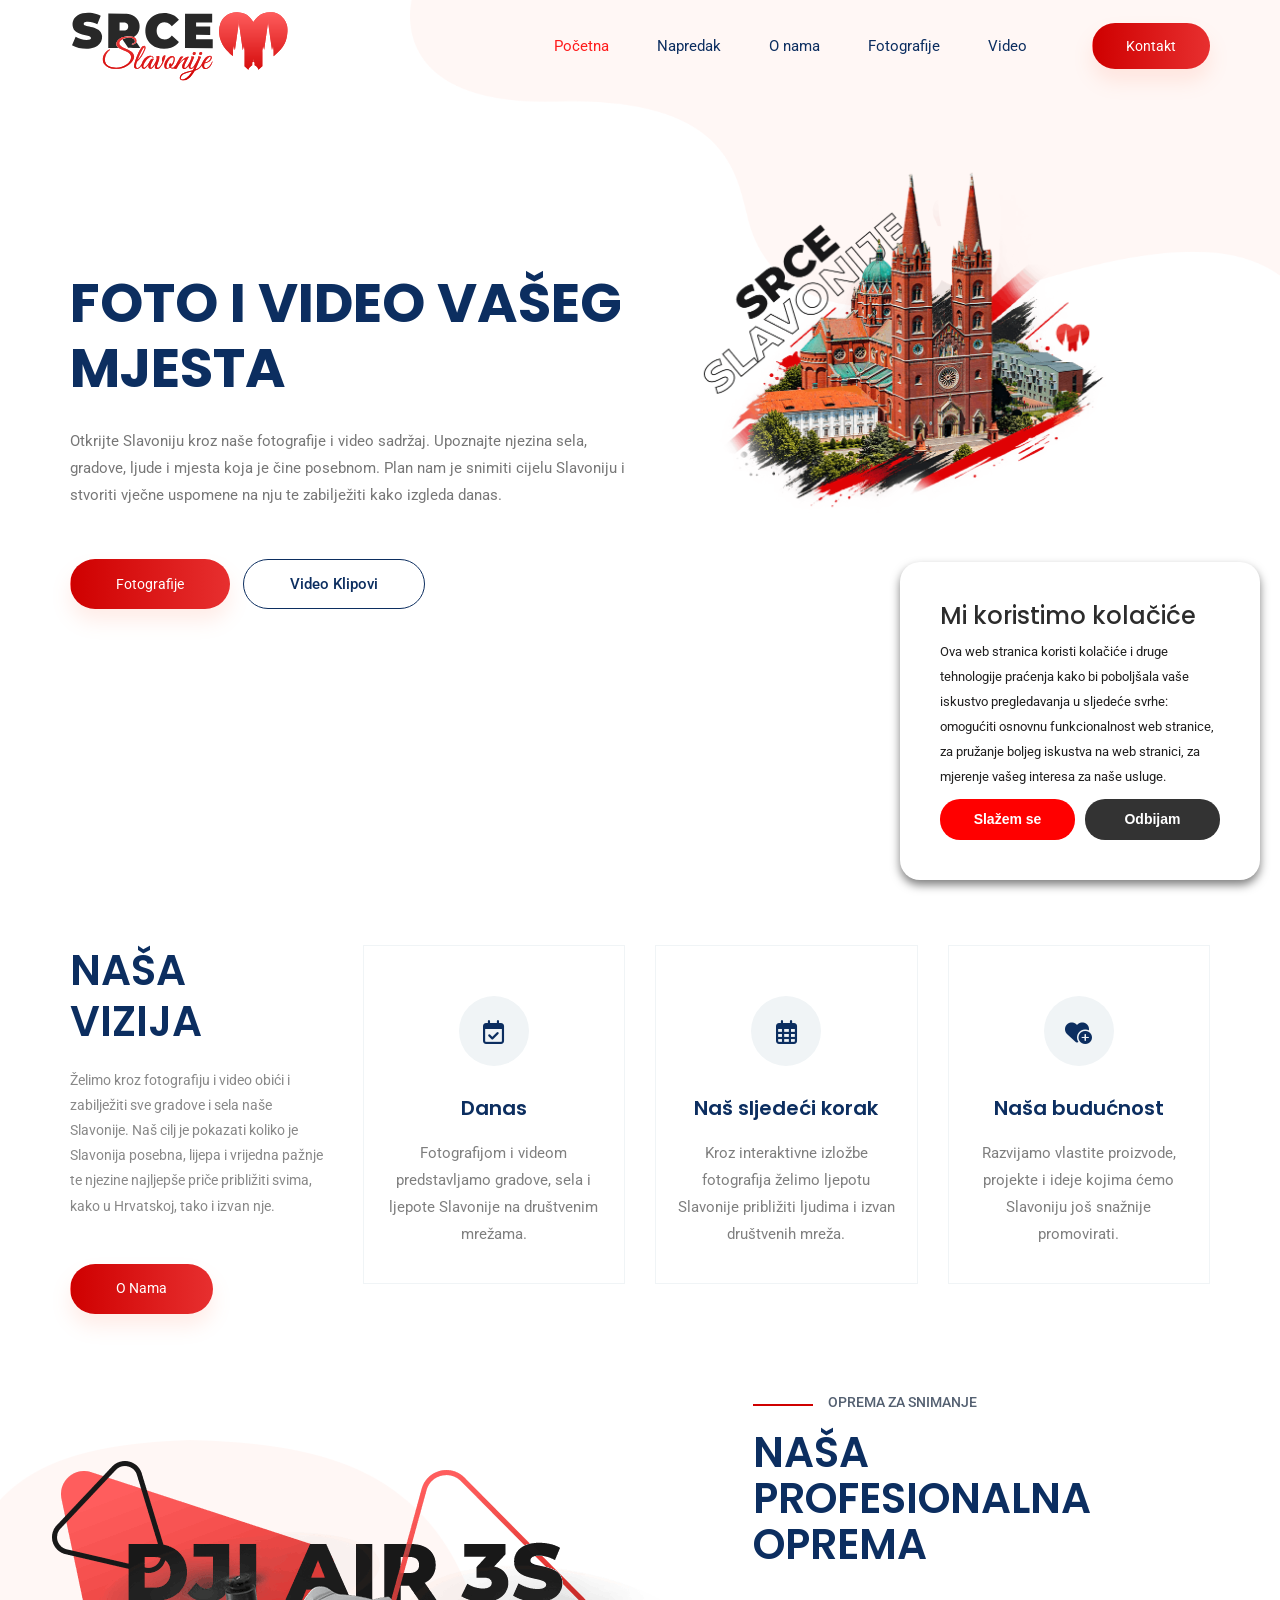
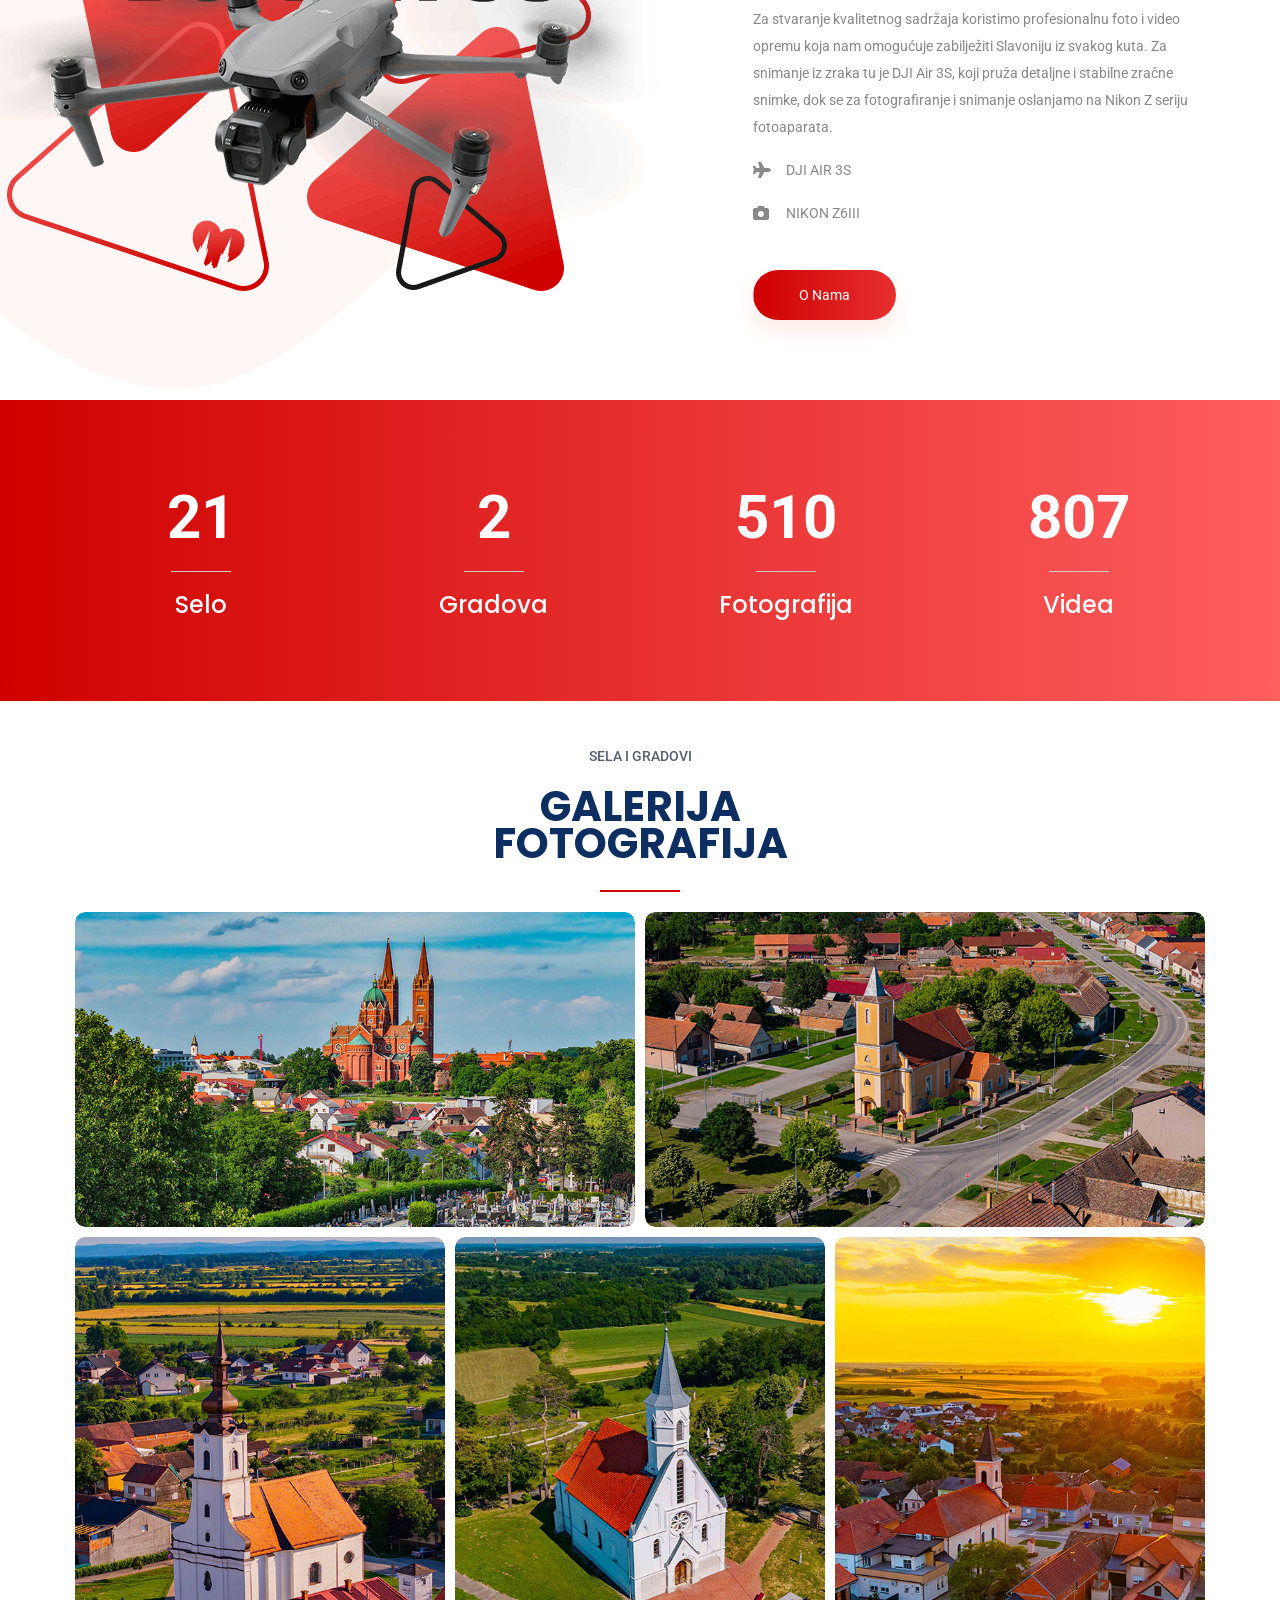
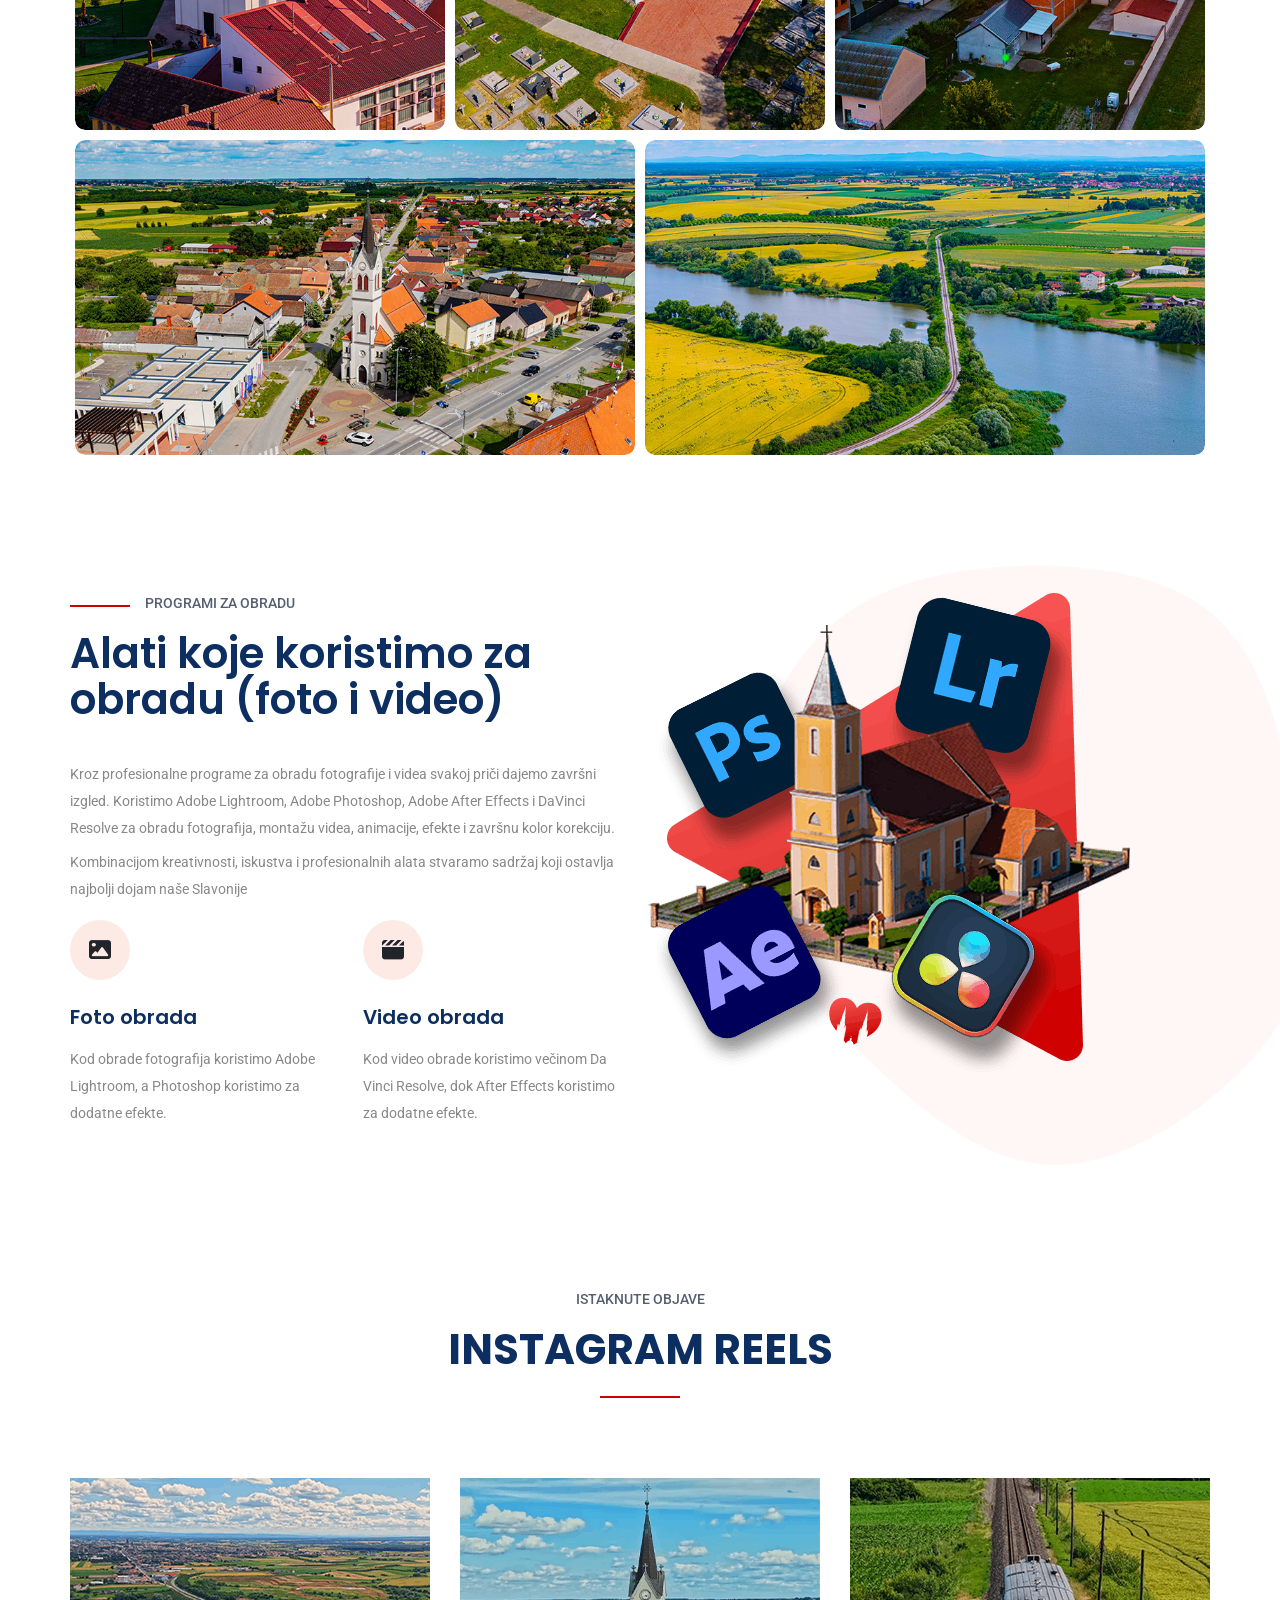
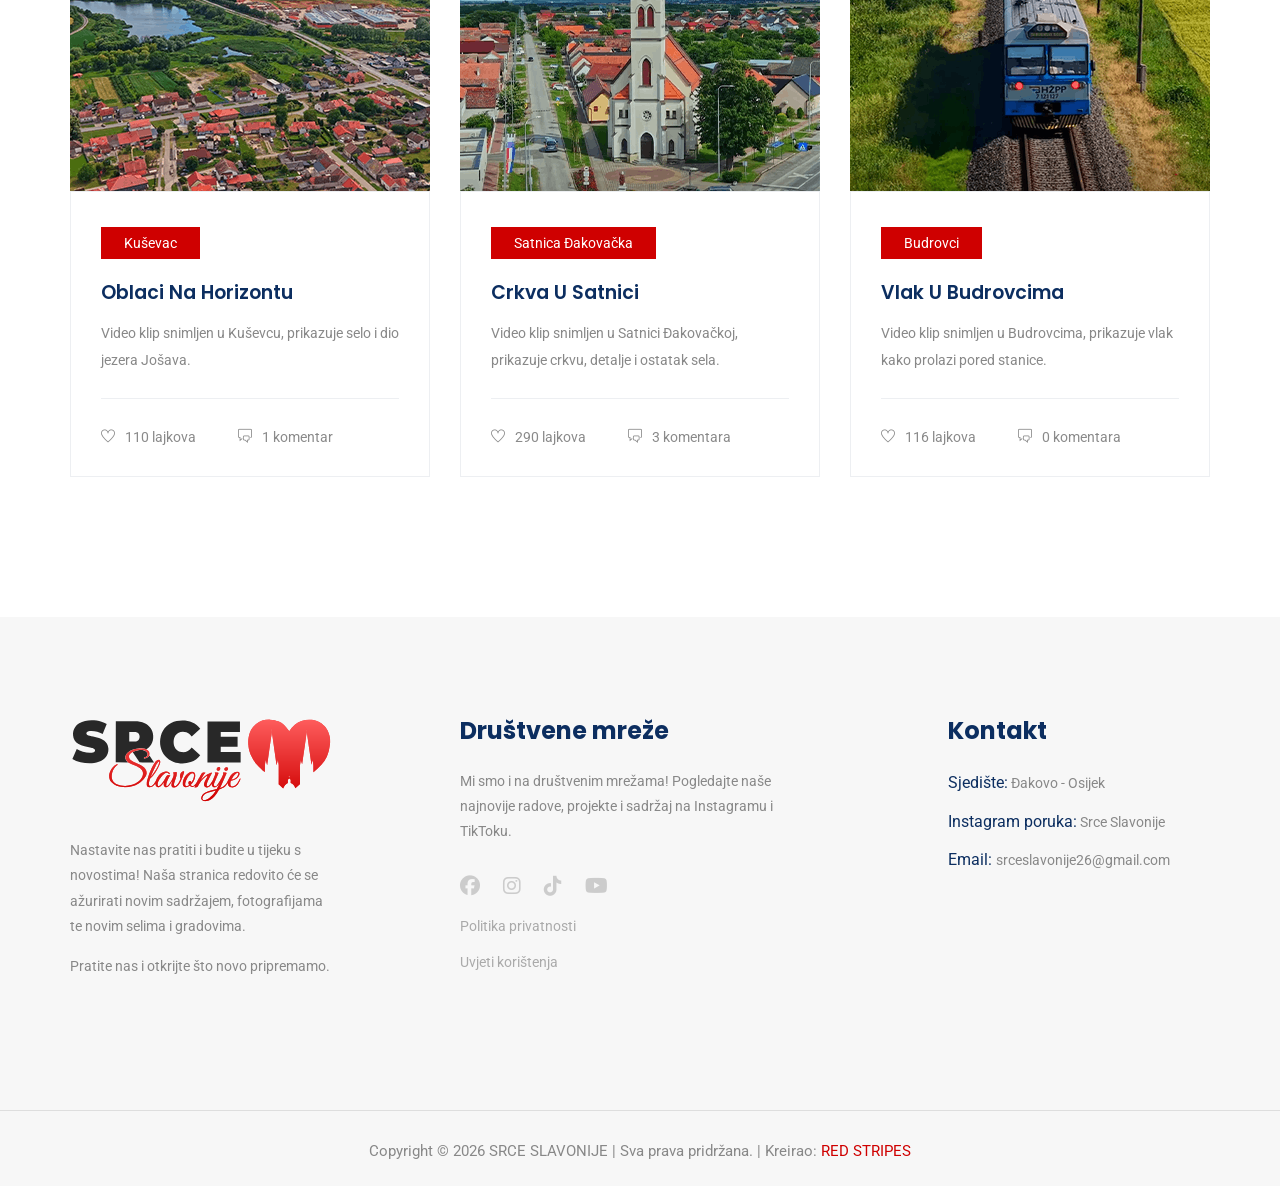
<file: index.html>
<!doctype html>
<html lang="hr">

<head>
    <!-- Required meta tags -->
    <meta charset="utf-8">
    <meta name="viewport" content="width=device-width, initial-scale=1, shrink-to-fit=no">


    <title>Srce Slavonije</title>
    <meta name="description" content="Srce Slavonije — video produkcija, fotografija, Đakovo i Hrvatska. Profesionalna multimedijska stranica Slavonije">
    <meta name="keywords" content="Video produkcija Đakovo, multimedia studio, fotografija, grafički dizajn, video snimanje, Srce Slavonije">
    <meta name="robots" content="index, follow">
    <link rel="canonical" href="https://www.srceslavonije.com">
    <meta property="og:title" content="Srce Slavonije, sela i gradovi, video i foto.">
    <meta property="og:description" content="Srce Slavonije video i foto produkcija, dron i kamera.">
    <meta property="og:type" content="website">
    <meta property="og:url" content="https://www.srceslavonije.com">


    <link rel="icon" type="image/png" href="/img/Ikone/favicon-96x96.png" sizes="96x96" />
    <link rel="icon" type="image/svg+xml" href="/img/Ikone/favicon.svg" />
    <link rel="shortcut icon" href="/img/Ikone/favicon.ico" />
    <link rel="apple-touch-icon" sizes="180x180" href="/img/Ikone/apple-touch-icon.png" />
    <meta name="apple-mobile-web-app-title" content="Srce Slavonije" />
    <link rel="manifest" href="srceslavonije.com" />
    <!-- Bootstrap CSS -->
    <link rel="stylesheet" href="/css/bootstrap.min.css">
    <!-- animate CSS -->
    <link rel="stylesheet" href="/css/animate.css">
    <!-- owl carousel CSS -->
    <link rel="stylesheet" href="/css/owl.carousel.min.css">
    <!-- themify CSS -->
    <link rel="stylesheet" href="/css/themify-icons.css">
    <!-- flaticon CSS -->
    <link rel="stylesheet" href="/css/flaticon.css">
    <!-- font awesome CSS -->
    <link rel="stylesheet" href="https://cdnjs.cloudflare.com/ajax/libs/font-awesome/6.7.2/css/all.min.css">
    <!-- font awesome CSS -->
    <link rel="stylesheet" href="/css/magnific-popup.css">
    <!-- swiper CSS -->
    <link rel="stylesheet" href="/css/slick.css">
    <!-- style CSS -->
    <link rel="stylesheet" href="/css/style.css">
</head>

<body>

<div id="cookie-banner">
  <h3>Mi koristimo kolačiće</h3>
  <p>
    Ova web stranica koristi kolačiće i druge tehnologije praćenja kako bi poboljšala vaše iskustvo pregledavanja u sljedeće svrhe:
    omogućiti osnovnu funkcionalnost web stranice, za pružanje boljeg iskustva na web stranici, za mjerenje vašeg interesa za naše usluge.
  </p>

  <div class="buttons11">
    <button id="accept">Slažem se</button>
    <button id="reject">Odbijam</button>
  </div>
</div>

<!--
<button onclick="localStorage.removeItem('cookieChoice'); location.reload();" 
style="position:fixed; top:20px; left:20px; z-index:999999;">
RESET COOKIES
</button>
-->





    <!--::header part start::-->
    <header class="main_menu home_menu">
        <div class="container">
            <div class="row align-items-center">
                <div class="col-lg-12">
                    <nav class="navbar navbar-expand-lg navbar-light">
                        <a class="navbar-brand logac" href="/"> <img src="/img/logo.svg" alt="logo"> </a>
                        <button class="navbar-toggler" type="button" data-toggle="collapse"
                            data-target="#navbarSupportedContent" aria-controls="navbarSupportedContent"
                            aria-expanded="false" aria-label="Toggle navigation">
                            <span class="navbar-toggler-icon"></span>
                        </button>

                        <div class="collapse navbar-collapse main-menu-item justify-content-end"
                            id="navbarSupportedContent">
                            <ul class="navbar-nav align-items-center">
                                <li class="nav-item">
                                    <a class="nav-link" style="color: #ff1c1c;" href="/">Početna</a>
                                </li>
                                <li class="nav-item">
                                    <a class="nav-link" href="/Napredak/">Napredak</a>
                                </li>
                                <li class="nav-item">
                                    <a class="nav-link" href="/Onama">O nama</a>
                                </li>
                                <li class="nav-item">
                                    <a class="nav-link" href="/Fotografije">Fotografije</a>
                                </li>
                                <li class="nav-item">
                                    <a class="nav-link" href="/Video">Video</a>
                                </li>
                                <li class="d-none d-lg-block">
                                    <a class="btn_1" href="/Kontakt">Kontakt</a>
                                </li>
                            </ul>
                        </div>
                    </nav>
                </div>
            </div>
        </div>
    </header>
    <!-- Header part end-->

    <!-- banner part start-->
    <section class="banner_part">
        <div class="container">
            <div class="row align-items-center">
                <div class="col-lg-6 col-xl-6">
                    <div class="banner_text">
                        <div class="banner_text_iner">
                            <h1 class="baba12">FOTO I VIDEO
                                VAŠEG MJESTA</h1>
                            <p>Otkrijte Slavoniju kroz naše fotografije i video sadržaj. Upoznajte njezina sela, gradove, ljude i mjesta koja je čine posebnom.
                                Plan nam je snimiti cijelu Slavoniju i stvoriti vječne uspomene na nju te zabilježiti kako izgleda danas. </p>
                            <a href="/Fotografije" class="btn_1">Fotografije</a>
                            <a href="/Video" class="btn_2">Video klipovi </a>
                        </div>
                    </div>
                </div>
            </div>
        </div>
    </section>
    <!-- banner part start-->

    <!-- feature_part start-->
    <section class="feature_part">
        <div class="container">
            <div class="row">
                <div class="col-sm-6 col-xl-3 align-self-center">
                    <div class="single_feature_text ">
                        <h2>NAŠA <br> VIZIJA</h2>
                        <p>Želimo kroz fotografiju i video obići i zabilježiti sve gradove i sela naše Slavonije. Naš cilj je pokazati koliko je Slavonija posebna, lijepa i vrijedna pažnje te njezine najljepše priče približiti svima, kako u Hrvatskoj, tako i izvan nje. </p>
                        <a href="/Onama" class="btn_1">O nama</a>
                    </div>
                </div>
                <div class="col-sm-6 col-xl-3">
                    <div class="single_feature">
                        <div class="single_feature_part">
                            <span class="single_feature_icon"><i class="fa-regular fa-calendar-check"></i></span>
                            <h4>Danas</h4>
                            <p>Fotografijom i videom predstavljamo gradove, sela i ljepote Slavonije na društvenim mrežama.</p>
                        </div>
                    </div>
                </div>
                <div class="col-sm-6 col-xl-3">
                    <div class="single_feature">
                        <div class="single_feature_part">
                            <span class="single_feature_icon"><i class="fa-regular fa-calendar-days"></i></span>
                            <h4>Naš sljedeći korak</h4>
                            <p>Kroz interaktivne izložbe fotografija želimo ljepotu Slavonije približiti ljudima i izvan društvenih mreža.</p>
                        </div>
                    </div>
                </div>
                <div class="col-sm-6 col-xl-3">
                    <div class="single_feature">
                        <div class="single_feature_part single_feature_part_2">
                            <span class="single_service_icon style_icon"><i class="fa-solid fa-heart-circle-plus"></i></span>
                            <h4>Naša budućnost</h4>
                            <p>Razvijamo vlastite proizvode, projekte i ideje kojima ćemo Slavoniju još snažnije promovirati.</p>
                        </div>
                    </div>
                </div>
            </div>
        </div>
    </section>
    <!-- upcoming_event part start-->

    <!-- learning part start-->
    <section class="learning_part">
        <div class="container">
            <div class="row align-items-sm-center align-items-lg-stretch">
                <div class="col-md-7 col-lg-7">
                    <div class="learning_img">
                        <img src="/img/learning_img.png" alt="">
                    </div>
                </div>
                <div class="col-md-5 col-lg-5">
                    <div class="learning_member_text">
                        <h5>OPREMA ZA SNIMANJE</h5>
                        <h2>NAŠA PROFESIONALNA
                            OPREMA</h2>
                        <p>Za stvaranje kvalitetnog sadržaja koristimo profesionalnu foto i video opremu koja nam omogućuje zabilježiti Slavoniju iz svakog kuta.
                            Za snimanje iz zraka tu je DJI Air 3S, koji pruža detaljne i stabilne zračne snimke, dok se za fotografiranje i snimanje oslanjamo na Nikon Z seriju fotoaparata.</p>
                        <ul class="oprema">
                            <li><span class="fa-solid fa-plane"></span> DJI AIR 3S</li>
                            <li><span class="fa-solid fa-camera"></span> NIKON Z6III</li>
                        </ul>
                        <a href="/Onama/" class="btn_1">O nama</a>
                    </div>
                </div>
            </div>
        </div>
    </section>
    <!-- learning part end-->

    <!-- member_counter counter start -->
    <section class="member_counter">
        <div class="container">
            <div class="row">
                <div class="col-lg-3 col-sm-6">
                    <div class="single_member_counter">
                        <span class="counter">51</span>
                        <h4>Selo</h4>
                    </div>
                </div>
                <div class="col-lg-3 col-sm-6">
                    <div class="single_member_counter">
                        <span class="counter">5</span>
                        <h4>Gradova</h4>
                    </div>
                </div>
                <div class="col-lg-3 col-sm-6">
                    <div class="single_member_counter">
                        <span class="counter">1200</span>
                        <h4>Fotografija</h4>
                    </div>
                </div>
                <div class="col-lg-3 col-sm-6">
                    <div class="single_member_counter">
                        <span class="counter">1900</span>
                        <h4>Videa</h4>
                    </div>
                </div>
            </div>
        </div>
    </section>
    <!-- member_counter counter end -->

        <!--::Galerija::-->

    <section class="blog_part">
        <div class="container">
            <div class="row justify-content-center">
                <div class="col-xl-5">
                    <div class="text-center section_tittle" style="margin-bottom: 30px; margin-top: 50px;">
                        <p>SELA I GRADOVI</p>
                        <h2>GALERIJA FOTOGRAFIJA</h2>
                    </div>
                </div>

<div class="gallery">

  <a href="/Fotografije" class="horizontal">
    <img src="/img/fotografije/f1.jpg" alt="Đakovo">
    <span>Đ A K O V O</span>
  </a>

  <a href="/Fotografije" class="horizontal">
    <img src="/img/fotografije/f2.jpg" alt="Budrovci">
    <span>B U D R O V C I</span>
  </a>

  <a href="/Fotografije" class="vertical">
    <img src="/img/fotografije/f3.jpg" alt="Piškorevci">
    <span>P I Š K O R E V C I</span>
  </a>

  <a href="/Fotografije" class="vertical">
    <img src="/img/fotografije/f4.jpg" alt="Dragotin">
    <span>D R A G O T I N</span>
  </a>

  <a href="/Fotografije" class="vertical">
    <img src="/img/fotografije/f5.jpg" alt="Selci">
    <span>S E L C I</span>
  </a>

  <a href="/Fotografije" class="horizontal">
    <img src="/img/fotografije/f6.jpg" alt="Satnica">
    <span>S A T N I C A</span>
  </a>

  <a href="/Fotografije" class="horizontal">
    <img src="/img/fotografije/f7.jpg" alt="Josava">
    <span>J O Š A V A</span>
  </a>

</div>
            </div>
        </div>
    </section>
    <!--::Galerija kraj::-->


    <!-- learning part start-->

    <section class="advance_feature learning_part">
        <div class="container">
            <div class="row align-items-sm-center align-items-xl-stretch">
                <div class="col-md-6 col-lg-6">
                    <div class="learning_member_text">
                        <h5>Programi za obradu</h5>
                        <h2>Alati koje koristimo za obradu (foto i video)</h2>
                        <p>Kroz profesionalne programe za obradu fotografije i videa svakoj priči dajemo završni izgled. Koristimo Adobe Lightroom, Adobe Photoshop,
                            Adobe After Effects i DaVinci Resolve za obradu fotografija, montažu videa, animacije, efekte i završnu kolor korekciju.</p>
                        <p>Kombinacijom kreativnosti, iskustva i profesionalnih alata stvaramo sadržaj koji ostavlja najbolji dojam naše Slavonije</p>
                        <div class="row">
                            <div class="col-sm-6 col-md-12 col-lg-6">
                                <div class="learning_member_text_iner">
                                    <span class="fa-solid fa-image"></span>
                                    <h4>Foto obrada</h4>
                                    <p>Kod obrade fotografija koristimo Adobe Lightroom, a Photoshop koristimo za dodatne efekte.</p>
                                </div>
                            </div>
                            <div class="col-sm-6 col-md-12 col-lg-6">
                                <div class="learning_member_text_iner">
                                    <span class="fa-solid fa-clapperboard"></span>
                                    <h4>Video obrada</h4>
                                    <p>Kod video obrade koristimo večinom Da Vinci Resolve, dok After Effects koristimo za dodatne efekte.</p>
                                </div>
                            </div>
                        </div>
                    </div>
                </div>
                <div class="col-lg-6 col-md-6">
                    <div class="learning_img">
                        <img src="/img/advance_feature_img.png" alt="">
                    </div>
                </div>
            </div>
        </div>
    </section>
    <!-- learning part end-->

    <!--::blog_part start::-->
    <section class="blog_part section_padding">
        <div class="container">
            <div class="row justify-content-center">
                <div class="col-xl-5">
                    <div class="section_tittle text-center">
                        <p>ISTAKNUTE OBJAVE</p>
                        <h2>INSTAGRAM REELS</h2>
                    </div>
                </div>
            </div>
            <div class="row">
                <div class="col-sm-6 col-lg-4 col-xl-4">
                    <div class="single-home-blog">
                        <div class="card">
                            <img src="/img/blog/blog_1.png" class="card-img-top" alt="blog">
                            <div class="card-body">
                                <a href="/Video/" class="btn_4">Kuševac</a>
                                <a href="/Video/">
                                    <h5 class="card-title">Oblaci na horizontu</h5>
                                </a>
                                <p>Video klip snimljen u Kuševcu, prikazuje selo i dio jezera Jošava.</p>
                                <ul>
                                    <li> <span class="ti-heart"></span>110 lajkova</li>
                                    <li> <span class="ti-comments"></span>1 komentar</li>
                                </ul>
                            </div>
                        </div>
                    </div>
                </div>
                <div class="col-sm-6 col-lg-4 col-xl-4">
                    <div class="single-home-blog">
                        <div class="card">
                            <img src="/img/blog/blog_2.png" class="card-img-top" alt="blog">
                            <div class="card-body">
                                <a href="/Video/" class="btn_4">Satnica Đakovačka</a>
                                <a href="/Video/">
                                    <h5 class="card-title">Crkva u Satnici</h5>
                                </a>
                                <p>Video klip snimljen u Satnici Đakovačkoj, prikazuje crkvu, detalje i ostatak sela.</p>
                                <ul>
                                    <li> <span class="ti-heart"></span>290 lajkova</li>
                                    <li> <span class="ti-comments"></span>3 komentara</li>
                                </ul>
                            </div>
                        </div>
                    </div>
                </div>
                <div class="col-sm-6 col-lg-4 col-xl-4">
                    <div class="single-home-blog">
                        <div class="card">
                            <img src="/img/blog/blog_3.png" class="card-img-top" alt="blog">
                            <div class="card-body">
                                <a href="/Video/" class="btn_4">Budrovci</a>
                                <a href="/Video/">
                                    <h5 class="card-title">Vlak u Budrovcima</h5>
                                </a>
                                <p>Video klip snimljen u Budrovcima, prikazuje vlak kako prolazi pored stanice.</p>
                                <ul>
                                    <li> <span class="ti-heart"></span>116 lajkova</li>
                                    <li> <span class="ti-comments"></span>0 komentara</li>
                                </ul>
                            </div>
                        </div>
                    </div>
                </div>
            </div>
        </div>
    </section>
    <!--::blog_part end::-->

    <!-- footer part start-->
    <footer class="footer-area">
        <div class="container">
            <div class="row justify-content-between">
                <div class="col-sm-6 col-md-4 col-xl-3">
                    <div class="single-footer-widget footer_1">
                        <a href="/"> <img src="/img/logo.svg" alt=""> </a>
                        <p>Nastavite nas pratiti i budite u tijeku s novostima! Naša stranica redovito će se ažurirati novim sadržajem, fotografijama te novim selima i gradovima.</p>
                        <p>Pratite nas i otkrijte što novo pripremamo.</p>
                    </div>
                </div>
                <div class="col-sm-6 col-md-4 col-xl-4">
                    <div class="single-footer-widget footer_2">
                        <h4>Društvene mreže</h4>
                        <p>Mi smo i na društvenim mrežama! Pogledajte naše najnovije radove, projekte i sadržaj na Instagramu i TikToku.
                        </p>
                        <div class="social_icon">
                        <a href="https://www.facebook.com/srceslavonijefb" target="_blank"><i class="fa-brands fa-facebook"></i></a>
                        <a href="https://www.instagram.com/srceslavonije/" target="_blank"><i class="fa-brands fa-instagram"></i></a>
                        <a href="https://www.tiktok.com/@srce.slavonije?is_from_webapp=1&sender_device=pc" target="_blank"><i class="fa-brands fa-tiktok"></i></a>
                        <a href="https://www.youtube.com/@SrceSlavonije" target="_blank"><i class="fa-brands fa-youtube"></i></a>
                        </div>
                    </div>
                        <div class="footer-links">
                        <a href="/politika_privatnosti/">Politika privatnosti</a>
                        </div>  
                        <div class="footer-links" style="margin-bottom: 25px;">
                        <a href="/uvjeti_koristenja/">Uvjeti korištenja</a>
                        </div>  
                </div>
                <div class="col-xl-3 col-sm-6 col-md-4">
                    <div class="single-footer-widget footer_2">
                        <h4>Kontakt</h4>
                        <div class="contact_info">
                            <p><span> Sjedište:</span> Đakovo - Osijek</p>
                            <p><span> Instagram poruka:</span> Srce Slavonije</p>
                            <p><span> Email: </span> srceslavonije26@gmail.com</p>
                        </div>
                    </div>
                </div>
            </div>

        </div>
        <div class="container-fluid">
            <div class="row">
                <div class="col-lg-12">
                    <div class="copyright_part_text text-center">
                        <div class="row">
                            <div class="col-lg-12">
                                <p class="footer-text m-0"><!-- Link back to Colorlib can't be removed. Template is licensed under CC BY 3.0. -->
Copyright &copy; 2026 SRCE SLAVONIJE | Sva prava pridržana. | Kreirao: <a href="https://redstripes.hr" target="_blank"> RED STRIPES</a>
<!-- Link back to Colorlib can't be removed. Template is licensed under CC BY 3.0. --></p>
                            </div>
                        </div>
                    </div>
                </div>
            </div>
        </div>
    </footer>
    <!-- footer part end-->

    <!-- jquery plugins here-->
    <!-- jquery -->
    <script src="/js/jquery-1.12.1.min.js"></script>
    <!-- popper js -->
    <script src="/js/popper.min.js"></script>
    <!-- bootstrap js -->
    <script src="/js/bootstrap.min.js"></script>
    <!-- easing js -->
    <script src="/js/jquery.magnific-popup.js"></script>
    <!-- swiper js -->
    <script src="/js/swiper.min.js"></script>
    <!-- swiper js -->
    <script src="/js/masonry.pkgd.js"></script>
    <!-- particles js -->
    <script src="/js/owl.carousel.min.js"></script>
    <script src="/js/jquery.nice-select.min.js"></script>
    <!-- swiper js -->
    <script src="/js/slick.min.js"></script>
    <script src="/js/jquery.counterup.min.js"></script>
    <script src="/js/waypoints.min.js"></script>

    <script>
  document.addEventListener("DOMContentLoaded", function () {
    const banner = document.getElementById("cookie-banner");

    // Ako NIJE još kliknuto → pokaži
    if (!localStorage.getItem("cookieChoice")) {
      banner.style.display = "block";
    }

    document.getElementById("accept").onclick = function () {
      localStorage.setItem("cookieChoice", "yes");
      banner.remove();
    };

    document.getElementById("reject").onclick = function () {
      localStorage.setItem("cookieChoice", "no");
      banner.remove();
    };
  });
</script>
    <!-- custom js -->
    <script src="/js/custom.js"></script>
</body>

</html>
</file>
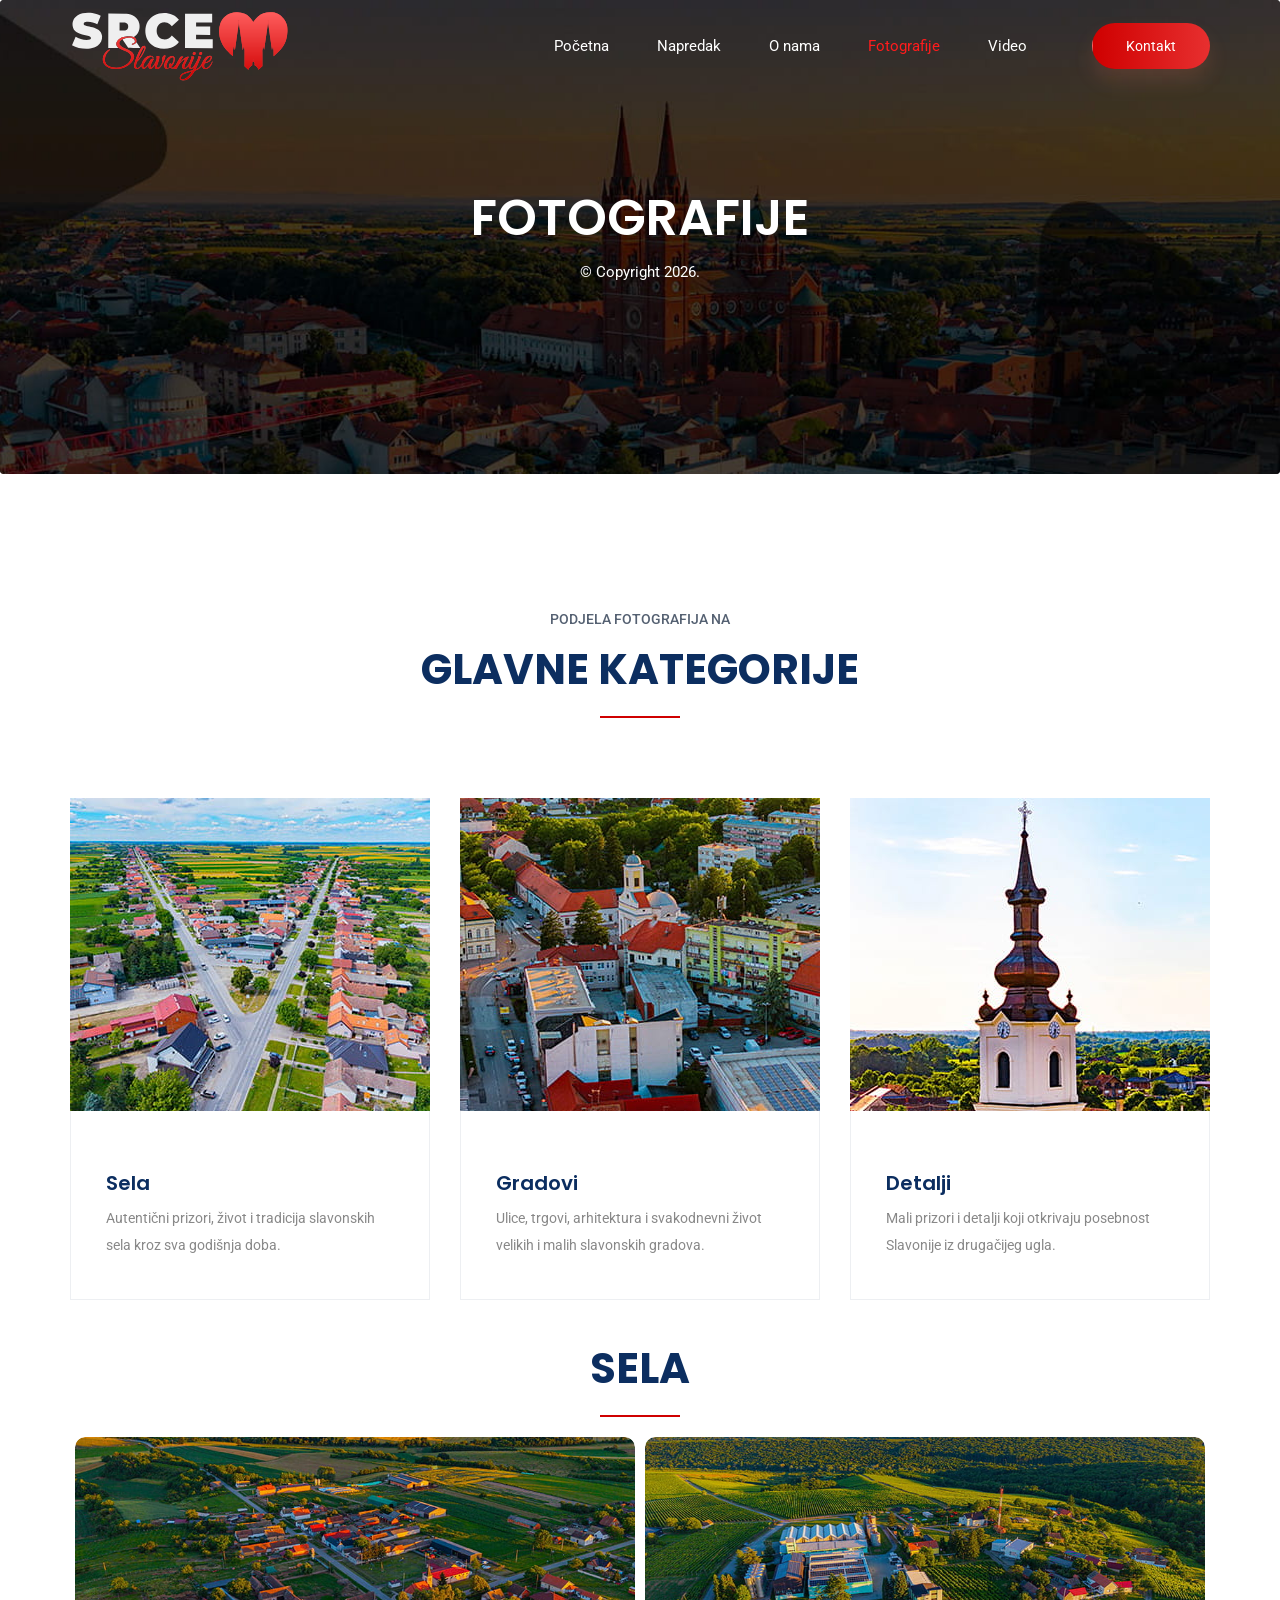
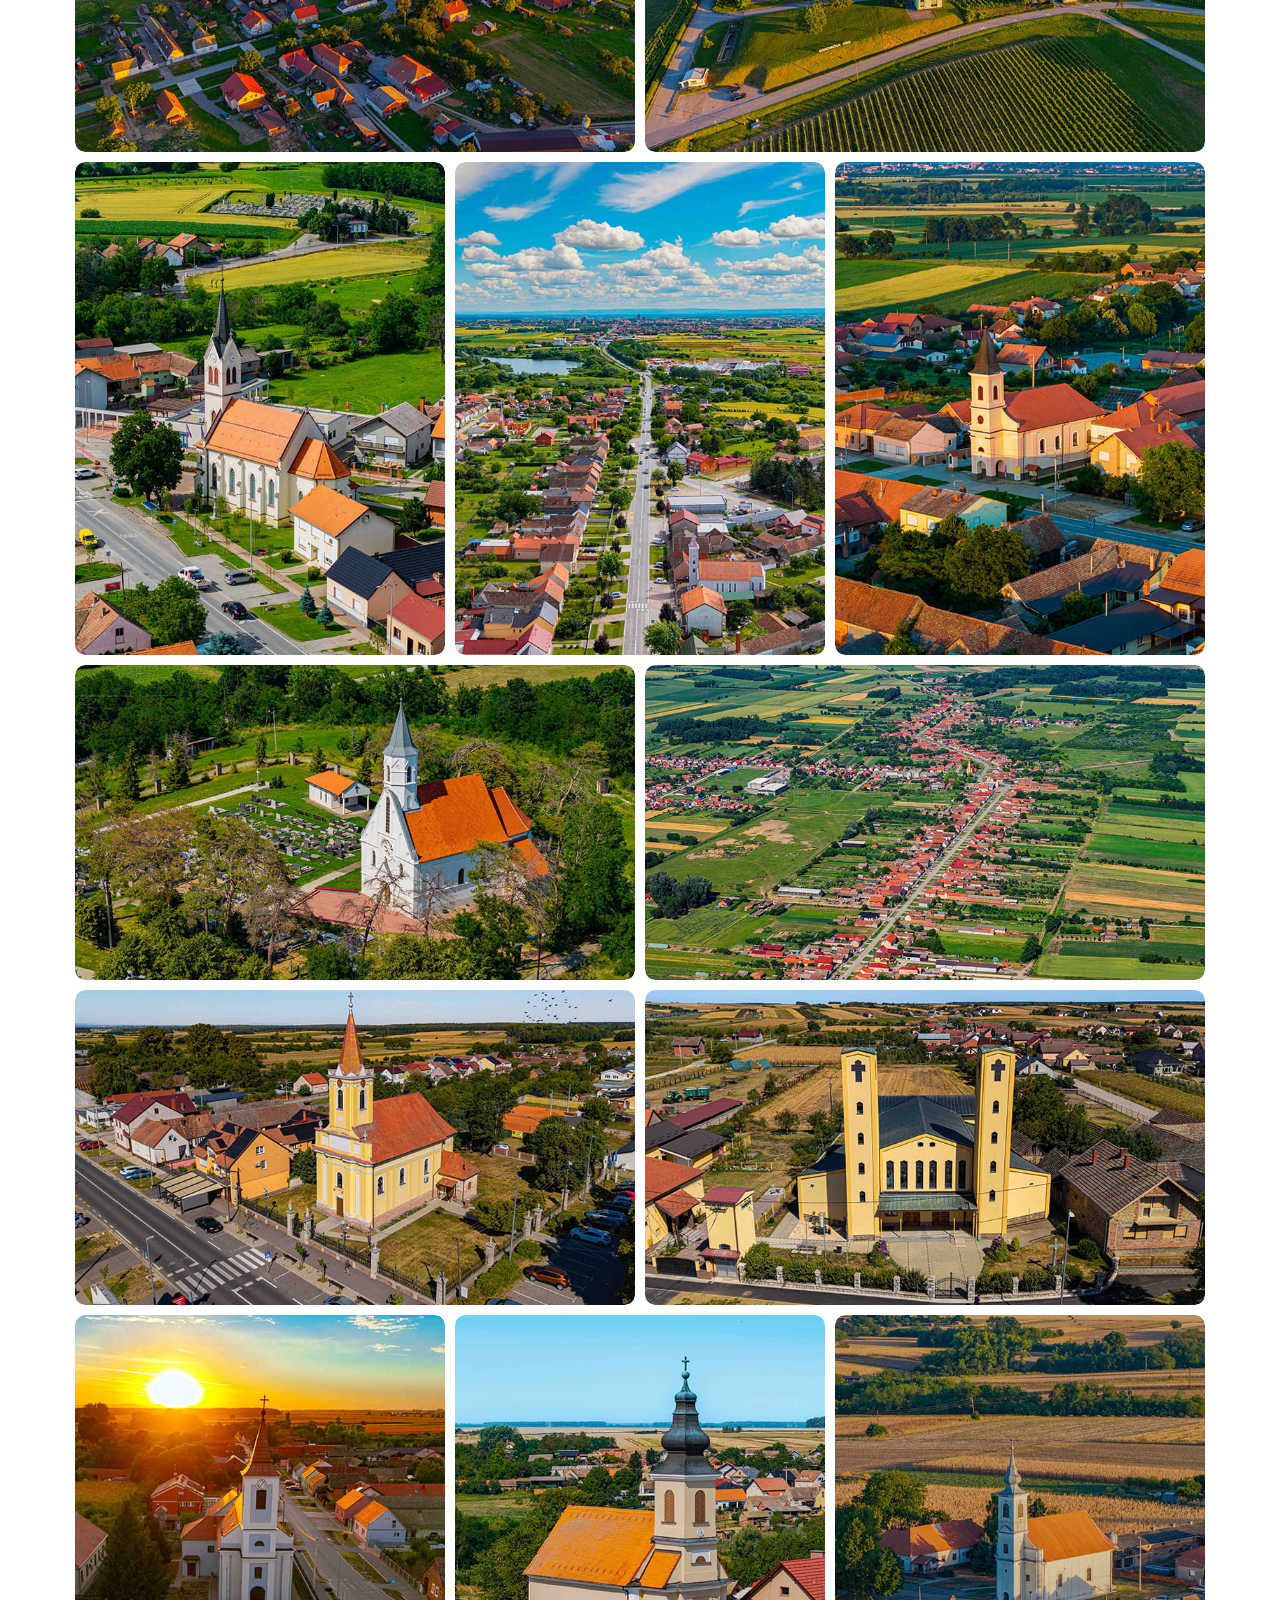
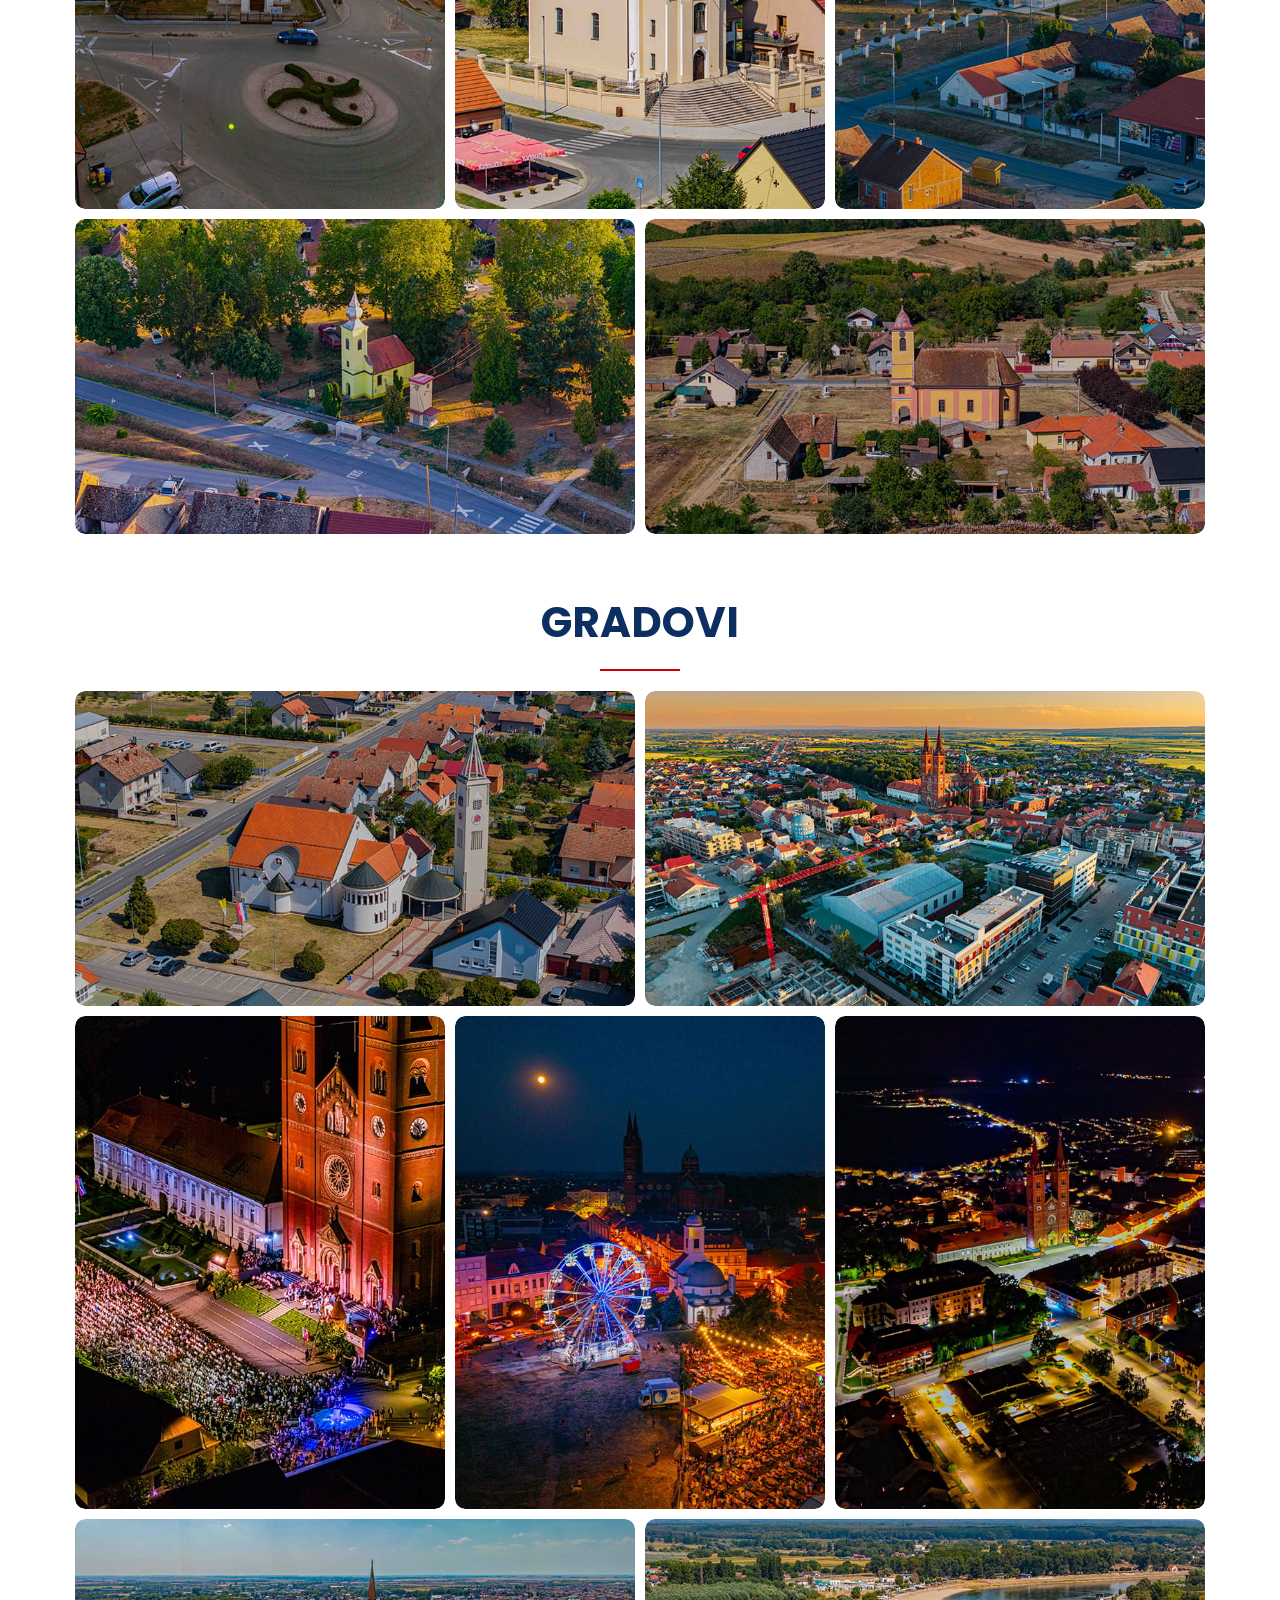
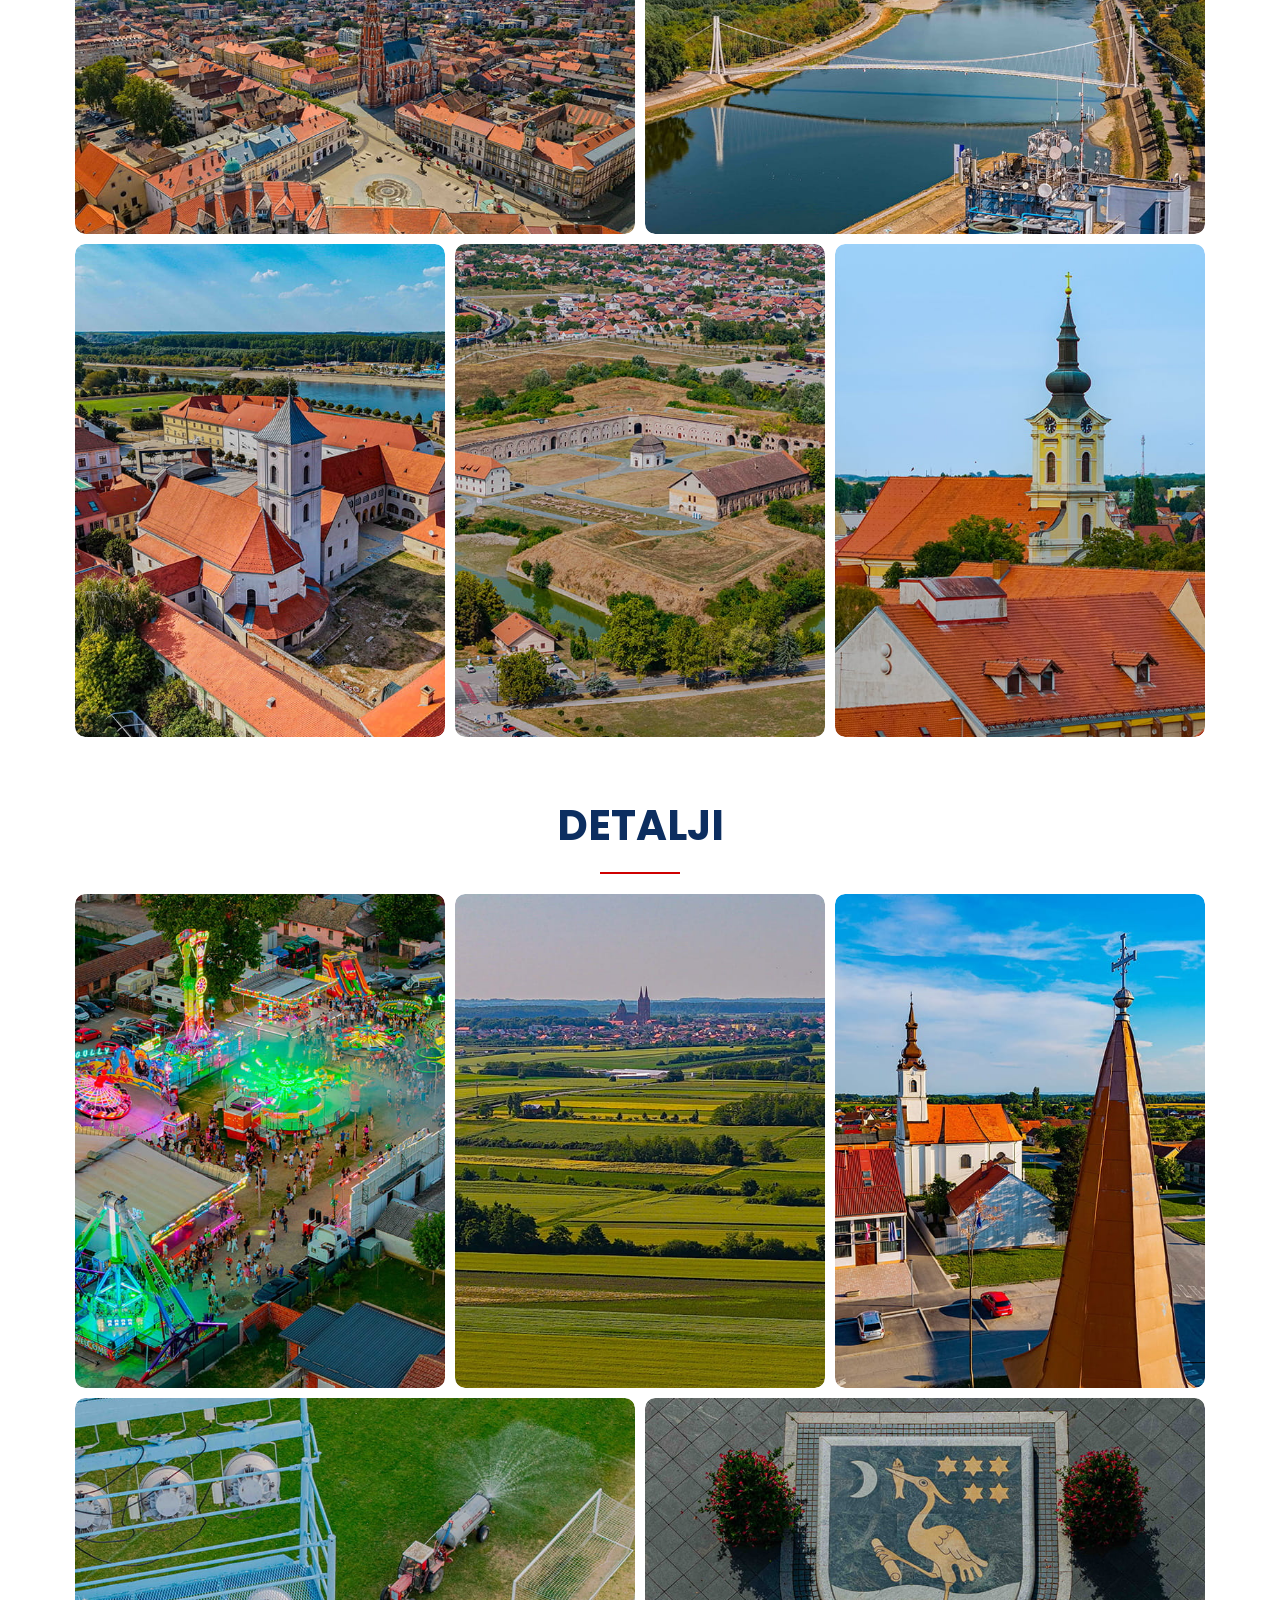
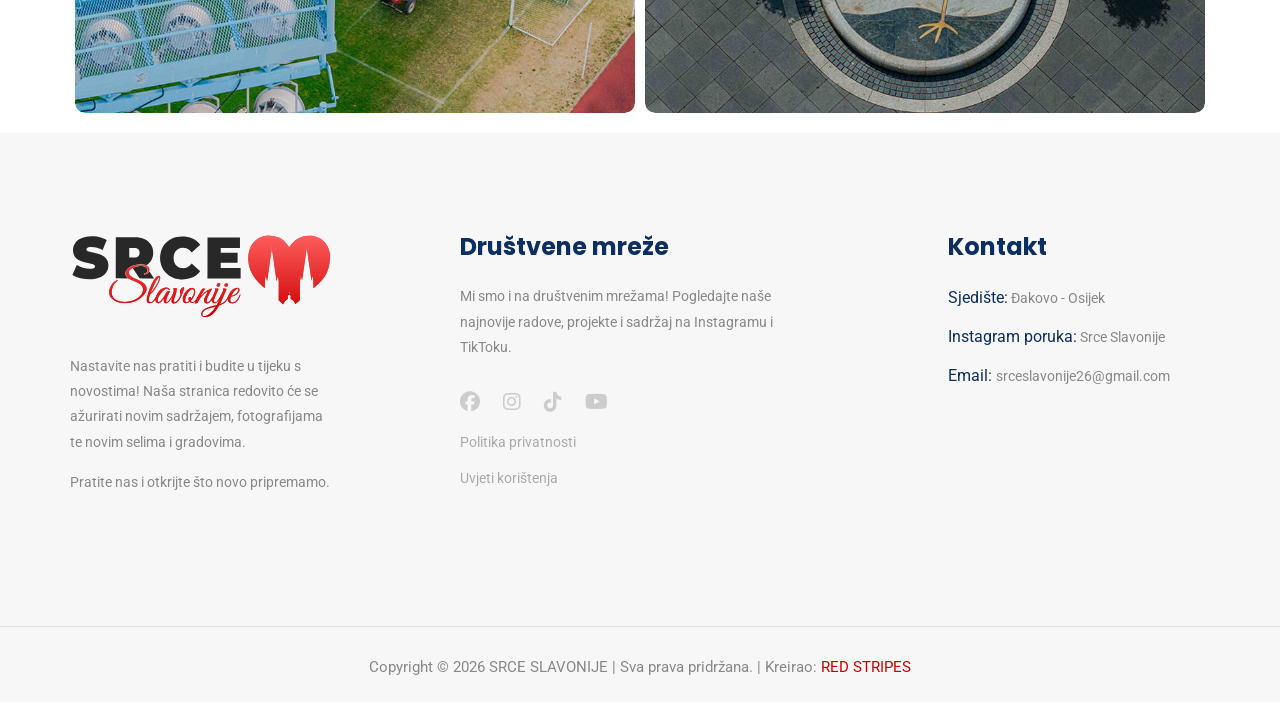
<file: Fotografije/index.html>
<!doctype html>
<html lang="hr">

<head>
    <!-- Required meta tags -->
    <meta charset="utf-8">
    <meta name="viewport" content="width=device-width, initial-scale=1, shrink-to-fit=no">
    <title>Fotografije</title>
    <meta name="description" content="Srce Slavonije — video produkcija, fotografija, Đakovo i Hrvatska. Profesionalna multimedijska stranica Slavonije">
    <meta name="keywords" content="Video produkcija Đakovo, multimedia studio, fotografija, grafički dizajn, video snimanje, Srce Slavonije">
    <meta name="robots" content="index, follow">
    <link rel="canonical" href="https://www.srceslavonije.com">
    <meta property="og:title" content="Srce Slavonije, sela i gradovi, video i foto.">
    <meta property="og:description" content="Srce Slavonije video i foto produkcija, dron i kamera.">
    <meta property="og:type" content="website">
    <meta property="og:url" content="https://www.srceslavonije.com">

    <link rel="icon" type="image/png" href="/img/Ikone/favicon-96x96.png" sizes="96x96" />
    <link rel="icon" type="image/svg+xml" href="/img/Ikone/favicon.svg" />
    <link rel="shortcut icon" href="/img/Ikone/favicon.ico" />
    <link rel="apple-touch-icon" sizes="180x180" href="/img/Ikone/apple-touch-icon.png" />
    <meta name="apple-mobile-web-app-title" content="Srce Slavonije" />
    <link rel="manifest" href="srceslavonije.com" />
    <!-- Bootstrap CSS -->
    <link rel="stylesheet" href="/css/bootstrap.min.css">
    <!-- animate CSS -->
    <link rel="stylesheet" href="/css/animate.css">
    <!-- owl carousel CSS -->
    <link rel="stylesheet" href="/css/owl.carousel.min.css">
    <!-- themify CSS -->
    <link rel="stylesheet" href="/css/themify-icons.css">
    <!-- flaticon CSS -->
    <link rel="stylesheet" href="/css/flaticon.css">
    <!-- font awesome CSS -->
    <link rel="stylesheet" href="https://cdnjs.cloudflare.com/ajax/libs/font-awesome/6.7.2/css/all.min.css">
    <!-- font awesome CSS -->
    <link rel="stylesheet" href="/css/magnific-popup.css">
    <!-- swiper CSS -->
    <link rel="stylesheet" href="/css/slick.css">
    <!-- style CSS -->
    <link rel="stylesheet" href="/css/style.css">
</head>


<body>
    <!--::header part start::-->
    <header class="main_menu single_page_menu">
        <div class="container">
            <div class="row align-items-center">
                <div class="col-lg-12">
                    <nav class="navbar navbar-expand-lg navbar-light">
                        <a class="navbar-brand logac" href="/">
                            <img src="/img/logo2.svg" class="logo-white" alt="logo">
                            <img src="/img/logo.svg" class="logo-black" alt="logo">
                        </a>
                        <button class="navbar-toggler" type="button" data-toggle="collapse"
                            data-target="#navbarSupportedContent" aria-controls="navbarSupportedContent"
                            aria-expanded="false" aria-label="Toggle navigation">
                            <span class="navbar-toggler-icon"></span>
                        </button>

                        <div class="collapse navbar-collapse main-menu-item justify-content-end"
                            id="navbarSupportedContent">
                            <ul class="navbar-nav align-items-center">
                                <li class="nav-item">
                                    <a class="nav-link" href="/">Početna</a>
                                </li>
                                <li class="nav-item">
                                    <a class="nav-link" href="/Napredak/">Napredak</a>
                                </li>
                                <li class="nav-item">
                                    <a class="nav-link" href="/Onama/">O nama</a>
                                </li>
                                <li class="nav-item">
                                    <a class="nav-link" style="color: #ff1c1c;" href="/Fotografije/">Fotografije</a>
                                </li>
                                <li class="nav-item">
                                    <a class="nav-link" href="/Video/">Video</a>
                                </li>
                                <li class="d-none d-lg-block">
                                    <a class="btn_1" href="/Kontakt/">Kontakt</a>
                                </li>
                            </ul>
                        </div>
                    </nav>
                </div>
            </div>
        </div>
    </header>
    <!-- Header part end-->

<!-- breadcrumb start -->
<section class="breadcrumb breadcrumb_bg">

    <img src="/img/foto97.jpg" class="breadcrumb_image" alt="">

    <div class="container">
        <div class="row">
            <div class="col-lg-12">
                <div class="breadcrumb_iner text-center">
                    <div class="breadcrumb_iner_item">
                        <h2>FOTOGRAFIJE</h2>
                        <p>© Copyright 2026.</p>
                    </div>
                </div>
            </div>
        </div>
    </div>

</section>
<!-- breadcrumb end -->

    <!--::review_part start::-->
    <section class="special_cource padding_top">
        <div class="container">
            <div class="row justify-content-center">
                <div class="col-xl-5">
                    <div class="section_tittle text-center">
                        <p>PODJELA FOTOGRAFIJA NA</p>
                        <h2>GLAVNE KATEGORIJE</h2>
                    </div>
                </div>
            </div>
            <div class="row">
                <div class="col-sm-6 col-lg-4">
                    <div class="single_special_cource">
                        <img src="/img/gallery/v1.jpg" class="special_img" alt="">
                        <div class="special_cource_text">
                            <a>
                                <h3>Sela</h3>
                            </a>
                            <p>Autentični prizori, život i tradicija slavonskih sela kroz sva godišnja doba.</p>
                        </div>
                    </div>
                </div>
                <div class="col-sm-6 col-lg-4">
                    <div class="single_special_cource">
                        <img src="/img/gallery/v2.jpg" class="special_img" alt="">
                        <div class="special_cource_text">
                            <a>
                                <h3>Gradovi </h3>
                            </a>
                            <p>Ulice, trgovi, arhitektura i svakodnevni život velikih i malih slavonskih gradova.</p>
                        </div>
                    </div>
                </div>
                <div class="col-sm-6 col-lg-4">
                    <div class="single_special_cource">
                        <img src="/img/gallery/v3.jpg" class="special_img" alt="">
                        <div class="special_cource_text">
                            <a>
                                <h3>Detalji</h3>
                            </a>
                            <p>Mali prizori i detalji koji otkrivaju posebnost Slavonije iz drugačijeg ugla.</p>
                        </div>

                    </div>
                </div>
            </div>
        </div>
    </section>
    <!--::blog_part end::-->

          <!--::Galerija::-->

    <section class="blog_part">
        <div class="container">
            <div class="row justify-content-center">
                <div class="col-xl-5">
                    <div class="text-center section_tittle" style="margin-bottom: 30px; margin-top: 50px;">
                        <h2>SELA</h2>
                    </div>
                </div>

<div class="gallery">

  <a class="horizontal">
    <img src="/img/foto slike/t1.jpg" alt="Đakovo">
    <span>Slatinik</span>
  </a>

  <a class="horizontal">
    <img src="/img/foto slike/t2.jpg" alt="Budrovci">
    <span>Mandićevac</span>
  </a>

  <a class="vertical">
    <img src="/img/foto slike/t3.jpg" alt="Piškorevci">
    <span>Satnica</span>
  </a>

  <a class="vertical">
    <img src="/img/foto slike/t4.jpg" alt="Dragotin">
    <span>Kuševac</span>
  </a>

  <a class="vertical">
    <img src="/img/foto slike/t5.jpg" alt="Selci">
    <span>Selci</span>
  </a>

  <a class="horizontal">
    <img src="/img/foto slike/t6.jpg" alt="Satnica">
    <span>Dragotin</span>
  </a>

  <a class="horizontal">
    <img src="/img/foto slike/t7.jpg" alt="Josava">
    <span>Budrovci</span>
  </a>

    <a class="horizontal">
    <img src="/img/foto slike/f8.jpg" alt="Đakovo">
    <span>Stari Mikanovci</span>
  </a>

  <a class="horizontal">
    <img src="/img/foto slike/f9.jpg" alt="Budrovci">
    <span>Vođinci</span>
  </a>

  <a class="vertical">
    <img src="/img/foto slike/f10.jpg" alt="Piškorevci">
    <span>Punitovci</span>
  </a>

  <a class="vertical">
    <img src="/img/foto slike/f11.jpg" alt="Dragotin">
    <span>Viškovci</span>
  </a>

  <a class="vertical">
    <img src="/img/foto slike/f12.jpg" alt="Selci">
    <span>Semeljci</span>
  </a>

  <a class="horizontal">
    <img src="/img/foto slike/f13.jpg" alt="Satnica">
    <span>Kešinci</span>
  </a>

  <a class="horizontal">
    <img src="/img/foto slike/f14.jpg" alt="Josava">
    <span>Drenje</span>
  </a>


            </div>
        </div>
    </section>
    <!--::Galerija kraj::-->


              <!--::Galerija::-->

    <section class="blog_part">
        <div class="container">
            <div class="row justify-content-center">
                <div class="col-xl-5">
                    <div class="text-center section_tittle" style="margin-bottom: 30px; margin-top: 50px;">
                        <h2>GRADOVI</h2>
                    </div>
                </div>

<div class="gallery">

  <a class="horizontal">
    <img src="/img/foto slike/t8.jpg" alt="Đakovo">
    <span>Sjever Đakovo</span>
  </a>

  <a class="horizontal">
    <img src="/img/foto slike/t9.jpg" alt="Budrovci">
    <span>Đakovo</span>
  </a>

  <a class="vertical">
    <img src="/img/foto slike/t10.jpg" alt="Piškorevci">
    <span>Đakovo</span>
  </a>

  <a class="vertical">
    <img src="/img/foto slike/t11.jpg" alt="Dragotin">
    <span>Đakovo</span>
  </a>

  <a class="vertical">
    <img src="/img/foto slike/t12.jpg" alt="Selci">
    <span>Đakovo</span>
  </a>

    <a class="horizontal">
    <img src="/img/foto slike/r1.jpg" alt="Đakovo">
    <span>Osijek</span>
  </a>

  <a class="horizontal">
    <img src="/img/foto slike/r2.jpg" alt="Budrovci">
    <span>Osijek</span>
  </a>

  <a class="vertical">
    <img src="/img/foto slike/r3.jpg" alt="Piškorevci">
    <span>Osijek</span>
  </a>

  <a class="vertical">
    <img src="/img/foto slike/r4.jpg" alt="Dragotin">
    <span>Slavonski Brod</span>
  </a>

  <a class="vertical">
    <img src="/img/foto slike/r5.jpg" alt="Selci">
    <span>Vinkovci</span>
  </a>

            </div>
        </div>
    </section>
    <!--::Galerija kraj::-->

  
    
                  <!--::Galerija::-->

    <section class="blog_part">
        <div class="container">
            <div class="row justify-content-center">
                <div class="col-xl-5">
                    <div class="text-center section_tittle" style="margin-bottom: 30px; margin-top: 50px;">
                        <h2>DETALJI</h2>
                    </div>
                </div>

<div class="gallery">

  <a class="vertical">
    <img src="/img/foto slike/t13.jpg" alt="Piškorevci">
    <span>Đakovo</span>
  </a>

  <a class="vertical">
    <img src="/img/foto slike/t14.jpg" alt="Dragotin">
    <span>Đakovo</span>
  </a>

  <a class="vertical">
    <img src="/img/foto slike/t15.jpg" alt="Selci">
    <span>Piškorevci</span>
  </a>

    <a class="horizontal">
    <img src="/img/foto slike/t16.jpg" alt="Đakovo">
    <span>Vinkovci</span>
  </a>

  <a class="horizontal">
    <img src="/img/foto slike/t17.jpg" alt="Budrovci">
    <span>Slavonski Brod</span>
  </a>
            </div>
        </div>
    </section>
    <!--::Galerija kraj::-->

    <!-- footer part start-->
    <footer class="footer-area">
        <div class="container">
            <div class="row justify-content-between">
                <div class="col-sm-6 col-md-4 col-xl-3">
                    <div class="single-footer-widget footer_1">
                        <a href="/"> <img src="/img/logo.svg" alt=""> </a>
                        <p>Nastavite nas pratiti i budite u tijeku s novostima! Naša stranica redovito će se ažurirati novim sadržajem, fotografijama te novim selima i gradovima.</p>
                        <p>Pratite nas i otkrijte što novo pripremamo.</p>
                    </div>
                </div>
                <div class="col-sm-6 col-md-4 col-xl-4">
                    <div class="single-footer-widget footer_2">
                        <h4>Društvene mreže</h4>
                        <p>Mi smo i na društvenim mrežama! Pogledajte naše najnovije radove, projekte i sadržaj na Instagramu i TikToku.
                        </p>
                        <div class="social_icon">
                        <a href="https://www.facebook.com/srceslavonijefb" target="_blank"><i class="fa-brands fa-facebook"></i></a>
                        <a href="https://www.instagram.com/srceslavonije/" target="_blank"><i class="fa-brands fa-instagram"></i></a>
                        <a href="https://www.tiktok.com/@srce.slavonije?is_from_webapp=1&sender_device=pc" target="_blank"><i class="fa-brands fa-tiktok"></i></a>
                        <a href="https://www.youtube.com/@SrceSlavonije" target="_blank"><i class="fa-brands fa-youtube"></i></a>
                        </div>
                    </div>
                        <div class="footer-links">
                        <a href="/politika_privatnosti/">Politika privatnosti</a>
                        </div>  
                        <div class="footer-links" style="margin-bottom: 25px;">
                        <a href="/uvjeti_koristenja/">Uvjeti korištenja</a>
                        </div>  
                </div>
                <div class="col-xl-3 col-sm-6 col-md-4">
                    <div class="single-footer-widget footer_2">
                        <h4>Kontakt</h4>
                        <div class="contact_info">
                            <p><span> Sjedište:</span> Đakovo - Osijek</p>
                            <p><span> Instagram poruka:</span> Srce Slavonije</p>
                            <p><span> Email: </span> srceslavonije26@gmail.com</p>
                        </div>
                    </div>
                </div>
            </div>

        </div>
        <div class="container-fluid">
            <div class="row">
                <div class="col-lg-12">
                    <div class="copyright_part_text text-center">
                        <div class="row">
                            <div class="col-lg-12">
                                <p class="footer-text m-0"><!-- Link back to Colorlib can't be removed. Template is licensed under CC BY 3.0. -->
Copyright &copy; 2026 SRCE SLAVONIJE | Sva prava pridržana. | Kreirao: <a href="https://redstripes.hr" target="_blank"> RED STRIPES</a>
<!-- Link back to Colorlib can't be removed. Template is licensed under CC BY 3.0. --></p>
                            </div>
                        </div>
                    </div>
                </div>
            </div>
        </div>
    </footer>
    <!-- footer part end-->

    <!-- jquery plugins here-->
    <!-- jquery -->
    <script src="/js/jquery-1.12.1.min.js"></script>
    <!-- popper js -->
    <script src="/js/popper.min.js"></script>
    <!-- bootstrap js -->
    <script src="/js/bootstrap.min.js"></script>
    <!-- easing js -->
    <script src="/js/jquery.magnific-popup.js"></script>
    <!-- swiper js -->
    <script src="/js/swiper.min.js"></script>
    <!-- swiper js -->
    <script src="/js/masonry.pkgd.js"></script>
    <!-- particles js -->
    <script src="/js/owl.carousel.min.js"></script>
    <script src="/js/jquery.nice-select.min.js"></script>
    <!-- swiper js -->
    <script src="/js/slick.min.js"></script>
    <script src="/js/jquery.counterup.min.js"></script>
    <script src="/js/waypoints.min.js"></script>
    <!-- custom js -->
    <script src="/js/custom.js"></script>
    <script>
window.addEventListener("scroll", function () {
    const navbar = document.querySelector(".main_menu");
    const whiteLogo = document.querySelector(".logo-white");
    const blackLogo = document.querySelector(".logo-black");

    if (window.scrollY > 50) {
        navbar.classList.add("scrolled");
        whiteLogo.style.display = "none";
        blackLogo.style.display = "block";
    } else {
        navbar.classList.remove("scrolled");
        whiteLogo.style.display = "block";
        blackLogo.style.display = "none";
    }
});
</script>
</body>

</html>
</file>
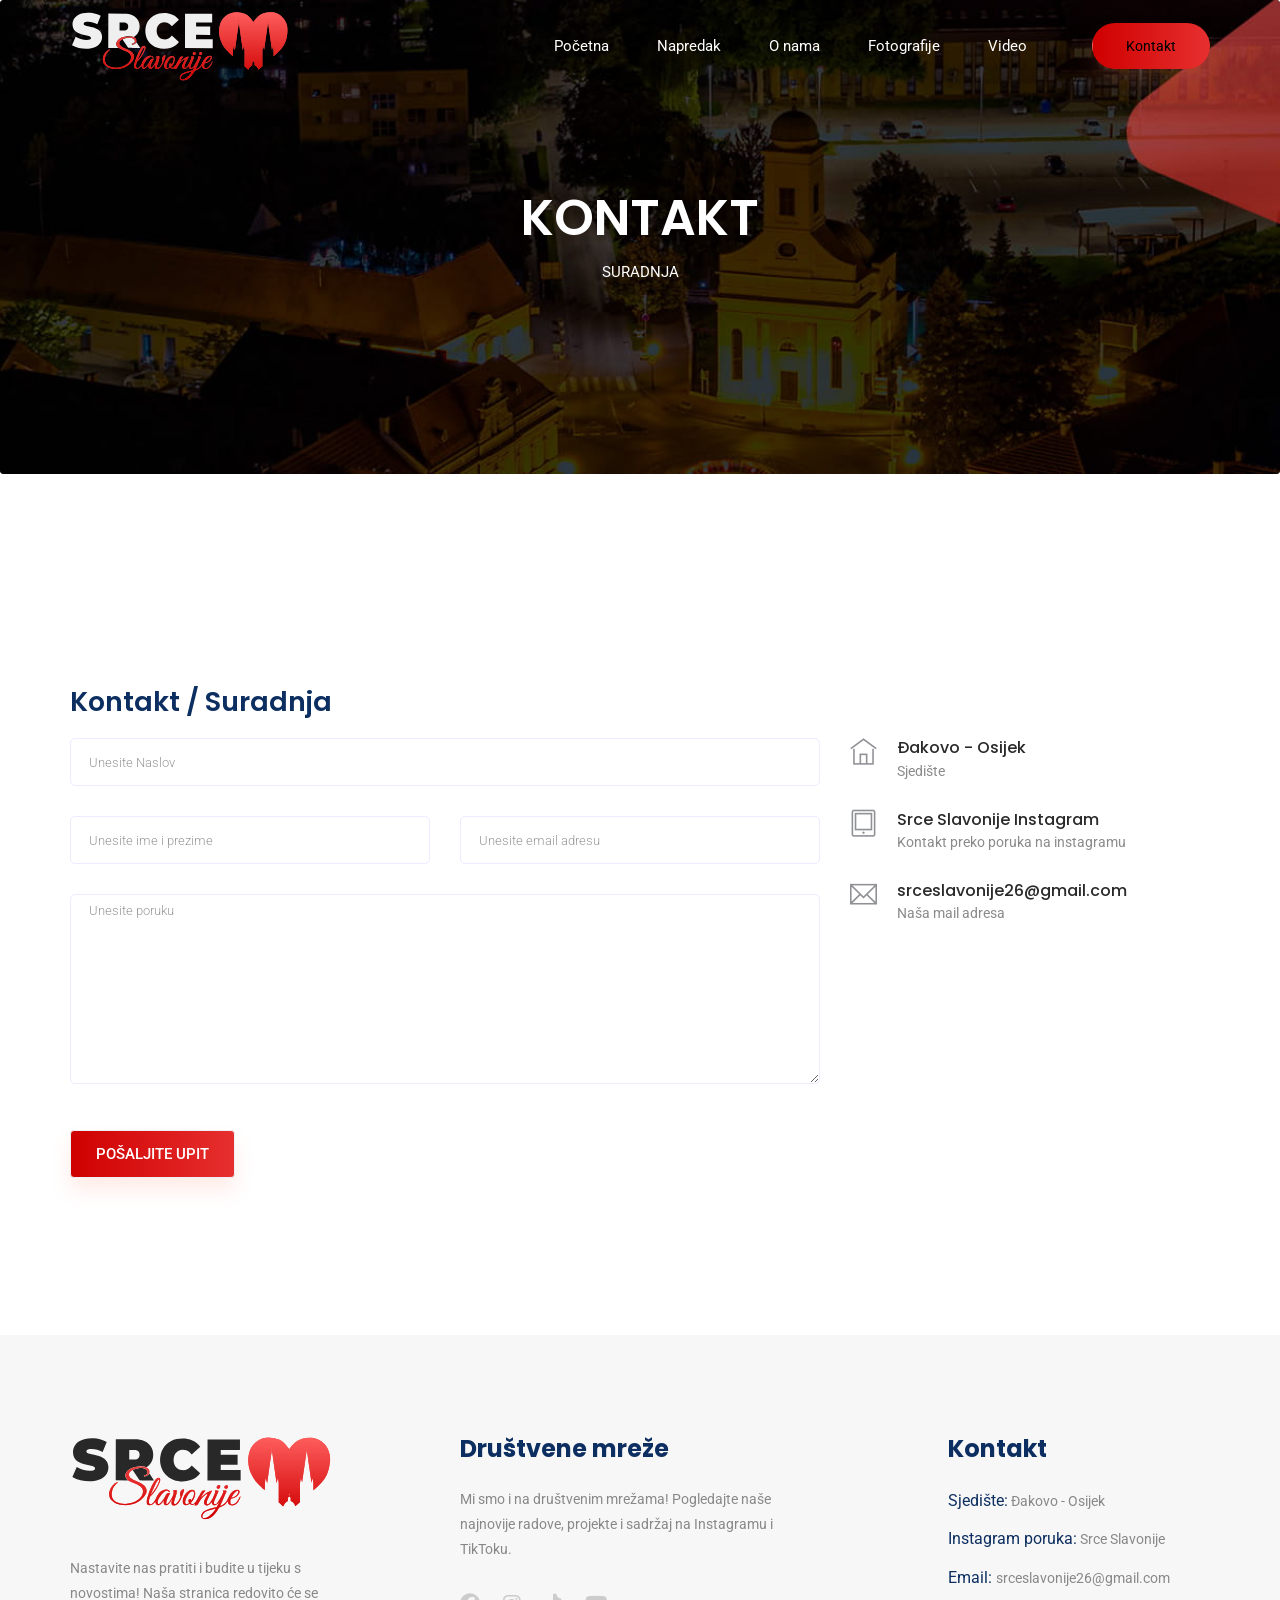
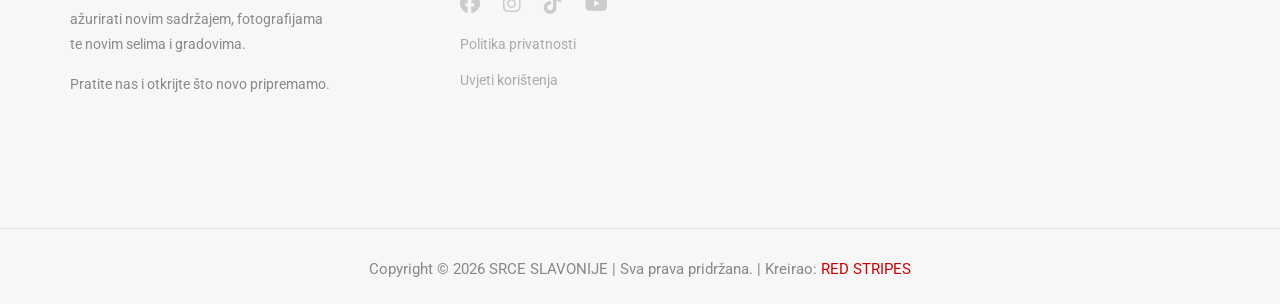
<file: Kontakt/index.html>
<!doctype html>
<html lang="hr">

<head>
    <!-- Required meta tags -->
    <meta charset="utf-8">
    <meta name="viewport" content="width=device-width, initial-scale=1, shrink-to-fit=no">
    <title>Kontakt</title>
    <meta name="description" content="Srce Slavonije — video produkcija, fotografija, Đakovo i Hrvatska. Profesionalna multimedijska stranica Slavonije">
    <meta name="keywords" content="Video produkcija Đakovo, multimedia studio, fotografija, grafički dizajn, video snimanje, Srce Slavonije">
    <meta name="robots" content="index, follow">
    <link rel="canonical" href="https://www.srceslavonije.com">
    <meta property="og:title" content="Srce Slavonije, sela i gradovi, video i foto.">
    <meta property="og:description" content="Srce Slavonije video i foto produkcija, dron i kamera.">
    <meta property="og:type" content="website">
    <meta property="og:url" content="https://www.srceslavonije.com">

    <link rel="icon" type="image/png" href="/img/Ikone/favicon-96x96.png" sizes="96x96" />
    <link rel="icon" type="image/svg+xml" href="/img/Ikone/favicon.svg" />
    <link rel="shortcut icon" href="/img/Ikone/favicon.ico" />
    <link rel="apple-touch-icon" sizes="180x180" href="/img/Ikone/apple-touch-icon.png" />
    <meta name="apple-mobile-web-app-title" content="Srce Slavonije" />
    <link rel="manifest" href="srceslavonije.com" />
    <!-- Bootstrap CSS -->
    <link rel="stylesheet" href="/css/bootstrap.min.css">
    <!-- animate CSS -->
    <link rel="stylesheet" href="/css/animate.css">
    <!-- owl carousel CSS -->
    <link rel="stylesheet" href="/css/owl.carousel.min.css">
    <!-- themify CSS -->
    <link rel="stylesheet" href="/css/themify-icons.css">
    <!-- flaticon CSS -->
    <link rel="stylesheet" href="/css/flaticon.css">
    <!-- font awesome CSS -->
    <link rel="stylesheet" href="https://cdnjs.cloudflare.com/ajax/libs/font-awesome/6.7.2/css/all.min.css">
    <!-- font awesome CSS -->
    <link rel="stylesheet" href="/css/magnific-popup.css">
    <!-- swiper CSS -->
    <link rel="stylesheet" href="/css/slick.css">
    <!-- style CSS -->
    <link rel="stylesheet" href="/css/style.css">
</head>


<body>
    <!--::header part start::-->
    <header class="main_menu single_page_menu">
        <div class="container">
            <div class="row align-items-center">
                <div class="col-lg-12">
                    <nav class="navbar navbar-expand-lg navbar-light">
                        <a class="navbar-brand logac" href="/">
                            <img src="/img/logo2.svg" class="logo-white" alt="logo">
                            <img src="/img/logo.svg" class="logo-black" alt="logo">
                        </a>
                        <button class="navbar-toggler" type="button" data-toggle="collapse"
                            data-target="#navbarSupportedContent" aria-controls="navbarSupportedContent"
                            aria-expanded="false" aria-label="Toggle navigation">
                            <span class="navbar-toggler-icon"></span>
                        </button>

                        <div class="collapse navbar-collapse main-menu-item justify-content-end"
                            id="navbarSupportedContent">
                            <ul class="navbar-nav align-items-center">
                                <li class="nav-item">
                                    <a class="nav-link" href="/">Početna</a>
                                </li>
                                <li class="nav-item">
                                    <a class="nav-link" href="/Napredak/">Napredak</a>
                                </li>
                                <li class="nav-item">
                                    <a class="nav-link" href="/Onama/">O nama</a>
                                </li>
                                <li class="nav-item">
                                    <a class="nav-link" href="/Fotografije/">Fotografije</a>
                                </li>
                                <li class="nav-item">
                                    <a class="nav-link" href="/Video/">Video</a>
                                </li>
                                <li class="d-none d-lg-block">
                                    <a class="btn_1" href="/Kontakt/" style="color: #000000;">Kontakt</a>
                                </li>
                            </ul>
                        </div>
                    </nav>
                </div>
            </div>
        </div>
    </header>
    <!-- Header part end-->

<!-- breadcrumb start -->
<section class="breadcrumb breadcrumb_bg">

    <img src="/img/kontakt97.jpg" class="breadcrumb_image" alt="">

    <div class="container">
        <div class="row">
            <div class="col-lg-12">
                <div class="breadcrumb_iner text-center">
                    <div class="breadcrumb_iner_item">
                        <h2>KONTAKT</h2>
                        <p>SURADNJA</p>
                    </div>
                </div>
            </div>
        </div>
    </div>

</section>
<!-- breadcrumb end -->

 <!-- ================ contact section start ================= -->
<section class="contact-section section_padding">
    <div class="container">

        <div class="d-none d-sm-block mb-5 pb-4">

        </div>


      <div class="row">
        <div class="col-12">
          <h2 class="contact-title">Kontakt / Suradnja</h2>
        </div>
        <div class="col-lg-8">


<form class="form-contact contact_form"
      action="https://api.web3forms.com/submit"
      method="post"
      id="contactForm">

  <input type="hidden" name="access_key" value="7c7ea0ef-823f-48f6-ba46-8c58375f44a7">

  <div class="row">

        <div class="col-sm-12">
      <div class="form-group">
        <input
          class="form-control"
          name="Naslov upita"
          id="name2"
          type="text"
          placeholder="Unesite Naslov"
          required
          oninvalid="this.setCustomValidity('Molimo unesite naslov.')"
          oninput="this.setCustomValidity('')">
      </div>
    </div>

    <div class="col-sm-6">
      <div class="form-group">
        <input
          class="form-control"
          name="Ime i prezime"
          id="name"
          type="text"
          placeholder="Unesite ime i prezime"
          required
          oninvalid="this.setCustomValidity('Molimo unesite ime i prezime.')"
          oninput="this.setCustomValidity('')">
      </div>
    </div>

    <div class="col-sm-6">
      <div class="form-group">
        <input
          class="form-control"
          name="Email adresa"
          id="email"
          type="email"
          placeholder="Unesite email adresu"
          required
          oninvalid="this.setCustomValidity(this.value === '' ? 'Molimo unesite email adresu.' : 'Molimo unesite ispravnu email adresu.')"
          oninput="this.setCustomValidity('')">
      </div>
    </div>

        <div class="col-12">
      <div class="form-group">
        <textarea
          class="form-control w-100"
          name="Upit klijenta"
          id="message"
          cols="30"
          rows="9"
          placeholder="Unesite poruku"
          required
          oninvalid="this.setCustomValidity('Molimo unesite poruku.')"
          oninput="this.setCustomValidity('')"></textarea>
      </div>
    </div>

  </div>

  <div class="form-group mt-3">
    <button type="submit" class="button button-contactForm btn_1">
      Pošaljite upit
    </button>
  </div>

</form>

          
        </div>
        <div class="col-lg-4">
          <div class="media contact-info">
            <span class="contact-info__icon"><i class="ti-home"></i></span>
            <div class="media-body">
              <h3>Đakovo - Osijek</h3>
              <p>Sjedište</p>
            </div>
          </div>
          <div class="media contact-info">
            <span class="contact-info__icon"><i class="ti-tablet"></i></span>
            <div class="media-body">
              <h3>Srce Slavonije Instagram</h3>
              <p>Kontakt preko poruka na instagramu </p>
            </div>
          </div>
          <div class="media contact-info">
            <span class="contact-info__icon"><i class="ti-email"></i></span>
            <div class="media-body">
              <h3>srceslavonije26@gmail.com</h3>
              <p>Naša mail adresa</p>
            </div>
          </div>
        </div>
      </div>
    </div>
  </section>
  <!-- ================ contact section end ================= -->
    <!-- footer part start-->
    <footer class="footer-area">
        <div class="container">
            <div class="row justify-content-between">
                <div class="col-sm-6 col-md-4 col-xl-3">
                    <div class="single-footer-widget footer_1">
                        <a href="/"> <img src="/img/logo.svg" alt=""> </a>
                        <p>Nastavite nas pratiti i budite u tijeku s novostima! Naša stranica redovito će se ažurirati novim sadržajem, fotografijama te novim selima i gradovima.</p>
                        <p>Pratite nas i otkrijte što novo pripremamo.</p>
                    </div>
                </div>
                <div class="col-sm-6 col-md-4 col-xl-4">
                    <div class="single-footer-widget footer_2">
                        <h4>Društvene mreže</h4>
                        <p>Mi smo i na društvenim mrežama! Pogledajte naše najnovije radove, projekte i sadržaj na Instagramu i TikToku.
                        </p>
                        <div class="social_icon">
                        <a href="https://www.facebook.com/srceslavonijefb" target="_blank"><i class="fa-brands fa-facebook"></i></a>
                        <a href="https://www.instagram.com/srceslavonije/" target="_blank"><i class="fa-brands fa-instagram"></i></a>
                        <a href="https://www.tiktok.com/@srce.slavonije?is_from_webapp=1&sender_device=pc" target="_blank"><i class="fa-brands fa-tiktok"></i></a>
                        <a href="https://www.youtube.com/@SrceSlavonije" target="_blank"><i class="fa-brands fa-youtube"></i></a>
                        </div>
                    </div>
                        <div class="footer-links">
                        <a href="/politika_privatnosti/">Politika privatnosti</a>
                        </div>  
                        <div class="footer-links" style="margin-bottom: 25px;">
                        <a href="/uvjeti_koristenja/">Uvjeti korištenja</a>
                        </div>  
                </div>
                <div class="col-xl-3 col-sm-6 col-md-4">
                    <div class="single-footer-widget footer_2">
                        <h4>Kontakt</h4>
                        <div class="contact_info">
                            <p><span> Sjedište:</span> Đakovo - Osijek</p>
                            <p><span> Instagram poruka:</span> Srce Slavonije</p>
                            <p><span> Email: </span> srceslavonije26@gmail.com</p>
                        </div>
                    </div>
                </div>
            </div>

        </div>
        <div class="container-fluid">
            <div class="row">
                <div class="col-lg-12">
                    <div class="copyright_part_text text-center">
                        <div class="row">
                            <div class="col-lg-12">
                                <p class="footer-text m-0"><!-- Link back to Colorlib can't be removed. Template is licensed under CC BY 3.0. -->
Copyright &copy; 2026 SRCE SLAVONIJE | Sva prava pridržana. | Kreirao: <a href="https://redstripes.hr" target="_blank"> RED STRIPES</a>
<!-- Link back to Colorlib can't be removed. Template is licensed under CC BY 3.0. --></p>
                            </div>
                        </div>
                    </div>
                </div>
            </div>
        </div>
    </footer>
    <!-- footer part end-->

    <!-- jquery plugins here-->
    <!-- jquery -->
    <script src="/js/jquery-1.12.1.min.js"></script>
    <!-- popper js -->
    <script src="/js/popper.min.js"></script>
    <!-- bootstrap js -->
    <script src="/js/bootstrap.min.js"></script>
    <!-- easing js -->
    <script src="/js/jquery.magnific-popup.js"></script>
    <!-- swiper js -->
    <script src="/js/swiper.min.js"></script>
    <!-- swiper js -->
    <script src="/js/masonry.pkgd.js"></script>
    <!-- particles js -->
    <script src="/js/owl.carousel.min.js"></script>
    <script src="/js/jquery.nice-select.min.js"></script>
    <!-- swiper js -->
    <script src="/js/slick.min.js"></script>
    <script src="/js/jquery.counterup.min.js"></script>
    <script src="/js/waypoints.min.js"></script>
    <!-- custom js -->
    <script src="/js/custom.js"></script>
    <script>
window.addEventListener("scroll", function () {
    const navbar = document.querySelector(".main_menu");
    const whiteLogo = document.querySelector(".logo-white");
    const blackLogo = document.querySelector(".logo-black");

    if (window.scrollY > 50) {
        navbar.classList.add("scrolled");
        whiteLogo.style.display = "none";
        blackLogo.style.display = "block";
    } else {
        navbar.classList.remove("scrolled");
        whiteLogo.style.display = "block";
        blackLogo.style.display = "none";
    }
});
</script>

<script>

const form = document.getElementById('form');
const submitBtn = form.querySelector('button[type="submit"]');

form.addEventListener('submit', async (e) => {
    e.preventDefault();

    const formData = new FormData(form);
    formData.append("access_key", "7c7ea0ef-823f-48f6-ba46-8c58375f44a7");

    const originalText = submitBtn.textContent;

    submitBtn.textContent = "Sending...";
    submitBtn.disabled = true;

    try {
        const response = await fetch("https://api.web3forms.com/submit", {
            method: "POST",
            body: formData
        });

        const data = await response.json();

        if (response.ok) {
            alert("Success! Your message has been sent.");
            form.reset();
        } else {
            alert("Error: " + data.message);
        }

    } catch (error) {
        alert("Something went wrong. Please try again.");
    } finally {
        submitBtn.textContent = originalText;
        submitBtn.disabled = false;
    }
});

</script>
</body>

</html>
</file>
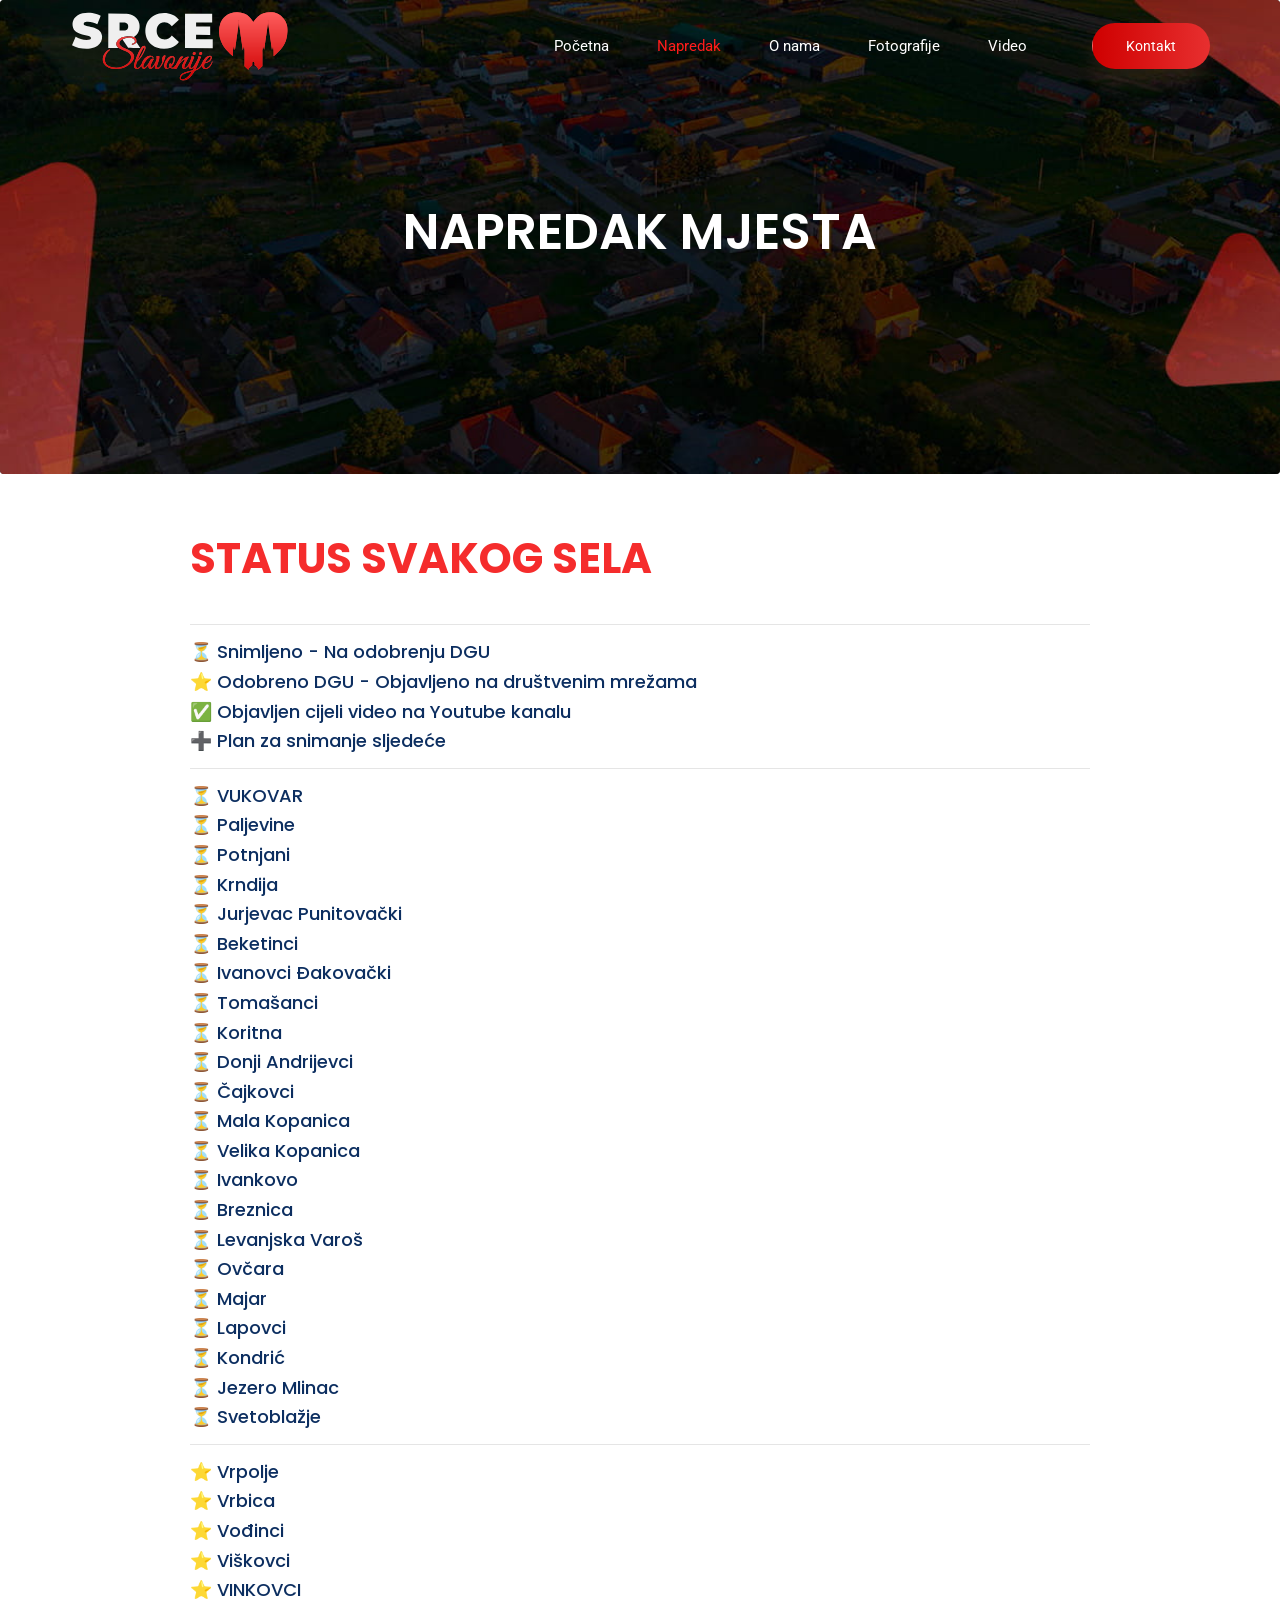
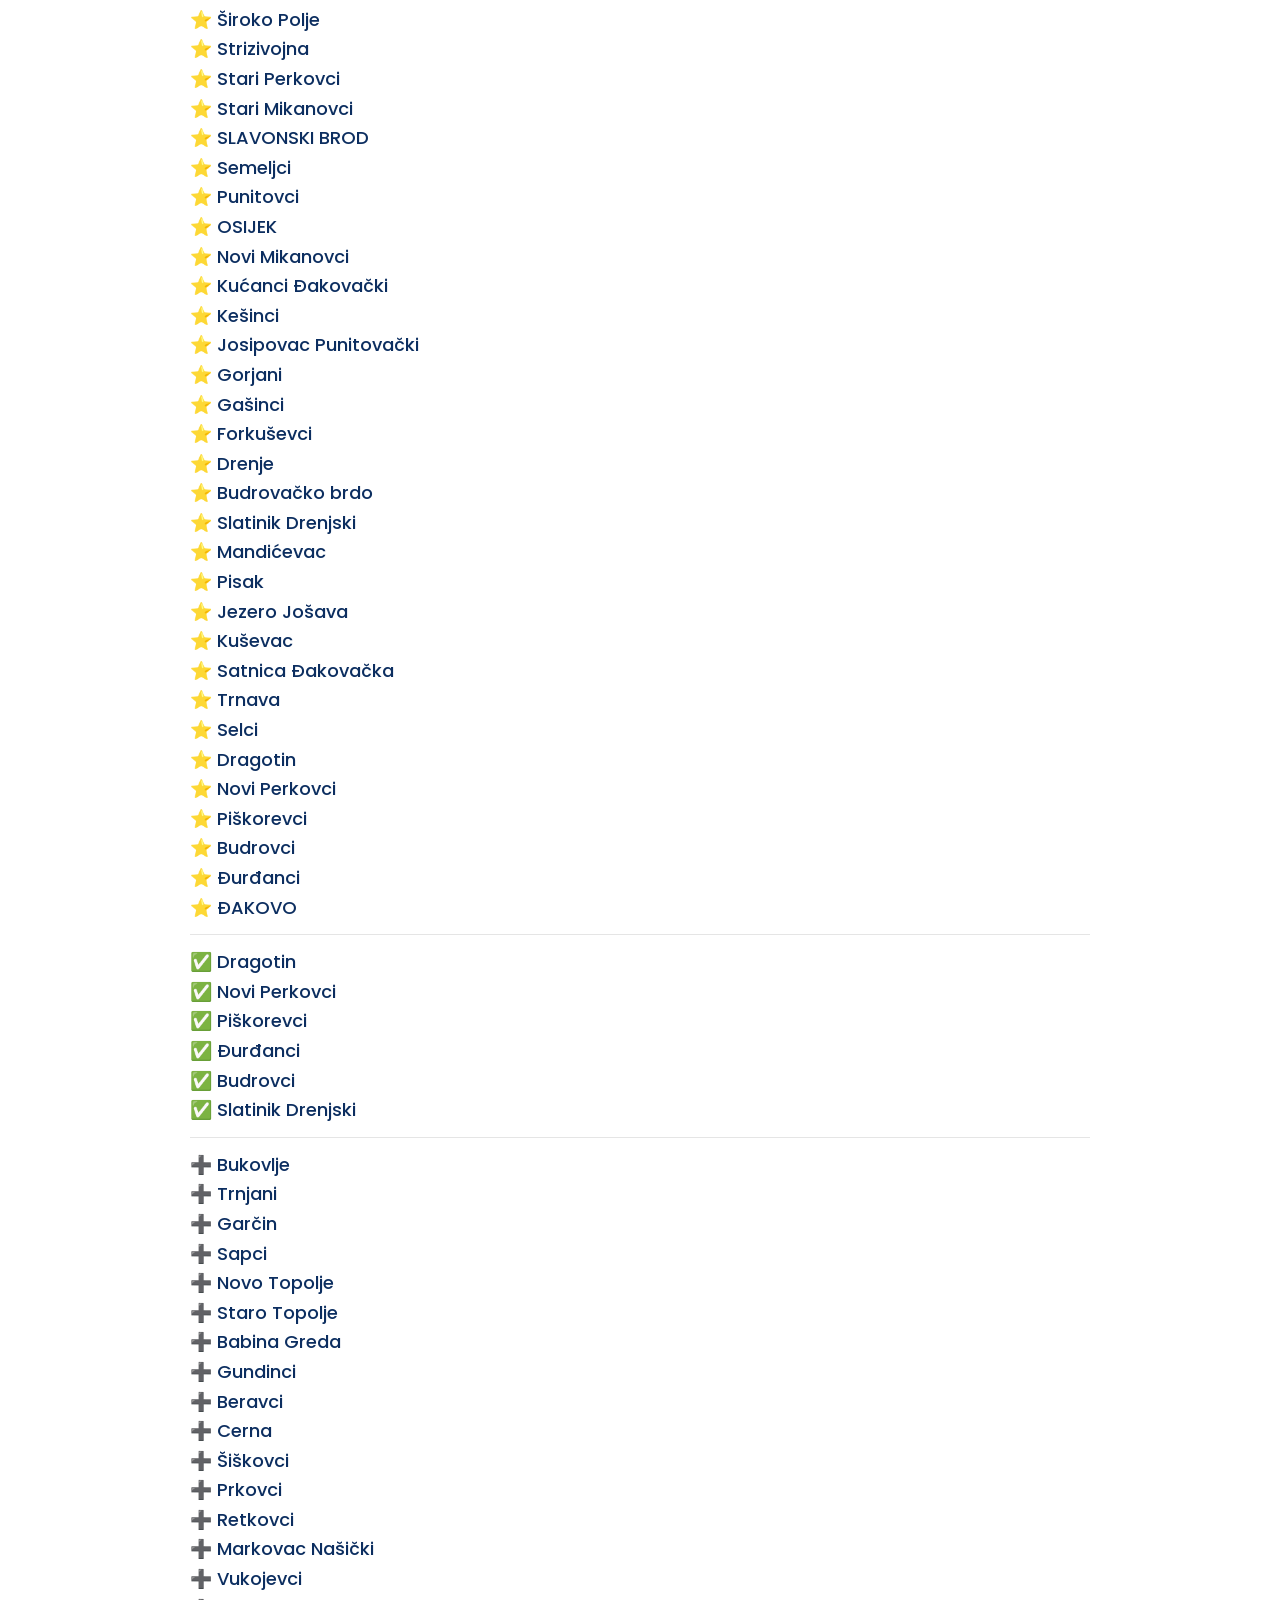
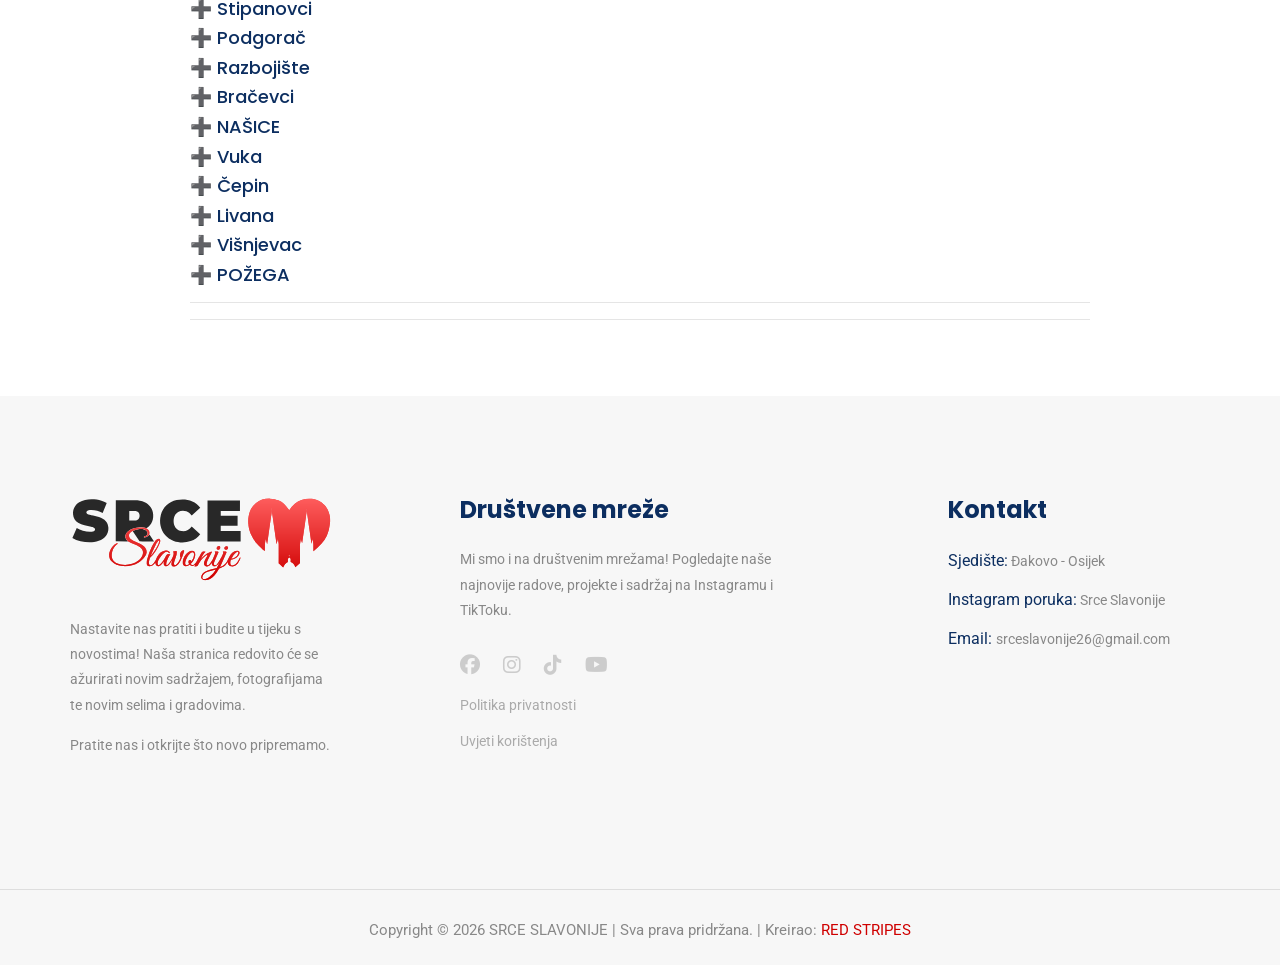
<file: Napredak/index.html>
<!doctype html>
<html lang="hr">

<head>
    <!-- Required meta tags -->
    <meta charset="utf-8">
    <meta name="viewport" content="width=device-width, initial-scale=1, shrink-to-fit=no">
    <title>Politika privatnosti</title>
    <meta name="description" content="Srce Slavonije — video produkcija, fotografija, Đakovo i Hrvatska. Profesionalna multimedijska stranica Slavonije">
    <meta name="keywords" content="Video produkcija Đakovo, multimedia studio, fotografija, grafički dizajn, video snimanje, Srce Slavonije">
    <meta name="robots" content="index, follow">
    <link rel="canonical" href="https://www.srceslavonije.com">
    <meta property="og:title" content="Srce Slavonije, sela i gradovi, video i foto.">
    <meta property="og:description" content="Srce Slavonije video i foto produkcija, dron i kamera.">
    <meta property="og:type" content="website">
    <meta property="og:url" content="https://www.srceslavonije.com">

    <link rel="icon" type="image/png" href="/img/Ikone/favicon-96x96.png" sizes="96x96" />
    <link rel="icon" type="image/svg+xml" href="/img/Ikone/favicon.svg" />
    <link rel="shortcut icon" href="/img/Ikone/favicon.ico" />
    <link rel="apple-touch-icon" sizes="180x180" href="/img/Ikone/apple-touch-icon.png" />
    <meta name="apple-mobile-web-app-title" content="Srce Slavonije" />
    <link rel="manifest" href="srceslavonije.com" />
    <!-- Bootstrap CSS -->
    <link rel="stylesheet" href="/css/bootstrap.min.css">
    <!-- animate CSS -->
    <link rel="stylesheet" href="/css/animate.css">
    <!-- owl carousel CSS -->
    <link rel="stylesheet" href="/css/owl.carousel.min.css">
    <!-- themify CSS -->
    <link rel="stylesheet" href="/css/themify-icons.css">
    <!-- flaticon CSS -->
    <link rel="stylesheet" href="/css/flaticon.css">
    <!-- font awesome CSS -->
    <link rel="stylesheet" href="https://cdnjs.cloudflare.com/ajax/libs/font-awesome/6.7.2/css/all.min.css">
    <!-- font awesome CSS -->
    <link rel="stylesheet" href="/css/magnific-popup.css">
    <!-- swiper CSS -->
    <link rel="stylesheet" href="/css/slick.css">
    <!-- style CSS -->
    <link rel="stylesheet" href="/css/style.css">
</head>


<body>
    <!--::header part start::-->
    <header class="main_menu single_page_menu">
        <div class="container">
            <div class="row align-items-center">
                <div class="col-lg-12">
                    <nav class="navbar navbar-expand-lg navbar-light">
                        <a class="navbar-brand logac" href="/">
                            <img src="/img/logo2.svg" class="logo-white" alt="logo">
                            <img src="/img/logo.svg" class="logo-black" alt="logo">
                        </a>
                        <button class="navbar-toggler" type="button" data-toggle="collapse"
                            data-target="#navbarSupportedContent" aria-controls="navbarSupportedContent"
                            aria-expanded="false" aria-label="Toggle navigation">
                            <span class="navbar-toggler-icon"></span>
                        </button>

                        <div class="collapse navbar-collapse main-menu-item justify-content-end"
                            id="navbarSupportedContent">
                            <ul class="navbar-nav align-items-center">
                                <li class="nav-item">
                                    <a class="nav-link" href="/">Početna</a>
                                </li>
                                <li class="nav-item">
                                    <a class="nav-link" style="color: #ff1c1c;" href="/Napredak/">Napredak</a>
                                </li>
                                <li class="nav-item">
                                    <a class="nav-link" href="/Onama">O nama</a>
                                </li>
                                <li class="nav-item">
                                    <a class="nav-link" href="/Fotografije">Fotografije</a>
                                </li>
                                <li class="nav-item">
                                    <a class="nav-link" href="/Video">Video</a>
                                </li>
                                <li class="d-none d-lg-block">
                                    <a class="btn_1" href="/Kontakt">Kontakt</a>
                                </li>
                            </ul>
                        </div>
                    </nav>
                </div>
            </div>
        </div>
    </header>
    <!-- Header part end-->

<!-- breadcrumb start -->
<section class="breadcrumb breadcrumb_bg">

    <img src="/img/stat97.jpg" class="breadcrumb_image" alt="">

    <div class="container">
        <div class="row">
            <div class="col-lg-12">
                <div class="breadcrumb_iner text-center">
                    <div class="breadcrumb_iner_item">
                        <h2>NAPREDAK MJESTA</h2>
                    </div>
                </div>
            </div>
        </div>
    </div>

</section>
<!-- breadcrumb end -->

 <!-- ================ contact section start ================= -->
<section class="privacy-section">
  <div class="privacy-container">

    <h1 class="privacy-title">
      STATUS SVAKOG SELA
    </h1>
    <hr>
    <h4> &#9203 Snimljeno - Na odobrenju DGU</h4>
    <h4> &#11088 Odobreno DGU - Objavljeno na društvenim mrežama</h4>
    <h4> &#9989 Objavljen cijeli video na Youtube kanalu</h4>
    <h4> &#10133 Plan za snimanje sljedeće</h4>
    <hr>
    <h4> &#9203 VUKOVAR</h4>
    <h4> &#9203 Paljevine</h4>
    <h4> &#9203 Potnjani</h4>
    <h4> &#9203 Krndija</h4>
    <h4> &#9203 Jurjevac Punitovački</h4>
    <h4> &#9203 Beketinci</h4>
    <h4> &#9203 Ivanovci Đakovački</h4>
    <h4> &#9203 Tomašanci</h4>
    <h4> &#9203 Koritna</h4>
    <h4> &#9203 Donji Andrijevci</h4>
    <h4> &#9203 Čajkovci</h4>
    <h4> &#9203 Mala Kopanica</h4>
    <h4> &#9203 Velika Kopanica</h4>
    <h4> &#9203 Ivankovo</h4>
    <h4> &#9203 Breznica</h4>
    <h4> &#9203 Levanjska Varoš</h4>
    <h4> &#9203 Ovčara</h4>
    <h4> &#9203 Majar</h4>
    <h4> &#9203 Lapovci</h4>
    <h4> &#9203 Kondrić</h4>
    <h4> &#9203 Jezero Mlinac</h4>
    <h4> &#9203 Svetoblažje</h4>
    <hr>
    <h4> &#11088 Vrpolje</h4>
    <h4> &#11088 Vrbica</h4>
    <h4> &#11088 Vođinci</h4>
    <h4> &#11088 Viškovci</h4>
    <h4> &#11088 VINKOVCI</h4>
    <h4> &#11088 Široko Polje</h4>
    <h4> &#11088 Strizivojna</h4>
    <h4> &#11088 Stari Perkovci</h4>
    <h4> &#11088 Stari Mikanovci</h4>
    <h4> &#11088 SLAVONSKI BROD</h4>
    <h4> &#11088 Semeljci</h4>
    <h4> &#11088 Punitovci</h4>
    <h4> &#11088 OSIJEK</h4>
    <h4> &#11088 Novi Mikanovci</h4>
    <h4> &#11088 Kućanci Đakovački</h4>
    <h4> &#11088 Kešinci</h4>
    <h4> &#11088 Josipovac Punitovački</h4>
    <h4> &#11088 Gorjani</h4>
    <h4> &#11088 Gašinci</h4>
    <h4> &#11088 Forkuševci</h4>
    <h4> &#11088 Drenje</h4>
    <h4> &#11088 Budrovačko brdo</h4>
    <h4> &#11088 Slatinik Drenjski</h4>
    <h4> &#11088 Mandićevac</h4>
    <h4> &#11088 Pisak</h4>
    <h4> &#11088 Jezero Jošava</h4>
    <h4> &#11088 Kuševac</h4>
    <h4> &#11088 Satnica Đakovačka</h4>
    <h4> &#11088 Trnava</h4>
    <h4> &#11088 Selci</h4>    
    <h4> &#11088 Dragotin</h4>
    <h4> &#11088 Novi Perkovci</h4>
    <h4> &#11088 Piškorevci</h4>
    <h4> &#11088 Budrovci</h4>
    <h4> &#11088 Đurđanci</h4>
    <h4> &#11088 ĐAKOVO</h4>
    <hr>
    <h4> &#9989 Dragotin</h4>
    <h4> &#9989 Novi Perkovci</h4>
    <h4> &#9989 Piškorevci</h4>
    <h4> &#9989 Đurđanci</h4>
    <h4> &#9989 Budrovci</h4>
    <h4> &#9989 Slatinik Drenjski</h4>
    <hr>
    <h4> &#10133 Bukovlje</h4>
    <h4> &#10133 Trnjani</h4>
    <h4> &#10133 Garčin</h4>
    <h4> &#10133 Sapci</h4>
    <h4> &#10133 Novo Topolje</h4>
    <h4> &#10133 Staro Topolje</h4>
    <h4> &#10133 Babina Greda</h4>
    <h4> &#10133 Gundinci</h4>
    <h4> &#10133 Beravci</h4>
    <h4> &#10133 Cerna</h4>
    <h4> &#10133 Šiškovci</h4>
    <h4> &#10133 Prkovci</h4>
    <h4> &#10133 Retkovci</h4>
    <h4> &#10133 Markovac Našički</h4>
    <h4> &#10133 Vukojevci</h4>
    <h4> &#10133 Stipanovci</h4>
    <h4> &#10133 Podgorač</h4>
    <h4> &#10133 Razbojište</h4>
    <h4> &#10133 Bračevci</h4>
    <h4> &#10133 NAŠICE</h4>
    <h4> &#10133 Vuka</h4>
    <h4> &#10133 Čepin</h4>
    <h4> &#10133 Livana</h4>
    <h4> &#10133 Višnjevac</h4>
    <h4> &#10133 POŽEGA</h4>
    <hr>
    <hr>
  </div>
</section>
  <!-- ================ contact section end ================= -->
    <!-- footer part start-->
    <footer class="footer-area">
        <div class="container">
            <div class="row justify-content-between">
                <div class="col-sm-6 col-md-4 col-xl-3">
                    <div class="single-footer-widget footer_1">
                        <a href="/"> <img src="/img/logo.svg" alt=""> </a>
                        <p>Nastavite nas pratiti i budite u tijeku s novostima! Naša stranica redovito će se ažurirati novim sadržajem, fotografijama te novim selima i gradovima.</p>
                        <p>Pratite nas i otkrijte što novo pripremamo.</p>
                    </div>
                </div>
                <div class="col-sm-6 col-md-4 col-xl-4">
                    <div class="single-footer-widget footer_2">
                        <h4>Društvene mreže</h4>
                        <p>Mi smo i na društvenim mrežama! Pogledajte naše najnovije radove, projekte i sadržaj na Instagramu i TikToku.
                        </p>
                        <div class="social_icon">
                        <a href="https://www.facebook.com/srceslavonijefb" target="_blank"><i class="fa-brands fa-facebook"></i></a>
                        <a href="https://www.instagram.com/srceslavonije/" target="_blank"><i class="fa-brands fa-instagram"></i></a>
                        <a href="https://www.tiktok.com/@srce.slavonije?is_from_webapp=1&sender_device=pc" target="_blank"><i class="fa-brands fa-tiktok"></i></a>
                        <a href="https://www.youtube.com/@SrceSlavonije" target="_blank"><i class="fa-brands fa-youtube"></i></a>
                        </div>
                    </div>
                        <div class="footer-links">
                        <a href="/politika_privatnosti/">Politika privatnosti</a>
                        </div>  
                        <div class="footer-links" style="margin-bottom: 25px;">
                        <a href="/uvjeti_koristenja/">Uvjeti korištenja</a>
                        </div>  
                </div>
                <div class="col-xl-3 col-sm-6 col-md-4">
                    <div class="single-footer-widget footer_2">
                        <h4>Kontakt</h4>
                        <div class="contact_info">
                            <p><span> Sjedište:</span> Đakovo - Osijek</p>
                            <p><span> Instagram poruka:</span> Srce Slavonije</p>
                            <p><span> Email: </span> srceslavonije26@gmail.com</p>
                        </div>
                    </div>
                </div>
            </div>

        </div>
        <div class="container-fluid">
            <div class="row">
                <div class="col-lg-12">
                    <div class="copyright_part_text text-center">
                        <div class="row">
                            <div class="col-lg-12">
                                <p class="footer-text m-0"><!-- Link back to Colorlib can't be removed. Template is licensed under CC BY 3.0. -->
Copyright &copy; 2026 SRCE SLAVONIJE | Sva prava pridržana. | Kreirao: <a href="https://redstripes.hr" target="_blank"> RED STRIPES</a>
<!-- Link back to Colorlib can't be removed. Template is licensed under CC BY 3.0. --></p>
                            </div>
                        </div>
                    </div>
                </div>
            </div>
        </div>
    </footer>
    <!-- footer part end-->

    <!-- jquery plugins here-->
    <!-- jquery -->
    <script src="/js/jquery-1.12.1.min.js"></script>
    <!-- popper js -->
    <script src="/js/popper.min.js"></script>
    <!-- bootstrap js -->
    <script src="/js/bootstrap.min.js"></script>
    <!-- easing js -->
    <script src="/js/jquery.magnific-popup.js"></script>
    <!-- swiper js -->
    <script src="/js/swiper.min.js"></script>
    <!-- swiper js -->
    <script src="/js/masonry.pkgd.js"></script>
    <!-- particles js -->
    <script src="/js/owl.carousel.min.js"></script>
    <script src="/js/jquery.nice-select.min.js"></script>
    <!-- swiper js -->
    <script src="/js/slick.min.js"></script>
    <script src="/js/jquery.counterup.min.js"></script>
    <script src="/js/waypoints.min.js"></script>
    <!-- custom js -->
    <script src="/js/custom.js"></script>
    <script>
window.addEventListener("scroll", function () {
    const navbar = document.querySelector(".main_menu");
    const whiteLogo = document.querySelector(".logo-white");
    const blackLogo = document.querySelector(".logo-black");

    if (window.scrollY > 50) {
        navbar.classList.add("scrolled");
        whiteLogo.style.display = "none";
        blackLogo.style.display = "block";
    } else {
        navbar.classList.remove("scrolled");
        whiteLogo.style.display = "block";
        blackLogo.style.display = "none";
    }
});
</script>

<script>

const form = document.getElementById('form');
const submitBtn = form.querySelector('button[type="submit"]');

form.addEventListener('submit', async (e) => {
    e.preventDefault();

    const formData = new FormData(form);
    formData.append("access_key", "7c7ea0ef-823f-48f6-ba46-8c58375f44a7");

    const originalText = submitBtn.textContent;

    submitBtn.textContent = "Sending...";
    submitBtn.disabled = true;

    try {
        const response = await fetch("https://api.web3forms.com/submit", {
            method: "POST",
            body: formData
        });

        const data = await response.json();

        if (response.ok) {
            alert("Success! Your message has been sent.");
            form.reset();
        } else {
            alert("Error: " + data.message);
        }

    } catch (error) {
        alert("Something went wrong. Please try again.");
    } finally {
        submitBtn.textContent = originalText;
        submitBtn.disabled = false;
    }
});

</script>
</body>

</html>
</file>
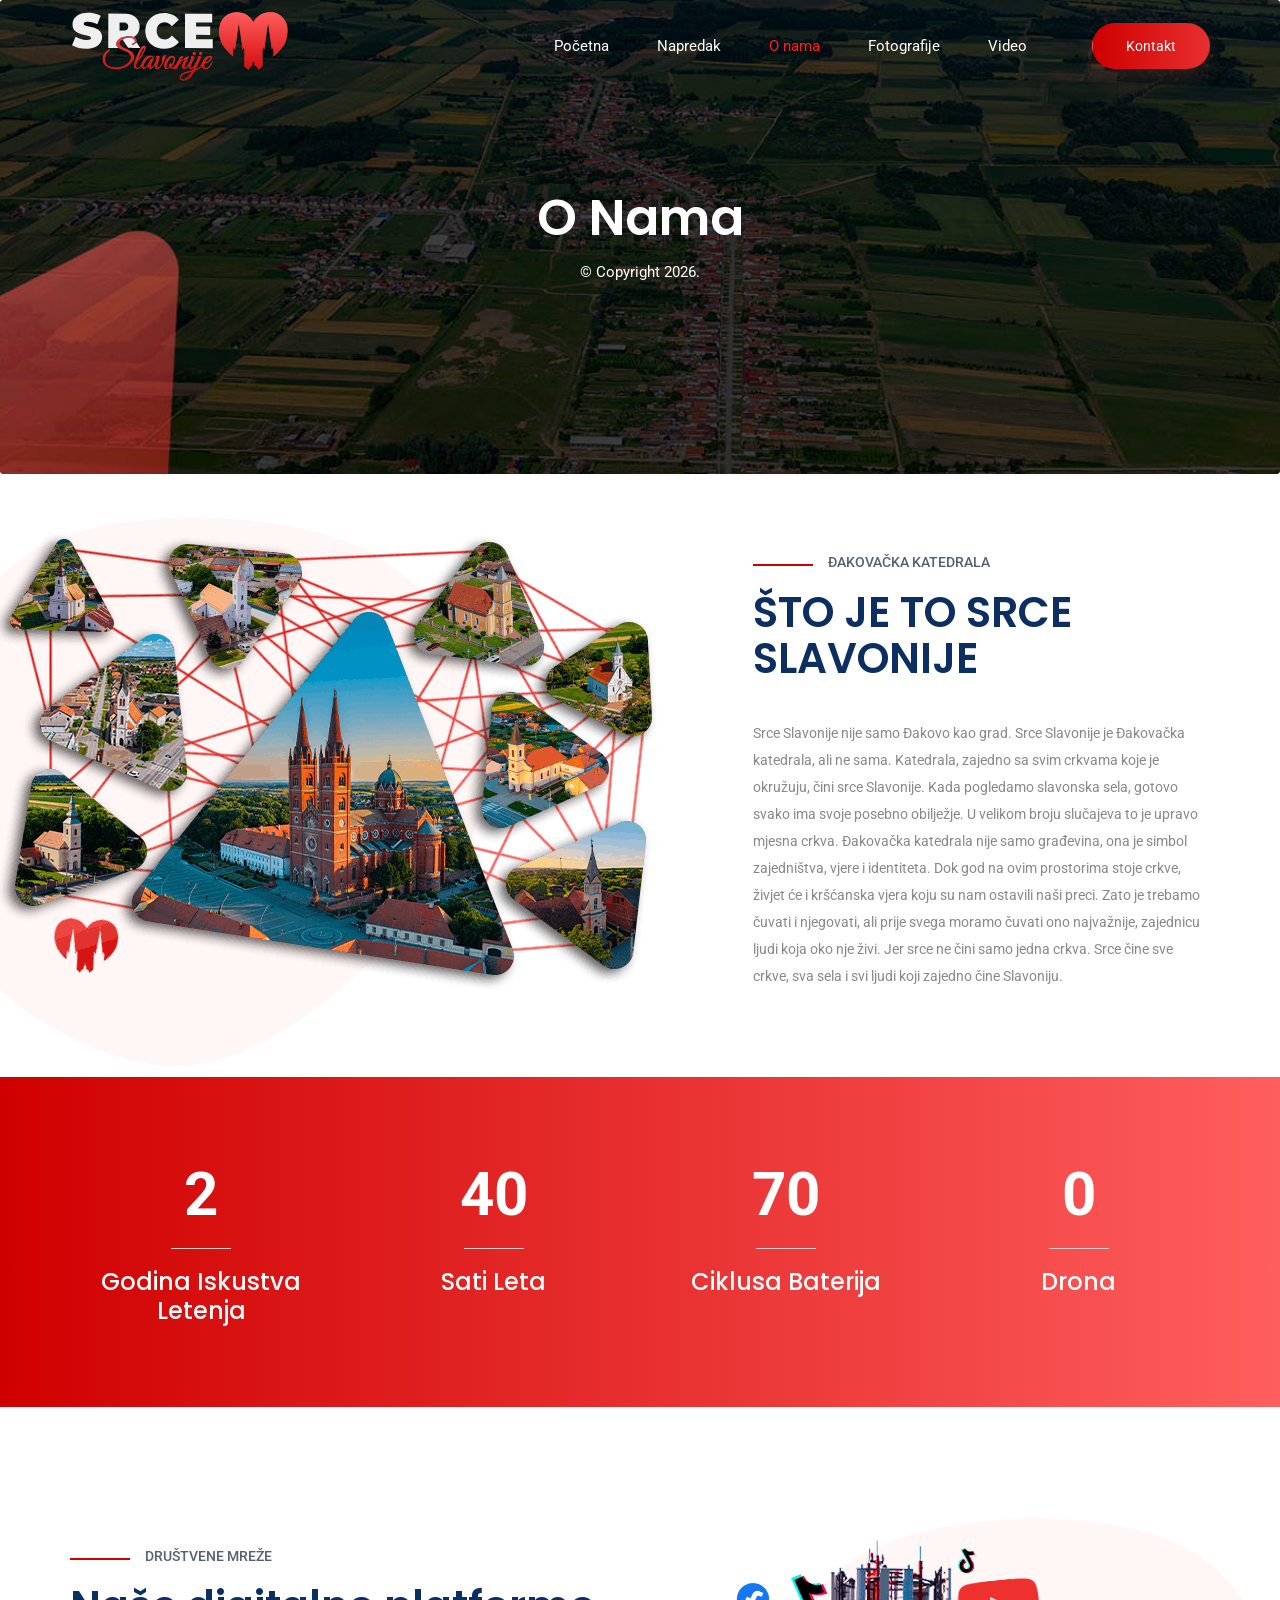
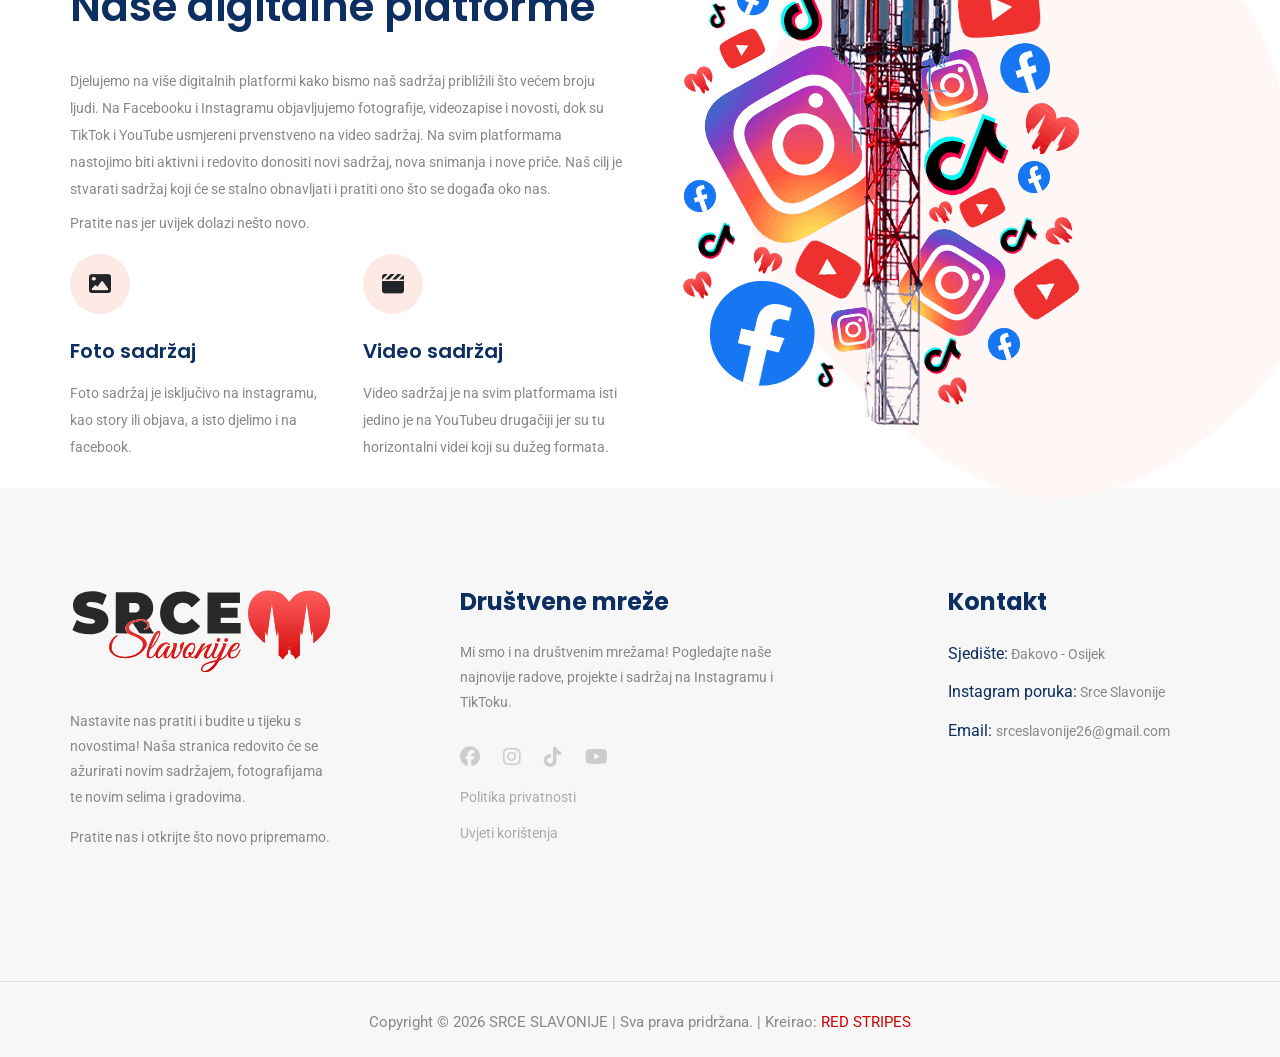
<file: Onama/index.html>
<!doctype html>
<html lang="hr">

<head>
    <!-- Required meta tags -->
    <meta charset="utf-8">
    <meta name="viewport" content="width=device-width, initial-scale=1, shrink-to-fit=no">
    <title>O nama</title>
        <meta name="description" content="Srce Slavonije — video produkcija, fotografija, Đakovo i Hrvatska. Profesionalna multimedijska stranica Slavonije">
    <meta name="keywords" content="Video produkcija Đakovo, multimedia studio, fotografija, grafički dizajn, video snimanje, Srce Slavonije">
    <meta name="robots" content="index, follow">
    <link rel="canonical" href="https://www.srceslavonije.com">
    <meta property="og:title" content="Srce Slavonije, sela i gradovi, video i foto.">
    <meta property="og:description" content="Srce Slavonije video i foto produkcija, dron i kamera.">
    <meta property="og:type" content="website">
    <meta property="og:url" content="https://www.srceslavonije.com">

    <link rel="icon" type="image/png" href="/img/Ikone/favicon-96x96.png" sizes="96x96" />
    <link rel="icon" type="image/svg+xml" href="/img/Ikone/favicon.svg" />
    <link rel="shortcut icon" href="/img/Ikone/favicon.ico" />
    <link rel="apple-touch-icon" sizes="180x180" href="/img/Ikone/apple-touch-icon.png" />
    <meta name="apple-mobile-web-app-title" content="Srce Slavonije" />
    <link rel="manifest" href="srceslavonije.com" />
    <!-- Bootstrap CSS -->
    <link rel="stylesheet" href="/css/bootstrap.min.css">
    <!-- animate CSS -->
    <link rel="stylesheet" href="/css/animate.css">
    <!-- owl carousel CSS -->
    <link rel="stylesheet" href="/css/owl.carousel.min.css">
    <!-- themify CSS -->
    <link rel="stylesheet" href="/css/themify-icons.css">
    <!-- flaticon CSS -->
    <link rel="stylesheet" href="/css/flaticon.css">
    <!-- font awesome CSS -->
    <link rel="stylesheet" href="https://cdnjs.cloudflare.com/ajax/libs/font-awesome/6.7.2/css/all.min.css">
    <!-- font awesome CSS -->
    <link rel="stylesheet" href="/css/magnific-popup.css">
    <!-- swiper CSS -->
    <link rel="stylesheet" href="/css/slick.css">
    <!-- style CSS -->
    <link rel="stylesheet" href="/css/style.css">
</head>


<body>
    <!--::header part start::-->
    <header class="main_menu single_page_menu">
        <div class="container">
            <div class="row align-items-center">
                <div class="col-lg-12">
                    <nav class="navbar navbar-expand-lg navbar-light">
                        <a class="navbar-brand logac" href="/">
                            <img src="/img/logo2.svg" class="logo-white" alt="logo">
                            <img src="/img/logo.svg" class="logo-black" alt="logo">
                        </a>
                        <button class="navbar-toggler" type="button" data-toggle="collapse"
                            data-target="#navbarSupportedContent" aria-controls="navbarSupportedContent"
                            aria-expanded="false" aria-label="Toggle navigation">
                            <span class="navbar-toggler-icon"></span>
                        </button>

                        <div class="collapse navbar-collapse main-menu-item justify-content-end"
                            id="navbarSupportedContent">
                            <ul class="navbar-nav align-items-center">
                                <li class="nav-item">
                                    <a class="nav-link" href="/">Početna</a>
                                </li>
                                <li class="nav-item">
                                    <a class="nav-link" href="/Napredak/">Napredak</a>
                                </li>
                                <li class="nav-item">
                                    <a class="nav-link" style="color: #ff1c1c;" href="/Onama/">O nama</a>
                                </li>
                                <li class="nav-item">
                                    <a class="nav-link" href="/Fotografije/">Fotografije</a>
                                </li>
                                <li class="nav-item">
                                    <a class="nav-link" href="/Video/">Video</a>
                                </li>
                                <li class="d-none d-lg-block">
                                    <a class="btn_1" href="/Kontakt/">Kontakt</a>
                                </li>
                            </ul>
                        </div>
                    </nav>
                </div>
            </div>
        </div>
    </header>
    <!-- Header part end-->

<!-- breadcrumb start -->
<section class="breadcrumb breadcrumb_bg">

    <img src="/img/onama97.jpg" class="breadcrumb_image" alt="">

    <div class="container">
        <div class="row">
            <div class="col-lg-12">
                <div class="breadcrumb_iner text-center">
                    <div class="breadcrumb_iner_item">
                        <h2>O nama</h2>
                        <p>© Copyright 2026.</p>
                    </div>
                </div>
            </div>
        </div>
    </div>

</section>
<!-- breadcrumb end -->

  <!-- learning part start-->
    <section class="learning_part">
        <div class="container">
            <div class="row align-items-sm-center align-items-lg-stretch">
                <div class="col-md-7 col-lg-7">
                    <div class="learning_img">
                        <img src="/img/learning_img2.png" alt="">
                    </div>
                </div>
                <div class="col-md-5 col-lg-5">
                    <div class="learning_member_text">
                        <h5>ĐAKOVAČKA KATEDRALA</h5>
                        <h2>ŠTO JE TO SRCE SLAVONIJE</h2>
                        <p>Srce Slavonije nije samo Đakovo kao grad. Srce Slavonije je Đakovačka katedrala, ali ne sama. Katedrala, zajedno sa svim crkvama koje je okružuju, čini srce Slavonije.
                           Kada pogledamo slavonska sela, gotovo svako ima svoje posebno obilježje. U velikom broju slučajeva to je upravo mjesna crkva. Đakovačka katedrala nije samo građevina,
                           ona je simbol zajedništva, vjere i identiteta. Dok god na ovim prostorima stoje crkve, živjet će i kršćanska vjera koju su nam ostavili naši preci.
                           Zato je trebamo čuvati i njegovati, ali prije svega moramo čuvati ono najvažnije, zajednicu ljudi koja oko nje živi. Jer srce ne čini samo jedna crkva. Srce čine sve
                           crkve, sva sela i svi ljudi koji zajedno čine Slavoniju. </p>
                    </div>
                </div>
            </div>
        </div>
    </section>
    <!-- learning part end-->

    <!-- member_counter counter start -->
    <section class="member_counter">
        <div class="container">
            <div class="row">
                <div class="col-lg-3 col-sm-6">
                    <div class="single_member_counter">
                        <span class="counter">10</span>
                        <h4>Godina iskustva letenja</h4>
                    </div>
                </div>
                <div class="col-lg-3 col-sm-6">
                    <div class="single_member_counter">
                        <span class="counter">200</span>
                        <h4>Sati leta</h4>
                    </div>
                </div>
                <div class="col-lg-3 col-sm-6">
                    <div class="single_member_counter">
                        <span class="counter">350</span>
                        <h4>Ciklusa baterija</h4>
                    </div>
                </div>
                <div class="col-lg-3 col-sm-6">
                    <div class="single_member_counter">
                        <span class="counter">2</span>
                        <h4>Drona</h4>
                    </div>
                </div>
            </div>
        </div>
    </section>
    <br>
    <!-- member_counter counter end -->

     <!-- learning part start-->

    <section class="advance_feature learning_part">
        <div class="container">
            <div class="row align-items-sm-center align-items-xl-stretch">
                <div class="col-md-6 col-lg-6">
                    <div class="learning_member_text">
                        <h5>Društvene mreže</h5>
                        <h2>Naše digitalne platforme</h2>
                        <p>Djelujemo na više digitalnih platformi kako bismo naš sadržaj približili što većem broju ljudi. Na Facebooku i Instagramu objavljujemo fotografije,
                            videozapise i novosti, dok su TikTok i YouTube usmjereni prvenstveno na video sadržaj. Na svim platformama nastojimo biti aktivni i redovito donositi
                            novi sadržaj, nova snimanja i nove priče. Naš cilj je stvarati sadržaj koji će se stalno obnavljati i pratiti ono što se događa oko nas.</p>
                        <p>Pratite nas jer uvijek dolazi nešto novo.</p>
                        <div class="row">
                            <div class="col-sm-6 col-md-12 col-lg-6">
                                <div class="learning_member_text_iner">
                                    <span class="fa-solid fa-image"></span>
                                    <h4>Foto sadržaj</h4>
                                    <p>Foto sadržaj je isključivo na instagramu, kao story ili objava, a isto djelimo i na facebook.</p>
                                </div>
                            </div>
                            <div class="col-sm-6 col-md-12 col-lg-6">
                                <div class="learning_member_text_iner">
                                    <span class="fa-solid fa-clapperboard"></span>
                                    <h4>Video sadržaj</h4>
                                    <p>Video sadržaj je na svim platformama isti jedino je na YouTubeu drugačiji jer su tu horizontalni videi koji su dužeg formata.</p>
                                </div>
                            </div>
                        </div>
                    </div>
                </div>
                <div class="col-lg-6 col-md-6">
                    <div class="learning_img">
                        <img src="/img/learning_img3.png" alt="">
                    </div>
                </div>
            </div>
        </div>
    </section>
    <!-- learning part end-->

    <!-- footer part start-->
    <footer class="footer-area">
        <div class="container">
            <div class="row justify-content-between">
                <div class="col-sm-6 col-md-4 col-xl-3">
                    <div class="single-footer-widget footer_1">
                        <a href="/"> <img src="/img/logo.svg" alt=""> </a>
                        <p>Nastavite nas pratiti i budite u tijeku s novostima! Naša stranica redovito će se ažurirati novim sadržajem, fotografijama te novim selima i gradovima.</p>
                        <p>Pratite nas i otkrijte što novo pripremamo.</p>
                    </div>
                </div>
                <div class="col-sm-6 col-md-4 col-xl-4">
                    <div class="single-footer-widget footer_2">
                        <h4>Društvene mreže</h4>
                        <p>Mi smo i na društvenim mrežama! Pogledajte naše najnovije radove, projekte i sadržaj na Instagramu i TikToku.
                        </p>
                        <div class="social_icon">
                        <a href="https://www.facebook.com/srceslavonijefb" target="_blank"><i class="fa-brands fa-facebook"></i></a>
                        <a href="https://www.instagram.com/srceslavonije/" target="_blank"><i class="fa-brands fa-instagram"></i></a>
                        <a href="https://www.tiktok.com/@srce.slavonije?is_from_webapp=1&sender_device=pc" target="_blank"><i class="fa-brands fa-tiktok"></i></a>
                        <a href="https://www.youtube.com/@SrceSlavonije" target="_blank"><i class="fa-brands fa-youtube"></i></a>
                        </div>
                    </div>
                        <div class="footer-links">
                        <a href="/politika_privatnosti/">Politika privatnosti</a>
                        </div>  
                        <div class="footer-links" style="margin-bottom: 25px;">
                        <a href="/uvjeti_koristenja/">Uvjeti korištenja</a>
                        </div>  
                </div>
                <div class="col-xl-3 col-sm-6 col-md-4">
                    <div class="single-footer-widget footer_2">
                        <h4>Kontakt</h4>
                        <div class="contact_info">
                            <p><span> Sjedište:</span> Đakovo - Osijek</p>
                            <p><span> Instagram poruka:</span> Srce Slavonije</p>
                            <p><span> Email: </span> srceslavonije26@gmail.com</p>
                        </div>
                    </div>
                </div>
            </div>

        </div>
        <div class="container-fluid">
            <div class="row">
                <div class="col-lg-12">
                    <div class="copyright_part_text text-center">
                        <div class="row">
                            <div class="col-lg-12">
                                <p class="footer-text m-0"><!-- Link back to Colorlib can't be removed. Template is licensed under CC BY 3.0. -->
Copyright &copy; 2026 SRCE SLAVONIJE | Sva prava pridržana. | Kreirao: <a href="https://redstripes.hr" target="_blank"> RED STRIPES</a>
<!-- Link back to Colorlib can't be removed. Template is licensed under CC BY 3.0. --></p>
                            </div>
                        </div>
                    </div>
                </div>
            </div>
        </div>
    </footer>
    <!-- footer part end-->

    <!-- jquery plugins here-->
    <!-- jquery -->
    <script src="/js/jquery-1.12.1.min.js"></script>
    <!-- popper js -->
    <script src="/js/popper.min.js"></script>
    <!-- bootstrap js -->
    <script src="/js/bootstrap.min.js"></script>
    <!-- easing js -->
    <script src="/js/jquery.magnific-popup.js"></script>
    <!-- swiper js -->
    <script src="/js/swiper.min.js"></script>
    <!-- swiper js -->
    <script src="/js/masonry.pkgd.js"></script>
    <!-- particles js -->
    <script src="/js/owl.carousel.min.js"></script>
    <script src="/js/jquery.nice-select.min.js"></script>
    <!-- swiper js -->
    <script src="/js/slick.min.js"></script>
    <script src="/js/jquery.counterup.min.js"></script>
    <script src="/js/waypoints.min.js"></script>
    <!-- custom js -->
    <script src="/js/custom.js"></script>
    <script>
window.addEventListener("scroll", function () {
    const navbar = document.querySelector(".main_menu");
    const whiteLogo = document.querySelector(".logo-white");
    const blackLogo = document.querySelector(".logo-black");

    if (window.scrollY > 50) {
        navbar.classList.add("scrolled");
        whiteLogo.style.display = "none";
        blackLogo.style.display = "block";
    } else {
        navbar.classList.remove("scrolled");
        whiteLogo.style.display = "block";
        blackLogo.style.display = "none";
    }
});
</script>
</body>

</html>
</file>
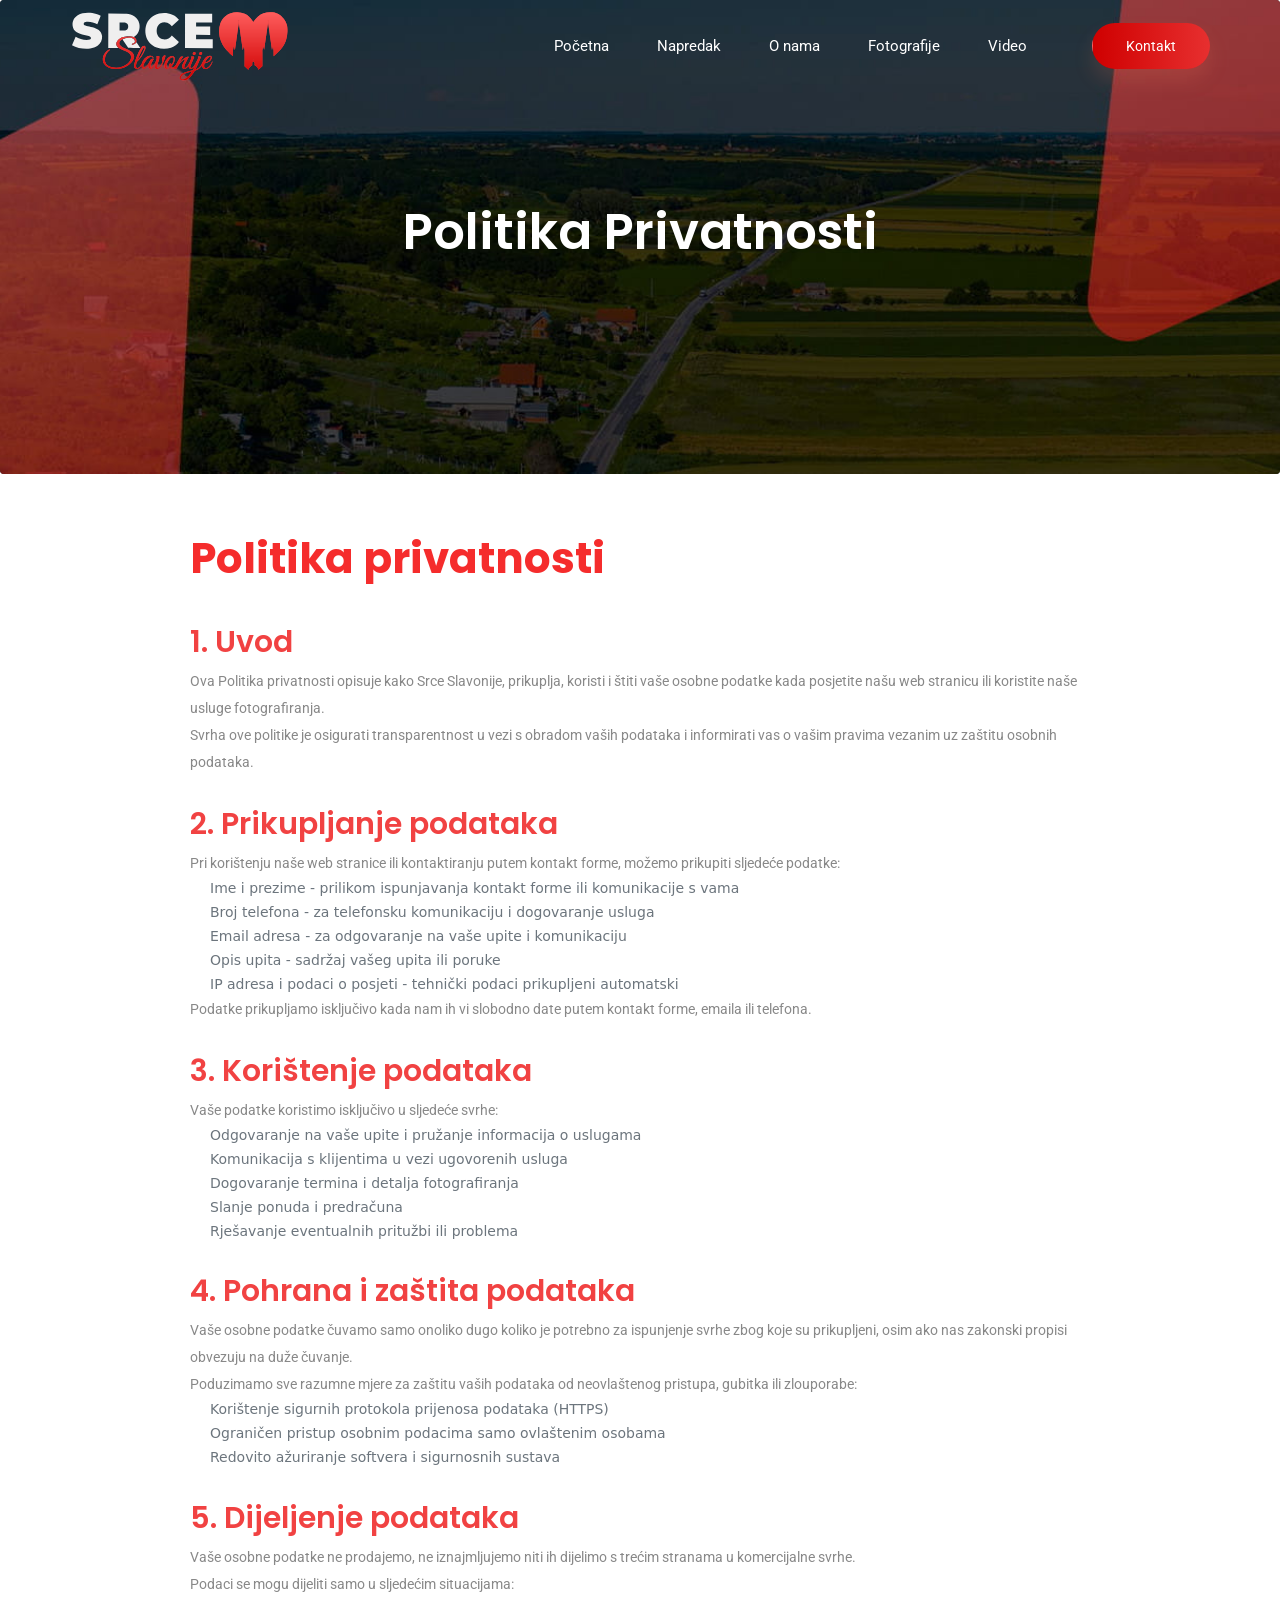
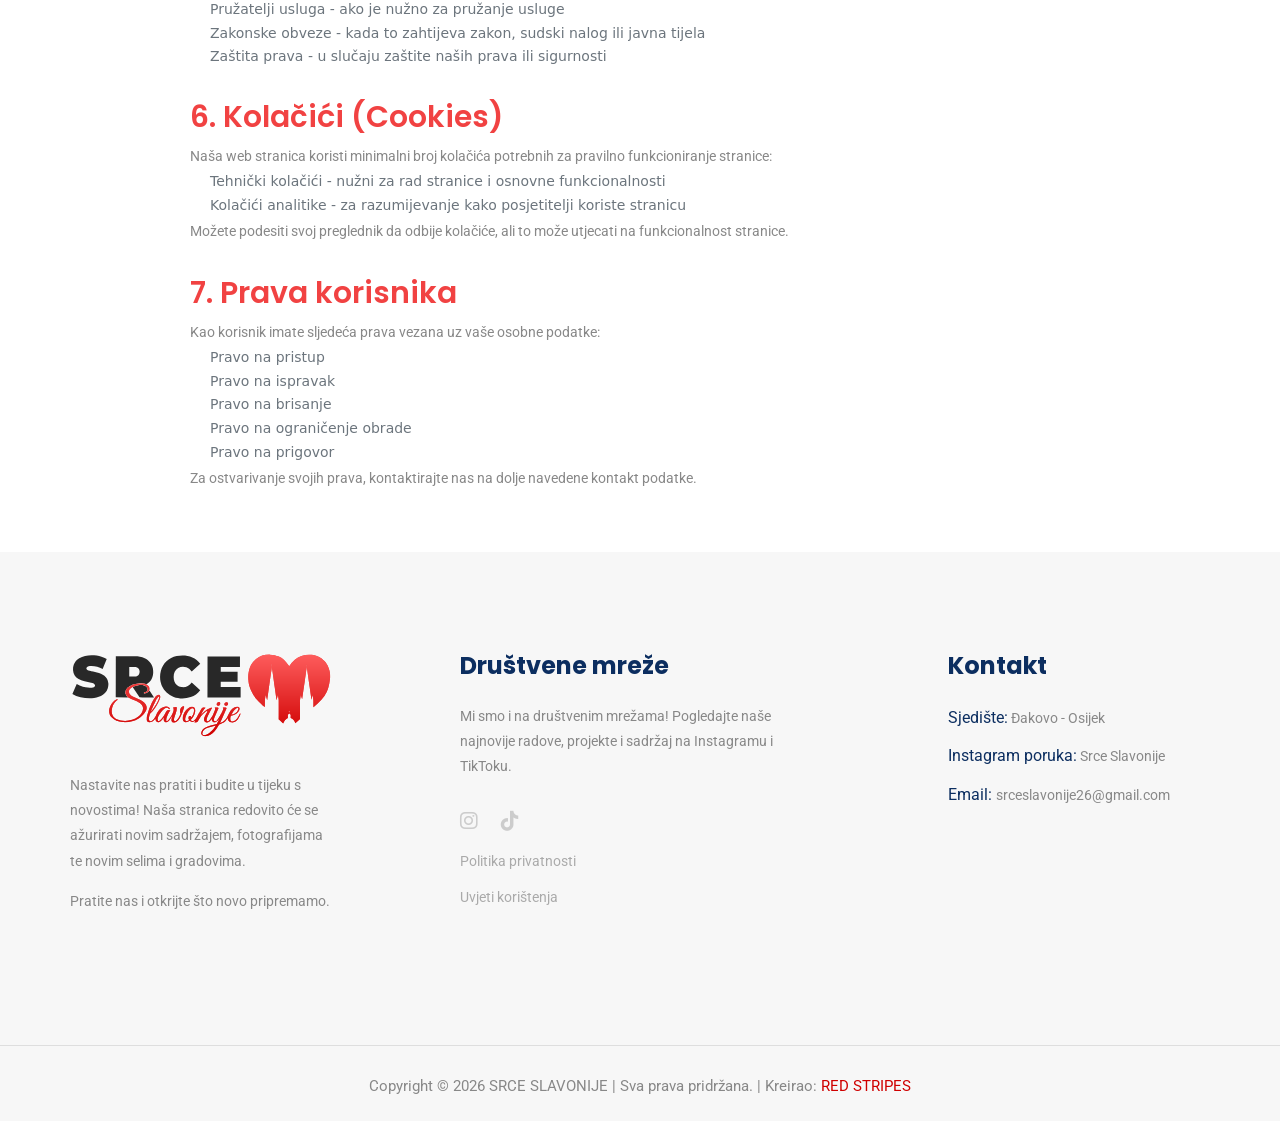
<file: politika_privatnosti/index.html>
<!doctype html>
<html lang="hr">

<head>
    <!-- Required meta tags -->
    <meta charset="utf-8">
    <meta name="viewport" content="width=device-width, initial-scale=1, shrink-to-fit=no">
    <title>Politika privatnosti</title>
    <meta name="description" content="Srce Slavonije — video produkcija, fotografija, Đakovo i Hrvatska. Profesionalna multimedijska stranica Slavonije">
    <meta name="keywords" content="Video produkcija Đakovo, multimedia studio, fotografija, grafički dizajn, video snimanje, Srce Slavonije">
    <meta name="robots" content="index, follow">
    <link rel="canonical" href="https://www.srceslavonije.com">
    <meta property="og:title" content="Srce Slavonije, sela i gradovi, video i foto.">
    <meta property="og:description" content="Srce Slavonije video i foto produkcija, dron i kamera.">
    <meta property="og:type" content="website">
    <meta property="og:url" content="https://www.srceslavonije.com">

    <link rel="icon" type="image/png" href="/img/Ikone/favicon-96x96.png" sizes="96x96" />
    <link rel="icon" type="image/svg+xml" href="/img/Ikone/favicon.svg" />
    <link rel="shortcut icon" href="/img/Ikone/favicon.ico" />
    <link rel="apple-touch-icon" sizes="180x180" href="/img/Ikone/apple-touch-icon.png" />
    <meta name="apple-mobile-web-app-title" content="Srce Slavonije" />
    <link rel="manifest" href="srceslavonije.com" />
    <!-- Bootstrap CSS -->
    <link rel="stylesheet" href="/css/bootstrap.min.css">
    <!-- animate CSS -->
    <link rel="stylesheet" href="/css/animate.css">
    <!-- owl carousel CSS -->
    <link rel="stylesheet" href="/css/owl.carousel.min.css">
    <!-- themify CSS -->
    <link rel="stylesheet" href="/css/themify-icons.css">
    <!-- flaticon CSS -->
    <link rel="stylesheet" href="/css/flaticon.css">
    <!-- font awesome CSS -->
    <link rel="stylesheet" href="https://cdnjs.cloudflare.com/ajax/libs/font-awesome/6.7.2/css/all.min.css">
    <!-- font awesome CSS -->
    <link rel="stylesheet" href="/css/magnific-popup.css">
    <!-- swiper CSS -->
    <link rel="stylesheet" href="/css/slick.css">
    <!-- style CSS -->
    <link rel="stylesheet" href="/css/style.css">
</head>


<body>
    <!--::header part start::-->
    <header class="main_menu single_page_menu">
        <div class="container">
            <div class="row align-items-center">
                <div class="col-lg-12">
                    <nav class="navbar navbar-expand-lg navbar-light">
                        <a class="navbar-brand logac" href="/">
                            <img src="/img/logo2.svg" class="logo-white" alt="logo">
                            <img src="/img/logo.svg" class="logo-black" alt="logo">
                        </a>
                        <button class="navbar-toggler" type="button" data-toggle="collapse"
                            data-target="#navbarSupportedContent" aria-controls="navbarSupportedContent"
                            aria-expanded="false" aria-label="Toggle navigation">
                            <span class="navbar-toggler-icon"></span>
                        </button>

                        <div class="collapse navbar-collapse main-menu-item justify-content-end"
                            id="navbarSupportedContent">
                            <ul class="navbar-nav align-items-center">
                                <li class="nav-item">
                                    <a class="nav-link" href="/">Početna</a>
                                </li>
                                <li class="nav-item">
                                    <a class="nav-link" href="/Napredak/">Napredak</a>
                                </li>
                                <li class="nav-item">
                                    <a class="nav-link" href="/Onama/">O nama</a>
                                </li>
                                <li class="nav-item">
                                    <a class="nav-link" href="/Fotografije/">Fotografije</a>
                                </li>
                                <li class="nav-item">
                                    <a class="nav-link" href="/Video/">Video</a>
                                </li>
                                <li class="d-none d-lg-block">
                                    <a class="btn_1" href="/Kontakt/">Kontakt</a>
                                </li>
                            </ul>
                        </div>
                    </nav>
                </div>
            </div>
        </div>
    </header>
    <!-- Header part end-->

<!-- breadcrumb start -->
<section class="breadcrumb breadcrumb_bg">

    <img src="/img/ostalo97.jpg" class="breadcrumb_image" alt="">

    <div class="container">
        <div class="row">
            <div class="col-lg-12">
                <div class="breadcrumb_iner text-center">
                    <div class="breadcrumb_iner_item">
                        <h2>Politika privatnosti</h2>
                    </div>
                </div>
            </div>
        </div>
    </div>

</section>
<!-- breadcrumb end -->

 <!-- ================ contact section start ================= -->
<section class="privacy-section">
  <div class="privacy-container">

    <h1 class="privacy-title">
      Politika privatnosti
    </h1>

    <h2>1. Uvod</h2>
    <p>
      Ova Politika privatnosti opisuje kako Srce Slavonije,
      prikuplja, koristi i štiti vaše osobne podatke kada posjetite našu web stranicu
      ili koristite naše usluge fotografiranja.
    </p>

    <p>
      Svrha ove politike je osigurati transparentnost u vezi s obradom vaših podataka
      i informirati vas o vašim pravima vezanim uz zaštitu osobnih podataka.
    </p>

    <h2>2. Prikupljanje podataka</h2>

    <p>
      Pri korištenju naše web stranice ili kontaktiranju putem kontakt forme,
      možemo prikupiti sljedeće podatke:
    </p>

    <ul>
      <li>Ime i prezime - prilikom ispunjavanja kontakt forme ili komunikacije s vama</li>
      <li>Broj telefona - za telefonsku komunikaciju i dogovaranje usluga</li>
      <li>Email adresa - za odgovaranje na vaše upite i komunikaciju</li>
      <li>Opis upita - sadržaj vašeg upita ili poruke</li>
      <li>IP adresa i podaci o posjeti - tehnički podaci prikupljeni automatski</li>
    </ul>

    <p>
      Podatke prikupljamo isključivo kada nam ih vi slobodno date putem
      kontakt forme, emaila ili telefona.
    </p>

    <h2>3. Korištenje podataka</h2>

    <p>Vaše podatke koristimo isključivo u sljedeće svrhe:</p>

    <ul>
      <li>Odgovaranje na vaše upite i pružanje informacija o uslugama</li>
      <li>Komunikacija s klijentima u vezi ugovorenih usluga</li>
      <li>Dogovaranje termina i detalja fotografiranja</li>
      <li>Slanje ponuda i predračuna</li>
      <li>Rješavanje eventualnih pritužbi ili problema</li>
    </ul>

    <h2>4. Pohrana i zaštita podataka</h2>

    <p>
      Vaše osobne podatke čuvamo samo onoliko dugo koliko je potrebno za
      ispunjenje svrhe zbog koje su prikupljeni, osim ako nas zakonski propisi
      obvezuju na duže čuvanje.
    </p>

    <p>
      Poduzimamo sve razumne mjere za zaštitu vaših podataka od neovlaštenog
      pristupa, gubitka ili zlouporabe:
    </p>

    <ul>
      <li>Korištenje sigurnih protokola prijenosa podataka (HTTPS)</li>
      <li>Ograničen pristup osobnim podacima samo ovlaštenim osobama</li>
      <li>Redovito ažuriranje softvera i sigurnosnih sustava</li>
    </ul>

    <h2>5. Dijeljenje podataka</h2>

    <p>
      Vaše osobne podatke ne prodajemo, ne iznajmljujemo niti ih dijelimo
      s trećim stranama u komercijalne svrhe.
    </p>

    <p>Podaci se mogu dijeliti samo u sljedećim situacijama:</p>

    <ul>
      <li>Pružatelji usluga - ako je nužno za pružanje usluge</li>
      <li>Zakonske obveze - kada to zahtijeva zakon, sudski nalog ili javna tijela</li>
      <li>Zaštita prava - u slučaju zaštite naših prava ili sigurnosti</li>
    </ul>

    <h2>6. Kolačići (Cookies)</h2>

    <p>
      Naša web stranica koristi minimalni broj kolačića potrebnih za pravilno
      funkcioniranje stranice:
    </p>

    <ul>
      <li>Tehnički kolačići - nužni za rad stranice i osnovne funkcionalnosti</li>
      <li>Kolačići analitike - za razumijevanje kako posjetitelji koriste stranicu</li>
    </ul>

    <p>
      Možete podesiti svoj preglednik da odbije kolačiće, ali to može utjecati
      na funkcionalnost stranice.
    </p>

    <h2>7. Prava korisnika</h2>

    <p>Kao korisnik imate sljedeća prava vezana uz vaše osobne podatke:</p>

    <ul>
      <li>Pravo na pristup</li>
      <li>Pravo na ispravak</li>
      <li>Pravo na brisanje</li>
      <li>Pravo na ograničenje obrade</li>
      <li>Pravo na prigovor</li>
    </ul>

    <p>
      Za ostvarivanje svojih prava, kontaktirajte nas na dolje navedene
      kontakt podatke.
    </p>

  </div>
</section>
  <!-- ================ contact section end ================= -->
    <!-- footer part start-->
    <footer class="footer-area">
        <div class="container">
            <div class="row justify-content-between">
                <div class="col-sm-6 col-md-4 col-xl-3">
                    <div class="single-footer-widget footer_1">
                        <a href="/"> <img src="/img/logo.svg" alt=""> </a>
                        <p>Nastavite nas pratiti i budite u tijeku s novostima! Naša stranica redovito će se ažurirati novim sadržajem, fotografijama te novim selima i gradovima.</p>
                        <p>Pratite nas i otkrijte što novo pripremamo.</p>
                    </div>
                </div>
                <div class="col-sm-6 col-md-4 col-xl-4">
                    <div class="single-footer-widget footer_2">
                        <h4>Društvene mreže</h4>
                        <p>Mi smo i na društvenim mrežama! Pogledajte naše najnovije radove, projekte i sadržaj na Instagramu i TikToku.
                        </p>
                        <div class="social_icon">
                        <a href="https://www.instagram.com/srceslavonije/"><i class="fa-brands fa-instagram"></i></a>
                        <a href="https://www.tiktok.com/@srce.slavonije?is_from_webapp=1&sender_device=pc"><i class="fa-brands fa-tiktok"></i></a>
                        </div>
                    </div>
                        <div class="footer-links">
                        <a href="/politika_privatnosti/">Politika privatnosti</a>
                        </div>  
                        <div class="footer-links" style="margin-bottom: 25px;">
                        <a href="/uvjeti_koristenja/">Uvjeti korištenja</a>
                        </div>  
                </div>
                <div class="col-xl-3 col-sm-6 col-md-4">
                    <div class="single-footer-widget footer_2">
                        <h4>Kontakt</h4>
                        <div class="contact_info">
                            <p><span> Sjedište:</span> Đakovo - Osijek</p>
                            <p><span> Instagram poruka:</span> Srce Slavonije</p>
                            <p><span> Email: </span> srceslavonije26@gmail.com</p>
                        </div>
                    </div>
                </div>
            </div>

        </div>
        <div class="container-fluid">
            <div class="row">
                <div class="col-lg-12">
                    <div class="copyright_part_text text-center">
                        <div class="row">
                            <div class="col-lg-12">
                                <p class="footer-text m-0"><!-- Link back to Colorlib can't be removed. Template is licensed under CC BY 3.0. -->
Copyright &copy; 2026 SRCE SLAVONIJE | Sva prava pridržana. | Kreirao: <a href="https://redstripes.hr" target="_blank"> RED STRIPES</a>
<!-- Link back to Colorlib can't be removed. Template is licensed under CC BY 3.0. --></p>
                            </div>
                        </div>
                    </div>
                </div>
            </div>
        </div>
    </footer>
    <!-- footer part end-->

    <!-- jquery plugins here-->
    <!-- jquery -->
    <script src="/js/jquery-1.12.1.min.js"></script>
    <!-- popper js -->
    <script src="/js/popper.min.js"></script>
    <!-- bootstrap js -->
    <script src="/js/bootstrap.min.js"></script>
    <!-- easing js -->
    <script src="/js/jquery.magnific-popup.js"></script>
    <!-- swiper js -->
    <script src="/js/swiper.min.js"></script>
    <!-- swiper js -->
    <script src="/js/masonry.pkgd.js"></script>
    <!-- particles js -->
    <script src="/js/owl.carousel.min.js"></script>
    <script src="/js/jquery.nice-select.min.js"></script>
    <!-- swiper js -->
    <script src="/js/slick.min.js"></script>
    <script src="/js/jquery.counterup.min.js"></script>
    <script src="/js/waypoints.min.js"></script>
    <!-- custom js -->
    <script src="/js/custom.js"></script>
    <script>
window.addEventListener("scroll", function () {
    const navbar = document.querySelector(".main_menu");
    const whiteLogo = document.querySelector(".logo-white");
    const blackLogo = document.querySelector(".logo-black");

    if (window.scrollY > 50) {
        navbar.classList.add("scrolled");
        whiteLogo.style.display = "none";
        blackLogo.style.display = "block";
    } else {
        navbar.classList.remove("scrolled");
        whiteLogo.style.display = "block";
        blackLogo.style.display = "none";
    }
});
</script>

<script>

const form = document.getElementById('form');
const submitBtn = form.querySelector('button[type="submit"]');

form.addEventListener('submit', async (e) => {
    e.preventDefault();

    const formData = new FormData(form);
    formData.append("access_key", "7c7ea0ef-823f-48f6-ba46-8c58375f44a7");

    const originalText = submitBtn.textContent;

    submitBtn.textContent = "Sending...";
    submitBtn.disabled = true;

    try {
        const response = await fetch("https://api.web3forms.com/submit", {
            method: "POST",
            body: formData
        });

        const data = await response.json();

        if (response.ok) {
            alert("Success! Your message has been sent.");
            form.reset();
        } else {
            alert("Error: " + data.message);
        }

    } catch (error) {
        alert("Something went wrong. Please try again.");
    } finally {
        submitBtn.textContent = originalText;
        submitBtn.disabled = false;
    }
});

</script>
</body>

</html>
</file>
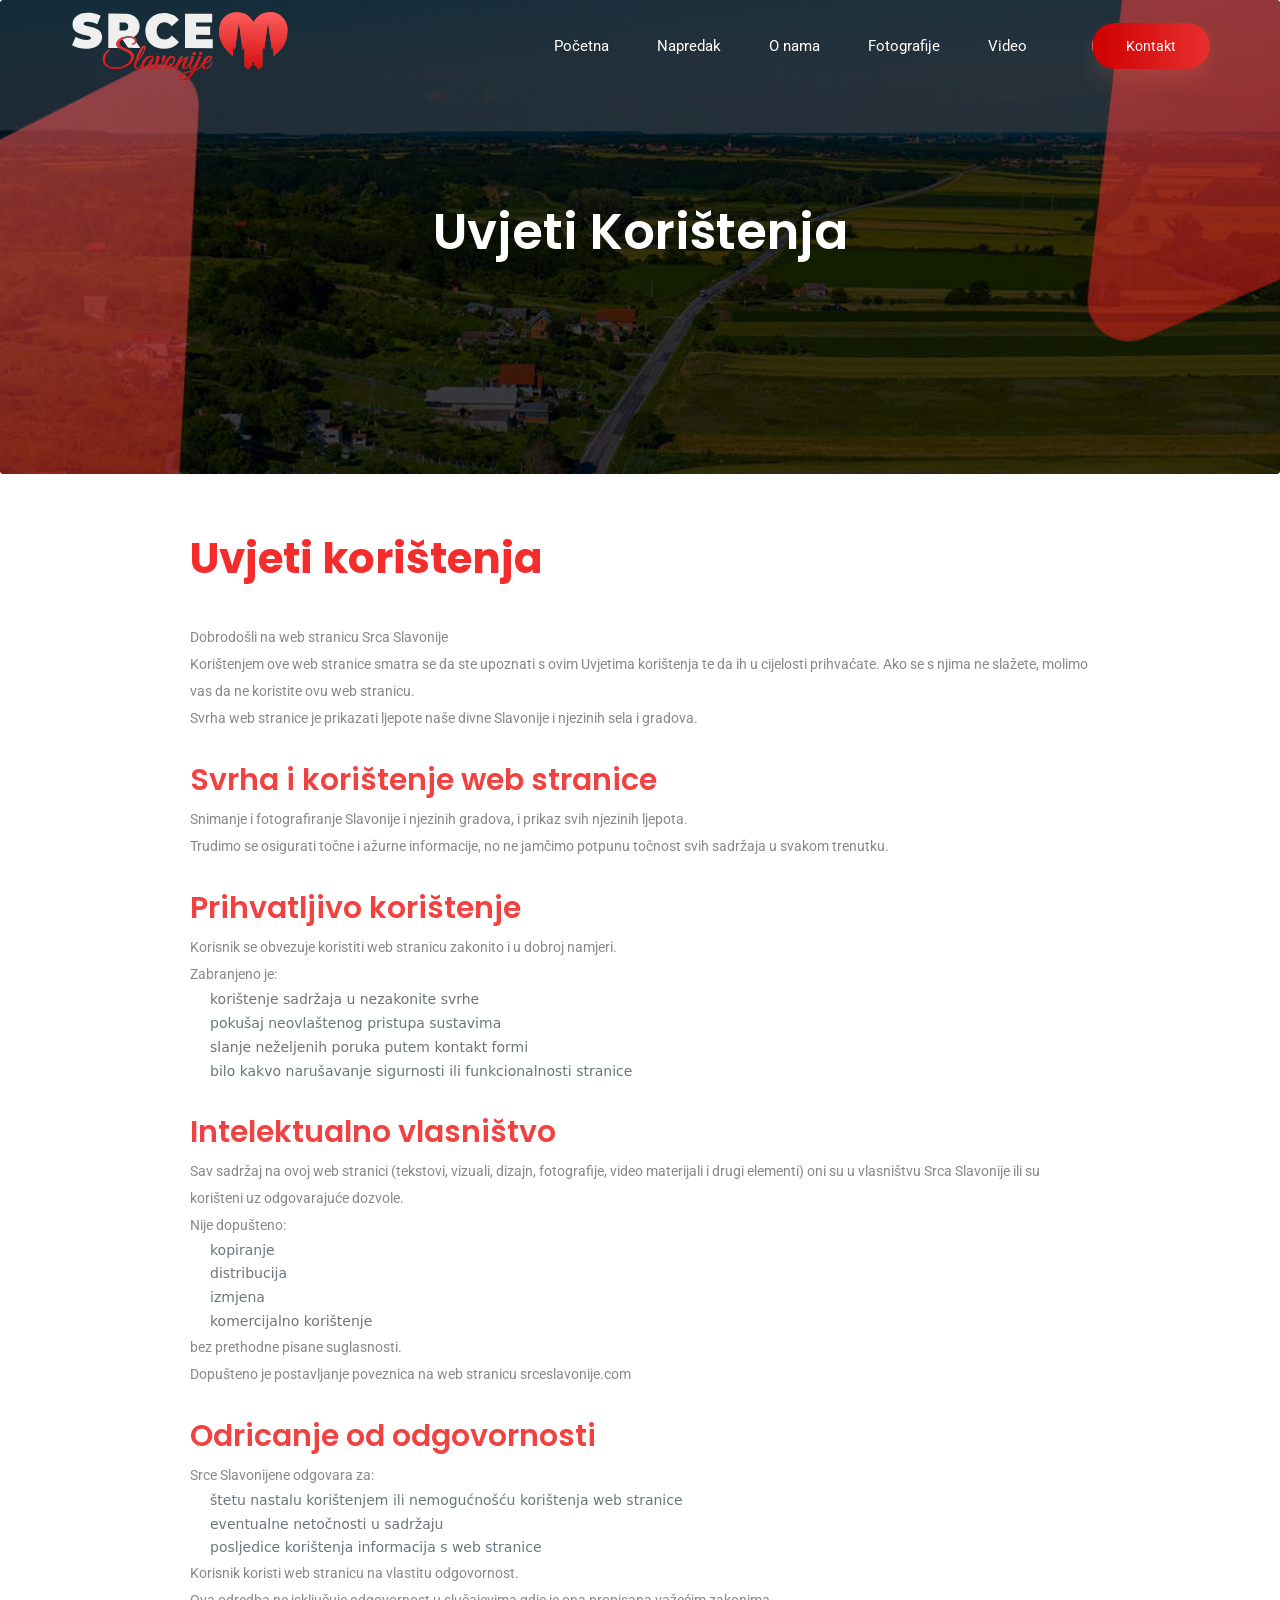
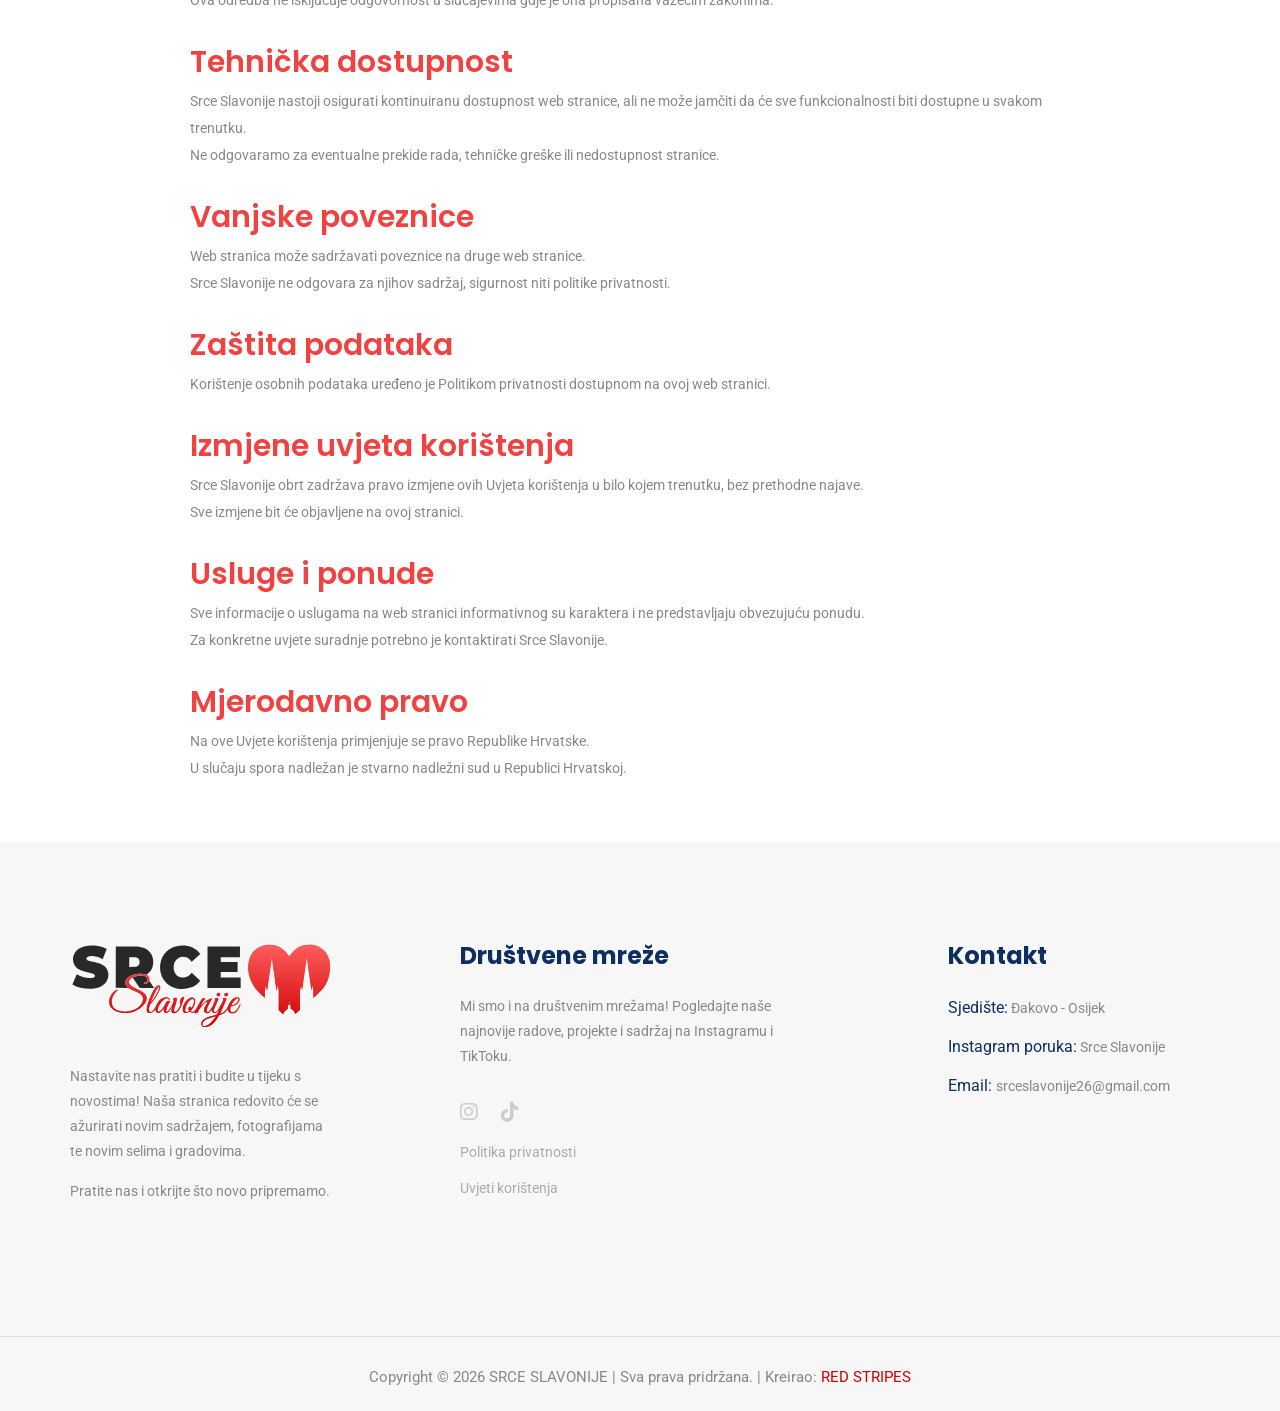
<file: uvjeti_koristenja/index.html>
<!doctype html>
<html lang="hr">

<head>
    <!-- Required meta tags -->
    <meta charset="utf-8">
    <meta name="viewport" content="width=device-width, initial-scale=1, shrink-to-fit=no">
    <title>Uvjeti korištenja</title>
    <meta name="description" content="Srce Slavonije — video produkcija, fotografija, Đakovo i Hrvatska. Profesionalna multimedijska stranica Slavonije">
    <meta name="keywords" content="Video produkcija Đakovo, multimedia studio, fotografija, grafički dizajn, video snimanje, Srce Slavonije">
    <meta name="robots" content="index, follow">
    <link rel="canonical" href="https://www.srceslavonije.com">
    <meta property="og:title" content="Srce Slavonije, sela i gradovi, video i foto.">
    <meta property="og:description" content="Srce Slavonije video i foto produkcija, dron i kamera.">
    <meta property="og:type" content="website">
    <meta property="og:url" content="https://www.srceslavonije.com">

    <link rel="icon" type="image/png" href="/img/Ikone/favicon-96x96.png" sizes="96x96" />
    <link rel="icon" type="image/svg+xml" href="/img/Ikone/favicon.svg" />
    <link rel="shortcut icon" href="/img/Ikone/favicon.ico" />
    <link rel="apple-touch-icon" sizes="180x180" href="/img/Ikone/apple-touch-icon.png" />
    <meta name="apple-mobile-web-app-title" content="Srce Slavonije" />
    <link rel="manifest" href="srceslavonije.com" />
    <!-- Bootstrap CSS -->
    <link rel="stylesheet" href="/css/bootstrap.min.css">
    <!-- animate CSS -->
    <link rel="stylesheet" href="/css/animate.css">
    <!-- owl carousel CSS -->
    <link rel="stylesheet" href="/css/owl.carousel.min.css">
    <!-- themify CSS -->
    <link rel="stylesheet" href="/css/themify-icons.css">
    <!-- flaticon CSS -->
    <link rel="stylesheet" href="/css/flaticon.css">
    <!-- font awesome CSS -->
    <link rel="stylesheet" href="https://cdnjs.cloudflare.com/ajax/libs/font-awesome/6.7.2/css/all.min.css">
    <!-- font awesome CSS -->
    <link rel="stylesheet" href="/css/magnific-popup.css">
    <!-- swiper CSS -->
    <link rel="stylesheet" href="/css/slick.css">
    <!-- style CSS -->
    <link rel="stylesheet" href="/css/style.css">
</head>


<body>
    <!--::header part start::-->
    <header class="main_menu single_page_menu">
        <div class="container">
            <div class="row align-items-center">
                <div class="col-lg-12">
                    <nav class="navbar navbar-expand-lg navbar-light">
                        <a class="navbar-brand logac" href="/">
                            <img src="/img/logo2.svg" class="logo-white" alt="logo">
                            <img src="/img/logo.svg" class="logo-black" alt="logo">
                        </a>
                        <button class="navbar-toggler" type="button" data-toggle="collapse"
                            data-target="#navbarSupportedContent" aria-controls="navbarSupportedContent"
                            aria-expanded="false" aria-label="Toggle navigation">
                            <span class="navbar-toggler-icon"></span>
                        </button>

                        <div class="collapse navbar-collapse main-menu-item justify-content-end"
                            id="navbarSupportedContent">
                            <ul class="navbar-nav align-items-center">
                                <li class="nav-item">
                                    <a class="nav-link" href="/">Početna</a>
                                </li>
                                <li class="nav-item">
                                    <a class="nav-link" href="/Napredak/">Napredak</a>
                                </li>
                                <li class="nav-item">
                                    <a class="nav-link" href="/Onama/">O nama</a>
                                </li>
                                <li class="nav-item">
                                    <a class="nav-link" href="/Fotografije/">Fotografije</a>
                                </li>
                                <li class="nav-item">
                                    <a class="nav-link" href="/Video/">Video</a>
                                </li>
                                <li class="d-none d-lg-block">
                                    <a class="btn_1" href="/Kontakt/">Kontakt</a>
                                </li>
                            </ul>
                        </div>
                    </nav>
                </div>
            </div>
        </div>
    </header>
    <!-- Header part end-->

<!-- breadcrumb start -->
<section class="breadcrumb breadcrumb_bg">

    <img src="/img/ostalo97.jpg" class="breadcrumb_image" alt="">

    <div class="container">
        <div class="row">
            <div class="col-lg-12">
                <div class="breadcrumb_iner text-center">
                    <div class="breadcrumb_iner_item">
                        <h2>Uvjeti korištenja</h2>
                    </div>
                </div>
            </div>
        </div>
    </div>

</section>
<!-- breadcrumb end -->

 <!-- ================ contact section start ================= -->
<section class="privacy-section">
  <div class="privacy-container">

    <h1 class="privacy-title">
      Uvjeti korištenja
    </h1>

    <p>
      Dobrodošli na web stranicu Srca Slavonije
    </p>

    <p>
      Korištenjem ove web stranice smatra se da ste upoznati s ovim Uvjetima korištenja
      te da ih u cijelosti prihvaćate. Ako se s njima ne slažete, molimo vas da ne
      koristite ovu web stranicu.
    </p>

    <p>
      Svrha web stranice je prikazati ljepote naše divne Slavonije i njezinih sela i gradova.
    </p>

    <h2>Svrha i korištenje web stranice</h2>

    <p>
    Snimanje i fotografiranje Slavonije i njezinih gradova, i prikaz svih njezinih ljepota.
    </p>

    <p>
      Trudimo se osigurati točne i ažurne informacije, no ne jamčimo potpunu točnost
      svih sadržaja u svakom trenutku.
    </p>

    <h2>Prihvatljivo korištenje</h2>

    <p>
      Korisnik se obvezuje koristiti web stranicu zakonito i u dobroj namjeri.
    </p>

    <p>Zabranjeno je:</p>

    <ul>
      <li>korištenje sadržaja u nezakonite svrhe</li>
      <li>pokušaj neovlaštenog pristupa sustavima</li>
      <li>slanje neželjenih poruka putem kontakt formi</li>
      <li>bilo kakvo narušavanje sigurnosti ili funkcionalnosti stranice</li>
    </ul>

    <h2>Intelektualno vlasništvo</h2>

    <p>
      Sav sadržaj na ovoj web stranici (tekstovi, vizuali, dizajn, fotografije,
      video materijali i drugi elementi) oni su u vlasništvu Srca Slavonije ili su korišteni uz odgovarajuće dozvole.

    <p>Nije dopušteno:</p>

    <ul>
      <li>kopiranje</li>
      <li>distribucija</li>
      <li>izmjena</li>
      <li>komercijalno korištenje</li>
    </ul>

    <p>
      bez prethodne pisane suglasnosti.
    </p>

    <p>
      Dopušteno je postavljanje poveznica na web stranicu srceslavonije.com
    </p>

    <h2>Odricanje od odgovornosti</h2>

    <p>Srce Slavonijene odgovara za:</p>

    <ul>
      <li>štetu nastalu korištenjem ili nemogućnošću korištenja web stranice</li>
      <li>eventualne netočnosti u sadržaju</li>
      <li>posljedice korištenja informacija s web stranice</li>
    </ul>

    <p>
      Korisnik koristi web stranicu na vlastitu odgovornost.
    </p>

    <p>
      Ova odredba ne isključuje odgovornost u slučajevima gdje je ona propisana
      važećim zakonima.
    </p>

    <h2>Tehnička dostupnost</h2>

    <p>
      Srce Slavonije nastoji osigurati kontinuiranu dostupnost web stranice,
      ali ne može jamčiti da će sve funkcionalnosti biti dostupne u svakom trenutku.
    </p>

    <p>
      Ne odgovaramo za eventualne prekide rada, tehničke greške ili nedostupnost stranice.
    </p>

    <h2>Vanjske poveznice</h2>

    <p>
      Web stranica može sadržavati poveznice na druge web stranice.
    </p>

    <p>
      Srce Slavonije ne odgovara za njihov sadržaj, sigurnost niti politike privatnosti.
    </p>

    <h2>Zaštita podataka</h2>

    <p>
      Korištenje osobnih podataka uređeno je Politikom privatnosti dostupnom
      na ovoj web stranici.
    </p>

    <h2>Izmjene uvjeta korištenja</h2>

    <p>
      Srce Slavonije obrt zadržava pravo izmjene ovih Uvjeta korištenja
      u bilo kojem trenutku, bez prethodne najave.
    </p>

    <p>
      Sve izmjene bit će objavljene na ovoj stranici.
    </p>

    <h2>Usluge i ponude</h2>

    <p>
      Sve informacije o uslugama na web stranici informativnog su karaktera
      i ne predstavljaju obvezujuću ponudu.
    </p>

    <p>
      Za konkretne uvjete suradnje potrebno je kontaktirati Srce Slavonije.
    </p>

    <h2>Mjerodavno pravo</h2>

    <p>
      Na ove Uvjete korištenja primjenjuje se pravo Republike Hrvatske.
    </p>

    <p>
      U slučaju spora nadležan je stvarno nadležni sud u Republici Hrvatskoj.
    </p>

  </div>
</section>
  <!-- ================ contact section end ================= -->
    <!-- footer part start-->
    <footer class="footer-area">
        <div class="container">
            <div class="row justify-content-between">
                <div class="col-sm-6 col-md-4 col-xl-3">
                    <div class="single-footer-widget footer_1">
                        <a href="/"> <img src="/img/logo.svg" alt=""> </a>
                        <p>Nastavite nas pratiti i budite u tijeku s novostima! Naša stranica redovito će se ažurirati novim sadržajem, fotografijama te novim selima i gradovima.</p>
                        <p>Pratite nas i otkrijte što novo pripremamo.</p>
                    </div>
                </div>
                <div class="col-sm-6 col-md-4 col-xl-4">
                    <div class="single-footer-widget footer_2">
                        <h4>Društvene mreže</h4>
                        <p>Mi smo i na društvenim mrežama! Pogledajte naše najnovije radove, projekte i sadržaj na Instagramu i TikToku.
                        </p>
                        <div class="social_icon">
                        <a href="https://www.instagram.com/srceslavonije/"><i class="fa-brands fa-instagram"></i></a>
                        <a href="https://www.tiktok.com/@srce.slavonije?is_from_webapp=1&sender_device=pc"><i class="fa-brands fa-tiktok"></i></a>
                        </div>
                    </div>
                        <div class="footer-links">
                        <a href="/politika_privatnosti/">Politika privatnosti</a>
                        </div>  
                        <div class="footer-links" style="margin-bottom: 25px;">
                        <a href="/uvjeti_koristenja/">Uvjeti korištenja</a>
                        </div>  
                </div>
                <div class="col-xl-3 col-sm-6 col-md-4">
                    <div class="single-footer-widget footer_2">
                        <h4>Kontakt</h4>
                        <div class="contact_info">
                            <p><span> Sjedište:</span> Đakovo - Osijek</p>
                            <p><span> Instagram poruka:</span> Srce Slavonije</p>
                            <p><span> Email: </span> srceslavonije26@gmail.com</p>
                        </div>
                    </div>
                </div>
            </div>

        </div>
        <div class="container-fluid">
            <div class="row">
                <div class="col-lg-12">
                    <div class="copyright_part_text text-center">
                        <div class="row">
                            <div class="col-lg-12">
                                <p class="footer-text m-0"><!-- Link back to Colorlib can't be removed. Template is licensed under CC BY 3.0. -->
Copyright &copy; 2026 SRCE SLAVONIJE | Sva prava pridržana. | Kreirao: <a href="https://redstripes.hr" target="_blank"> RED STRIPES</a>
<!-- Link back to Colorlib can't be removed. Template is licensed under CC BY 3.0. --></p>
                            </div>
                        </div>
                    </div>
                </div>
            </div>
        </div>
    </footer>
    <!-- footer part end-->

    <!-- jquery plugins here-->
    <!-- jquery -->
    <script src="/js/jquery-1.12.1.min.js"></script>
    <!-- popper js -->
    <script src="/js/popper.min.js"></script>
    <!-- bootstrap js -->
    <script src="/js/bootstrap.min.js"></script>
    <!-- easing js -->
    <script src="/js/jquery.magnific-popup.js"></script>
    <!-- swiper js -->
    <script src="/js/swiper.min.js"></script>
    <!-- swiper js -->
    <script src="/js/masonry.pkgd.js"></script>
    <!-- particles js -->
    <script src="/js/owl.carousel.min.js"></script>
    <script src="/js/jquery.nice-select.min.js"></script>
    <!-- swiper js -->
    <script src="/js/slick.min.js"></script>
    <script src="/js/jquery.counterup.min.js"></script>
    <script src="/js/waypoints.min.js"></script>
    <!-- custom js -->
    <script src="/js/custom.js"></script>
    <script>
window.addEventListener("scroll", function () {
    const navbar = document.querySelector(".main_menu");
    const whiteLogo = document.querySelector(".logo-white");
    const blackLogo = document.querySelector(".logo-black");

    if (window.scrollY > 50) {
        navbar.classList.add("scrolled");
        whiteLogo.style.display = "none";
        blackLogo.style.display = "block";
    } else {
        navbar.classList.remove("scrolled");
        whiteLogo.style.display = "block";
        blackLogo.style.display = "none";
    }
});
</script>

<script>

const form = document.getElementById('form');
const submitBtn = form.querySelector('button[type="submit"]');

form.addEventListener('submit', async (e) => {
    e.preventDefault();

    const formData = new FormData(form);
    formData.append("access_key", "7c7ea0ef-823f-48f6-ba46-8c58375f44a7");

    const originalText = submitBtn.textContent;

    submitBtn.textContent = "Sending...";
    submitBtn.disabled = true;

    try {
        const response = await fetch("https://api.web3forms.com/submit", {
            method: "POST",
            body: formData
        });

        const data = await response.json();

        if (response.ok) {
            alert("Success! Your message has been sent.");
            form.reset();
        } else {
            alert("Error: " + data.message);
        }

    } catch (error) {
        alert("Something went wrong. Please try again.");
    } finally {
        submitBtn.textContent = originalText;
        submitBtn.disabled = false;
    }
});

</script>
</body>

</html>
</file>
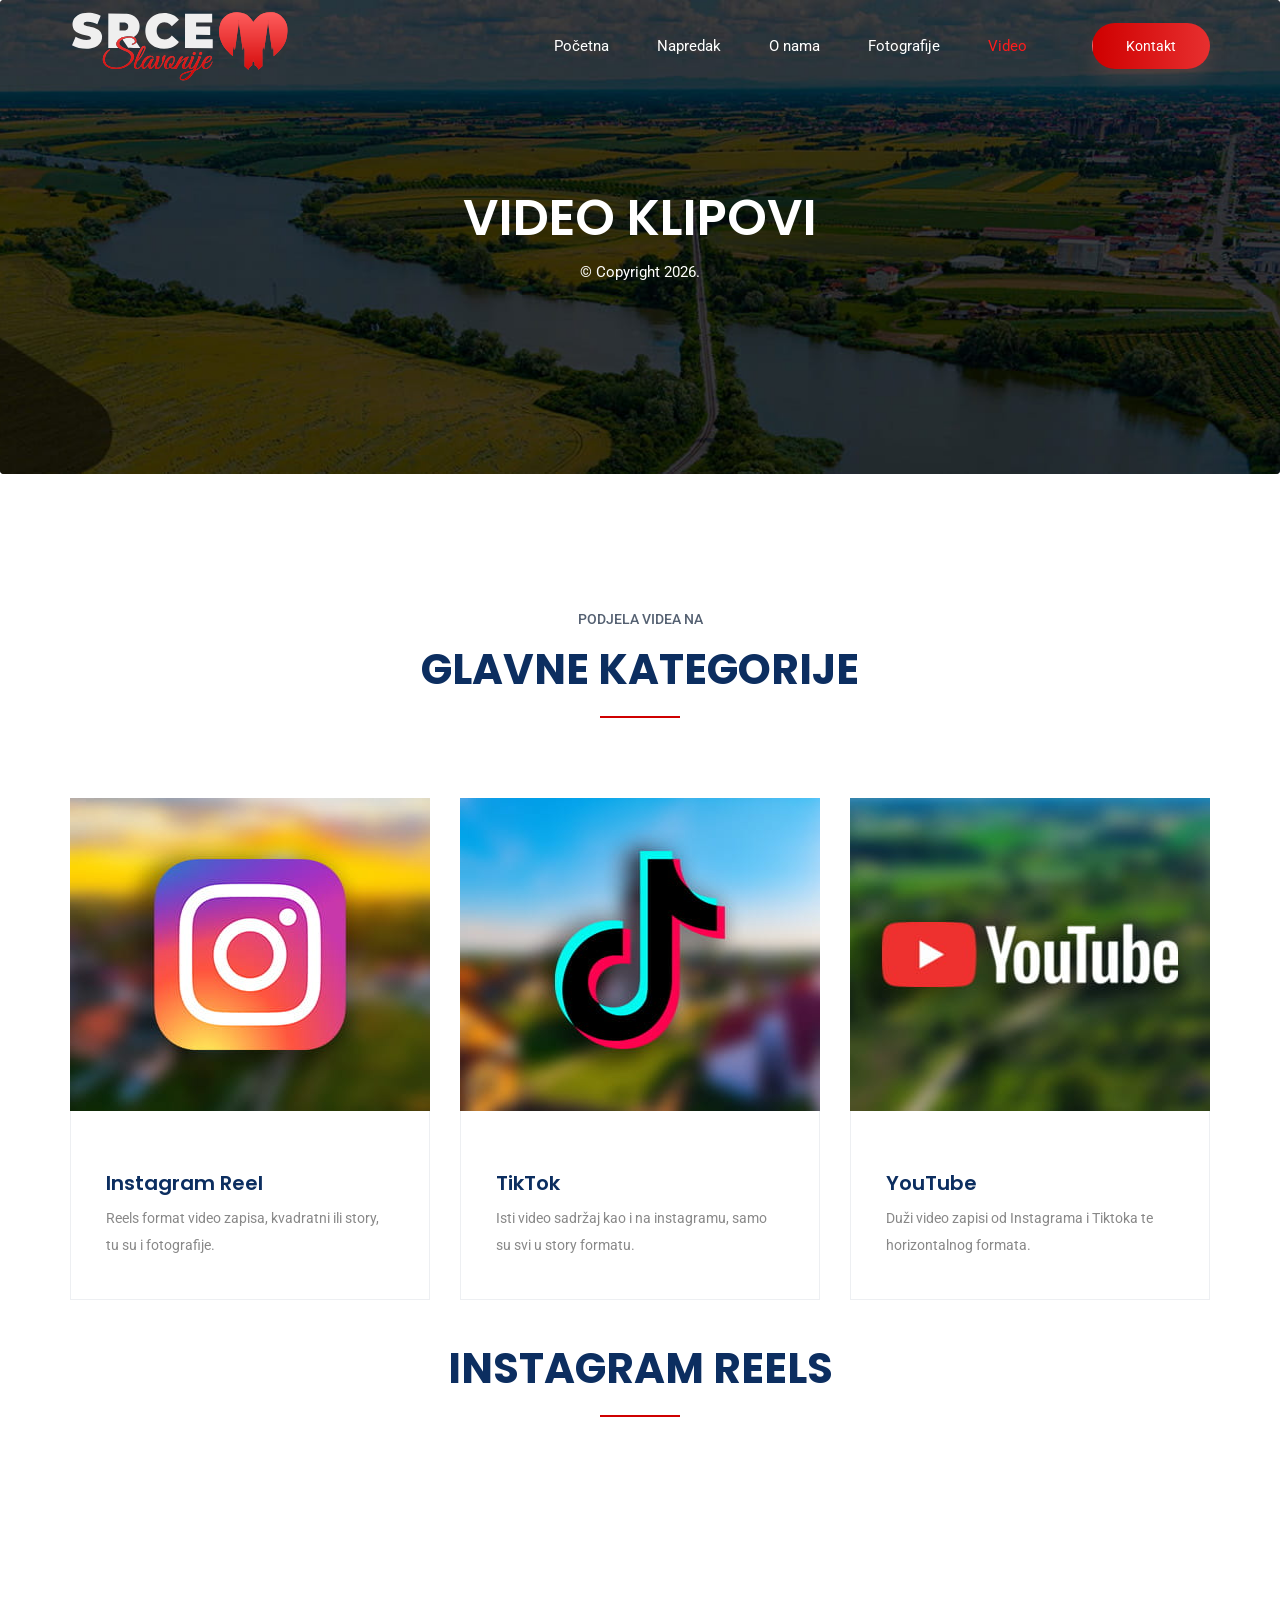
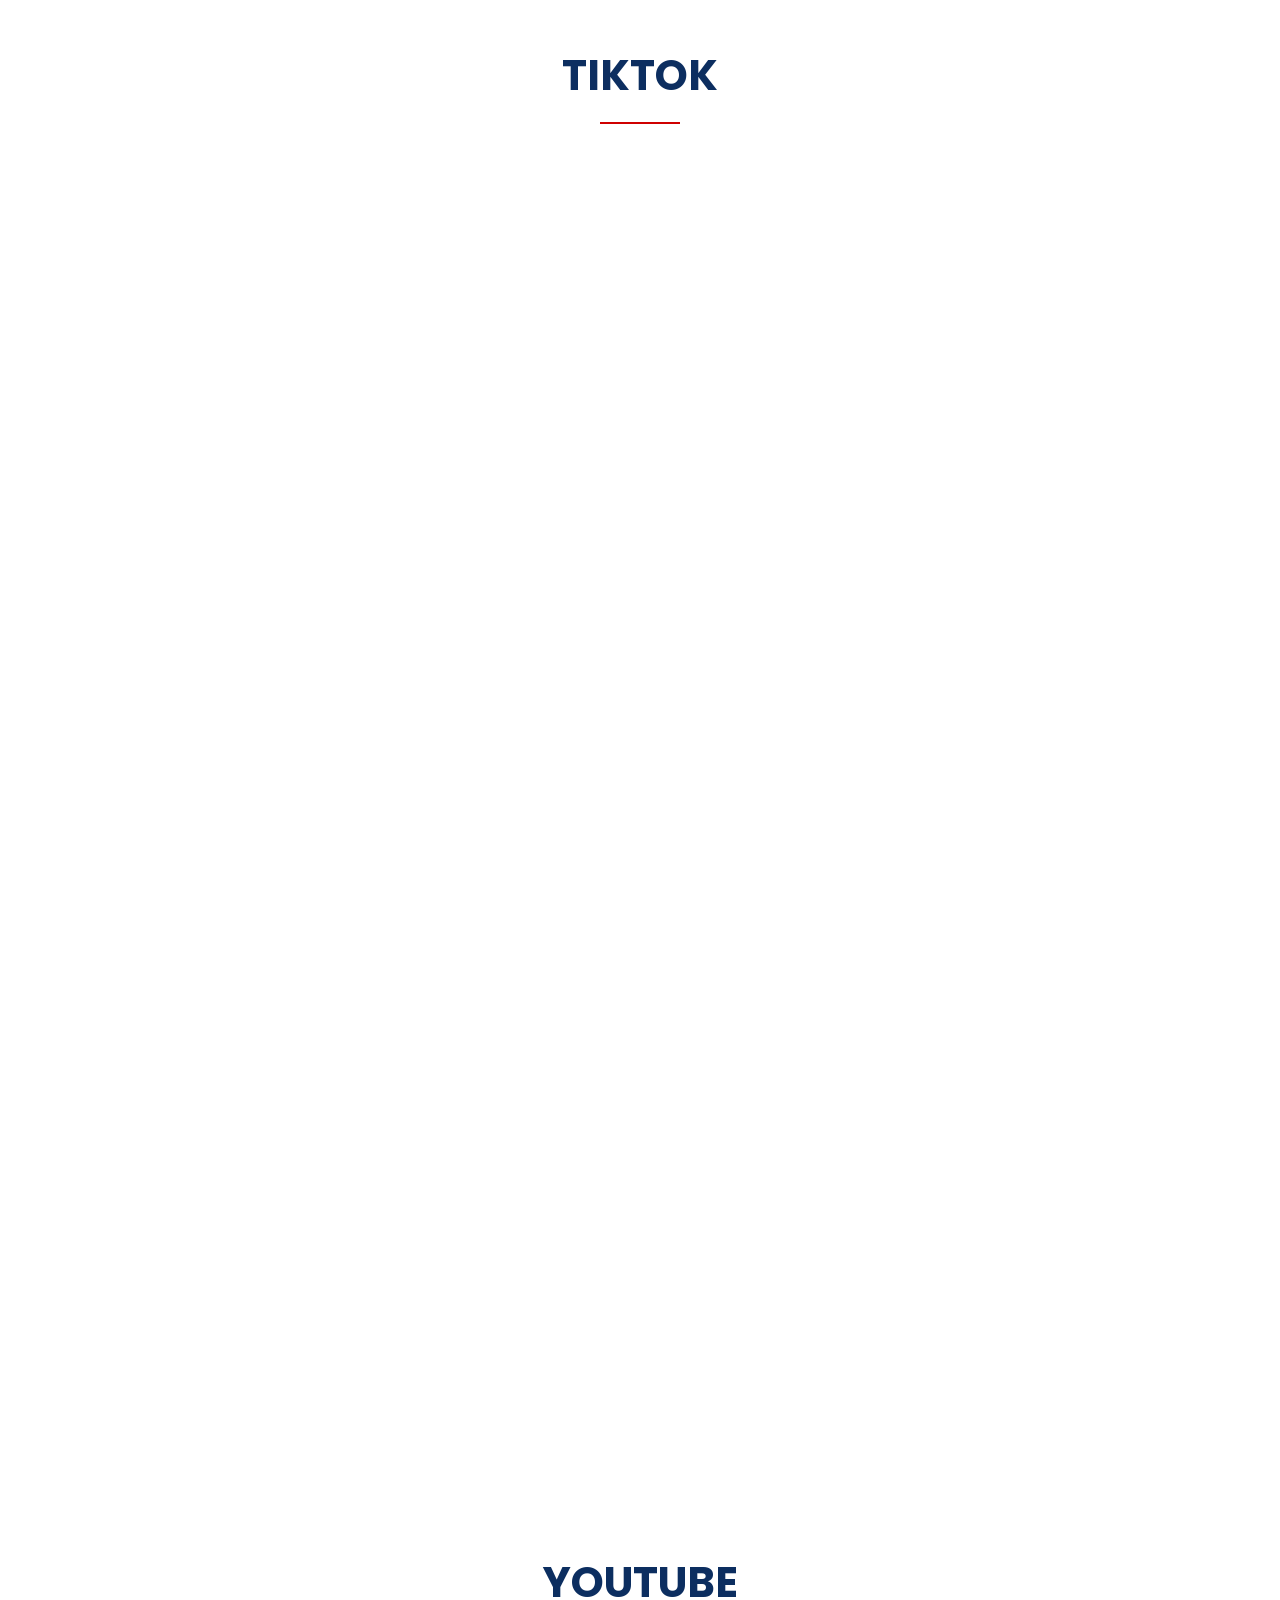
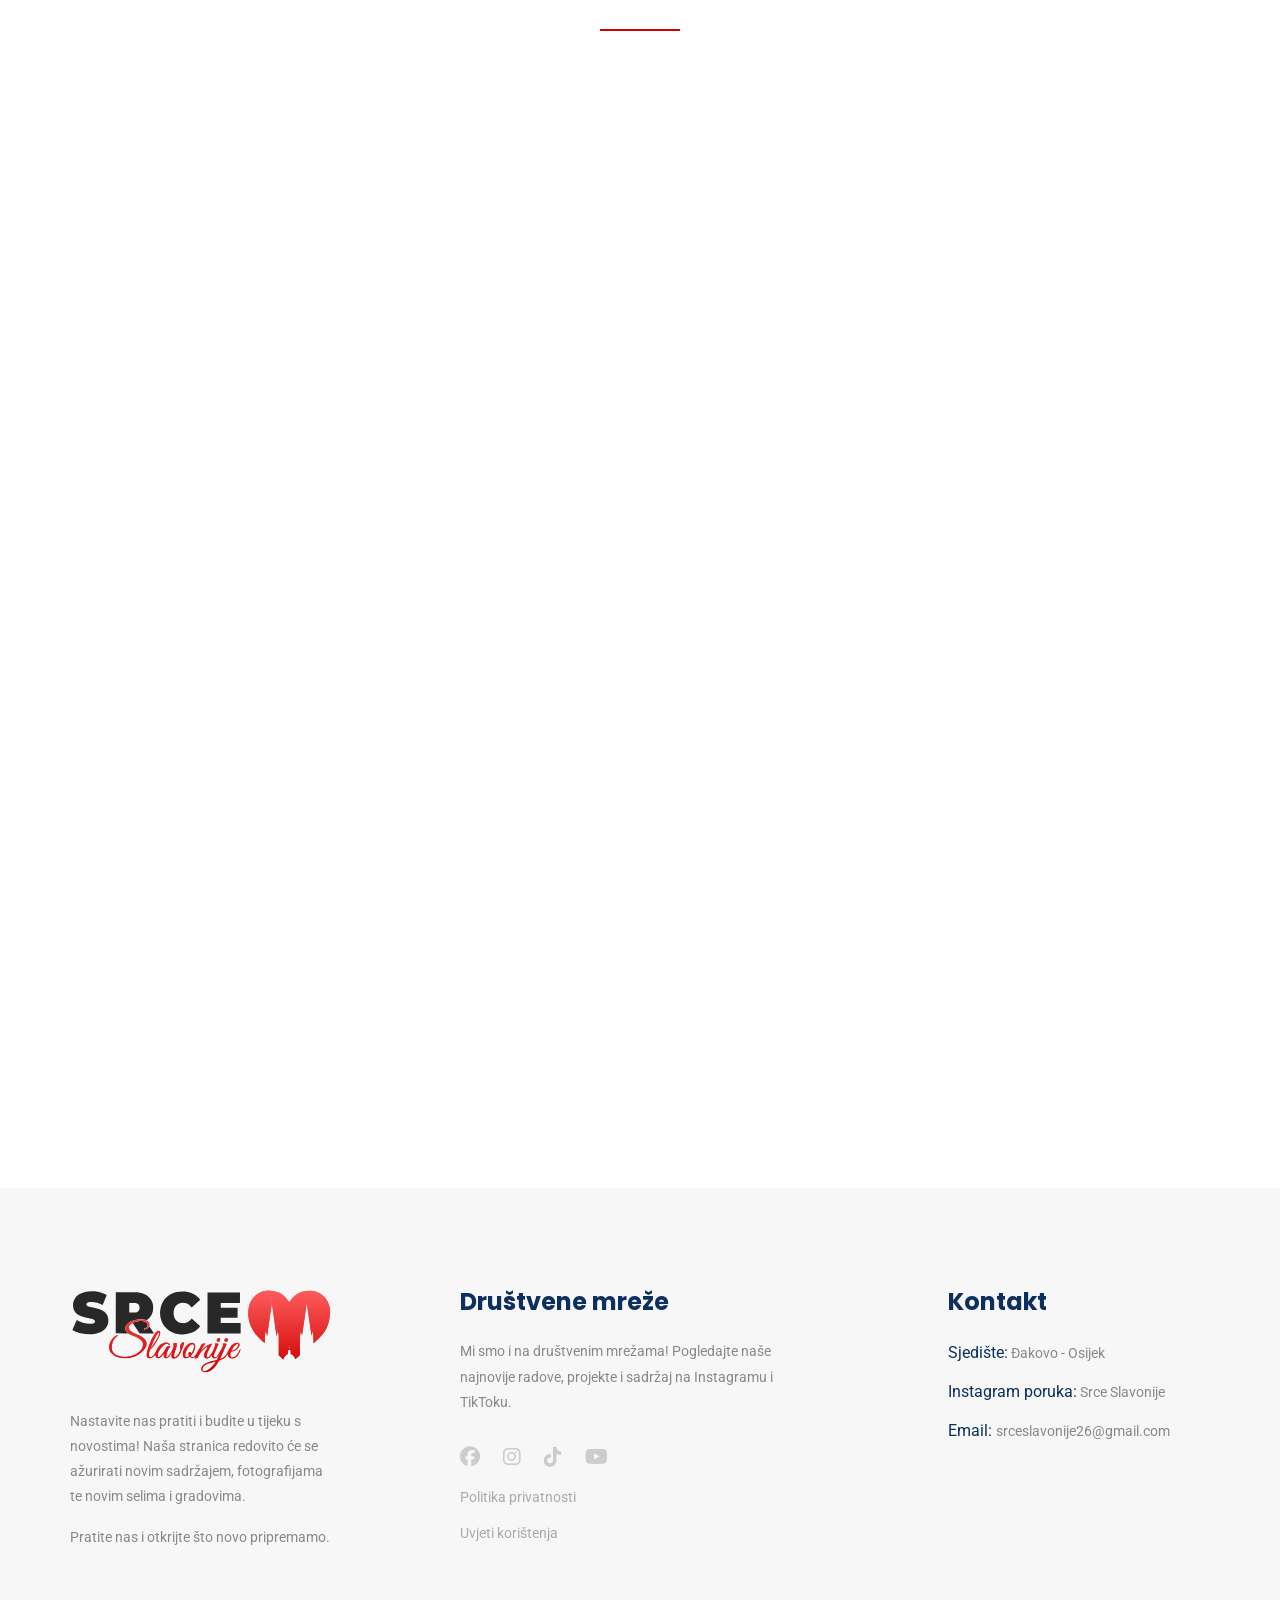
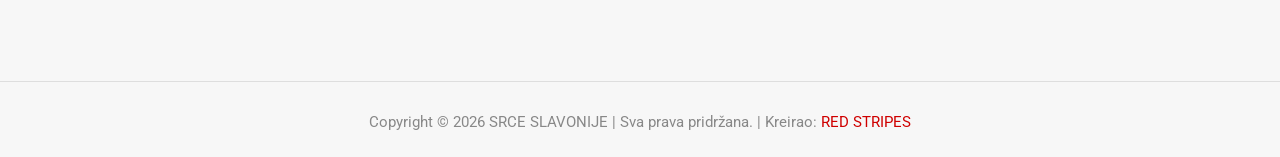
<file: Video/index.html>
<!doctype html>
<html lang="hr">

<head>
    <!-- Required meta tags -->
    <meta charset="utf-8">
    <meta name="viewport" content="width=device-width, initial-scale=1, shrink-to-fit=no">
    <title>Video</title>
    <meta name="description" content="Srce Slavonije — video produkcija, fotografija, Đakovo i Hrvatska. Profesionalna multimedijska stranica Slavonije">
    <meta name="keywords" content="Video produkcija Đakovo, multimedia studio, fotografija, grafički dizajn, video snimanje, Srce Slavonije">
    <meta name="robots" content="index, follow">
    <link rel="canonical" href="https://www.srceslavonije.com">
    <meta property="og:title" content="Srce Slavonije, sela i gradovi, video i foto.">
    <meta property="og:description" content="Srce Slavonije video i foto produkcija, dron i kamera.">
    <meta property="og:type" content="website">
    <meta property="og:url" content="https://www.srceslavonije.com">

    <link rel="icon" type="image/png" href="/img/Ikone/favicon-96x96.png" sizes="96x96" />
    <link rel="icon" type="image/svg+xml" href="/img/Ikone/favicon.svg" />
    <link rel="shortcut icon" href="/img/Ikone/favicon.ico" />
    <link rel="apple-touch-icon" sizes="180x180" href="/img/Ikone/apple-touch-icon.png" />
    <meta name="apple-mobile-web-app-title" content="Srce Slavonije" />
    <link rel="manifest" href="srceslavonije.com" />
    <!-- Bootstrap CSS -->
    <link rel="stylesheet" href="/css/bootstrap.min.css">
    <!-- animate CSS -->
    <link rel="stylesheet" href="/css/animate.css">
    <!-- owl carousel CSS -->
    <link rel="stylesheet" href="/css/owl.carousel.min.css">
    <!-- themify CSS -->
    <link rel="stylesheet" href="/css/themify-icons.css">
    <!-- flaticon CSS -->
    <link rel="stylesheet" href="/css/flaticon.css">
    <!-- font awesome CSS -->
    <link rel="stylesheet" href="https://cdnjs.cloudflare.com/ajax/libs/font-awesome/6.7.2/css/all.min.css">
    <!-- font awesome CSS -->
    <link rel="stylesheet" href="/css/magnific-popup.css">
    <!-- swiper CSS -->
    <link rel="stylesheet" href="/css/slick.css">
    <!-- style CSS -->
    <link rel="stylesheet" href="/css/style.css">
</head>


<body>
    <!--::header part start::-->
    <header class="main_menu single_page_menu">
        <div class="container">
            <div class="row align-items-center">
                <div class="col-lg-12">
                    <nav class="navbar navbar-expand-lg navbar-light">
                        <a class="navbar-brand logac" href="/">
                            <img src="/img/logo2.svg" class="logo-white" alt="logo">
                            <img src="/img/logo.svg" class="logo-black" alt="logo">
                        </a>
                        <button class="navbar-toggler" type="button" data-toggle="collapse"
                            data-target="#navbarSupportedContent" aria-controls="navbarSupportedContent"
                            aria-expanded="false" aria-label="Toggle navigation">
                            <span class="navbar-toggler-icon"></span>
                        </button>

                        <div class="collapse navbar-collapse main-menu-item justify-content-end"
                            id="navbarSupportedContent">
                            <ul class="navbar-nav align-items-center">
                                <li class="nav-item">
                                    <a class="nav-link" href="/">Početna</a>
                                </li>
                                <li class="nav-item">
                                    <a class="nav-link" href="/Napredak/">Napredak</a>
                                </li>
                                <li class="nav-item">
                                    <a class="nav-link" href="/Onama/">O nama</a>
                                </li>
                                <li class="nav-item">
                                    <a class="nav-link" href="/Fotografije/">Fotografije</a>
                                </li>
                                <li class="nav-item">
                                    <a class="nav-link" style="color: #ff1c1c;" href="/Video/">Video</a>
                                </li>
                                <li class="d-none d-lg-block">
                                    <a class="btn_1" href="/Kontakt/">Kontakt</a>
                                </li>
                            </ul>
                        </div>
                    </nav>
                </div>
            </div>
        </div>
    </header>
    <!-- Header part end-->

<!-- breadcrumb start -->
<section class="breadcrumb breadcrumb_bg">

    <img src="/img/video97.jpg" class="breadcrumb_image" alt="">

    <div class="container">
        <div class="row">
            <div class="col-lg-12">
                <div class="breadcrumb_iner text-center">
                    <div class="breadcrumb_iner_item">
                        <h2>VIDEO KLIPOVI</h2>
                        <p>© Copyright 2026.</p>
                    </div>
                </div>
            </div>
        </div>
    </div>

</section>
<!-- breadcrumb end -->

    <!--::review_part start::-->
    <section class="special_cource padding_top">
        <div class="container">
            <div class="row justify-content-center">
                <div class="col-xl-5">
                    <div class="section_tittle text-center">
                        <p>PODJELA VIDEA NA</p>
                        <h2>GLAVNE KATEGORIJE</h2>
                    </div>
                </div>
            </div>
            <div class="row">
                <div class="col-sm-6 col-lg-4">
                    <div class="single_special_cource">
                        <img src="/img/gallery/v4.jpg" class="special_img" alt="">
                        <div class="special_cource_text">
                            <a>
                                <h3>Instagram Reel</h3>
                            </a>
                            <p>Reels format video zapisa, kvadratni ili story, tu su i fotografije.</p>
                        </div>
                    </div>
                </div>
                <div class="col-sm-6 col-lg-4">
                    <div class="single_special_cource">
                        <img src="/img/gallery/v5.jpg" class="special_img" alt="">
                        <div class="special_cource_text">
                            <a>
                                <h3>TikTok</h3>
                            </a>
                            <p>Isti video sadržaj kao i na instagramu, samo su svi u story formatu.</p>
                        </div>
                    </div>
                </div>
                <div class="col-sm-6 col-lg-4">
                    <div class="single_special_cource">
                        <img src="/img/gallery/v6.jpg" class="special_img" alt="">
                        <div class="special_cource_text">
                            <a>
                                <h3>YouTube</h3>
                            </a>
                            <p>Duži video zapisi od Instagrama i Tiktoka te horizontalnog formata.</p>
                        </div>

                    </div>
                </div>
            </div>
        </div>
    </section>
    <!--::blog_part end::-->

<!--::Galerija::-->

<section class="blog_part">

    <div class="container">

        <!-- NASLOV -->
        <div class="row justify-content-center">
            <div class="col-xl-5">
                <div class="text-center section_tittle" 
                     style="margin-bottom: 30px; margin-top: 50px;">
                    <h2>INSTAGRAM REELS</h2>
                </div>
            </div>
        </div>

        <!-- VIDEI -->
        <section class="video-section">
            <div class="video-grid">

                <div class="video-item" data-aos="fade-up" data-aos-delay="500">
                    <blockquote 
                        class="instagram-media"
                        data-instgrm-permalink="https://www.instagram.com/reel/DbF5hf1M1UU/"
                        data-instgrm-version="14"
                        style="width:100%; margin:0;">
                    </blockquote>
                </div>

                <div class="video-item" data-aos="fade-up" data-aos-delay="500">
                    <blockquote 
                        class="instagram-media"
                        data-instgrm-permalink="https://www.instagram.com/reel/DbkbUUDs--b/"
                        data-instgrm-version="14"
                        style="width:100%; margin:0;">
                    </blockquote>
                </div>

                <div class="video-item" data-aos="fade-up" data-aos-delay="500">
                    <blockquote 
                        class="instagram-media"
                        data-instgrm-permalink="https://www.instagram.com/reel/DdlYwqds8lq/"
                        data-instgrm-version="14"
                        style="width:100%; margin:0;">
                    </blockquote>
                </div>

                <div class="video-item" data-aos="fade-up" data-aos-delay="500">
                    <blockquote 
                        class="instagram-media"
                        data-instgrm-permalink="https://www.instagram.com/reel/Dc-usfcsFi9/"
                        data-instgrm-version="14"
                        style="width:100%; margin:0;">
                    </blockquote>
                </div>
            </div>
        </section>

    </div>

</section>

            </div>
        </div>
    </section>
    <!--::Galerija kraj::-->



    <!--::Galerija::-->

<section class="blog_part">

    <div class="container">

        <!-- NASLOV -->
        <div class="row justify-content-center">
            <div class="col-xl-5">
                <div class="text-center section_tittle" 
                     style="margin-bottom: 30px; margin-top: 50px;">
                    <h2>TIKTOK</h2>
                </div>
            </div>
        </div>

        <!-- VIDEI -->
        <section class="video-section">
            <div class="video-grid">

                <div class="video-item" data-aos="fade-up" data-aos-delay="500">
                    <iframe
                        src="https://www.tiktok.com/player/v1/7683178840453156129"
                        title="TikTok video"
                        allow="fullscreen"
                        style="width: 100%; height: 600px; border: none;">
                    </iframe>
                </div>

                <div class="video-item" data-aos="fade-up" data-aos-delay="500">
                    <iframe
                        src="https://www.tiktok.com/player/v1/7683180374742109473"
                        title="TikTok video"
                        allow="fullscreen"
                        style="width: 100%; height: 600px; border: none;">
                    </iframe>
                </div>

                <div class="video-item" data-aos="fade-up" data-aos-delay="500">
                    <iframe
                        src="https://www.tiktok.com/player/v1/7683177929391590688"
                        title="TikTok video"
                        allow="fullscreen"
                        style="width: 100%; height: 600px; border: none;">
                    </iframe>
                </div>

                <div class="video-item" data-aos="fade-up" data-aos-delay="500">
                    <iframe
                        src="https://www.tiktok.com/player/v1/7683174591027547425"
                        title="TikTok video"
                        allow="fullscreen"
                        style="width: 100%; height: 600px; border: none;">
                    </iframe>
                </div>
            </div>
        </section>

    </div>

</section>

            </div>
        </div>
    </section>
    <!--::Galerija kraj::-->


<!--::Galerija::-->

<section class="blog_part">

    <div class="container">

        <!-- NASLOV -->
        <div class="row justify-content-center">
            <div class="col-xl-5">
                <div class="text-center section_tittle" 
                     style="margin-bottom: 30px; margin-top: 50px;">
                    <h2>YOUTUBE</h2>
                </div>
            </div>
        </div>

        <!-- VIDEI -->
        <section class="video-section">
            <div class="video-grid">

                <div class="video-item" data-aos="fade-up" data-aos-delay="500">
                    <iframe 
                        src="https://www.youtube-nocookie.com/embed/HZGeqkUyW-c"
                        title="YouTube video player"
                        frameborder="0"
                        allowfullscreen>
                    </iframe>
                </div>

                <div class="video-item" data-aos="fade-up" data-aos-delay="500">
                    <iframe 
                        src="https://www.youtube-nocookie.com/embed/-widxmnH_CQ"
                        title="YouTube video player"
                        frameborder="0"
                        allowfullscreen>
                    </iframe>
                </div>

                <div class="video-item" data-aos="fade-up" data-aos-delay="500">
                    <iframe 
                        src="https://www.youtube-nocookie.com/embed/1N6m6TVTFlU"
                        title="YouTube video player"
                        frameborder="0"
                        allowfullscreen>
                    </iframe>
                </div>

                <div class="video-item" data-aos="fade-up" data-aos-delay="500">
                    <iframe 
                        src="https://www.youtube-nocookie.com/embed/3DAaBKfA4iQ"
                        title="YouTube video player"
                        frameborder="0"
                        allowfullscreen>
                    </iframe>
                </div>

                <div class="video-item" data-aos="fade-up" data-aos-delay="500">
                    <iframe 
                        src="https://www.youtube-nocookie.com/embed/LfvFWI8FsUU"
                        title="YouTube video player"
                        frameborder="0"
                        allowfullscreen>
                    </iframe>
                </div>

                <div class="video-item" data-aos="fade-up" data-aos-delay="500">
                    <iframe 
                        src="https://www.youtube-nocookie.com/embed/fK_3CWtyYog"
                        title="YouTube video player"
                        frameborder="0"
                        allowfullscreen>
                    </iframe>
                </div>


            </div>
        </section>

    </div>

</section>

            </div>
        </div>
    </section>
    <!--::Galerija kraj::-->

    <!-- footer part start-->
    <footer class="footer-area">
        <div class="container">
            <div class="row justify-content-between">
                <div class="col-sm-6 col-md-4 col-xl-3">
                    <div class="single-footer-widget footer_1">
                        <a href="/"> <img src="/img/logo.svg" alt=""> </a>
                        <p>Nastavite nas pratiti i budite u tijeku s novostima! Naša stranica redovito će se ažurirati novim sadržajem, fotografijama te novim selima i gradovima.</p>
                        <p>Pratite nas i otkrijte što novo pripremamo.</p>
                    </div>
                </div>
                <div class="col-sm-6 col-md-4 col-xl-4">
                    <div class="single-footer-widget footer_2">
                        <h4>Društvene mreže</h4>
                        <p>Mi smo i na društvenim mrežama! Pogledajte naše najnovije radove, projekte i sadržaj na Instagramu i TikToku.
                        </p>
                        <div class="social_icon">
                        <a href="https://www.facebook.com/srceslavonijefb" target="_blank"><i class="fa-brands fa-facebook"></i></a>
                        <a href="https://www.instagram.com/srceslavonije/" target="_blank"><i class="fa-brands fa-instagram"></i></a>
                        <a href="https://www.tiktok.com/@srce.slavonije?is_from_webapp=1&sender_device=pc" target="_blank"><i class="fa-brands fa-tiktok"></i></a>
                        <a href="https://www.youtube.com/@SrceSlavonije" target="_blank"><i class="fa-brands fa-youtube"></i></a>
                        </div>
                    </div>
                        <div class="footer-links">
                        <a href="/politika_privatnosti/">Politika privatnosti</a>
                        </div>  
                        <div class="footer-links" style="margin-bottom: 25px;">
                        <a href="/uvjeti_koristenja/">Uvjeti korištenja</a>
                        </div>  
                </div>
                <div class="col-xl-3 col-sm-6 col-md-4">
                    <div class="single-footer-widget footer_2">
                        <h4>Kontakt</h4>
                        <div class="contact_info">
                            <p><span> Sjedište:</span> Đakovo - Osijek</p>
                            <p><span> Instagram poruka:</span> Srce Slavonije</p>
                            <p><span> Email: </span> srceslavonije26@gmail.com</p>
                        </div>
                    </div>
                </div>
            </div>

        </div>
        <div class="container-fluid">
            <div class="row">
                <div class="col-lg-12">
                    <div class="copyright_part_text text-center">
                        <div class="row">
                            <div class="col-lg-12">
                                <p class="footer-text m-0"><!-- Link back to Colorlib can't be removed. Template is licensed under CC BY 3.0. -->
Copyright &copy; 2026 SRCE SLAVONIJE | Sva prava pridržana. | Kreirao: <a href="https://redstripes.hr" target="_blank"> RED STRIPES</a>
<!-- Link back to Colorlib can't be removed. Template is licensed under CC BY 3.0. --></p>
                            </div>
                        </div>
                    </div>
                </div>
            </div>
        </div>
    </footer>
    <!-- footer part end-->

    <!-- jquery plugins here-->
    <!-- jquery -->
    <script src="/js/jquery-1.12.1.min.js"></script>
    <!-- popper js -->
    <script src="/js/popper.min.js"></script>
    <!-- bootstrap js -->
    <script src="/js/bootstrap.min.js"></script>
    <!-- easing js -->
    <script src="/js/jquery.magnific-popup.js"></script>
    <!-- swiper js -->
    <script src="/js/swiper.min.js"></script>
    <!-- swiper js -->
    <script src="/js/masonry.pkgd.js"></script>
    <!-- particles js -->
    <script src="/js/owl.carousel.min.js"></script>
    <script src="/js/jquery.nice-select.min.js"></script>
    <!-- swiper js -->
    <script src="/js/slick.min.js"></script>
    <script src="/js/jquery.counterup.min.js"></script>
    <script src="/js/waypoints.min.js"></script>
    <script async src="https://www.tiktok.com/embed.js"></script>
    <script async src="https://www.instagram.com/embed.js"></script>
    <!-- custom js -->
    <script src="/js/custom.js"></script>
    <script>
window.addEventListener("scroll", function () {
    const navbar = document.querySelector(".main_menu");
    const whiteLogo = document.querySelector(".logo-white");
    const blackLogo = document.querySelector(".logo-black");

    if (window.scrollY > 50) {
        navbar.classList.add("scrolled");
        whiteLogo.style.display = "none";
        blackLogo.style.display = "block";
    } else {
        navbar.classList.remove("scrolled");
        whiteLogo.style.display = "block";
        blackLogo.style.display = "none";
    }
});
</script>
</body>

</html>
</file>
<file: css/themify-icons.css>
@font-face {
	font-family: 'themify';
	src:url('../fonts/themify.eot?-fvbane');
	src:url('../fonts/themify.eot?#iefix-fvbane') format('embedded-opentype'),
		url('../fonts/themify.woff?-fvbane') format('woff'),
		url('../fonts/themify.ttf?-fvbane') format('truetype'),
		url('../fonts/themify.svg?-fvbane#themify') format('svg');
	font-weight: normal;
	font-style: normal;
}

[class^="ti-"], [class*=" ti-"] {
	font-family: 'themify';
	speak: none;
	font-style: normal;
	font-weight: normal;
	font-variant: normal;
	text-transform: none;
	line-height: 1;

	/* Better Font Rendering =========== */
	-webkit-font-smoothing: antialiased;
	-moz-osx-font-smoothing: grayscale;
}

.ti-wand:before {
	content: "\e600";
}
.ti-volume:before {
	content: "\e601";
}
.ti-user:before {
	content: "\e602";
}
.ti-unlock:before {
	content: "\e603";
}
.ti-unlink:before {
	content: "\e604";
}
.ti-trash:before {
	content: "\e605";
}
.ti-thought:before {
	content: "\e606";
}
.ti-target:before {
	content: "\e607";
}
.ti-tag:before {
	content: "\e608";
}
.ti-tablet:before {
	content: "\e609";
}
.ti-star:before {
	content: "\e60a";
}
.ti-spray:before {
	content: "\e60b";
}
.ti-signal:before {
	content: "\e60c";
}
.ti-shopping-cart:before {
	content: "\e60d";
}
.ti-shopping-cart-full:before {
	content: "\e60e";
}
.ti-settings:before {
	content: "\e60f";
}
.ti-search:before {
	content: "\e610";
}
.ti-zoom-in:before {
	content: "\e611";
}
.ti-zoom-out:before {
	content: "\e612";
}
.ti-cut:before {
	content: "\e613";
}
.ti-ruler:before {
	content: "\e614";
}
.ti-ruler-pencil:before {
	content: "\e615";
}
.ti-ruler-alt:before {
	content: "\e616";
}
.ti-bookmark:before {
	content: "\e617";
}
.ti-bookmark-alt:before {
	content: "\e618";
}
.ti-reload:before {
	content: "\e619";
}
.ti-plus:before {
	content: "\e61a";
}
.ti-pin:before {
	content: "\e61b";
}
.ti-pencil:before {
	content: "\e61c";
}
.ti-pencil-alt:before {
	content: "\e61d";
}
.ti-paint-roller:before {
	content: "\e61e";
}
.ti-paint-bucket:before {
	content: "\e61f";
}
.ti-na:before {
	content: "\e620";
}
.ti-mobile:before {
	content: "\e621";
}
.ti-minus:before {
	content: "\e622";
}
.ti-medall:before {
	content: "\e623";
}
.ti-medall-alt:before {
	content: "\e624";
}
.ti-marker:before {
	content: "\e625";
}
.ti-marker-alt:before {
	content: "\e626";
}
.ti-arrow-up:before {
	content: "\e627";
}
.ti-arrow-right:before {
	content: "\e628";
}
.ti-arrow-left:before {
	content: "\e629";
}
.ti-arrow-down:before {
	content: "\e62a";
}
.ti-lock:before {
	content: "\e62b";
}
.ti-location-arrow:before {
	content: "\e62c";
}
.ti-link:before {
	content: "\e62d";
}
.ti-layout:before {
	content: "\e62e";
}
.ti-layers:before {
	content: "\e62f";
}
.ti-layers-alt:before {
	content: "\e630";
}
.ti-key:before {
	content: "\e631";
}
.ti-import:before {
	content: "\e632";
}
.ti-image:before {
	content: "\e633";
}
.ti-heart:before {
	content: "\e634";
}
.ti-heart-broken:before {
	content: "\e635";
}
.ti-hand-stop:before {
	content: "\e636";
}
.ti-hand-open:before {
	content: "\e637";
}
.ti-hand-drag:before {
	content: "\e638";
}
.ti-folder:before {
	content: "\e639";
}
.ti-flag:before {
	content: "\e63a";
}
.ti-flag-alt:before {
	content: "\e63b";
}
.ti-flag-alt-2:before {
	content: "\e63c";
}
.ti-eye:before {
	content: "\e63d";
}
.ti-export:before {
	content: "\e63e";
}
.ti-exchange-vertical:before {
	content: "\e63f";
}
.ti-desktop:before {
	content: "\e640";
}
.ti-cup:before {
	content: "\e641";
}
.ti-crown:before {
	content: "\e642";
}
.ti-comments:before {
	content: "\e643";
}
.ti-comment:before {
	content: "\e644";
}
.ti-comment-alt:before {
	content: "\e645";
}
.ti-close:before {
	content: "\e646";
}
.ti-clip:before {
	content: "\e647";
}
.ti-angle-up:before {
	content: "\e648";
}
.ti-angle-right:before {
	content: "\e649";
}
.ti-angle-left:before {
	content: "\e64a";
}
.ti-angle-down:before {
	content: "\e64b";
}
.ti-check:before {
	content: "\e64c";
}
.ti-check-box:before {
	content: "\e64d";
}
.ti-camera:before {
	content: "\e64e";
}
.ti-announcement:before {
	content: "\e64f";
}
.ti-brush:before {
	content: "\e650";
}
.ti-briefcase:before {
	content: "\e651";
}
.ti-bolt:before {
	content: "\e652";
}
.ti-bolt-alt:before {
	content: "\e653";
}
.ti-blackboard:before {
	content: "\e654";
}
.ti-bag:before {
	content: "\e655";
}
.ti-move:before {
	content: "\e656";
}
.ti-arrows-vertical:before {
	content: "\e657";
}
.ti-arrows-horizontal:before {
	content: "\e658";
}
.ti-fullscreen:before {
	content: "\e659";
}
.ti-arrow-top-right:before {
	content: "\e65a";
}
.ti-arrow-top-left:before {
	content: "\e65b";
}
.ti-arrow-circle-up:before {
	content: "\e65c";
}
.ti-arrow-circle-right:before {
	content: "\e65d";
}
.ti-arrow-circle-left:before {
	content: "\e65e";
}
.ti-arrow-circle-down:before {
	content: "\e65f";
}
.ti-angle-double-up:before {
	content: "\e660";
}
.ti-angle-double-right:before {
	content: "\e661";
}
.ti-angle-double-left:before {
	content: "\e662";
}
.ti-angle-double-down:before {
	content: "\e663";
}
.ti-zip:before {
	content: "\e664";
}
.ti-world:before {
	content: "\e665";
}
.ti-wheelchair:before {
	content: "\e666";
}
.ti-view-list:before {
	content: "\e667";
}
.ti-view-list-alt:before {
	content: "\e668";
}
.ti-view-grid:before {
	content: "\e669";
}
.ti-uppercase:before {
	content: "\e66a";
}
.ti-upload:before {
	content: "\e66b";
}
.ti-underline:before {
	content: "\e66c";
}
.ti-truck:before {
	content: "\e66d";
}
.ti-timer:before {
	content: "\e66e";
}
.ti-ticket:before {
	content: "\e66f";
}
.ti-thumb-up:before {
	content: "\e670";
}
.ti-thumb-down:before {
	content: "\e671";
}
.ti-text:before {
	content: "\e672";
}
.ti-stats-up:before {
	content: "\e673";
}
.ti-stats-down:before {
	content: "\e674";
}
.ti-split-v:before {
	content: "\e675";
}
.ti-split-h:before {
	content: "\e676";
}
.ti-smallcap:before {
	content: "\e677";
}
.ti-shine:before {
	content: "\e678";
}
.ti-shift-right:before {
	content: "\e679";
}
.ti-shift-left:before {
	content: "\e67a";
}
.ti-shield:before {
	content: "\e67b";
}
.ti-notepad:before {
	content: "\e67c";
}
.ti-server:before {
	content: "\e67d";
}
.ti-quote-right:before {
	content: "\e67e";
}
.ti-quote-left:before {
	content: "\e67f";
}
.ti-pulse:before {
	content: "\e680";
}
.ti-printer:before {
	content: "\e681";
}
.ti-power-off:before {
	content: "\e682";
}
.ti-plug:before {
	content: "\e683";
}
.ti-pie-chart:before {
	content: "\e684";
}
.ti-paragraph:before {
	content: "\e685";
}
.ti-panel:before {
	content: "\e686";
}
.ti-package:before {
	content: "\e687";
}
.ti-music:before {
	content: "\e688";
}
.ti-music-alt:before {
	content: "\e689";
}
.ti-mouse:before {
	content: "\e68a";
}
.ti-mouse-alt:before {
	content: "\e68b";
}
.ti-money:before {
	content: "\e68c";
}
.ti-microphone:before {
	content: "\e68d";
}
.ti-menu:before {
	content: "\e68e";
}
.ti-menu-alt:before {
	content: "\e68f";
}
.ti-map:before {
	content: "\e690";
}
.ti-map-alt:before {
	content: "\e691";
}
.ti-loop:before {
	content: "\e692";
}
.ti-location-pin:before {
	content: "\e693";
}
.ti-list:before {
	content: "\e694";
}
.ti-light-bulb:before {
	content: "\e695";
}
.ti-Italic:before {
	content: "\e696";
}
.ti-info:before {
	content: "\e697";
}
.ti-infinite:before {
	content: "\e698";
}
.ti-id-badge:before {
	content: "\e699";
}
.ti-hummer:before {
	content: "\e69a";
}
.ti-home:before {
	content: "\e69b";
}
.ti-help:before {
	content: "\e69c";
}
.ti-headphone:before {
	content: "\e69d";
}
.ti-harddrives:before {
	content: "\e69e";
}
.ti-harddrive:before {
	content: "\e69f";
}
.ti-gift:before {
	content: "\e6a0";
}
.ti-game:before {
	content: "\e6a1";
}
.ti-filter:before {
	content: "\e6a2";
}
.ti-files:before {
	content: "\e6a3";
}
.ti-file:before {
	content: "\e6a4";
}
.ti-eraser:before {
	content: "\e6a5";
}
.ti-envelope:before {
	content: "\e6a6";
}
.ti-download:before {
	content: "\e6a7";
}
.ti-direction:before {
	content: "\e6a8";
}
.ti-direction-alt:before {
	content: "\e6a9";
}
.ti-dashboard:before {
	content: "\e6aa";
}
.ti-control-stop:before {
	content: "\e6ab";
}
.ti-control-shuffle:before {
	content: "\e6ac";
}
.ti-control-play:before {
	content: "\e6ad";
}
.ti-control-pause:before {
	content: "\e6ae";
}
.ti-control-forward:before {
	content: "\e6af";
}
.ti-control-backward:before {
	content: "\e6b0";
}
.ti-cloud:before {
	content: "\e6b1";
}
.ti-cloud-up:before {
	content: "\e6b2";
}
.ti-cloud-down:before {
	content: "\e6b3";
}
.ti-clipboard:before {
	content: "\e6b4";
}
.ti-car:before {
	content: "\e6b5";
}
.ti-calendar:before {
	content: "\e6b6";
}
.ti-book:before {
	content: "\e6b7";
}
.ti-bell:before {
	content: "\e6b8";
}
.ti-basketball:before {
	content: "\e6b9";
}
.ti-bar-chart:before {
	content: "\e6ba";
}
.ti-bar-chart-alt:before {
	content: "\e6bb";
}
.ti-back-right:before {
	content: "\e6bc";
}
.ti-back-left:before {
	content: "\e6bd";
}
.ti-arrows-corner:before {
	content: "\e6be";
}
.ti-archive:before {
	content: "\e6bf";
}
.ti-anchor:before {
	content: "\e6c0";
}
.ti-align-right:before {
	content: "\e6c1";
}
.ti-align-left:before {
	content: "\e6c2";
}
.ti-align-justify:before {
	content: "\e6c3";
}
.ti-align-center:before {
	content: "\e6c4";
}
.ti-alert:before {
	content: "\e6c5";
}
.ti-alarm-clock:before {
	content: "\e6c6";
}
.ti-agenda:before {
	content: "\e6c7";
}
.ti-write:before {
	content: "\e6c8";
}
.ti-window:before {
	content: "\e6c9";
}
.ti-widgetized:before {
	content: "\e6ca";
}
.ti-widget:before {
	content: "\e6cb";
}
.ti-widget-alt:before {
	content: "\e6cc";
}
.ti-wallet:before {
	content: "\e6cd";
}
.ti-video-clapper:before {
	content: "\e6ce";
}
.ti-video-camera:before {
	content: "\e6cf";
}
.ti-vector:before {
	content: "\e6d0";
}
.ti-themify-logo:before {
	content: "\e6d1";
}
.ti-themify-favicon:before {
	content: "\e6d2";
}
.ti-themify-favicon-alt:before {
	content: "\e6d3";
}
.ti-support:before {
	content: "\e6d4";
}
.ti-stamp:before {
	content: "\e6d5";
}
.ti-split-v-alt:before {
	content: "\e6d6";
}
.ti-slice:before {
	content: "\e6d7";
}
.ti-shortcode:before {
	content: "\e6d8";
}
.ti-shift-right-alt:before {
	content: "\e6d9";
}
.ti-shift-left-alt:before {
	content: "\e6da";
}
.ti-ruler-alt-2:before {
	content: "\e6db";
}
.ti-receipt:before {
	content: "\e6dc";
}
.ti-pin2:before {
	content: "\e6dd";
}
.ti-pin-alt:before {
	content: "\e6de";
}
.ti-pencil-alt2:before {
	content: "\e6df";
}
.ti-palette:before {
	content: "\e6e0";
}
.ti-more:before {
	content: "\e6e1";
}
.ti-more-alt:before {
	content: "\e6e2";
}
.ti-microphone-alt:before {
	content: "\e6e3";
}
.ti-magnet:before {
	content: "\e6e4";
}
.ti-line-double:before {
	content: "\e6e5";
}
.ti-line-dotted:before {
	content: "\e6e6";
}
.ti-line-dashed:before {
	content: "\e6e7";
}
.ti-layout-width-full:before {
	content: "\e6e8";
}
.ti-layout-width-default:before {
	content: "\e6e9";
}
.ti-layout-width-default-alt:before {
	content: "\e6ea";
}
.ti-layout-tab:before {
	content: "\e6eb";
}
.ti-layout-tab-window:before {
	content: "\e6ec";
}
.ti-layout-tab-v:before {
	content: "\e6ed";
}
.ti-layout-tab-min:before {
	content: "\e6ee";
}
.ti-layout-slider:before {
	content: "\e6ef";
}
.ti-layout-slider-alt:before {
	content: "\e6f0";
}
.ti-layout-sidebar-right:before {
	content: "\e6f1";
}
.ti-layout-sidebar-none:before {
	content: "\e6f2";
}
.ti-layout-sidebar-left:before {
	content: "\e6f3";
}
.ti-layout-placeholder:before {
	content: "\e6f4";
}
.ti-layout-menu:before {
	content: "\e6f5";
}
.ti-layout-menu-v:before {
	content: "\e6f6";
}
.ti-layout-menu-separated:before {
	content: "\e6f7";
}
.ti-layout-menu-full:before {
	content: "\e6f8";
}
.ti-layout-media-right-alt:before {
	content: "\e6f9";
}
.ti-layout-media-right:before {
	content: "\e6fa";
}
.ti-layout-media-overlay:before {
	content: "\e6fb";
}
.ti-layout-media-overlay-alt:before {
	content: "\e6fc";
}
.ti-layout-media-overlay-alt-2:before {
	content: "\e6fd";
}
.ti-layout-media-left-alt:before {
	content: "\e6fe";
}
.ti-layout-media-left:before {
	content: "\e6ff";
}
.ti-layout-media-center-alt:before {
	content: "\e700";
}
.ti-layout-media-center:before {
	content: "\e701";
}
.ti-layout-list-thumb:before {
	content: "\e702";
}
.ti-layout-list-thumb-alt:before {
	content: "\e703";
}
.ti-layout-list-post:before {
	content: "\e704";
}
.ti-layout-list-large-image:before {
	content: "\e705";
}
.ti-layout-line-solid:before {
	content: "\e706";
}
.ti-layout-grid4:before {
	content: "\e707";
}
.ti-layout-grid3:before {
	content: "\e708";
}
.ti-layout-grid2:before {
	content: "\e709";
}
.ti-layout-grid2-thumb:before {
	content: "\e70a";
}
.ti-layout-cta-right:before {
	content: "\e70b";
}
.ti-layout-cta-left:before {
	content: "\e70c";
}
.ti-layout-cta-center:before {
	content: "\e70d";
}
.ti-layout-cta-btn-right:before {
	content: "\e70e";
}
.ti-layout-cta-btn-left:before {
	content: "\e70f";
}
.ti-layout-column4:before {
	content: "\e710";
}
.ti-layout-column3:before {
	content: "\e711";
}
.ti-layout-column2:before {
	content: "\e712";
}
.ti-layout-accordion-separated:before {
	content: "\e713";
}
.ti-layout-accordion-merged:before {
	content: "\e714";
}
.ti-layout-accordion-list:before {
	content: "\e715";
}
.ti-ink-pen:before {
	content: "\e716";
}
.ti-info-alt:before {
	content: "\e717";
}
.ti-help-alt:before {
	content: "\e718";
}
.ti-headphone-alt:before {
	content: "\e719";
}
.ti-hand-point-up:before {
	content: "\e71a";
}
.ti-hand-point-right:before {
	content: "\e71b";
}
.ti-hand-point-left:before {
	content: "\e71c";
}
.ti-hand-point-down:before {
	content: "\e71d";
}
.ti-gallery:before {
	content: "\e71e";
}
.ti-face-smile:before {
	content: "\e71f";
}
.ti-face-sad:before {
	content: "\e720";
}
.ti-credit-card:before {
	content: "\e721";
}
.ti-control-skip-forward:before {
	content: "\e722";
}
.ti-control-skip-backward:before {
	content: "\e723";
}
.ti-control-record:before {
	content: "\e724";
}
.ti-control-eject:before {
	content: "\e725";
}
.ti-comments-smiley:before {
	content: "\e726";
}
.ti-brush-alt:before {
	content: "\e727";
}
.ti-youtube:before {
	content: "\e728";
}
.ti-vimeo:before {
	content: "\e729";
}
.ti-twitter:before {
	content: "\e72a";
}
.ti-time:before {
	content: "\e72b";
}
.ti-tumblr:before {
	content: "\e72c";
}
.ti-skype:before {
	content: "\e72d";
}
.ti-share:before {
	content: "\e72e";
}
.ti-share-alt:before {
	content: "\e72f";
}
.ti-rocket:before {
	content: "\e730";
}
.ti-pinterest:before {
	content: "\e731";
}
.ti-new-window:before {
	content: "\e732";
}
.ti-microsoft:before {
	content: "\e733";
}
.ti-list-ol:before {
	content: "\e734";
}
.ti-linkedin:before {
	content: "\e735";
}
.ti-layout-sidebar-2:before {
	content: "\e736";
}
.ti-layout-grid4-alt:before {
	content: "\e737";
}
.ti-layout-grid3-alt:before {
	content: "\e738";
}
.ti-layout-grid2-alt:before {
	content: "\e739";
}
.ti-layout-column4-alt:before {
	content: "\e73a";
}
.ti-layout-column3-alt:before {
	content: "\e73b";
}
.ti-layout-column2-alt:before {
	content: "\e73c";
}
.ti-instagram:before {
	content: "\e73d";
}
.ti-google:before {
	content: "\e73e";
}
.ti-github:before {
	content: "\e73f";
}
.ti-flickr:before {
	content: "\e740";
}
.ti-facebook:before {
	content: "\e741";
}
.ti-dropbox:before {
	content: "\e742";
}
.ti-dribbble:before {
	content: "\e743";
}
.ti-apple:before {
	content: "\e744";
}
.ti-android:before {
	content: "\e745";
}
.ti-save:before {
	content: "\e746";
}
.ti-save-alt:before {
	content: "\e747";
}
.ti-yahoo:before {
	content: "\e748";
}
.ti-wordpress:before {
	content: "\e749";
}
.ti-vimeo-alt:before {
	content: "\e74a";
}
.ti-twitter-alt:before {
	content: "\e74b";
}
.ti-tumblr-alt:before {
	content: "\e74c";
}
.ti-trello:before {
	content: "\e74d";
}
.ti-stack-overflow:before {
	content: "\e74e";
}
.ti-soundcloud:before {
	content: "\e74f";
}
.ti-sharethis:before {
	content: "\e750";
}
.ti-sharethis-alt:before {
	content: "\e751";
}
.ti-reddit:before {
	content: "\e752";
}
.ti-pinterest-alt:before {
	content: "\e753";
}
.ti-microsoft-alt:before {
	content: "\e754";
}
.ti-linux:before {
	content: "\e755";
}
.ti-jsfiddle:before {
	content: "\e756";
}
.ti-joomla:before {
	content: "\e757";
}
.ti-html5:before {
	content: "\e758";
}
.ti-flickr-alt:before {
	content: "\e759";
}
.ti-email:before {
	content: "\e75a";
}
.ti-drupal:before {
	content: "\e75b";
}
.ti-dropbox-alt:before {
	content: "\e75c";
}
.ti-css3:before {
	content: "\e75d";
}
.ti-rss:before {
	content: "\e75e";
}
.ti-rss-alt:before {
	content: "\e75f";
}
</file>
<file: css/flaticon.css>
/*
  	Flaticon icon font: Flaticon
  	Creation date: 09/04/2019 10:10
  	*/

@font-face {
  font-family: "Flaticon";
  src: url("../fonts/Flaticon.eot");
  src: url("../fonts/Flaticon.eot?#iefix") format("embedded-opentype"),
       url("../fonts/Flaticon.woff2") format("woff2"),
       url("../fonts/Flaticon.woff") format("woff"),
       url("../fonts/Flaticon.ttf") format("truetype"),
       url("../fonts/Flaticon.svg#Flaticon") format("svg");
  font-weight: normal;
  font-style: normal;
}

@media screen and (-webkit-min-device-pixel-ratio:0) {
  @font-face {
    font-family: "Flaticon";
    src: url("./Flaticon.svg#Flaticon") format("svg");
  }
}

[class^="flaticon-"]:before, [class*=" flaticon-"]:before,
[class^="flaticon-"]:after, [class*=" flaticon-"]:after {   
  font-family: Flaticon;
        font-size: 30px;
       font-style: normal;
       color: #fff;
}

.flaticon-growth:before { content: "\f100"; }
.flaticon-wallet:before { content: "\f101"; }
</file>
<file: css/style.css>
/**************** extend css start ****************/
@import url("https://fonts.googleapis.com/css?family=Open+Sans:800|Poppins:300,400,500,600,700,800|Roboto:300,400,500");
/* line 2, E:/172 Etrain Education/172_Etrain_Education_html/sass/_extends.scss */
.btn_1, .btn_2:hover, .main_menu .banner_part .banner_text .btn_1, .feature_part .single_feature:hover span {
  background-image: linear-gradient(90deg,rgba(207, 0, 0, 1) 0%, rgba(255, 94, 94, 1) 100%);
}

/* line 6, E:/172 Etrain Education/172_Etrain_Education_html/sass/_extends.scss */
.member_counter {
  background-image: -moz-linear-gradient((90deg,rgba(207, 0, 0, 1) 0%, rgba(255, 94, 94, 1) 100%));
  background-image: -webkit-linear-gradient((90deg,rgba(207, 0, 0, 1) 0%, rgba(255, 94, 94, 1) 100%));
  background: linear-gradient(90deg, rgba(207, 0, 0, 1) 0%, rgba(255, 94, 94, 1) 100%);
}

/**************** extend css start ****************/
/**************** common css start ****************/
/* line 3, E:/172 Etrain Education/172_Etrain_Education_html/sass/_common.scss */
body {
  font-family: "Roboto", sans-serif;
  padding: 0;
  margin: 0;
  font-size: 14px;
}

/* line 9, E:/172 Etrain Education/172_Etrain_Education_html/sass/_common.scss */
.message_submit_form:focus {
  outline: none;
}

/* line 12, E:/172 Etrain Education/172_Etrain_Education_html/sass/_common.scss */
input:hover, input:focus {
  outline: none !important;
}

/* line 15, E:/172 Etrain Education/172_Etrain_Education_html/sass/_common.scss */
.gray_bg {
  background-color: #f7f7f7;
}

/* line 18, E:/172 Etrain Education/172_Etrain_Education_html/sass/_common.scss */
.section_padding {
  padding: 140px 0px;
}

@media only screen and (min-width: 992px) and (max-width: 1200px) {
  /* line 18, E:/172 Etrain Education/172_Etrain_Education_html/sass/_common.scss */
  .section_padding {
    padding: 80px 0px;
  }
}

@media only screen and (min-width: 768px) and (max-width: 991px) {
  /* line 18, E:/172 Etrain Education/172_Etrain_Education_html/sass/_common.scss */
  .section_padding {
    padding: 70px 0px;
  }
}

@media (max-width: 576px) {
  /* line 18, E:/172 Etrain Education/172_Etrain_Education_html/sass/_common.scss */
  .section_padding {
    padding: 70px 0px;
  }
}

@media only screen and (min-width: 576px) and (max-width: 767px) {
  /* line 18, E:/172 Etrain Education/172_Etrain_Education_html/sass/_common.scss */
  .section_padding {
    padding: 70px 0px;
  }
}

/* line 33, E:/172 Etrain Education/172_Etrain_Education_html/sass/_common.scss */
.single_padding_top {
  padding-top: 140px !important;
}

@media only screen and (min-width: 992px) and (max-width: 1200px) {
  /* line 33, E:/172 Etrain Education/172_Etrain_Education_html/sass/_common.scss */
  .single_padding_top {
    padding-top: 70px !important;
  }
}

@media only screen and (min-width: 768px) and (max-width: 991px) {
  /* line 33, E:/172 Etrain Education/172_Etrain_Education_html/sass/_common.scss */
  .single_padding_top {
    padding-top: 70px !important;
  }
}

@media (max-width: 576px) {
  /* line 33, E:/172 Etrain Education/172_Etrain_Education_html/sass/_common.scss */
  .single_padding_top {
    padding-top: 70px !important;
  }
}

@media only screen and (min-width: 576px) and (max-width: 767px) {
  /* line 33, E:/172 Etrain Education/172_Etrain_Education_html/sass/_common.scss */
  .single_padding_top {
    padding-top: 80px !important;
  }
}

/* line 48, E:/172 Etrain Education/172_Etrain_Education_html/sass/_common.scss */
.padding_top {
  padding-top: 140px;
}

@media only screen and (min-width: 992px) and (max-width: 1200px) {
  /* line 48, E:/172 Etrain Education/172_Etrain_Education_html/sass/_common.scss */
  .padding_top {
    padding-top: 80px;
  }
}

@media only screen and (min-width: 768px) and (max-width: 991px) {
  /* line 48, E:/172 Etrain Education/172_Etrain_Education_html/sass/_common.scss */
  .padding_top {
    padding-top: 70px;
  }
}

@media (max-width: 576px) {
  /* line 48, E:/172 Etrain Education/172_Etrain_Education_html/sass/_common.scss */
  .padding_top {
    padding-top: 70px;
  }
}

@media only screen and (min-width: 576px) and (max-width: 767px) {
  /* line 48, E:/172 Etrain Education/172_Etrain_Education_html/sass/_common.scss */
  .padding_top {
    padding-top: 70px;
  }
}

/* line 63, E:/172 Etrain Education/172_Etrain_Education_html/sass/_common.scss */
a {
  text-decoration: none;
  -webkit-transition: 0.5s;
  transition: 0.5s;
}

/* line 66, E:/172 Etrain Education/172_Etrain_Education_html/sass/_common.scss */
a:hover {
  outline: none;
  text-decoration: none;
}

/* line 72, E:/172 Etrain Education/172_Etrain_Education_html/sass/_common.scss */
h1, h2, h3, h4, h5, h6 {
  color: #0c2e60;
  font-family: "Poppins", sans-serif;
}

/* line 76, E:/172 Etrain Education/172_Etrain_Education_html/sass/_common.scss */
p {
  color: #666666;
  font-family: "Roboto", sans-serif;
  line-height: 1.929;
  font-size: 14px;
  margin-bottom: 0px;
  color: #888888;
}

/* line 85, E:/172 Etrain Education/172_Etrain_Education_html/sass/_common.scss */
h2 {
  font-size: 44px;
  line-height: 28px;
  color: #0c2e60;
  font-weight: 600;
  line-height: 1.222;
}

@media (max-width: 576px) {
  /* line 85, E:/172 Etrain Education/172_Etrain_Education_html/sass/_common.scss */
  h2 {
    font-size: 22px;
    line-height: 25px;
  }
}

@media only screen and (min-width: 576px) and (max-width: 767px) {
  /* line 85, E:/172 Etrain Education/172_Etrain_Education_html/sass/_common.scss */
  h2 {
    font-size: 24px;
    line-height: 25px;
  }
}

/* line 102, E:/172 Etrain Education/172_Etrain_Education_html/sass/_common.scss */
h3 {
  font-size: 24px;
  line-height: 25px;
}

@media (max-width: 576px) {
  /* line 102, E:/172 Etrain Education/172_Etrain_Education_html/sass/_common.scss */
  h3 {
    font-size: 20px;
  }
}

/* line 111, E:/172 Etrain Education/172_Etrain_Education_html/sass/_common.scss */
h5 {
  font-size: 18px;
  line-height: 22px;
}

/* line 116, E:/172 Etrain Education/172_Etrain_Education_html/sass/_common.scss */
img {
  max-width: 100%;
}

/* line 119, E:/172 Etrain Education/172_Etrain_Education_html/sass/_common.scss */
a:focus, .button:focus, button:focus, .btn:focus {
  text-decoration: none;
  outline: none;
  box-shadow: none;
  -webkit-transition: 1s;
  transition: 1s;
}

/* line 126, E:/172 Etrain Education/172_Etrain_Education_html/sass/_common.scss */
.section_tittle {
  margin-bottom: 110px;
}

@media (max-width: 576px) {
  /* line 126, E:/172 Etrain Education/172_Etrain_Education_html/sass/_common.scss */
  .section_tittle {
    margin-bottom: 50px;
  }
}

@media only screen and (min-width: 576px) and (max-width: 767px) {
  /* line 126, E:/172 Etrain Education/172_Etrain_Education_html/sass/_common.scss */
  .section_tittle {
    margin-bottom: 50px;
  }
}

@media only screen and (min-width: 768px) and (max-width: 991px) {
  /* line 126, E:/172 Etrain Education/172_Etrain_Education_html/sass/_common.scss */
  .section_tittle {
    font-size: 50px;
  }
}

@media only screen and (min-width: 992px) and (max-width: 1200px) {
  /* line 126, E:/172 Etrain Education/172_Etrain_Education_html/sass/_common.scss */
  .section_tittle {
    margin-bottom: 50px;
  }
}

/* line 140, E:/172 Etrain Education/172_Etrain_Education_html/sass/_common.scss */
.section_tittle h2 {
  font-size: 42px;
  color: #0c2e60;
  line-height: 37px;
  font-weight: 700;
  position: relative;
  position: relative;
}

/* line 147, E:/172 Etrain Education/172_Etrain_Education_html/sass/_common.scss */
.section_tittle h2:after {
  position: absolute;
  content: "";
  bottom: -30px;
  left: 0;
  right: 0;
  margin: 0 auto;
  text-align: center;
  width: 80px;
  height: 2px;
  background-color: #CF0000;
}

@media (max-width: 576px) {
  /* line 147, E:/172 Etrain Education/172_Etrain_Education_html/sass/_common.scss */
  .section_tittle h2:after {
    bottom: -14px;
  }
}

@media only screen and (min-width: 576px) and (max-width: 767px) {
  /* line 147, E:/172 Etrain Education/172_Etrain_Education_html/sass/_common.scss */
  .section_tittle h2:after {
    bottom: -14px;
  }
}

@media only screen and (min-width: 768px) and (max-width: 991px) {
  /* line 147, E:/172 Etrain Education/172_Etrain_Education_html/sass/_common.scss */
  .section_tittle h2:after {
    bottom: -14px;
  }
}

@media only screen and (min-width: 992px) and (max-width: 1200px) {
  /* line 147, E:/172 Etrain Education/172_Etrain_Education_html/sass/_common.scss */
  .section_tittle h2:after {
    bottom: -14px;
  }
}

@media (max-width: 576px) {
  /* line 140, E:/172 Etrain Education/172_Etrain_Education_html/sass/_common.scss */
  .section_tittle h2 {
    font-size: 25px;
    line-height: 35px;
  }
}

@media only screen and (min-width: 576px) and (max-width: 767px) {
  /* line 140, E:/172 Etrain Education/172_Etrain_Education_html/sass/_common.scss */
  .section_tittle h2 {
    font-size: 25px;
    line-height: 35px;
  }
}

@media only screen and (min-width: 768px) and (max-width: 991px) {
  /* line 140, E:/172 Etrain Education/172_Etrain_Education_html/sass/_common.scss */
  .section_tittle h2 {
    font-size: 30px;
    line-height: 40px;
  }
}

@media only screen and (min-width: 992px) and (max-width: 1200px) {
  /* line 140, E:/172 Etrain Education/172_Etrain_Education_html/sass/_common.scss */
  .section_tittle h2 {
    font-size: 35px;
    line-height: 40px;
  }
}

/* line 189, E:/172 Etrain Education/172_Etrain_Education_html/sass/_common.scss */
.section_tittle p {
  color: #556172;
  font-weight: 500;
  text-transform: uppercase;
  line-height: 11px;
  margin-bottom: 26px;
}

@media (max-width: 576px) {
  /* line 189, E:/172 Etrain Education/172_Etrain_Education_html/sass/_common.scss */
  .section_tittle p {
    margin-bottom: 10px;
  }
}

@media only screen and (min-width: 576px) and (max-width: 767px) {
  /* line 189, E:/172 Etrain Education/172_Etrain_Education_html/sass/_common.scss */
  .section_tittle p {
    margin-bottom: 10px;
  }
}

@media only screen and (min-width: 768px) and (max-width: 991px) {
  /* line 189, E:/172 Etrain Education/172_Etrain_Education_html/sass/_common.scss */
  .section_tittle p {
    margin-bottom: 10px;
  }
}

@media only screen and (min-width: 992px) and (max-width: 1200px) {
  /* line 189, E:/172 Etrain Education/172_Etrain_Education_html/sass/_common.scss */
  .section_tittle p {
    margin-bottom: 10px;
  }
}

/* line 209, E:/172 Etrain Education/172_Etrain_Education_html/sass/_common.scss */
ul {
  list-style: none;
  margin: 0;
  padding: 0;
}

/* line 214, E:/172 Etrain Education/172_Etrain_Education_html/sass/_common.scss */
.mb_110 {
  margin-bottom: 110px;
}

@media (max-width: 576px) {
  /* line 214, E:/172 Etrain Education/172_Etrain_Education_html/sass/_common.scss */
  .mb_110 {
    margin-bottom: 220px;
  }
}

/* line 221, E:/172 Etrain Education/172_Etrain_Education_html/sass/_common.scss */
.mt_130 {
  margin-top: 130px;
}

@media (max-width: 576px) {
  /* line 221, E:/172 Etrain Education/172_Etrain_Education_html/sass/_common.scss */
  .mt_130 {
    margin-top: 70px;
  }
}

@media only screen and (min-width: 576px) and (max-width: 767px) {
  /* line 221, E:/172 Etrain Education/172_Etrain_Education_html/sass/_common.scss */
  .mt_130 {
    margin-top: 70px;
  }
}

@media only screen and (min-width: 768px) and (max-width: 991px) {
  /* line 221, E:/172 Etrain Education/172_Etrain_Education_html/sass/_common.scss */
  .mt_130 {
    margin-top: 70px;
  }
}

@media only screen and (min-width: 992px) and (max-width: 1200px) {
  /* line 221, E:/172 Etrain Education/172_Etrain_Education_html/sass/_common.scss */
  .mt_130 {
    margin-top: 70px;
  }
}

/* line 236, E:/172 Etrain Education/172_Etrain_Education_html/sass/_common.scss */
.mb_130 {
  margin-bottom: 130px;
}

@media (max-width: 576px) {
  /* line 236, E:/172 Etrain Education/172_Etrain_Education_html/sass/_common.scss */
  .mb_130 {
    margin-bottom: 70px;
  }
}

@media only screen and (min-width: 576px) and (max-width: 767px) {
  /* line 236, E:/172 Etrain Education/172_Etrain_Education_html/sass/_common.scss */
  .mb_130 {
    margin-bottom: 70px;
  }
}

@media only screen and (min-width: 768px) and (max-width: 991px) {
  /* line 236, E:/172 Etrain Education/172_Etrain_Education_html/sass/_common.scss */
  .mb_130 {
    margin-bottom: 70px;
  }
}

@media only screen and (min-width: 992px) and (max-width: 1200px) {
  /* line 236, E:/172 Etrain Education/172_Etrain_Education_html/sass/_common.scss */
  .mb_130 {
    margin-bottom: 70px;
  }
}

/* line 251, E:/172 Etrain Education/172_Etrain_Education_html/sass/_common.scss */
.padding_less_40 {
  margin-bottom: -50px;
}

/* line 254, E:/172 Etrain Education/172_Etrain_Education_html/sass/_common.scss */
.z_index {
  z-index: 9 !important;
  position: relative;
}

@media only screen and (min-width: 1200px) and (max-width: 3640px) {
  /* line 260, E:/172 Etrain Education/172_Etrain_Education_html/sass/_common.scss */
  .container {
    max-width: 1170px;
  }
}

@media (max-width: 1200px) {
  /* line 265, E:/172 Etrain Education/172_Etrain_Education_html/sass/_common.scss */
  [class*="hero-ani-"] {
    display: none !important;
  }
}

/**************** common css end ****************/
/* Main Button Area css
============================================================================================ */
/* line 3, E:/172 Etrain Education/172_Etrain_Education_html/sass/_button.scss */
.submit_btn {
  width: auto;
  display: inline-block;
  background: #fff;
  padding: 0px 50px;
  color: #fff;
  font-size: 13px;
  font-weight: 500;
  line-height: 50px;
  border-radius: 5px;
  outline: none !important;
  box-shadow: none !important;
  text-align: center;
  border: 1px solid #edeff2;
  cursor: pointer;
  -webkit-transition: 0.5s;
  transition: 0.5s;
}

/* line 19, E:/172 Etrain Education/172_Etrain_Education_html/sass/_button.scss */
.submit_btn:hover {
  background: transparent;
}

/* line 24, E:/172 Etrain Education/172_Etrain_Education_html/sass/_button.scss */
.btn_1 {
  display: inline-block;
  padding: 13.5px 45px;
  border-radius: 50px;
  font-size: 14px;
  color: #fff;
  -o-transition: all .4s ease-in-out;
  -webkit-transition: all .4s ease-in-out;
  transition: all .4s ease-in-out;
  text-transform: capitalize;
  background-size: 200% auto;
  border: 1px solid transparent;
  box-shadow: 0px 12px 20px 0px rgba(255, 126, 95, 0.15);
}

/* line 38, E:/172 Etrain Education/172_Etrain_Education_html/sass/_button.scss */
.btn_1:hover {
  color: #fff !important;
  background-position: right center;
  box-shadow: 0px 10px 30px 0px rgba(193, 34, 10, 0.2);
}

@media (max-width: 576px) {
  /* line 24, E:/172 Etrain Education/172_Etrain_Education_html/sass/_button.scss */
  .btn_1 {
    padding: 10px 30px;
    margin-top: 25px;
  }
}

@media only screen and (min-width: 576px) and (max-width: 767px) {
  /* line 24, E:/172 Etrain Education/172_Etrain_Education_html/sass/_button.scss */
  .btn_1 {
    padding: 10px 30px;
    margin-top: 30px;
  }
}

@media only screen and (min-width: 768px) and (max-width: 991px) {
  /* line 24, E:/172 Etrain Education/172_Etrain_Education_html/sass/_button.scss */
  .btn_1 {
    padding: 10px 30px;
    margin-top: 30px;
  }
}

/* line 60, E:/172 Etrain Education/172_Etrain_Education_html/sass/_button.scss */
.btn_2 {
  display: inline-block;
  padding: 13px 39px;
  border-radius: 50px;
  background-color: transparent;
  border: 1px solid #0c2e60;
  color: #0c2e60;
  font-size: 14px;
  -o-transition: all .4s ease-in-out;
  -webkit-transition: all .4s ease-in-out;
  transition: all .4s ease-in-out;
  text-transform: capitalize;
  background-size: 200% auto;
  font-size: 15px;
  font-weight: 500;
}

/* line 75, E:/172 Etrain Education/172_Etrain_Education_html/sass/_button.scss */
.btn_2:hover {
  color: #fff !important;
  background-position: right center;
  border: 1px solid transparent;
}

@media (max-width: 576px) {
  /* line 60, E:/172 Etrain Education/172_Etrain_Education_html/sass/_button.scss */
  .btn_2 {
    padding: 14px 30px;
    margin-top: 25px;
  }
}

@media only screen and (min-width: 576px) and (max-width: 767px) {
  /* line 60, E:/172 Etrain Education/172_Etrain_Education_html/sass/_button.scss */
  .btn_2 {
    padding: 14px 30px;
    margin-top: 30px;
  }
}

@media only screen and (min-width: 768px) and (max-width: 991px) {
  /* line 60, E:/172 Etrain Education/172_Etrain_Education_html/sass/_button.scss */
  .btn_2 {
    padding: 14px 30px;
    margin-top: 30px;
  }
}

/* line 97, E:/172 Etrain Education/172_Etrain_Education_html/sass/_button.scss */
.btn_4 {
  background-color: #CF0000;
  padding: 3.5px 21px;
  background: #CF0000;
  text-transform: capitalize;
  display: inline-block;
  border: 2px solid transparent;
  -webkit-transition: 0.5s;
  transition: 0.5s;
  color: #fff;
}

/* line 106, E:/172 Etrain Education/172_Etrain_Education_html/sass/_button.scss */
.btn_4:hover {
  background: rgba(255, 102, 59, 0.8);
  color: #fff;
}

/*=================== custom button rule start ====================*/
/* line 114, E:/172 Etrain Education/172_Etrain_Education_html/sass/_button.scss */
.button {
  display: inline-block;
  border: 1px solid transparent;
  font-size: 15px;
  font-weight: 500;
  padding: 12px 54px;
  border-radius: 4px;
  color: #fff;
  border: 1px solid #edeff2;
  text-transform: uppercase;
  background-color: #CF0000;
  cursor: pointer;
  -webkit-transition: 0.5s;
  transition: 0.5s;
}

@media (max-width: 767px) {
  /* line 114, E:/172 Etrain Education/172_Etrain_Education_html/sass/_button.scss */
  .button {
    font-size: 13px;
    padding: 9px 24px;
  }
}

/* line 133, E:/172 Etrain Education/172_Etrain_Education_html/sass/_button.scss */
.button:hover {
  color: #fff;
}

/* line 138, E:/172 Etrain Education/172_Etrain_Education_html/sass/_button.scss */
.button-link {
  letter-spacing: 0;
  color: #3b1d82;
  border: 0;
  padding: 0;
}

/* line 144, E:/172 Etrain Education/172_Etrain_Education_html/sass/_button.scss */
.button-link:hover {
  background: transparent;
  color: #3b1d82;
}

/* line 150, E:/172 Etrain Education/172_Etrain_Education_html/sass/_button.scss */
.button-header {
  color: #fff;
  border-color: #edeff2;
}

/* line 154, E:/172 Etrain Education/172_Etrain_Education_html/sass/_button.scss */
.button-header:hover {
  background: #b8024c;
  color: #fff;
}

/* line 160, E:/172 Etrain Education/172_Etrain_Education_html/sass/_button.scss */
.button-contactForm {
  color: #fff;
  border-color: #edeff2;
  padding: 12px 25px;
}

/* End Main Button Area css
============================================================================================ */
/* Start Blog Area css
============================================================================================ */
/* line 5, E:/172 Etrain Education/172_Etrain_Education_html/sass/_blog.scss */
.latest-blog-area .area-heading {
  margin-bottom: 70px;
}

/* line 10, E:/172 Etrain Education/172_Etrain_Education_html/sass/_blog.scss */
.blog_area a {
  color: #666666 !important;
  text-decoration: none;
  -webkit-transition: 0.5s;
  transition: 0.5s;
}

/* line 14, E:/172 Etrain Education/172_Etrain_Education_html/sass/_blog.scss */
.blog_area a:hover, .blog_area a :hover {
  color: #CF0000;
}

/* line 20, E:/172 Etrain Education/172_Etrain_Education_html/sass/_blog.scss */
.single-blog {
  overflow: hidden;
  margin-bottom: 30px;
}

/* line 24, E:/172 Etrain Education/172_Etrain_Education_html/sass/_blog.scss */
.single-blog:hover {
  box-shadow: 0px 10px 20px 0px rgba(42, 34, 123, 0.1);
}

/* line 28, E:/172 Etrain Education/172_Etrain_Education_html/sass/_blog.scss */
.single-blog .thumb {
  overflow: hidden;
  position: relative;
}

/* line 32, E:/172 Etrain Education/172_Etrain_Education_html/sass/_blog.scss */
.single-blog .thumb:after {
  content: '';
  position: absolute;
  left: 0;
  top: 0;
  width: 100%;
  height: 100%;
  background: #000;
  opacity: 0;
  -webkit-transition: 0.5s;
  transition: 0.5s;
}

/* line 45, E:/172 Etrain Education/172_Etrain_Education_html/sass/_blog.scss */
.single-blog h4 {
  border-bottom: 1px solid #dfdfdf;
  padding-bottom: 34px;
  margin-bottom: 25px;
}

/* line 52, E:/172 Etrain Education/172_Etrain_Education_html/sass/_blog.scss */
.single-blog a {
  font-size: 20px;
  font-weight: 600;
}

/* line 62, E:/172 Etrain Education/172_Etrain_Education_html/sass/_blog.scss */
.single-blog .date {
  color: #888;
  text-align: left;
  display: inline-block;
  font-size: 13px;
  font-weight: 300;
}

/* line 70, E:/172 Etrain Education/172_Etrain_Education_html/sass/_blog.scss */
.single-blog .tag {
  text-align: left;
  display: inline-block;
  float: left;
  font-size: 13px;
  font-weight: 300;
  margin-right: 22px;
  position: relative;
}

/* line 80, E:/172 Etrain Education/172_Etrain_Education_html/sass/_blog.scss */
.single-blog .tag:after {
  content: '';
  position: absolute;
  width: 1px;
  height: 10px;
  background: #acacac;
  right: -12px;
  top: 7px;
}

@media (max-width: 1199px) {
  /* line 70, E:/172 Etrain Education/172_Etrain_Education_html/sass/_blog.scss */
  .single-blog .tag {
    margin-right: 8px;
  }
  /* line 94, E:/172 Etrain Education/172_Etrain_Education_html/sass/_blog.scss */
  .single-blog .tag:after {
    display: none;
  }
}

/* line 100, E:/172 Etrain Education/172_Etrain_Education_html/sass/_blog.scss */
.single-blog .likes {
  margin-right: 16px;
}

@media (max-width: 800px) {
  /* line 20, E:/172 Etrain Education/172_Etrain_Education_html/sass/_blog.scss */
  .single-blog {
    margin-bottom: 30px;
  }
}

/* line 108, E:/172 Etrain Education/172_Etrain_Education_html/sass/_blog.scss */
.single-blog .single-blog-content {
  padding: 30px;
}

/* line 112, E:/172 Etrain Education/172_Etrain_Education_html/sass/_blog.scss */
.single-blog .single-blog-content .meta-bottom p {
  font-size: 13px;
  font-weight: 300;
}

/* line 117, E:/172 Etrain Education/172_Etrain_Education_html/sass/_blog.scss */
.single-blog .single-blog-content .meta-bottom i {
  color: #edeff2;
  font-size: 13px;
  margin-right: 7px;
}

@media (max-width: 1199px) {
  /* line 108, E:/172 Etrain Education/172_Etrain_Education_html/sass/_blog.scss */
  .single-blog .single-blog-content {
    padding: 15px;
  }
}

/* line 131, E:/172 Etrain Education/172_Etrain_Education_html/sass/_blog.scss */
.single-blog:hover .thumb:after {
  opacity: .7;
  -webkit-transition: 0.5s;
  transition: 0.5s;
}

@media (max-width: 1199px) {
  /* line 139, E:/172 Etrain Education/172_Etrain_Education_html/sass/_blog.scss */
  .single-blog h4 {
    transition: all 300ms linear 0s;
    border-bottom: 1px solid #dfdfdf;
    padding-bottom: 14px;
    margin-bottom: 12px;
  }
  /* line 145, E:/172 Etrain Education/172_Etrain_Education_html/sass/_blog.scss */
  .single-blog h4 a {
    font-size: 18px;
  }
}

/* line 153, E:/172 Etrain Education/172_Etrain_Education_html/sass/_blog.scss */
.full_image.single-blog {
  position: relative;
}

/* line 156, E:/172 Etrain Education/172_Etrain_Education_html/sass/_blog.scss */
.full_image.single-blog .single-blog-content {
  position: absolute;
  left: 35px;
  bottom: 0;
  opacity: 0;
  visibility: hidden;
  -webkit-transition: 0.5s;
  transition: 0.5s;
}

@media (min-width: 992px) {
  /* line 156, E:/172 Etrain Education/172_Etrain_Education_html/sass/_blog.scss */
  .full_image.single-blog .single-blog-content {
    bottom: 100px;
  }
}

/* line 175, E:/172 Etrain Education/172_Etrain_Education_html/sass/_blog.scss */
.full_image.single-blog h4 {
  -webkit-transition: 0.5s;
  transition: 0.5s;
  border-bottom: none;
  padding-bottom: 5px;
}

/* line 181, E:/172 Etrain Education/172_Etrain_Education_html/sass/_blog.scss */
.full_image.single-blog a {
  font-size: 20px;
  font-weight: 600;
}

/* line 191, E:/172 Etrain Education/172_Etrain_Education_html/sass/_blog.scss */
.full_image.single-blog .date {
  color: #fff;
}

/* line 196, E:/172 Etrain Education/172_Etrain_Education_html/sass/_blog.scss */
.full_image.single-blog:hover .single-blog-content {
  opacity: 1;
  visibility: visible;
  -webkit-transition: 0.5s;
  transition: 0.5s;
}

/* End Blog Area css
============================================================================================ */
/* Latest Blog Area css
============================================================================================ */
/* line 220, E:/172 Etrain Education/172_Etrain_Education_html/sass/_blog.scss */
.l_blog_item .l_blog_text .date {
  margin-top: 24px;
  margin-bottom: 15px;
}

/* line 224, E:/172 Etrain Education/172_Etrain_Education_html/sass/_blog.scss */
.l_blog_item .l_blog_text .date a {
  font-size: 12px;
}

/* line 230, E:/172 Etrain Education/172_Etrain_Education_html/sass/_blog.scss */
.l_blog_item .l_blog_text h4 {
  font-size: 18px;
  border-bottom: 1px solid #eeeeee;
  margin-bottom: 0px;
  padding-bottom: 20px;
  -webkit-transition: 0.5s;
  transition: 0.5s;
}

/* line 243, E:/172 Etrain Education/172_Etrain_Education_html/sass/_blog.scss */
.l_blog_item .l_blog_text p {
  margin-bottom: 0px;
  padding-top: 20px;
}

/* End Latest Blog Area css
============================================================================================ */
/* Causes Area css
============================================================================================ */
/* line 259, E:/172 Etrain Education/172_Etrain_Education_html/sass/_blog.scss */
.causes_slider .owl-dots {
  text-align: center;
  margin-top: 80px;
}

/* line 263, E:/172 Etrain Education/172_Etrain_Education_html/sass/_blog.scss */
.causes_slider .owl-dots .owl-dot {
  height: 14px;
  width: 14px;
  background: #eeeeee;
  display: inline-block;
  margin-right: 7px;
}

/* line 270, E:/172 Etrain Education/172_Etrain_Education_html/sass/_blog.scss */
.causes_slider .owl-dots .owl-dot:last-child {
  margin-right: 0px;
}

/* line 281, E:/172 Etrain Education/172_Etrain_Education_html/sass/_blog.scss */
.causes_item {
  background: #fff;
}

/* line 284, E:/172 Etrain Education/172_Etrain_Education_html/sass/_blog.scss */
.causes_item .causes_img {
  position: relative;
}

/* line 287, E:/172 Etrain Education/172_Etrain_Education_html/sass/_blog.scss */
.causes_item .causes_img .c_parcent {
  position: absolute;
  bottom: 0px;
  width: 100%;
  left: 0px;
  height: 3px;
  background: rgba(255, 255, 255, 0.5);
}

/* line 295, E:/172 Etrain Education/172_Etrain_Education_html/sass/_blog.scss */
.causes_item .causes_img .c_parcent span {
  width: 70%;
  height: 3px;
  position: absolute;
  left: 0px;
  bottom: 0px;
}

/* line 303, E:/172 Etrain Education/172_Etrain_Education_html/sass/_blog.scss */
.causes_item .causes_img .c_parcent span:before {
  content: "75%";
  position: absolute;
  right: -10px;
  bottom: 0px;
  color: #fff;
  padding: 0px 5px;
}

/* line 316, E:/172 Etrain Education/172_Etrain_Education_html/sass/_blog.scss */
.causes_item .causes_text {
  padding: 30px 35px 40px 30px;
}

/* line 319, E:/172 Etrain Education/172_Etrain_Education_html/sass/_blog.scss */
.causes_item .causes_text h4 {
  font-size: 18px;
  font-weight: 600;
  margin-bottom: 15px;
  cursor: pointer;
}

/* line 332, E:/172 Etrain Education/172_Etrain_Education_html/sass/_blog.scss */
.causes_item .causes_text p {
  font-size: 14px;
  line-height: 24px;
  font-weight: 300;
  margin-bottom: 0px;
}

/* line 342, E:/172 Etrain Education/172_Etrain_Education_html/sass/_blog.scss */
.causes_item .causes_bottom a {
  width: 50%;
  border: 1px solid;
  text-align: center;
  float: left;
  line-height: 50px;
  color: #fff;
  font-size: 14px;
  font-weight: 500;
}

/* line 354, E:/172 Etrain Education/172_Etrain_Education_html/sass/_blog.scss */
.causes_item .causes_bottom a + a {
  border-color: #eeeeee;
  background: #fff;
  font-size: 14px;
}

/* End Causes Area css
============================================================================================ */
/*================= latest_blog_area css =============*/
/* line 370, E:/172 Etrain Education/172_Etrain_Education_html/sass/_blog.scss */
.latest_blog_area {
  background: #f9f9ff;
}

/* line 374, E:/172 Etrain Education/172_Etrain_Education_html/sass/_blog.scss */
.single-recent-blog-post {
  margin-bottom: 30px;
}

/* line 377, E:/172 Etrain Education/172_Etrain_Education_html/sass/_blog.scss */
.single-recent-blog-post .thumb {
  overflow: hidden;
}

/* line 380, E:/172 Etrain Education/172_Etrain_Education_html/sass/_blog.scss */
.single-recent-blog-post .thumb img {
  transition: all 0.7s linear;
}

/* line 385, E:/172 Etrain Education/172_Etrain_Education_html/sass/_blog.scss */
.single-recent-blog-post .details {
  padding-top: 30px;
}

/* line 388, E:/172 Etrain Education/172_Etrain_Education_html/sass/_blog.scss */
.single-recent-blog-post .details .sec_h4 {
  line-height: 24px;
  padding: 10px 0px 13px;
  transition: all 0.3s linear;
}

/* line 399, E:/172 Etrain Education/172_Etrain_Education_html/sass/_blog.scss */
.single-recent-blog-post .date {
  font-size: 14px;
  line-height: 24px;
  font-weight: 400;
}

/* line 406, E:/172 Etrain Education/172_Etrain_Education_html/sass/_blog.scss */
.single-recent-blog-post:hover img {
  transform: scale(1.23) rotate(10deg);
}

/* line 413, E:/172 Etrain Education/172_Etrain_Education_html/sass/_blog.scss */
.tags .tag_btn {
  font-size: 12px;
  font-weight: 500;
  line-height: 20px;
  border: 1px solid #eeeeee;
  display: inline-block;
  padding: 1px 18px;
  text-align: center;
}

/* line 427, E:/172 Etrain Education/172_Etrain_Education_html/sass/_blog.scss */
.tags .tag_btn + .tag_btn {
  margin-left: 2px;
}

/*========= blog_categorie_area css ===========*/
/* line 434, E:/172 Etrain Education/172_Etrain_Education_html/sass/_blog.scss */
.blog_categorie_area {
  padding-top: 30px;
  padding-bottom: 30px;
}

@media (min-width: 900px) {
  /* line 434, E:/172 Etrain Education/172_Etrain_Education_html/sass/_blog.scss */
  .blog_categorie_area {
    padding-top: 80px;
    padding-bottom: 80px;
  }
}

@media (min-width: 1100px) {
  /* line 434, E:/172 Etrain Education/172_Etrain_Education_html/sass/_blog.scss */
  .blog_categorie_area {
    padding-top: 120px;
    padding-bottom: 120px;
  }
}

/* line 450, E:/172 Etrain Education/172_Etrain_Education_html/sass/_blog.scss */
.categories_post {
  position: relative;
  text-align: center;
  cursor: pointer;
}

/* line 455, E:/172 Etrain Education/172_Etrain_Education_html/sass/_blog.scss */
.categories_post img {
  max-width: 100%;
}

/* line 459, E:/172 Etrain Education/172_Etrain_Education_html/sass/_blog.scss */
.categories_post .categories_details {
  position: absolute;
  top: 20px;
  left: 20px;
  right: 20px;
  bottom: 20px;
  background: rgba(34, 34, 34, 0.75);
  color: #fff;
  transition: all 0.3s linear;
  display: flex;
  align-items: center;
  justify-content: center;
}

/* line 472, E:/172 Etrain Education/172_Etrain_Education_html/sass/_blog.scss */
.categories_post .categories_details h5 {
  margin-bottom: 0px;
  font-size: 18px;
  line-height: 26px;
  text-transform: uppercase;
  color: #fff;
  position: relative;
}

/* line 490, E:/172 Etrain Education/172_Etrain_Education_html/sass/_blog.scss */
.categories_post .categories_details p {
  font-weight: 300;
  font-size: 14px;
  line-height: 26px;
  margin-bottom: 0px;
}

/* line 497, E:/172 Etrain Education/172_Etrain_Education_html/sass/_blog.scss */
.categories_post .categories_details .border_line {
  margin: 10px 0px;
  background: #fff;
  width: 100%;
  height: 1px;
}

/* line 506, E:/172 Etrain Education/172_Etrain_Education_html/sass/_blog.scss */
.categories_post:hover .categories_details {
  background: rgba(222, 99, 32, 0.85);
}

/*============ blog_left_sidebar css ==============*/
/* line 521, E:/172 Etrain Education/172_Etrain_Education_html/sass/_blog.scss */
.blog_item {
  margin-bottom: 50px;
}

/* line 525, E:/172 Etrain Education/172_Etrain_Education_html/sass/_blog.scss */
.blog_details {
  padding: 30px 0 20px 10px;
  box-shadow: 0px 10px 20px 0px rgba(221, 221, 221, 0.3);
}

@media (min-width: 768px) {
  /* line 525, E:/172 Etrain Education/172_Etrain_Education_html/sass/_blog.scss */
  .blog_details {
    padding: 60px 30px 35px 35px;
  }
}

/* line 533, E:/172 Etrain Education/172_Etrain_Education_html/sass/_blog.scss */
.blog_details p {
  margin-bottom: 30px;
}

/* line 537, E:/172 Etrain Education/172_Etrain_Education_html/sass/_blog.scss */
.blog_details a {
  color: #ff8b23;
}

/* line 540, E:/172 Etrain Education/172_Etrain_Education_html/sass/_blog.scss */
.blog_details a:hover {
  color: #CF0000 !important;
}

/* line 545, E:/172 Etrain Education/172_Etrain_Education_html/sass/_blog.scss */
.blog_details h2 {
  font-size: 18px;
  font-weight: 600;
  margin-bottom: 8px;
}

@media (min-width: 768px) {
  /* line 545, E:/172 Etrain Education/172_Etrain_Education_html/sass/_blog.scss */
  .blog_details h2 {
    font-size: 24px;
    margin-bottom: 15px;
  }
}

/* line 559, E:/172 Etrain Education/172_Etrain_Education_html/sass/_blog.scss */
.blog-info-link li {
  float: left;
  font-size: 14px;
}

/* line 563, E:/172 Etrain Education/172_Etrain_Education_html/sass/_blog.scss */
.blog-info-link li a {
  color: #999999;
}

/* line 567, E:/172 Etrain Education/172_Etrain_Education_html/sass/_blog.scss */
.blog-info-link li i,
.blog-info-link li span {
  font-size: 13px;
  margin-right: 5px;
}

/* line 573, E:/172 Etrain Education/172_Etrain_Education_html/sass/_blog.scss */
.blog-info-link li::after {
  content: "|";
  padding-left: 10px;
  padding-right: 10px;
}

/* line 579, E:/172 Etrain Education/172_Etrain_Education_html/sass/_blog.scss */
.blog-info-link li:last-child::after {
  display: none;
}

/* line 584, E:/172 Etrain Education/172_Etrain_Education_html/sass/_blog.scss */
.blog-info-link::after {
  content: "";
  display: block;
  clear: both;
  display: table;
}

/* line 592, E:/172 Etrain Education/172_Etrain_Education_html/sass/_blog.scss */
.blog_item_img {
  position: relative;
}

/* line 595, E:/172 Etrain Education/172_Etrain_Education_html/sass/_blog.scss */
.blog_item_img .blog_item_date {
  position: absolute;
  bottom: -10px;
  left: 10px;
  display: block;
  color: #fff;
  background-color: #ff7e5f;
  padding: 8px 15px;
  border-radius: 5px;
}

@media (min-width: 768px) {
  /* line 595, E:/172 Etrain Education/172_Etrain_Education_html/sass/_blog.scss */
  .blog_item_img .blog_item_date {
    bottom: -20px;
    left: 40px;
    padding: 13px 30px;
  }
}

/* line 611, E:/172 Etrain Education/172_Etrain_Education_html/sass/_blog.scss */
.blog_item_img .blog_item_date h3 {
  font-size: 22px;
  font-weight: 600;
  color: #fff;
  margin-bottom: 0;
  line-height: 1.2;
}

@media (min-width: 768px) {
  /* line 611, E:/172 Etrain Education/172_Etrain_Education_html/sass/_blog.scss */
  .blog_item_img .blog_item_date h3 {
    font-size: 30px;
  }
}

/* line 623, E:/172 Etrain Education/172_Etrain_Education_html/sass/_blog.scss */
.blog_item_img .blog_item_date p {
  font-size: 18px;
  margin-bottom: 0;
  color: #fff;
}

@media (min-width: 768px) {
  /* line 623, E:/172 Etrain Education/172_Etrain_Education_html/sass/_blog.scss */
  .blog_item_img .blog_item_date p {
    font-size: 18px;
  }
}

/* line 643, E:/172 Etrain Education/172_Etrain_Education_html/sass/_blog.scss */
.blog_right_sidebar .widget_title {
  font-size: 20px;
  margin-bottom: 40px;
}

/* line 648, E:/172 Etrain Education/172_Etrain_Education_html/sass/_blog.scss */
.blog_right_sidebar .widget_title::after {
  content: "";
  display: block;
  padding-top: 15px;
  border-bottom: 1px solid #f0e9ff;
}

/* line 656, E:/172 Etrain Education/172_Etrain_Education_html/sass/_blog.scss */
.blog_right_sidebar .single_sidebar_widget {
  background: #fbf9ff;
  padding: 30px;
  margin-bottom: 30px;
}

/* line 665, E:/172 Etrain Education/172_Etrain_Education_html/sass/_blog.scss */
.blog_right_sidebar .search_widget .form-control {
  height: 50px;
  border-color: #f0e9ff;
  font-size: 13px;
  color: #999999;
  padding-left: 20px;
  border-radius: 0;
  border-right: 0;
}

/* line 674, E:/172 Etrain Education/172_Etrain_Education_html/sass/_blog.scss */
.blog_right_sidebar .search_widget .form-control::placeholder {
  color: #999999;
}

/* line 678, E:/172 Etrain Education/172_Etrain_Education_html/sass/_blog.scss */
.blog_right_sidebar .search_widget .form-control:focus {
  border-color: #f0e9ff;
  outline: 0;
  box-shadow: none;
}

/* line 687, E:/172 Etrain Education/172_Etrain_Education_html/sass/_blog.scss */
.blog_right_sidebar .search_widget .input-group button {
  background: #fff;
  border-left: 0;
  border: 1px solid #f0e9ff;
  padding: 4px 15px;
  border-left: 0;
}

/* line 694, E:/172 Etrain Education/172_Etrain_Education_html/sass/_blog.scss */
.blog_right_sidebar .search_widget .input-group button i,
.blog_right_sidebar .search_widget .input-group button span {
  font-size: 14px;
  color: #999999;
}

/* line 706, E:/172 Etrain Education/172_Etrain_Education_html/sass/_blog.scss */
.blog_right_sidebar .newsletter_widget .form-control {
  height: 50px;
  border-color: #f0e9ff;
  font-size: 13px;
  color: #999999;
  padding-left: 20px;
  border-radius: 0;
}

/* line 715, E:/172 Etrain Education/172_Etrain_Education_html/sass/_blog.scss */
.blog_right_sidebar .newsletter_widget .form-control::placeholder {
  color: #999999;
}

/* line 719, E:/172 Etrain Education/172_Etrain_Education_html/sass/_blog.scss */
.blog_right_sidebar .newsletter_widget .form-control:focus {
  border-color: #f0e9ff;
  outline: 0;
  box-shadow: none;
}

/* line 728, E:/172 Etrain Education/172_Etrain_Education_html/sass/_blog.scss */
.blog_right_sidebar .newsletter_widget .input-group button {
  background: #fff;
  border-left: 0;
  border: 1px solid #f0e9ff;
  padding: 4px 15px;
  border-left: 0;
}

/* line 735, E:/172 Etrain Education/172_Etrain_Education_html/sass/_blog.scss */
.blog_right_sidebar .newsletter_widget .input-group button i,
.blog_right_sidebar .newsletter_widget .input-group button span {
  font-size: 14px;
  color: #999999;
}

/* line 748, E:/172 Etrain Education/172_Etrain_Education_html/sass/_blog.scss */
.blog_right_sidebar .post_category_widget .cat-list li {
  border-bottom: 1px solid #f0e9ff;
  transition: all 0.3s ease 0s;
  padding-bottom: 12px;
}

/* line 753, E:/172 Etrain Education/172_Etrain_Education_html/sass/_blog.scss */
.blog_right_sidebar .post_category_widget .cat-list li:last-child {
  border-bottom: 0;
}

/* line 757, E:/172 Etrain Education/172_Etrain_Education_html/sass/_blog.scss */
.blog_right_sidebar .post_category_widget .cat-list li a {
  font-size: 14px;
  line-height: 20px;
  color: #888888;
}

/* line 762, E:/172 Etrain Education/172_Etrain_Education_html/sass/_blog.scss */
.blog_right_sidebar .post_category_widget .cat-list li a p {
  margin-bottom: 0px;
}

/* line 767, E:/172 Etrain Education/172_Etrain_Education_html/sass/_blog.scss */
.blog_right_sidebar .post_category_widget .cat-list li + li {
  padding-top: 15px;
}

/* line 784, E:/172 Etrain Education/172_Etrain_Education_html/sass/_blog.scss */
.blog_right_sidebar .popular_post_widget .post_item .media-body {
  justify-content: center;
  align-self: center;
  padding-left: 20px;
}

/* line 789, E:/172 Etrain Education/172_Etrain_Education_html/sass/_blog.scss */
.blog_right_sidebar .popular_post_widget .post_item .media-body h3 {
  font-size: 16px;
  line-height: 20px;
  margin-bottom: 6px;
  transition: all 0.3s linear;
}

/* line 800, E:/172 Etrain Education/172_Etrain_Education_html/sass/_blog.scss */
.blog_right_sidebar .popular_post_widget .post_item .media-body a:hover {
  color: #fff;
}

/* line 806, E:/172 Etrain Education/172_Etrain_Education_html/sass/_blog.scss */
.blog_right_sidebar .popular_post_widget .post_item .media-body p {
  font-size: 14px;
  line-height: 21px;
  margin-bottom: 0px;
}

/* line 813, E:/172 Etrain Education/172_Etrain_Education_html/sass/_blog.scss */
.blog_right_sidebar .popular_post_widget .post_item + .post_item {
  margin-top: 20px;
}

/* line 821, E:/172 Etrain Education/172_Etrain_Education_html/sass/_blog.scss */
.blog_right_sidebar .tag_cloud_widget ul li {
  display: inline-block;
}

/* line 824, E:/172 Etrain Education/172_Etrain_Education_html/sass/_blog.scss */
.blog_right_sidebar .tag_cloud_widget ul li a {
  display: inline-block;
  border: 1px solid #eeeeee;
  background: #fff;
  padding: 4px 20px;
  margin-bottom: 8px;
  margin-right: 3px;
  transition: all 0.3s ease 0s;
  color: #888888;
  font-size: 13px;
}

/* line 835, E:/172 Etrain Education/172_Etrain_Education_html/sass/_blog.scss */
.blog_right_sidebar .tag_cloud_widget ul li a:hover {
  background: #CF0000;
  color: #fff !important;
  -webkit-text-fill-color: #fff;
  text-decoration: none;
  -webkit-transition: 0.5s;
  transition: 0.5s;
}

/* line 850, E:/172 Etrain Education/172_Etrain_Education_html/sass/_blog.scss */
.blog_right_sidebar .instagram_feeds .instagram_row {
  display: flex;
  margin-right: -6px;
  margin-left: -6px;
}

/* line 856, E:/172 Etrain Education/172_Etrain_Education_html/sass/_blog.scss */
.blog_right_sidebar .instagram_feeds .instagram_row li {
  width: 33.33%;
  float: left;
  padding-right: 6px;
  padding-left: 6px;
  margin-bottom: 15px;
}

/* line 956, E:/172 Etrain Education/172_Etrain_Education_html/sass/_blog.scss */
.blog_right_sidebar .br {
  width: 100%;
  height: 1px;
  background: #eeeeee;
  margin: 30px 0px;
}

/* line 977, E:/172 Etrain Education/172_Etrain_Education_html/sass/_blog.scss */
.blog-pagination {
  margin-top: 80px;
}

/* line 981, E:/172 Etrain Education/172_Etrain_Education_html/sass/_blog.scss */
.blog-pagination .page-link {
  font-size: 14px;
  position: relative;
  display: block;
  padding: 0;
  text-align: center;
  margin-left: -1px;
  line-height: 45px;
  width: 45px;
  height: 45px;
  border-radius: 0 !important;
  color: #8a8a8a;
  border: 1px solid #f0e9ff;
  margin-right: 10px;
}

/* line 998, E:/172 Etrain Education/172_Etrain_Education_html/sass/_blog.scss */
.blog-pagination .page-link i,
.blog-pagination .page-link span {
  font-size: 13px;
}

/* line 1010, E:/172 Etrain Education/172_Etrain_Education_html/sass/_blog.scss */
.blog-pagination .page-item.active .page-link {
  background-color: #fbf9ff;
  border-color: #f0e9ff;
  color: #888888;
}

/* line 1017, E:/172 Etrain Education/172_Etrain_Education_html/sass/_blog.scss */
.blog-pagination .page-item:last-child .page-link {
  margin-right: 0;
}

/*============ Start Blog Single Styles  =============*/
/* line 1042, E:/172 Etrain Education/172_Etrain_Education_html/sass/_blog.scss */
.single-post-area .blog_details {
  box-shadow: none;
  padding: 0;
}

/* line 1047, E:/172 Etrain Education/172_Etrain_Education_html/sass/_blog.scss */
.single-post-area .social-links {
  padding-top: 10px;
}

/* line 1050, E:/172 Etrain Education/172_Etrain_Education_html/sass/_blog.scss */
.single-post-area .social-links li {
  display: inline-block;
  margin-bottom: 10px;
}

/* line 1054, E:/172 Etrain Education/172_Etrain_Education_html/sass/_blog.scss */
.single-post-area .social-links li a {
  color: #cccccc;
  padding: 7px;
  font-size: 14px;
  transition: all 0.2s linear;
}

/* line 1067, E:/172 Etrain Education/172_Etrain_Education_html/sass/_blog.scss */
.single-post-area .blog_details {
  padding-top: 26px;
}

/* line 1070, E:/172 Etrain Education/172_Etrain_Education_html/sass/_blog.scss */
.single-post-area .blog_details p {
  margin-bottom: 20px;
  font-size: 15px;
}

/* line 1080, E:/172 Etrain Education/172_Etrain_Education_html/sass/_blog.scss */
.single-post-area .quote-wrapper {
  background: rgba(130, 139, 178, 0.1);
  padding: 15px;
  line-height: 1.733;
  color: #888888;
  font-style: italic;
  margin-top: 25px;
  margin-bottom: 25px;
}

@media (min-width: 768px) {
  /* line 1080, E:/172 Etrain Education/172_Etrain_Education_html/sass/_blog.scss */
  .single-post-area .quote-wrapper {
    padding: 30px;
  }
}

/* line 1094, E:/172 Etrain Education/172_Etrain_Education_html/sass/_blog.scss */
.single-post-area .quotes {
  background: #fff;
  padding: 15px 15px 15px 20px;
  border-left: 2px solid;
}

@media (min-width: 768px) {
  /* line 1094, E:/172 Etrain Education/172_Etrain_Education_html/sass/_blog.scss */
  .single-post-area .quotes {
    padding: 25px 25px 25px 30px;
  }
}

/* line 1104, E:/172 Etrain Education/172_Etrain_Education_html/sass/_blog.scss */
.single-post-area .arrow {
  position: absolute;
}

/* line 1107, E:/172 Etrain Education/172_Etrain_Education_html/sass/_blog.scss */
.single-post-area .arrow .lnr {
  font-size: 20px;
  font-weight: 600;
}

/* line 1114, E:/172 Etrain Education/172_Etrain_Education_html/sass/_blog.scss */
.single-post-area .thumb .overlay-bg {
  background: rgba(0, 0, 0, 0.8);
}

/* line 1119, E:/172 Etrain Education/172_Etrain_Education_html/sass/_blog.scss */
.single-post-area .navigation-top {
  padding-top: 15px;
  border-top: 1px solid #f0e9ff;
}

/* line 1123, E:/172 Etrain Education/172_Etrain_Education_html/sass/_blog.scss */
.single-post-area .navigation-top p {
  margin-bottom: 0;
}

/* line 1127, E:/172 Etrain Education/172_Etrain_Education_html/sass/_blog.scss */
.single-post-area .navigation-top .like-info {
  font-size: 14px;
}

/* line 1130, E:/172 Etrain Education/172_Etrain_Education_html/sass/_blog.scss */
.single-post-area .navigation-top .like-info i,
.single-post-area .navigation-top .like-info span {
  font-size: 16px;
  margin-right: 5px;
}

/* line 1137, E:/172 Etrain Education/172_Etrain_Education_html/sass/_blog.scss */
.single-post-area .navigation-top .comment-count {
  font-size: 14px;
}

/* line 1140, E:/172 Etrain Education/172_Etrain_Education_html/sass/_blog.scss */
.single-post-area .navigation-top .comment-count i,
.single-post-area .navigation-top .comment-count span {
  font-size: 16px;
  margin-right: 5px;
}

/* line 1149, E:/172 Etrain Education/172_Etrain_Education_html/sass/_blog.scss */
.single-post-area .navigation-top .social-icons li {
  display: inline-block;
  margin-right: 15px;
}

/* line 1153, E:/172 Etrain Education/172_Etrain_Education_html/sass/_blog.scss */
.single-post-area .navigation-top .social-icons li:last-child {
  margin: 0;
}

/* line 1157, E:/172 Etrain Education/172_Etrain_Education_html/sass/_blog.scss */
.single-post-area .navigation-top .social-icons li i,
.single-post-area .navigation-top .social-icons li span {
  font-size: 14px;
  color: #999999;
}

/* line 1175, E:/172 Etrain Education/172_Etrain_Education_html/sass/_blog.scss */
.single-post-area .blog-author {
  padding: 40px 30px;
  background: #fbf9ff;
  margin-top: 50px;
}

@media (max-width: 600px) {
  /* line 1175, E:/172 Etrain Education/172_Etrain_Education_html/sass/_blog.scss */
  .single-post-area .blog-author {
    padding: 20px 8px;
  }
}

/* line 1184, E:/172 Etrain Education/172_Etrain_Education_html/sass/_blog.scss */
.single-post-area .blog-author img {
  width: 90px;
  height: 90px;
  border-radius: 50%;
  margin-right: 30px;
}

@media (max-width: 600px) {
  /* line 1184, E:/172 Etrain Education/172_Etrain_Education_html/sass/_blog.scss */
  .single-post-area .blog-author img {
    margin-right: 15px;
    width: 45px;
    height: 45px;
  }
}

/* line 1197, E:/172 Etrain Education/172_Etrain_Education_html/sass/_blog.scss */
.single-post-area .blog-author a {
  display: inline-block;
}

/* line 1201, E:/172 Etrain Education/172_Etrain_Education_html/sass/_blog.scss */
.single-post-area .blog-author a:hover {
  color: #CF0000;
}

/* line 1206, E:/172 Etrain Education/172_Etrain_Education_html/sass/_blog.scss */
.single-post-area .blog-author p {
  margin-bottom: 0;
  font-size: 15px;
}

/* line 1211, E:/172 Etrain Education/172_Etrain_Education_html/sass/_blog.scss */
.single-post-area .blog-author h4 {
  font-size: 16px;
}

/* line 1218, E:/172 Etrain Education/172_Etrain_Education_html/sass/_blog.scss */
.single-post-area .navigation-area {
  border-bottom: 1px solid #eee;
  padding-bottom: 30px;
  margin-top: 55px;
}

/* line 1223, E:/172 Etrain Education/172_Etrain_Education_html/sass/_blog.scss */
.single-post-area .navigation-area p {
  margin-bottom: 0px;
}

/* line 1227, E:/172 Etrain Education/172_Etrain_Education_html/sass/_blog.scss */
.single-post-area .navigation-area h4 {
  font-size: 18px;
  line-height: 25px;
}

/* line 1233, E:/172 Etrain Education/172_Etrain_Education_html/sass/_blog.scss */
.single-post-area .navigation-area .nav-left {
  text-align: left;
}

/* line 1236, E:/172 Etrain Education/172_Etrain_Education_html/sass/_blog.scss */
.single-post-area .navigation-area .nav-left .thumb {
  margin-right: 20px;
  background: #000;
}

/* line 1240, E:/172 Etrain Education/172_Etrain_Education_html/sass/_blog.scss */
.single-post-area .navigation-area .nav-left .thumb img {
  -webkit-transition: 0.5s;
  transition: 0.5s;
}

/* line 1245, E:/172 Etrain Education/172_Etrain_Education_html/sass/_blog.scss */
.single-post-area .navigation-area .nav-left .lnr {
  margin-left: 20px;
  opacity: 0;
  -webkit-transition: 0.5s;
  transition: 0.5s;
}

/* line 1252, E:/172 Etrain Education/172_Etrain_Education_html/sass/_blog.scss */
.single-post-area .navigation-area .nav-left:hover .lnr {
  opacity: 1;
}

/* line 1257, E:/172 Etrain Education/172_Etrain_Education_html/sass/_blog.scss */
.single-post-area .navigation-area .nav-left:hover .thumb img {
  opacity: .5;
}

@media (max-width: 767px) {
  /* line 1233, E:/172 Etrain Education/172_Etrain_Education_html/sass/_blog.scss */
  .single-post-area .navigation-area .nav-left {
    margin-bottom: 30px;
  }
}

/* line 1268, E:/172 Etrain Education/172_Etrain_Education_html/sass/_blog.scss */
.single-post-area .navigation-area .nav-right {
  text-align: right;
}

/* line 1271, E:/172 Etrain Education/172_Etrain_Education_html/sass/_blog.scss */
.single-post-area .navigation-area .nav-right .thumb {
  margin-left: 20px;
  background: #000;
}

/* line 1275, E:/172 Etrain Education/172_Etrain_Education_html/sass/_blog.scss */
.single-post-area .navigation-area .nav-right .thumb img {
  -webkit-transition: 0.5s;
  transition: 0.5s;
}

/* line 1280, E:/172 Etrain Education/172_Etrain_Education_html/sass/_blog.scss */
.single-post-area .navigation-area .nav-right .lnr {
  margin-right: 20px;
  opacity: 0;
  -webkit-transition: 0.5s;
  transition: 0.5s;
}

/* line 1287, E:/172 Etrain Education/172_Etrain_Education_html/sass/_blog.scss */
.single-post-area .navigation-area .nav-right:hover .lnr {
  opacity: 1;
}

/* line 1292, E:/172 Etrain Education/172_Etrain_Education_html/sass/_blog.scss */
.single-post-area .navigation-area .nav-right:hover .thumb img {
  opacity: .5;
}

@media (max-width: 991px) {
  /* line 1300, E:/172 Etrain Education/172_Etrain_Education_html/sass/_blog.scss */
  .single-post-area .sidebar-widgets {
    padding-bottom: 0px;
  }
}

/* line 1307, E:/172 Etrain Education/172_Etrain_Education_html/sass/_blog.scss */
.comments-area {
  background: transparent;
  border-top: 1px solid #eee;
  padding: 45px 0;
  margin-top: 50px;
}

@media (max-width: 414px) {
  /* line 1307, E:/172 Etrain Education/172_Etrain_Education_html/sass/_blog.scss */
  .comments-area {
    padding: 50px 8px;
  }
}

/* line 1318, E:/172 Etrain Education/172_Etrain_Education_html/sass/_blog.scss */
.comments-area h4 {
  margin-bottom: 35px;
  font-size: 18px;
}

/* line 1325, E:/172 Etrain Education/172_Etrain_Education_html/sass/_blog.scss */
.comments-area h5 {
  font-size: 16px;
  margin-bottom: 0px;
}

/* line 1334, E:/172 Etrain Education/172_Etrain_Education_html/sass/_blog.scss */
.comments-area .comment-list {
  padding-bottom: 48px;
}

/* line 1337, E:/172 Etrain Education/172_Etrain_Education_html/sass/_blog.scss */
.comments-area .comment-list:last-child {
  padding-bottom: 0px;
}

/* line 1341, E:/172 Etrain Education/172_Etrain_Education_html/sass/_blog.scss */
.comments-area .comment-list.left-padding {
  padding-left: 25px;
}

@media (max-width: 413px) {
  /* line 1347, E:/172 Etrain Education/172_Etrain_Education_html/sass/_blog.scss */
  .comments-area .comment-list .single-comment h5 {
    font-size: 12px;
  }
  /* line 1351, E:/172 Etrain Education/172_Etrain_Education_html/sass/_blog.scss */
  .comments-area .comment-list .single-comment .date {
    font-size: 11px;
  }
  /* line 1355, E:/172 Etrain Education/172_Etrain_Education_html/sass/_blog.scss */
  .comments-area .comment-list .single-comment .comment {
    font-size: 10px;
  }
}

/* line 1362, E:/172 Etrain Education/172_Etrain_Education_html/sass/_blog.scss */
.comments-area .thumb {
  margin-right: 20px;
}

/* line 1365, E:/172 Etrain Education/172_Etrain_Education_html/sass/_blog.scss */
.comments-area .thumb img {
  width: 70px;
  border-radius: 50%;
}

/* line 1371, E:/172 Etrain Education/172_Etrain_Education_html/sass/_blog.scss */
.comments-area .date {
  font-size: 14px;
  color: #999999;
  margin-bottom: 0;
  margin-left: 20px;
}

/* line 1378, E:/172 Etrain Education/172_Etrain_Education_html/sass/_blog.scss */
.comments-area .comment {
  margin-bottom: 10px;
  color: #777777;
  font-size: 15px;
}

/* line 1384, E:/172 Etrain Education/172_Etrain_Education_html/sass/_blog.scss */
.comments-area .btn-reply {
  background-color: transparent;
  color: #888888;
  padding: 5px 18px;
  font-size: 14px;
  display: block;
  font-weight: 400;
}

/* line 1401, E:/172 Etrain Education/172_Etrain_Education_html/sass/_blog.scss */
.comment-form {
  border-top: 1px solid #eee;
  padding-top: 45px;
  margin-top: 50px;
  margin-bottom: 20px;
}

/* line 1409, E:/172 Etrain Education/172_Etrain_Education_html/sass/_blog.scss */
.comment-form .form-group {
  margin-bottom: 30px;
}

/* line 1413, E:/172 Etrain Education/172_Etrain_Education_html/sass/_blog.scss */
.comment-form h4 {
  margin-bottom: 40px;
  font-size: 18px;
  line-height: 22px;
}

/* line 1421, E:/172 Etrain Education/172_Etrain_Education_html/sass/_blog.scss */
.comment-form .name {
  padding-left: 0px;
}

@media (max-width: 767px) {
  /* line 1421, E:/172 Etrain Education/172_Etrain_Education_html/sass/_blog.scss */
  .comment-form .name {
    padding-right: 0px;
    margin-bottom: 1rem;
  }
}

/* line 1430, E:/172 Etrain Education/172_Etrain_Education_html/sass/_blog.scss */
.comment-form .email {
  padding-right: 0px;
}

@media (max-width: 991px) {
  /* line 1430, E:/172 Etrain Education/172_Etrain_Education_html/sass/_blog.scss */
  .comment-form .email {
    padding-left: 0px;
  }
}

/* line 1438, E:/172 Etrain Education/172_Etrain_Education_html/sass/_blog.scss */
.comment-form .form-control {
  border: 1px solid #f0e9ff;
  border-radius: 5px;
  height: 48px;
  padding-left: 18px;
  font-size: 13px;
  background: transparent;
}

/* line 1446, E:/172 Etrain Education/172_Etrain_Education_html/sass/_blog.scss */
.comment-form .form-control:focus {
  outline: 0;
  box-shadow: none;
}

/* line 1451, E:/172 Etrain Education/172_Etrain_Education_html/sass/_blog.scss */
.comment-form .form-control::placeholder {
  font-weight: 300;
  color: #999999;
}

/* line 1456, E:/172 Etrain Education/172_Etrain_Education_html/sass/_blog.scss */
.comment-form .form-control::placeholder {
  color: #777777;
}

/* line 1461, E:/172 Etrain Education/172_Etrain_Education_html/sass/_blog.scss */
.comment-form textarea {
  padding-top: 18px;
  border-radius: 12px;
  height: 100% !important;
}

/* line 1467, E:/172 Etrain Education/172_Etrain_Education_html/sass/_blog.scss */
.comment-form ::-webkit-input-placeholder {
  /* Chrome/Opera/Safari */
  font-size: 13px;
  color: #777;
}

/* line 1473, E:/172 Etrain Education/172_Etrain_Education_html/sass/_blog.scss */
.comment-form ::-moz-placeholder {
  /* Firefox 19+ */
  font-size: 13px;
  color: #777;
}

/* line 1479, E:/172 Etrain Education/172_Etrain_Education_html/sass/_blog.scss */
.comment-form :-ms-input-placeholder {
  /* IE 10+ */
  font-size: 13px;
  color: #777;
}

/* line 1485, E:/172 Etrain Education/172_Etrain_Education_html/sass/_blog.scss */
.comment-form :-moz-placeholder {
  /* Firefox 18- */
  font-size: 13px;
  color: #777;
}

/*============ End Blog Single Styles  =============*/
/* line 4, E:/172 Etrain Education/172_Etrain_Education_html/sass/_single_blog.scss */
.single_blog_post .desc a {
  font-size: 16px;
  color: #232b2b !important;
}

/* line 10, E:/172 Etrain Education/172_Etrain_Education_html/sass/_single_blog.scss */
.single_blog_post .single_blog .single_appartment_content {
  padding: 38px 38px 23px;
  border: 0px solid #edeff2;
  box-shadow: 0px 10px 20px 0px rgba(221, 221, 221, 0.3);
}

/* line 14, E:/172 Etrain Education/172_Etrain_Education_html/sass/_single_blog.scss */
.single_blog_post .single_blog .single_appartment_content p {
  font-size: 12px;
  text-transform: uppercase;
  margin-bottom: 20px;
}

/* line 18, E:/172 Etrain Education/172_Etrain_Education_html/sass/_single_blog.scss */
.single_blog_post .single_blog .single_appartment_content p a {
  color: #CF0000;
}

/* line 22, E:/172 Etrain Education/172_Etrain_Education_html/sass/_single_blog.scss */
.single_blog_post .single_blog .single_appartment_content h4 {
  font-size: 24px;
  font-weight: 600;
  line-height: 1.481;
  margin-bottom: 16px;
}

/* line 28, E:/172 Etrain Education/172_Etrain_Education_html/sass/_single_blog.scss */
.single_blog_post .single_blog .single_appartment_content h5 {
  font-size: 15px;
  color: #8a8a8a;
  font-weight: 400;
}

/* line 33, E:/172 Etrain Education/172_Etrain_Education_html/sass/_single_blog.scss */
.single_blog_post .single_blog .single_appartment_content .list-unstyled {
  margin-top: 33px;
}

/* line 35, E:/172 Etrain Education/172_Etrain_Education_html/sass/_single_blog.scss */
.single_blog_post .single_blog .single_appartment_content .list-unstyled li {
  display: inline;
  margin-right: 17px;
  color: #999999;
}

/* line 39, E:/172 Etrain Education/172_Etrain_Education_html/sass/_single_blog.scss */
.single_blog_post .single_blog .single_appartment_content .list-unstyled li a {
  margin-right: 8px;
  color: #999999;
}

/**************menu part start*****************/
/* line 2, E:/172 Etrain Education/172_Etrain_Education_html/sass/_menu.scss */
.main_menu {
  position: absolute;
  left: 0;
  top: 0;
  width: 100%;
  z-index: 999;
}

/* line 8, E:/172 Etrain Education/172_Etrain_Education_html/sass/_menu.scss */
.main_menu .navbar-brand {
  padding: 0rem !important;
}

/* line 12, E:/172 Etrain Education/172_Etrain_Education_html/sass/_menu.scss */
.main_menu .navbar {
  padding: 10px 0px;
}

/* line 15, E:/172 Etrain Education/172_Etrain_Education_html/sass/_menu.scss */
.main_menu .navbar-toggler {
  position: relative;
  z-index: 1;
}

/* line 18, E:/172 Etrain Education/172_Etrain_Education_html/sass/_menu.scss */
.main_menu .navbar-toggler:after {
  position: absolute;
  content: "";
  width: 100%;
  height: 100%;
  top: 0;
  left: 0;
  z-index: -1;
  background-size: 200% auto;
}

/* line 31, E:/172 Etrain Education/172_Etrain_Education_html/sass/_menu.scss */
.main_menu .main-menu-item {
  text-align: right;
  justify-content: right;
}

@media only screen and (min-width: 992px) and (max-width: 1200px) {
  /* line 31, E:/172 Etrain Education/172_Etrain_Education_html/sass/_menu.scss */
  .main_menu .main-menu-item {
    padding-left: 25px;
  }
}

/* line 38, E:/172 Etrain Education/172_Etrain_Education_html/sass/_menu.scss */
.main_menu .main-menu-item ul li .nav-link {
  color: #0c2e60;
  font-size: 15px;
  padding: 0px 24px;
  font-family: "Roboto", sans-serif;
}

@media only screen and (min-width: 992px) and (max-width: 1200px) {
  /* line 38, E:/172 Etrain Education/172_Etrain_Education_html/sass/_menu.scss */
  .main_menu .main-menu-item ul li .nav-link {
    padding: 0px 16px;
  }
}

/* line 46, E:/172 Etrain Education/172_Etrain_Education_html/sass/_menu.scss */
.main_menu .main-menu-item ul li .nav-link:hover {
  color: #ee390f;
}

/* line 51, E:/172 Etrain Education/172_Etrain_Education_html/sass/_menu.scss */
.main_menu .main-menu-item ul .btn_1 {
  color: #fff;
  font-size: 14px;
  padding: 11.5px 33px;
  margin-left: 41px;
}

/* line 67, E:/172 Etrain Education/172_Etrain_Education_html/sass/_menu.scss */
.dropdown-menu {
  border: 0px solid rgba(0, 0, 0, 0.15) !important;
  background-color: #fafafa;
}

/* line 73, E:/172 Etrain Education/172_Etrain_Education_html/sass/_menu.scss */
.dropdown .dropdown-menu {
  transition: all 0.5s;
  overflow: hidden;
  transform-origin: top center;
  transform: scale(1, 0);
  display: block;
  margin-top: 32px;
}

/* line 80, E:/172 Etrain Education/172_Etrain_Education_html/sass/_menu.scss */
.dropdown .dropdown-menu .dropdown-item {
  font-size: 14px;
  padding: 9px 18px !important;
  color: #000 !important;
}

/* line 84, E:/172 Etrain Education/172_Etrain_Education_html/sass/_menu.scss */
.dropdown .dropdown-menu .dropdown-item:hover {
  color: #CF0000 !important;
}

/* line 90, E:/172 Etrain Education/172_Etrain_Education_html/sass/_menu.scss */
.dropdown:hover .dropdown-menu {
  transform: scale(1);
}

@media (max-width: 576px) {
  /* line 99, E:/172 Etrain Education/172_Etrain_Education_html/sass/_menu.scss */
  .single_page_menu .navbar-collapse ul li .nav-link {
    color: #000 !important;
  }
  /* line 107, E:/172 Etrain Education/172_Etrain_Education_html/sass/_menu.scss */
  .navbar-light .navbar-toggler {
    border-color: transparent;
  }
  /* line 110, E:/172 Etrain Education/172_Etrain_Education_html/sass/_menu.scss */
  .navbar-collapse {
    z-index: 9999 !important;
    position: absolute;
    left: 0;
    top: 71px;
    width: 100%;
    background-color: #fff;
    text-align: center !important;
  }
  /* line 120, E:/172 Etrain Education/172_Etrain_Education_html/sass/_menu.scss */
  .main_menu .main-menu-item {
    text-align: left !important;
  }
  /* line 122, E:/172 Etrain Education/172_Etrain_Education_html/sass/_menu.scss */
  .main_menu .main-menu-item .nav-item {
    padding: 5px 15px !important;
  }
  /* line 124, E:/172 Etrain Education/172_Etrain_Education_html/sass/_menu.scss */
  .main_menu .main-menu-item .nav-item a {
    padding: 5px 15px !important;
  }
  /* line 129, E:/172 Etrain Education/172_Etrain_Education_html/sass/_menu.scss */
  .navbar-nav {
    align-items: start !important;
  }
  /* line 133, E:/172 Etrain Education/172_Etrain_Education_html/sass/_menu.scss */
  .dropdown .dropdown-menu {
    transform: scale(1, 0);
    display: none;
    margin-top: 10px;
  }
  /* line 139, E:/172 Etrain Education/172_Etrain_Education_html/sass/_menu.scss */
  .dropdown:hover .dropdown-menu {
    transform: scale(1);
    display: block;
    color: #CF0000;
  }
  /* line 145, E:/172 Etrain Education/172_Etrain_Education_html/sass/_menu.scss */
  .dropdown .dropdown-item:hover {
    color: #CF0000 !important;
  }
}

@media only screen and (min-width: 576px) and (max-width: 767px) {
  /* line 155, E:/172 Etrain Education/172_Etrain_Education_html/sass/_menu.scss */
  .single_page_menu .navbar-collapse ul li .nav-link {
    color: #000 !important;
  }
  /* line 162, E:/172 Etrain Education/172_Etrain_Education_html/sass/_menu.scss */
  .navbar-light .navbar-toggler {
    border-color: transparent;
  }
  /* line 165, E:/172 Etrain Education/172_Etrain_Education_html/sass/_menu.scss */
  .navbar-collapse {
    z-index: 9999 !important;
    position: absolute;
    left: 0;
    top: 71px;
    width: 100%;
    background-color: #fff;
    text-align: center !important;
  }
  /* line 175, E:/172 Etrain Education/172_Etrain_Education_html/sass/_menu.scss */
  .main_menu .main-menu-item {
    text-align: left !important;
  }
  /* line 177, E:/172 Etrain Education/172_Etrain_Education_html/sass/_menu.scss */
  .main_menu .main-menu-item .nav-item {
    padding: 10px 15px !important;
  }
  /* line 179, E:/172 Etrain Education/172_Etrain_Education_html/sass/_menu.scss */
  .main_menu .main-menu-item .nav-item a {
    padding: 5px 15px !important;
  }
  /* line 184, E:/172 Etrain Education/172_Etrain_Education_html/sass/_menu.scss */
  .navbar-nav {
    align-items: start !important;
  }
  /* line 188, E:/172 Etrain Education/172_Etrain_Education_html/sass/_menu.scss */
  .dropdown .dropdown-menu {
    transform: scale(1, 0);
    display: none;
    margin-top: 10px;
  }
  /* line 194, E:/172 Etrain Education/172_Etrain_Education_html/sass/_menu.scss */
  .dropdown:hover .dropdown-menu {
    transform: scale(1);
    display: block;
  }
  /* line 199, E:/172 Etrain Education/172_Etrain_Education_html/sass/_menu.scss */
  .dropdown .dropdown-item:hover {
    color: #CF0000 !important;
  }
}

@media only screen and (min-width: 768px) and (max-width: 991px) {
  /* line 209, E:/172 Etrain Education/172_Etrain_Education_html/sass/_menu.scss */
  .single_page_menu .navbar-collapse ul li .nav-link {
    color: #000 !important;
  }
  /* line 216, E:/172 Etrain Education/172_Etrain_Education_html/sass/_menu.scss */
  .navbar-light .navbar-toggler {
    border-color: transparent;
  }
  /* line 219, E:/172 Etrain Education/172_Etrain_Education_html/sass/_menu.scss */
  .navbar-collapse {
    z-index: 9999 !important;
    position: absolute;
    left: 0;
    top: 71px;
    width: 100%;
    background-color: #fff;
    text-align: center !important;
  }
  /* line 229, E:/172 Etrain Education/172_Etrain_Education_html/sass/_menu.scss */
  .main_menu .main-menu-item {
    text-align: left !important;
  }
  /* line 231, E:/172 Etrain Education/172_Etrain_Education_html/sass/_menu.scss */
  .main_menu .main-menu-item .nav-item {
    padding: 10px 15px !important;
  }
  /* line 233, E:/172 Etrain Education/172_Etrain_Education_html/sass/_menu.scss */
  .main_menu .main-menu-item .nav-item a {
    padding: 5px 15px !important;
  }
  /* line 238, E:/172 Etrain Education/172_Etrain_Education_html/sass/_menu.scss */
  .navbar-nav {
    align-items: start !important;
  }
  /* line 242, E:/172 Etrain Education/172_Etrain_Education_html/sass/_menu.scss */
  .dropdown .dropdown-menu {
    transform: scale(1, 0);
    display: none;
    margin-top: 10px;
  }
  /* line 248, E:/172 Etrain Education/172_Etrain_Education_html/sass/_menu.scss */
  .dropdown:hover .dropdown-menu {
    transform: scale(1);
    display: block;
    color: #CF0000;
  }
  /* line 254, E:/172 Etrain Education/172_Etrain_Education_html/sass/_menu.scss */
  .dropdown .dropdown-item:hover {
    color: #CF0000 !important;
  }
}

/* line 261, E:/172 Etrain Education/172_Etrain_Education_html/sass/_menu.scss */
.single_page_menu .logo_2 {
  display: none;
}

/* line 264, E:/172 Etrain Education/172_Etrain_Education_html/sass/_menu.scss */
.single_page_menu .logo_1 {
  display: inherit;
}

/* line 270, E:/172 Etrain Education/172_Etrain_Education_html/sass/_menu.scss */
.single_page_menu .main-menu-item ul li .nav-link {
  color: #fff;
  font-size: 15px;
  padding: 0px 24px;
  font-family: "Roboto", sans-serif;
}

@media only screen and (min-width: 992px) and (max-width: 1200px) {
  /* line 270, E:/172 Etrain Education/172_Etrain_Education_html/sass/_menu.scss */
  .single_page_menu .main-menu-item ul li .nav-link {
    padding: 0px 16px;
  }
}

/* line 284, E:/172 Etrain Education/172_Etrain_Education_html/sass/_menu.scss */
.menu_fixed {
  position: fixed;
  z-index: 9999 !important;
  width: 100%;
  background-color: #fff;
  box-shadow: 0px 10px 15px rgba(0, 0, 0, 0.05);
  top: 0;
}

/* line 291, E:/172 Etrain Education/172_Etrain_Education_html/sass/_menu.scss */
.menu_fixed .logo_2 {
  display: inherit;
}

/* line 294, E:/172 Etrain Education/172_Etrain_Education_html/sass/_menu.scss */
.menu_fixed .logo_1 {
  display: none;
}

/* line 299, E:/172 Etrain Education/172_Etrain_Education_html/sass/_menu.scss */
.menu_fixed .main-menu-item ul li .nav-link {
  color: #000;
}

/**************** banner part css start ****************/
/* line 2, E:/172 Etrain Education/172_Etrain_Education_html/sass/_banner.scss */
.banner_part {
  height: 880px;
  position: relative;
  overflow: hidden;
  background-image: url(../img/banner_bg.png);
  background-repeat: no-repeat;
  background-size: 68%;
  background-position: top right;
}

@media (max-width: 576px) {
  /* line 2, E:/172 Etrain Education/172_Etrain_Education_html/sass/_banner.scss */
  .banner_part {
    height: 700px;
    background-image: none;
    background-color: #f7f7f7;
  }
}

@media only screen and (min-width: 576px) and (max-width: 767px) {
  /* line 2, E:/172 Etrain Education/172_Etrain_Education_html/sass/_banner.scss */
  .banner_part {
    height: 750px;
    background-image: none;
    background-color: #f7f7f7;
  }
}

@media only screen and (min-width: 768px) and (max-width: 991px) {
  /* line 2, E:/172 Etrain Education/172_Etrain_Education_html/sass/_banner.scss */
  .banner_part {
    height: 750px;
    background-image: none;
    background-color: #f7f7f7;
  }
}

@media only screen and (min-width: 992px) and (max-width: 1200px) {
  /* line 2, E:/172 Etrain Education/172_Etrain_Education_html/sass/_banner.scss */
  .banner_part {
    height: 650px;
  }
}

/* line 30, E:/172 Etrain Education/172_Etrain_Education_html/sass/_banner.scss */
.banner_part .banner_text {
  display: table;
  width: 100%;
  height: 880px;
}

/* line 34, E:/172 Etrain Education/172_Etrain_Education_html/sass/_banner.scss */
.banner_part .banner_text .banner_text_iner {
  display: table-cell;
  vertical-align: middle;
}

@media (max-width: 576px) {
  /* line 34, E:/172 Etrain Education/172_Etrain_Education_html/sass/_banner.scss */
  .banner_part .banner_text .banner_text_iner {
    vertical-align: bottom;
  }
}

@media only screen and (min-width: 576px) and (max-width: 767px) {
  /* line 34, E:/172 Etrain Education/172_Etrain_Education_html/sass/_banner.scss */
  .banner_part .banner_text .banner_text_iner {
    vertical-align: bottom;
  }
}

@media only screen and (min-width: 768px) and (max-width: 991px) {
  /* line 34, E:/172 Etrain Education/172_Etrain_Education_html/sass/_banner.scss */
  .banner_part .banner_text .banner_text_iner {
    vertical-align: bottom;
  }
}

@media only screen and (min-width: 992px) and (max-width: 1200px) {
  /* line 34, E:/172 Etrain Education/172_Etrain_Education_html/sass/_banner.scss */
  .banner_part .banner_text .banner_text_iner {
    vertical-align: bottom;
  }
}

@media (max-width: 576px) {
  /* line 30, E:/172 Etrain Education/172_Etrain_Education_html/sass/_banner.scss */
  .banner_part .banner_text {
    text-align: center;
    padding-top: 0px;
    height: 700px;
  }
}

@media only screen and (min-width: 576px) and (max-width: 767px) {
  /* line 30, E:/172 Etrain Education/172_Etrain_Education_html/sass/_banner.scss */
  .banner_part .banner_text {
    text-align: center;
    padding-top: 0px;
    height: 750px;
  }
}

@media only screen and (min-width: 768px) and (max-width: 991px) {
  /* line 30, E:/172 Etrain Education/172_Etrain_Education_html/sass/_banner.scss */
  .banner_part .banner_text {
    text-align: center;
    padding-top: 0px;
    height: 750px;
  }
}

@media only screen and (min-width: 992px) and (max-width: 1200px) {
  /* line 30, E:/172 Etrain Education/172_Etrain_Education_html/sass/_banner.scss */
  .banner_part .banner_text {
    height: 650px;
  }
}

/* line 68, E:/172 Etrain Education/172_Etrain_Education_html/sass/_banner.scss */
.banner_part .banner_text h5 {
  font-size: 14px;
  text-transform: uppercase;
  font-weight: 500;
  color: #556172;
  margin-bottom: 14px;
}

/* line 75, E:/172 Etrain Education/172_Etrain_Education_html/sass/_banner.scss */
.banner_part .banner_text h1 {
  font-size: 55px;
  text-transform: capitalize;
  font-weight: 700;
  margin-bottom: 27px;
  line-height: 1.18;
}

@media (max-width: 576px) {
  /* line 75, E:/172 Etrain Education/172_Etrain_Education_html/sass/_banner.scss */
  .banner_part .banner_text h1 {
    font-size: 25px;
    margin-bottom: 15px;
    line-height: 1.3;
  }
}

@media only screen and (min-width: 576px) and (max-width: 767px) {
  /* line 75, E:/172 Etrain Education/172_Etrain_Education_html/sass/_banner.scss */
  .banner_part .banner_text h1 {
    font-size: 40px;
    margin-bottom: 15px;
    line-height: 1.3;
  }
}

@media only screen and (min-width: 768px) and (max-width: 991px) {
  /* line 75, E:/172 Etrain Education/172_Etrain_Education_html/sass/_banner.scss */
  .banner_part .banner_text h1 {
    font-size: 40px;
    margin-bottom: 15px;
    line-height: 1.3;
  }
}

@media only screen and (min-width: 992px) and (max-width: 1200px) {
  /* line 75, E:/172 Etrain Education/172_Etrain_Education_html/sass/_banner.scss */
  .banner_part .banner_text h1 {
    font-size: 40px;
    margin-bottom: 15px;
    line-height: 1.4;
  }
}

/* line 101, E:/172 Etrain Education/172_Etrain_Education_html/sass/_banner.scss */
.banner_part .banner_text h1 span {
  color: #CF0000;
}

/* line 106, E:/172 Etrain Education/172_Etrain_Education_html/sass/_banner.scss */
.banner_part .banner_text p {
  font-size: 15px;
  line-height: 1.8;
  font-family: "Roboto", sans-serif;
  color: #777777;
}

/* line 112, E:/172 Etrain Education/172_Etrain_Education_html/sass/_banner.scss */
.banner_part .banner_text .btn_1 {
  box-shadow: 0px 12px 20px 0px rgba(255, 126, 95, 0.15);
  margin-top: 50px;
  padding: 13.5px 45px;
}

@media (max-width: 576px) {
  /* line 112, E:/172 Etrain Education/172_Etrain_Education_html/sass/_banner.scss */
  .banner_part .banner_text .btn_1 {
    margin-top: 20px;
    margin-bottom: 70px;
    padding: 10px 25px;
  }
}

@media only screen and (min-width: 576px) and (max-width: 767px) {
  /* line 112, E:/172 Etrain Education/172_Etrain_Education_html/sass/_banner.scss */
  .banner_part .banner_text .btn_1 {
    margin-top: 20px;
    margin-bottom: 70px;
    padding: 10px 25px;
  }
}

@media only screen and (min-width: 768px) and (max-width: 991px) {
  /* line 112, E:/172 Etrain Education/172_Etrain_Education_html/sass/_banner.scss */
  .banner_part .banner_text .btn_1 {
    margin-top: 20px;
    margin-bottom: 70px;
    padding: 10px 25px;
  }
}

@media only screen and (min-width: 992px) and (max-width: 1200px) {
  /* line 112, E:/172 Etrain Education/172_Etrain_Education_html/sass/_banner.scss */
  .banner_part .banner_text .btn_1 {
    margin-top: 20px;
    margin-bottom: 70px;
    padding: 10px 25px;
  }
}

/* line 138, E:/172 Etrain Education/172_Etrain_Education_html/sass/_banner.scss */
.banner_part .banner_text .btn_2 {
  margin-top: 50px;
  padding: 13px 46px;
  margin-left: 10px;
}

@media (max-width: 576px) {
  /* line 138, E:/172 Etrain Education/172_Etrain_Education_html/sass/_banner.scss */
  .banner_part .banner_text .btn_2 {
    margin-top: 20px;
    margin-bottom: 40px;
    padding: 10px 25px;
  }
}

@media only screen and (min-width: 576px) and (max-width: 767px) {
  /* line 138, E:/172 Etrain Education/172_Etrain_Education_html/sass/_banner.scss */
  .banner_part .banner_text .btn_2 {
    margin-top: 20px;
    margin-bottom: 40px;
    padding: 10px 25px;
  }
}

@media only screen and (min-width: 768px) and (max-width: 991px) {
  /* line 138, E:/172 Etrain Education/172_Etrain_Education_html/sass/_banner.scss */
  .banner_part .banner_text .btn_2 {
    margin-top: 20px;
    margin-bottom: 40px;
    padding: 10px 25px;
  }
}

@media only screen and (min-width: 992px) and (max-width: 1200px) {
  /* line 138, E:/172 Etrain Education/172_Etrain_Education_html/sass/_banner.scss */
  .banner_part .banner_text .btn_2 {
    margin-top: 20px;
    margin-bottom: 70px;
    padding: 10px 25px;
  }
}

/* line 164, E:/172 Etrain Education/172_Etrain_Education_html/sass/_banner.scss */
.banner_part:after {
    position: absolute;
    top: 163px;
    right: 9%;
    width: 41%;
    aspect-ratio: 1536 / 1024;
    content: "";
    background-image: url(../img/banner_img.png);
    background-size: contain;
    background-repeat: no-repeat;
    background-position: center;
}
@media (max-width: 576px) {
    .banner_part:after {
        position: absolute;
        top: 150px;
        max-width: 100%;
        max-height: 100%;
        width: 350px;
        content: "";
        background-image: url(../img/banner_img.png);
        background-size: contain;
        right: 0;
        left: 0;
        text-align: center;
        margin: 0 auto;
        background-repeat: no-repeat;
    }
}

@media (max-width: 576px) {

    .banner_part .banner_text_iner {
        position: relative;
        top: 50px;
        z-index: 2;
    }

}

@media only screen and (min-width: 576px) and (max-width: 767px) {
  /* line 164, E:/172 Etrain Education/172_Etrain_Education_html/sass/_banner.scss */
  .banner_part:after {
    position: absolute;
    top: 110px;
    max-width: 100%;
    max-height: 100%;
    width: 460px;
    content: "";
    background-image: url(../img/banner_img.png);
    background-size: contain;
    right: 0;
    left: 0;
    text-align: center;
    margin: 0 auto;
    background-repeat: no-repeat;
  }
}

@media only screen and (min-width: 768px) and (max-width: 991px) {
  /* line 164, E:/172 Etrain Education/172_Etrain_Education_html/sass/_banner.scss */
  .banner_part:after {
    position: absolute;
    top: 110px;
    max-width: 100%;
    max-height: 100%;
    content: "";
    background-image: url(../img/banner_img.png);
    background-size: contain;
    right: 0;
    left: 0;
    text-align: center;
    margin: 0 auto;
    background-repeat: no-repeat;
  }
}

@media only screen and (min-width: 992px) and (max-width: 1200px) {
  /* line 164, E:/172 Etrain Education/172_Etrain_Education_html/sass/_banner.scss */
  .banner_part:after {
    position: absolute;
    max-width: 100%;
    max-height: 100%;
    content: "";
    background-image: url(../img/banner_img.png);
    background-size: contain;
    right: 5%;
    bottom: 0;
    top: auto;
    background-repeat: no-repeat;
  }
}

/**************** hero part css end ****************/
/**************** about css start ****************/
/* line 2, E:/172 Etrain Education/172_Etrain_Education_html/sass/_about.scss */
.about_part {
  position: relative;
  z-index: 1;
  padding: 70px 0px 140px;
  background-image: url(../img/about_overlay.png);
  background-repeat: no-repeat;
  background-position: left;
  background-size: 33% 73%;
}

@media (max-width: 576px) {
  /* line 2, E:/172 Etrain Education/172_Etrain_Education_html/sass/_about.scss */
  .about_part {
    padding: 70px 0px 70px;
    background-position: top;
    background-size: 100% 43%;
  }
}

@media only screen and (min-width: 576px) and (max-width: 767px) {
  /* line 2, E:/172 Etrain Education/172_Etrain_Education_html/sass/_about.scss */
  .about_part {
    padding: 70px 0px 70px;
    background-position: top left;
    background-size: 90% 56%;
  }
}

@media only screen and (min-width: 768px) and (max-width: 991px) {
  /* line 2, E:/172 Etrain Education/172_Etrain_Education_html/sass/_about.scss */
  .about_part {
    padding: 70px 0px 70px;
    background-position: left;
    background-size: 48% 70%;
  }
}

@media only screen and (min-width: 992px) and (max-width: 1200px) {
  /* line 2, E:/172 Etrain Education/172_Etrain_Education_html/sass/_about.scss */
  .about_part {
    padding: 0px 0px 80px;
  }
}

@media (max-width: 576px) {
  /* line 29, E:/172 Etrain Education/172_Etrain_Education_html/sass/_about.scss */
  .about_part .about_text {
    margin-top: 50px;
  }
}

@media only screen and (min-width: 576px) and (max-width: 767px) {
  /* line 29, E:/172 Etrain Education/172_Etrain_Education_html/sass/_about.scss */
  .about_part .about_text {
    margin-top: 50px;
  }
}

@media only screen and (min-width: 768px) and (max-width: 991px) {
  /* line 29, E:/172 Etrain Education/172_Etrain_Education_html/sass/_about.scss */
  .about_part .about_text {
    margin-top: 50px;
  }
}

/* line 42, E:/172 Etrain Education/172_Etrain_Education_html/sass/_about.scss */
.about_part .about_text h4 {
  margin-bottom: 32px;
  color: #ff7e5f;
  font-size: 22px;
  font-style: italic;
  font-family: "Poppins", sans-serif;
  font-weight: 300;
}

@media (max-width: 576px) {
  /* line 42, E:/172 Etrain Education/172_Etrain_Education_html/sass/_about.scss */
  .about_part .about_text h4 {
    margin-bottom: 20px;
    font-size: 17px;
  }
}

@media only screen and (min-width: 576px) and (max-width: 767px) {
  /* line 42, E:/172 Etrain Education/172_Etrain_Education_html/sass/_about.scss */
  .about_part .about_text h4 {
    margin-bottom: 20px;
    font-size: 17px;
  }
}

@media only screen and (min-width: 768px) and (max-width: 991px) {
  /* line 42, E:/172 Etrain Education/172_Etrain_Education_html/sass/_about.scss */
  .about_part .about_text h4 {
    margin-bottom: 20px;
    font-size: 17px;
  }
}

@media only screen and (min-width: 992px) and (max-width: 1200px) {
  /* line 42, E:/172 Etrain Education/172_Etrain_Education_html/sass/_about.scss */
  .about_part .about_text h4 {
    margin-bottom: 20px;
    font-size: 17px;
  }
}

/* line 66, E:/172 Etrain Education/172_Etrain_Education_html/sass/_about.scss */
.about_part .about_text h2 {
  line-height: 1.25;
  margin-bottom: 35px;
}

@media (max-width: 576px) {
  /* line 66, E:/172 Etrain Education/172_Etrain_Education_html/sass/_about.scss */
  .about_part .about_text h2 {
    margin-bottom: 15px;
  }
}

@media only screen and (min-width: 576px) and (max-width: 767px) {
  /* line 66, E:/172 Etrain Education/172_Etrain_Education_html/sass/_about.scss */
  .about_part .about_text h2 {
    margin-bottom: 15px;
  }
}

@media only screen and (min-width: 768px) and (max-width: 991px) {
  /* line 66, E:/172 Etrain Education/172_Etrain_Education_html/sass/_about.scss */
  .about_part .about_text h2 {
    font-size: 25px;
    margin-bottom: 15px;
  }
}

@media only screen and (min-width: 992px) and (max-width: 1200px) {
  /* line 66, E:/172 Etrain Education/172_Etrain_Education_html/sass/_about.scss */
  .about_part .about_text h2 {
    font-size: 30px;
    margin-bottom: 15px;
  }
}

/* line 84, E:/172 Etrain Education/172_Etrain_Education_html/sass/_about.scss */
.about_part .about_text p {
  margin-top: 13px;
}

/**************** service_part css start ****************/
/* line 2, E:/172 Etrain Education/172_Etrain_Education_html/sass/_feature_part.scss */
.feature_part {
  padding-top: 65px;
}

/* line 5, E:/172 Etrain Education/172_Etrain_Education_html/sass/_feature_part.scss */
.feature_part .single_feature_text h2 {
  font-size: 42px;
  line-height: 1.222;
  margin-bottom: 20px;
}

@media (max-width: 576px) {
  /* line 5, E:/172 Etrain Education/172_Etrain_Education_html/sass/_feature_part.scss */
  .feature_part .single_feature_text h2 {
    margin-top: 0px;
    font-size: 25px;
    margin-bottom: 15px;
  }
}

@media only screen and (min-width: 576px) and (max-width: 767px) {
  /* line 5, E:/172 Etrain Education/172_Etrain_Education_html/sass/_feature_part.scss */
  .feature_part .single_feature_text h2 {
    margin-top: 0px;
    font-size: 30px;
    margin-bottom: 15px;
  }
}

@media only screen and (min-width: 768px) and (max-width: 991px) {
  /* line 5, E:/172 Etrain Education/172_Etrain_Education_html/sass/_feature_part.scss */
  .feature_part .single_feature_text h2 {
    font-size: 30px;
  }
}

@media only screen and (min-width: 992px) and (max-width: 1200px) {
  /* line 5, E:/172 Etrain Education/172_Etrain_Education_html/sass/_feature_part.scss */
  .feature_part .single_feature_text h2 {
    margin-top: 0px;
    font-size: 35px;
  }
}

/* line 32, E:/172 Etrain Education/172_Etrain_Education_html/sass/_feature_part.scss */
.feature_part .single_feature_text p {
  line-height: 1.8;
}

/* line 36, E:/172 Etrain Education/172_Etrain_Education_html/sass/_feature_part.scss */
.feature_part .single_feature_text .btn_1 {
  margin-top: 45px;
}

@media (max-width: 576px) {
  /* line 36, E:/172 Etrain Education/172_Etrain_Education_html/sass/_feature_part.scss */
  .feature_part .single_feature_text .btn_1 {
    margin-top: 25px;
  }
}

@media only screen and (min-width: 576px) and (max-width: 767px) {
  /* line 36, E:/172 Etrain Education/172_Etrain_Education_html/sass/_feature_part.scss */
  .feature_part .single_feature_text .btn_1 {
    margin-top: 25px;
  }
}

@media only screen and (min-width: 768px) and (max-width: 991px) {
  /* line 36, E:/172 Etrain Education/172_Etrain_Education_html/sass/_feature_part.scss */
  .feature_part .single_feature_text .btn_1 {
    margin-top: 25px;
  }
}

@media only screen and (min-width: 992px) and (max-width: 1200px) {
  /* line 36, E:/172 Etrain Education/172_Etrain_Education_html/sass/_feature_part.scss */
  .feature_part .single_feature_text .btn_1 {
    margin-top: 25px;
  }
}

/* line 57, E:/172 Etrain Education/172_Etrain_Education_html/sass/_feature_part.scss */
.feature_part .single_feature_part {
  padding: 50px 20px 35px;
  border: 1px solid #f0f4f6;
  text-align: center;
  -webkit-transition: 0.6s;
  transition: 0.6s;
}

@media (max-width: 576px) {
  /* line 57, E:/172 Etrain Education/172_Etrain_Education_html/sass/_feature_part.scss */
  .feature_part .single_feature_part {
    padding: 25px 10px;
    margin-top: 25px;
  }
}

@media only screen and (min-width: 576px) and (max-width: 767px) {
  /* line 57, E:/172 Etrain Education/172_Etrain_Education_html/sass/_feature_part.scss */
  .feature_part .single_feature_part {
    padding: 30px 15px;
    margin-top: 25px;
  }
}

@media only screen and (min-width: 768px) and (max-width: 991px) {
  /* line 57, E:/172 Etrain Education/172_Etrain_Education_html/sass/_feature_part.scss */
  .feature_part .single_feature_part {
    padding: 30px 25px;
    margin-top: 25px;
  }
}

@media only screen and (min-width: 992px) and (max-width: 1200px) {
  /* line 57, E:/172 Etrain Education/172_Etrain_Education_html/sass/_feature_part.scss */
  .feature_part .single_feature_part {
    margin-top: 25px;
  }
}

/* line 82, E:/172 Etrain Education/172_Etrain_Education_html/sass/_feature_part.scss */
.feature_part .single_feature_part span {
  margin-bottom: 30px;
  display: inline-block;
  position: relative;
  z-index: 1;
  width: 70px;
  height: 70px;
  border-radius: 50%;
  text-align: center;
  background-color: #f0f4f6;
  display: inline-block;
  line-height: 80px;
  -webkit-transition: 0.6s;
  transition: 0.6s;
}

@media (max-width: 576px) {
  /* line 82, E:/172 Etrain Education/172_Etrain_Education_html/sass/_feature_part.scss */
  .feature_part .single_feature_part span {
    margin-bottom: 25px;
  }
}

@media only screen and (min-width: 576px) and (max-width: 767px) {
  /* line 82, E:/172 Etrain Education/172_Etrain_Education_html/sass/_feature_part.scss */
  .feature_part .single_feature_part span {
    margin-bottom: 35px;
  }
}

@media only screen and (min-width: 768px) and (max-width: 991px) {
  /* line 82, E:/172 Etrain Education/172_Etrain_Education_html/sass/_feature_part.scss */
  .feature_part .single_feature_part span {
    margin-bottom: 35px;
  }
}

/* line 110, E:/172 Etrain Education/172_Etrain_Education_html/sass/_feature_part.scss */
.feature_part .single_feature_part span i {
  color: #0c2e60;
  font-size: 24px;
  -webkit-transition: 0.6s;
  transition: 0.6s;
}

/* line 116, E:/172 Etrain Education/172_Etrain_Education_html/sass/_feature_part.scss */
.feature_part .single_feature_part h4 {
  font-weight: 600;
  font-size: 20px;
  margin-bottom: 20px;
}

@media (max-width: 576px) {
  /* line 116, E:/172 Etrain Education/172_Etrain_Education_html/sass/_feature_part.scss */
  .feature_part .single_feature_part h4 {
    margin-bottom: 15px;
  }
}

@media only screen and (min-width: 576px) and (max-width: 767px) {
  /* line 116, E:/172 Etrain Education/172_Etrain_Education_html/sass/_feature_part.scss */
  .feature_part .single_feature_part h4 {
    margin-bottom: 15px;
  }
}

@media only screen and (min-width: 768px) and (max-width: 991px) {
  /* line 116, E:/172 Etrain Education/172_Etrain_Education_html/sass/_feature_part.scss */
  .feature_part .single_feature_part h4 {
    margin-bottom: 15px;
  }
}

/* line 137, E:/172 Etrain Education/172_Etrain_Education_html/sass/_feature_part.scss */
.feature_part .single_feature_part p {
  color: #7f7f7f;
  line-height: 1.8;
  font-size: 15px;
}

/* line 145, E:/172 Etrain Education/172_Etrain_Education_html/sass/_feature_part.scss */
.feature_part .single_feature:hover .single_feature_part {
  border: 1px solid #CF0000;
}

/* line 148, E:/172 Etrain Education/172_Etrain_Education_html/sass/_feature_part.scss */
.feature_part .single_feature:hover span {
  background-size: 200% auto;
}

/* line 152, E:/172 Etrain Education/172_Etrain_Education_html/sass/_feature_part.scss */
.feature_part .single_feature:hover span i {
  color: #fff;
}

/* line 159, E:/172 Etrain Education/172_Etrain_Education_html/sass/_feature_part.scss */
.single_feature_padding {
  padding-top: 140px;
}

@media (max-width: 576px) {
  /* line 159, E:/172 Etrain Education/172_Etrain_Education_html/sass/_feature_part.scss */
  .single_feature_padding {
    padding-top: 70px;
  }
}

@media only screen and (min-width: 576px) and (max-width: 767px) {
  /* line 159, E:/172 Etrain Education/172_Etrain_Education_html/sass/_feature_part.scss */
  .single_feature_padding {
    padding-top: 70px;
  }
}

@media only screen and (min-width: 768px) and (max-width: 991px) {
  /* line 159, E:/172 Etrain Education/172_Etrain_Education_html/sass/_feature_part.scss */
  .single_feature_padding {
    padding-top: 70px;
  }
}

@media only screen and (min-width: 992px) and (max-width: 1200px) {
  /* line 159, E:/172 Etrain Education/172_Etrain_Education_html/sass/_feature_part.scss */
  .single_feature_padding {
    padding-top: 70px;
  }
}

/************Team css start***************/
/* line 2, E:/172 Etrain Education/172_Etrain_Education_html/sass/_learning.scss */
.learning_part {
  position: relative;
  z-index: 99;
  padding: 80px 0px 80px;
}

@media (max-width: 576px) {
  /* line 2, E:/172 Etrain Education/172_Etrain_Education_html/sass/_learning.scss */
  .learning_part {
    padding: 70px 0px;
  }
}

@media only screen and (min-width: 576px) and (max-width: 767px) {
  /* line 2, E:/172 Etrain Education/172_Etrain_Education_html/sass/_learning.scss */
  .learning_part {
    padding: 70px 0px;
  }
}

@media only screen and (min-width: 768px) and (max-width: 991px) {
  /* line 2, E:/172 Etrain Education/172_Etrain_Education_html/sass/_learning.scss */
  .learning_part {
    padding: 70px 0px;
  }
}

@media only screen and (min-width: 992px) and (max-width: 1200px) {
  /* line 2, E:/172 Etrain Education/172_Etrain_Education_html/sass/_learning.scss */
  .learning_part {
    padding: 70px 0px;
  }
}

/* line 18, E:/172 Etrain Education/172_Etrain_Education_html/sass/_learning.scss */
.learning_part .learning_img {
  background-image: url("../img/learning_img_bg.png");
  background-position: center;
  background-repeat: no-repeat;
  background-size: cover;
  background-size: 70% 100%;
  background-position: left top;
  position: absolute;
  left: -134px;
  bottom: -69px;
}

@media (max-width: 576px) {
  /* line 18, E:/172 Etrain Education/172_Etrain_Education_html/sass/_learning.scss */
  .learning_part .learning_img {
    position: inherit;
    left: 0;
    bottom: 0;
    margin-bottom: 20px;
  }
}

@media only screen and (min-width: 576px) and (max-width: 767px) {
  /* line 18, E:/172 Etrain Education/172_Etrain_Education_html/sass/_learning.scss */
  .learning_part .learning_img {
    position: inherit;
    left: 0;
    bottom: 0;
    margin-bottom: 20px;
  }
}

@media only screen and (min-width: 768px) and (max-width: 991px) {
  /* line 18, E:/172 Etrain Education/172_Etrain_Education_html/sass/_learning.scss */
  .learning_part .learning_img {
    position: inherit;
    left: 0;
    bottom: 0;
    margin-bottom: 20px;
  }
}

@media only screen and (min-width: 992px) and (max-width: 1200px) {
  /* line 18, E:/172 Etrain Education/172_Etrain_Education_html/sass/_learning.scss */
  .learning_part .learning_img {
    bottom: -43px;
    left: -80px;
  }
}

/* line 47, E:/172 Etrain Education/172_Etrain_Education_html/sass/_learning.scss */
.learning_part .learning_img img {
    padding: 0px 53px 64px 50px;
    transition: transform 0.8s ease;
}

.learning_part .learning_img img:hover {
    transform: scale(1.05);
}
@media (max-width: 576px) {
  /* line 47, E:/172 Etrain Education/172_Etrain_Education_html/sass/_learning.scss */
  .learning_part .learning_img img {
    padding: 0;
  }
}

@media only screen and (min-width: 576px) and (max-width: 767px) {
  /* line 47, E:/172 Etrain Education/172_Etrain_Education_html/sass/_learning.scss */
  .learning_part .learning_img img {
    padding: 0;
  }
}

@media only screen and (min-width: 768px) and (max-width: 991px) {
  /* line 47, E:/172 Etrain Education/172_Etrain_Education_html/sass/_learning.scss */
  .learning_part .learning_img img {
    padding: 0;
  }
}

@media (max-width: 576px) {
  /* line 64, E:/172 Etrain Education/172_Etrain_Education_html/sass/_learning.scss */
  .learning_part .learning_member_text {
    padding-left: 0;
  }
}

@media only screen and (min-width: 576px) and (max-width: 767px) {
  /* line 64, E:/172 Etrain Education/172_Etrain_Education_html/sass/_learning.scss */
  .learning_part .learning_member_text {
    padding-left: 0;
  }
}

@media only screen and (min-width: 768px) and (max-width: 991px) {
  /* line 64, E:/172 Etrain Education/172_Etrain_Education_html/sass/_learning.scss */
  .learning_part .learning_member_text {
    padding-left: 0;
  }
}

@media only screen and (min-width: 992px) and (max-width: 1200px) {
  /* line 64, E:/172 Etrain Education/172_Etrain_Education_html/sass/_learning.scss */
  .learning_part .learning_member_text {
    padding-left: 0;
  }
}

/* line 81, E:/172 Etrain Education/172_Etrain_Education_html/sass/_learning.scss */
.learning_part .learning_member_text h5 {
  font-family: "Roboto", sans-serif;
  color: #556172;
  font-size: 14px;
  font-weight: 500;
  position: relative;
  padding-left: 75px;
  text-transform: uppercase;
}

/* line 90, E:/172 Etrain Education/172_Etrain_Education_html/sass/_learning.scss */
.learning_part .learning_member_text h5:after {
  position: absolute;
  left: 0;
  top: 10px;
  height: 2px;
  width: 60px;
  content: "";
  background-color: #CF0000;
}

/* line 101, E:/172 Etrain Education/172_Etrain_Education_html/sass/_learning.scss */
.learning_part .learning_member_text h2 {
  font-size: 42px;
  font-weight: 600;
  line-height: 1.1;
  margin-bottom: 38px;
  position: relative;
  margin-top: 19px;
}

@media (max-width: 576px) {
  /* line 101, E:/172 Etrain Education/172_Etrain_Education_html/sass/_learning.scss */
  .learning_part .learning_member_text h2 {
    font-size: 25px;
    margin-bottom: 10px;
    line-height: 35px;
    margin-top: 15px;
  }
}

@media only screen and (min-width: 576px) and (max-width: 767px) {
  /* line 101, E:/172 Etrain Education/172_Etrain_Education_html/sass/_learning.scss */
  .learning_part .learning_member_text h2 {
    font-size: 25px;
    margin-bottom: 10px;
    line-height: 35px;
    margin-top: 20px;
  }
}

@media only screen and (min-width: 768px) and (max-width: 991px) {
  /* line 101, E:/172 Etrain Education/172_Etrain_Education_html/sass/_learning.scss */
  .learning_part .learning_member_text h2 {
    font-size: 25px;
    margin-bottom: 10px;
    line-height: 35px;
    margin-top: 20px;
  }
}

@media only screen and (min-width: 992px) and (max-width: 1200px) {
  /* line 101, E:/172 Etrain Education/172_Etrain_Education_html/sass/_learning.scss */
  .learning_part .learning_member_text h2 {
    font-size: 28px;
    margin-bottom: 20px;
    line-height: 40px;
  }
}

/* line 137, E:/172 Etrain Education/172_Etrain_Education_html/sass/_learning.scss */
.learning_part .learning_member_text p {
  line-height: 1.929;
  margin-bottom: 7px;
}

@media (max-width: 576px) {
  /* line 137, E:/172 Etrain Education/172_Etrain_Education_html/sass/_learning.scss */
  .learning_part .learning_member_text p {
    margin-bottom: 10px;
  }
}

@media only screen and (min-width: 576px) and (max-width: 767px) {
  /* line 137, E:/172 Etrain Education/172_Etrain_Education_html/sass/_learning.scss */
  .learning_part .learning_member_text p {
    margin-bottom: 20px;
  }
}

@media only screen and (min-width: 768px) and (max-width: 991px) {
  /* line 137, E:/172 Etrain Education/172_Etrain_Education_html/sass/_learning.scss */
  .learning_part .learning_member_text p {
    margin-bottom: 20px;
  }
}

/* line 156, E:/172 Etrain Education/172_Etrain_Education_html/sass/_learning.scss */
.learning_part .learning_member_text ul {
  list-style: none;
  padding: 0;
  margin: 0;
  margin-bottom: 30px;
}

@media (max-width: 576px) {
  /* line 156, E:/172 Etrain Education/172_Etrain_Education_html/sass/_learning.scss */
  .learning_part .learning_member_text ul {
    margin-bottom: 10px;
  }
}

@media only screen and (min-width: 576px) and (max-width: 767px) {
  /* line 156, E:/172 Etrain Education/172_Etrain_Education_html/sass/_learning.scss */
  .learning_part .learning_member_text ul {
    margin-bottom: 20px;
  }
}

@media only screen and (min-width: 768px) and (max-width: 991px) {
  /* line 156, E:/172 Etrain Education/172_Etrain_Education_html/sass/_learning.scss */
  .learning_part .learning_member_text ul {
    margin-bottom: 20px;
  }
}

/* line 176, E:/172 Etrain Education/172_Etrain_Education_html/sass/_learning.scss */
.learning_part .learning_member_text ul li {
  display: inline-block;
  margin-bottom: 10px;
  font-size: 14px;
  padding-left: 33px;
  padding-top: 12px;
  color: #888888;
}

@media (max-width: 576px) {
  /* line 176, E:/172 Etrain Education/172_Etrain_Education_html/sass/_learning.scss */
  .learning_part .learning_member_text ul li {
    padding-left: 41px;
    padding-top: 5px;
  }
}

@media only screen and (min-width: 576px) and (max-width: 767px) {
  /* line 176, E:/172 Etrain Education/172_Etrain_Education_html/sass/_learning.scss */
  .learning_part .learning_member_text ul li {
    padding-left: 41px;
    padding-top: 5px;
  }
}

@media only screen and (min-width: 768px) and (max-width: 991px) {
  /* line 176, E:/172 Etrain Education/172_Etrain_Education_html/sass/_learning.scss */
  .learning_part .learning_member_text ul li {
    padding-left: 41px;
    padding-top: 5px;
    display: block;
  }
}

@media only screen and (min-width: 992px) and (max-width: 1200px) {
  /* line 176, E:/172 Etrain Education/172_Etrain_Education_html/sass/_learning.scss */
  .learning_part .learning_member_text ul li {
    padding-left: 41px;
  }
}

/* line 204, E:/172 Etrain Education/172_Etrain_Education_html/sass/_learning.scss */
.learning_part .learning_member_text ul li span {
  margin-right: 17px;
  font-size: 16px;
  position: absolute;
  left: 15px;
  padding-top: 2px;
}

@media (max-width: 576px) {
  /* line 204, E:/172 Etrain Education/172_Etrain_Education_html/sass/_learning.scss */
  .learning_part .learning_member_text ul li span {
    padding-bottom: 15px;
    position: absolute;
    left: 15px;
    padding-top: 12px;
  }
}

@media only screen and (min-width: 576px) and (max-width: 767px) {
  /* line 204, E:/172 Etrain Education/172_Etrain_Education_html/sass/_learning.scss */
  .learning_part .learning_member_text ul li span {
    padding-bottom: 15px;
    position: absolute;
    left: 15px;
    padding-top: 0px;
  }
}

@media only screen and (min-width: 768px) and (max-width: 991px) {
  /* line 204, E:/172 Etrain Education/172_Etrain_Education_html/sass/_learning.scss */
  .learning_part .learning_member_text ul li span {
    padding-bottom: 15px;
    position: absolute;
    left: 15px;
  }
}

@media only screen and (min-width: 992px) and (max-width: 1200px) {
  /* line 204, E:/172 Etrain Education/172_Etrain_Education_html/sass/_learning.scss */
  .learning_part .learning_member_text ul li span {
    padding-bottom: 15px;
    position: absolute;
    left: 15px;
    padding-top: 6px;
  }
}

/* line 241, E:/172 Etrain Education/172_Etrain_Education_html/sass/_learning.scss */
.learning_part .learning_member_text .btn_1 {
  margin-top: 6px;
}

/* line 247, E:/172 Etrain Education/172_Etrain_Education_html/sass/_learning.scss */
.advance_feature {
  padding: 120px 0px 20px;
}

@media (max-width: 576px) {
  /* line 247, E:/172 Etrain Education/172_Etrain_Education_html/sass/_learning.scss */
  .advance_feature {
    padding: 0px 0px 70px;
  }
}

@media only screen and (min-width: 576px) and (max-width: 767px) {
  /* line 247, E:/172 Etrain Education/172_Etrain_Education_html/sass/_learning.scss */
  .advance_feature {
    padding: 0px 0px 70px;
  }
}

@media only screen and (min-width: 768px) and (max-width: 991px) {
  /* line 247, E:/172 Etrain Education/172_Etrain_Education_html/sass/_learning.scss */
  .advance_feature {
    padding: 0px 0px 70px;
  }
}

@media only screen and (min-width: 992px) and (max-width: 1200px) {
  /* line 247, E:/172 Etrain Education/172_Etrain_Education_html/sass/_learning.scss */
  .advance_feature {
    padding: 70px 0px;
  }
}

/* line 261, E:/172 Etrain Education/172_Etrain_Education_html/sass/_learning.scss */
.advance_feature .learning_img {
  background-image: url("../img/advance_feature_bg.png");
  background-position: center;
  background-repeat: no-repeat;
  background-size: cover;
  background-size: 84% 100%;
  background-position: right top;
  left: 0;
  bottom: -31px;
  right: -82px;
  top: -30px;
}

@media (max-width: 576px) {
  /* line 261, E:/172 Etrain Education/172_Etrain_Education_html/sass/_learning.scss */
  .advance_feature .learning_img {
    position: inherit;
    top: 0px;
    left: 0;
    bottom: 0;
    margin-bottom: 20px;
  }
}

@media only screen and (min-width: 576px) and (max-width: 767px) {
  /* line 261, E:/172 Etrain Education/172_Etrain_Education_html/sass/_learning.scss */
  .advance_feature .learning_img {
    position: inherit;
    left: 0;
    bottom: auto;
    top: 20px;
    margin-bottom: 20px;
  }
}

@media only screen and (min-width: 768px) and (max-width: 991px) {
  /* line 261, E:/172 Etrain Education/172_Etrain_Education_html/sass/_learning.scss */
  .advance_feature .learning_img {
    position: inherit;
    left: 0;
    bottom: 0;
    margin-bottom: 20px;
  }
}

@media only screen and (min-width: 992px) and (max-width: 1200px) {
  /* line 261, E:/172 Etrain Education/172_Etrain_Education_html/sass/_learning.scss */
  .advance_feature .learning_img {
    position: inherit;
    left: 0;
    bottom: 0;
    margin-bottom: 20px;
  }
}

/* line 295, E:/172 Etrain Education/172_Etrain_Education_html/sass/_learning.scss */
.advance_feature .learning_img img {
  padding: 0px 117px 0px 0px;
}

@media (max-width: 576px) {
  /* line 295, E:/172 Etrain Education/172_Etrain_Education_html/sass/_learning.scss */
  .advance_feature .learning_img img {
    padding: 0px;
  }
}

@media only screen and (min-width: 576px) and (max-width: 767px) {
  /* line 295, E:/172 Etrain Education/172_Etrain_Education_html/sass/_learning.scss */
  .advance_feature .learning_img img {
    padding: 0;
  }
}

@media only screen and (min-width: 768px) and (max-width: 991px) {
  /* line 295, E:/172 Etrain Education/172_Etrain_Education_html/sass/_learning.scss */
  .advance_feature .learning_img img {
    padding: 0px;
  }
}

/* line 313, E:/172 Etrain Education/172_Etrain_Education_html/sass/_learning.scss */
.advance_feature .learning_member_text_iner span {
  height: 60px;
  width: 60px;
  line-height: 60px;
  border-radius: 50%;
  background-color: #fdeae5;
  display: inline-block;
  text-align: center;
  font-size: 22px;
  margin-top: 10px;
  margin-bottom: 25px;
}

@media (max-width: 576px) {
  /* line 313, E:/172 Etrain Education/172_Etrain_Education_html/sass/_learning.scss */
  .advance_feature .learning_member_text_iner span {
    margin-top: 15px;
    margin-bottom: 10px;
  }
}

@media only screen and (min-width: 576px) and (max-width: 767px) {
  /* line 313, E:/172 Etrain Education/172_Etrain_Education_html/sass/_learning.scss */
  .advance_feature .learning_member_text_iner span {
    margin-top: 15px;
    margin-bottom: 10px;
  }
}

@media only screen and (min-width: 768px) and (max-width: 991px) {
  /* line 313, E:/172 Etrain Education/172_Etrain_Education_html/sass/_learning.scss */
  .advance_feature .learning_member_text_iner span {
    margin-top: 15px;
    margin-bottom: 10px;
  }
}

/* line 340, E:/172 Etrain Education/172_Etrain_Education_html/sass/_learning.scss */
.advance_feature .learning_member_text_iner .ti-stamp {
  background-color: #fff0e0;
}

/* line 343, E:/172 Etrain Education/172_Etrain_Education_html/sass/_learning.scss */
.advance_feature .learning_member_text_iner h4 {
  font-size: 20px;
  font-weight: 600;
  margin-bottom: 17px;
}

@media (max-width: 576px) {
  /* line 343, E:/172 Etrain Education/172_Etrain_Education_html/sass/_learning.scss */
  .advance_feature .learning_member_text_iner h4 {
    margin-bottom: 10px;
  }
}

@media only screen and (min-width: 576px) and (max-width: 767px) {
  /* line 343, E:/172 Etrain Education/172_Etrain_Education_html/sass/_learning.scss */
  .advance_feature .learning_member_text_iner h4 {
    margin-bottom: 10px;
  }
}

@media only screen and (min-width: 768px) and (max-width: 991px) {
  /* line 343, E:/172 Etrain Education/172_Etrain_Education_html/sass/_learning.scss */
  .advance_feature .learning_member_text_iner h4 {
    margin-bottom: 10px;
  }
}

/**************** service_part css start ****************/
/* line 2, E:/172 Etrain Education/172_Etrain_Education_html/sass/_member_counter.scss */
.member_counter {
  padding: 73px 0px 73px;
}

@media (max-width: 576px) {
  /* line 2, E:/172 Etrain Education/172_Etrain_Education_html/sass/_member_counter.scss */
  .member_counter {
    padding: 50px 0px 60px;
  }
}

@media only screen and (min-width: 576px) and (max-width: 767px) {
  /* line 2, E:/172 Etrain Education/172_Etrain_Education_html/sass/_member_counter.scss */
  .member_counter {
    padding: 50px 0px 60px;
  }
}

@media only screen and (min-width: 768px) and (max-width: 991px) {
  /* line 2, E:/172 Etrain Education/172_Etrain_Education_html/sass/_member_counter.scss */
  .member_counter {
    padding: 50px 0px 60px;
  }
}

@media only screen and (min-width: 992px) and (max-width: 1200px) {
  /* line 2, E:/172 Etrain Education/172_Etrain_Education_html/sass/_member_counter.scss */
  .member_counter {
    padding: 73px 0px 73px;
  }
}

/* line 22, E:/172 Etrain Education/172_Etrain_Education_html/sass/_member_counter.scss */
.member_counter .single_member_counter {
  text-align: center;
}

@media (max-width: 576px) {
  /* line 22, E:/172 Etrain Education/172_Etrain_Education_html/sass/_member_counter.scss */
  .member_counter .single_member_counter {
    margin: 20px 0px;
  }
}

@media only screen and (min-width: 576px) and (max-width: 767px) {
  /* line 22, E:/172 Etrain Education/172_Etrain_Education_html/sass/_member_counter.scss */
  .member_counter .single_member_counter {
    margin: 20px 0px;
  }
}

@media only screen and (min-width: 768px) and (max-width: 991px) {
  /* line 22, E:/172 Etrain Education/172_Etrain_Education_html/sass/_member_counter.scss */
  .member_counter .single_member_counter {
    margin: 20px 0px;
  }
}

@media only screen and (min-width: 992px) and (max-width: 1200px) {
  /* line 22, E:/172 Etrain Education/172_Etrain_Education_html/sass/_member_counter.scss */
  .member_counter .single_member_counter {
    margin: 20px 0px;
  }
}

/* line 41, E:/172 Etrain Education/172_Etrain_Education_html/sass/_member_counter.scss */
.member_counter .single_member_counter img {
  width: 78px;
  height: 58px;
  display: block;
  margin-bottom: 8px;
  margin-left: -10px;
}

/* line 49, E:/172 Etrain Education/172_Etrain_Education_html/sass/_member_counter.scss */
.member_counter .single_member_counter span {
  font-size: 60px;
  font-weight: 700;
  color: #ffffff;
  font-style: "Poppins", sans-serif;
}

@media (max-width: 576px) {
  /* line 49, E:/172 Etrain Education/172_Etrain_Education_html/sass/_member_counter.scss */
  .member_counter .single_member_counter span {
    line-height: 67px;
    font-size: 40px;
  }
}

@media only screen and (min-width: 576px) and (max-width: 767px) {
  /* line 49, E:/172 Etrain Education/172_Etrain_Education_html/sass/_member_counter.scss */
  .member_counter .single_member_counter span {
    line-height: 67px;
    font-size: 40px;
  }
}

@media only screen and (min-width: 768px) and (max-width: 991px) {
  /* line 49, E:/172 Etrain Education/172_Etrain_Education_html/sass/_member_counter.scss */
  .member_counter .single_member_counter span {
    line-height: 67px;
    font-size: 40px;
  }
}

@media only screen and (min-width: 992px) and (max-width: 1200px) {
  /* line 49, E:/172 Etrain Education/172_Etrain_Education_html/sass/_member_counter.scss */
  .member_counter .single_member_counter span {
    line-height: 67px;
    font-size: 40px;
  }
}

/* line 76, E:/172 Etrain Education/172_Etrain_Education_html/sass/_member_counter.scss */
.member_counter .single_member_counter h4 {
  color: #ffffff;
  font-size: 24px;
  font-size: 600;
  margin-top: 28px;
  text-transform: capitalize;
  position: relative;
}

/* line 84, E:/172 Etrain Education/172_Etrain_Education_html/sass/_member_counter.scss */
.member_counter .single_member_counter h4:after {
  position: absolute;
  left: 0;
  top: -20px;
  right: 0;
  margin: 0 auto;
  width: 60px;
  height: 1px;
  background-color: #cacaca;
  content: "";
}

@media (max-width: 576px) {
  /* line 84, E:/172 Etrain Education/172_Etrain_Education_html/sass/_member_counter.scss */
  .member_counter .single_member_counter h4:after {
    top: -10px;
  }
}

@media only screen and (min-width: 576px) and (max-width: 767px) {
  /* line 84, E:/172 Etrain Education/172_Etrain_Education_html/sass/_member_counter.scss */
  .member_counter .single_member_counter h4:after {
    top: -10px;
  }
}

@media only screen and (min-width: 768px) and (max-width: 991px) {
  /* line 84, E:/172 Etrain Education/172_Etrain_Education_html/sass/_member_counter.scss */
  .member_counter .single_member_counter h4:after {
    top: -10px;
  }
}

@media only screen and (min-width: 992px) and (max-width: 1200px) {
  /* line 84, E:/172 Etrain Education/172_Etrain_Education_html/sass/_member_counter.scss */
  .member_counter .single_member_counter h4:after {
    top: -10px;
  }
}

@media (max-width: 576px) {
  /* line 76, E:/172 Etrain Education/172_Etrain_Education_html/sass/_member_counter.scss */
  .member_counter .single_member_counter h4 {
    margin-top: 10px;
  }
}

@media only screen and (min-width: 576px) and (max-width: 767px) {
  /* line 76, E:/172 Etrain Education/172_Etrain_Education_html/sass/_member_counter.scss */
  .member_counter .single_member_counter h4 {
    margin-top: 10px;
  }
}

@media only screen and (min-width: 768px) and (max-width: 991px) {
  /* line 76, E:/172 Etrain Education/172_Etrain_Education_html/sass/_member_counter.scss */
  .member_counter .single_member_counter h4 {
    margin-top: 10px;
  }
}

@media only screen and (min-width: 992px) and (max-width: 1200px) {
  /* line 76, E:/172 Etrain Education/172_Etrain_Education_html/sass/_member_counter.scss */
  .member_counter .single_member_counter h4 {
    margin-top: 10px;
  }
}

/********** special_cource_css************/
@media (max-width: 576px) {
  /* line 2, E:/172 Etrain Education/172_Etrain_Education_html/sass/_special_cource.scss */
  .special_cource {
    padding: 70px 0px 50px;
  }
}

@media only screen and (min-width: 576px) and (max-width: 767px) {
  /* line 2, E:/172 Etrain Education/172_Etrain_Education_html/sass/_special_cource.scss */
  .special_cource {
    padding: 70px 0px 50px;
  }
}

@media only screen and (min-width: 768px) and (max-width: 991px) {
  /* line 2, E:/172 Etrain Education/172_Etrain_Education_html/sass/_special_cource.scss */
  .special_cource {
    padding: 70px 0px 50px;
  }
}

@media (max-width: 576px) {
  /* line 17, E:/172 Etrain Education/172_Etrain_Education_html/sass/_special_cource.scss */
  .special_cource .single_special_cource {
    margin-bottom: 20px;
  }
  /* line 22, E:/172 Etrain Education/172_Etrain_Education_html/sass/_special_cource.scss */
  .special_cource .single_special_cource .special_img {
    width: 100%;
  }
}

@media only screen and (min-width: 576px) and (max-width: 767px) {
  /* line 17, E:/172 Etrain Education/172_Etrain_Education_html/sass/_special_cource.scss */
  .special_cource .single_special_cource {
    margin-bottom: 20px;
  }
  /* line 31, E:/172 Etrain Education/172_Etrain_Education_html/sass/_special_cource.scss */
  .special_cource .single_special_cource .special_img {
    width: 100%;
  }
}

@media only screen and (min-width: 768px) and (max-width: 991px) {
  /* line 17, E:/172 Etrain Education/172_Etrain_Education_html/sass/_special_cource.scss */
  .special_cource .single_special_cource {
    margin-bottom: 20px;
  }
}

/* line 42, E:/172 Etrain Education/172_Etrain_Education_html/sass/_special_cource.scss */
.special_cource .single_special_cource .special_cource_text {
  padding: 35px 35px 40px;
  border: 1px solid #edeff2;
  border-top: 0px;
}

@media (max-width: 576px) {
  /* line 42, E:/172 Etrain Education/172_Etrain_Education_html/sass/_special_cource.scss */
  .special_cource .single_special_cource .special_cource_text {
    padding: 20px 15px 15px;
  }
}

@media only screen and (min-width: 576px) and (max-width: 767px) {
  /* line 42, E:/172 Etrain Education/172_Etrain_Education_html/sass/_special_cource.scss */
  .special_cource .single_special_cource .special_cource_text {
    padding: 20px 15px 15px;
  }
}

@media only screen and (min-width: 992px) and (max-width: 1200px) {
  /* line 42, E:/172 Etrain Education/172_Etrain_Education_html/sass/_special_cource.scss */
  .special_cource .single_special_cource .special_cource_text {
    padding: 20px 15px 15px;
  }
}

/* line 61, E:/172 Etrain Education/172_Etrain_Education_html/sass/_special_cource.scss */
.special_cource .single_special_cource .special_cource_text h4 {
  float: right;
  color: #CF0000;
  font-weight: 600;
}

/* line 67, E:/172 Etrain Education/172_Etrain_Education_html/sass/_special_cource.scss */
.special_cource .single_special_cource .special_cource_text h3 {
  font-size: 20px;
  font-weight: 600;
  margin-top: 25px;
  margin-bottom: 10px;
  -webkit-transition: 0.5s;
  transition: 0.5s;
}

/* line 73, E:/172 Etrain Education/172_Etrain_Education_html/sass/_special_cource.scss */
.special_cource .single_special_cource .special_cource_text h3:hover {
  color: #CF0000;
}

@media (max-width: 576px) {
  /* line 67, E:/172 Etrain Education/172_Etrain_Education_html/sass/_special_cource.scss */
  .special_cource .single_special_cource .special_cource_text h3 {
    margin-top: 15px;
    margin-bottom: 10px;
  }
}

@media only screen and (min-width: 576px) and (max-width: 767px) {
  /* line 67, E:/172 Etrain Education/172_Etrain_Education_html/sass/_special_cource.scss */
  .special_cource .single_special_cource .special_cource_text h3 {
    margin-top: 15px;
    margin-bottom: 10px;
    font-size: 18px;
  }
}

/* line 92, E:/172 Etrain Education/172_Etrain_Education_html/sass/_special_cource.scss */
.special_cource .single_special_cource .special_cource_text .author_info {
  display: flex;
  justify-content: space-between;
  padding-top: 23px;
  margin-top: 23px;
  border-top: 1px solid #edeff2;
}

/* line 99, E:/172 Etrain Education/172_Etrain_Education_html/sass/_special_cource.scss */
.special_cource .single_special_cource .special_cource_text .author_info .author_img {
  position: relative;
  padding-left: 60px;
}

@media only screen and (min-width: 576px) and (max-width: 767px) {
  /* line 99, E:/172 Etrain Education/172_Etrain_Education_html/sass/_special_cource.scss */
  .special_cource .single_special_cource .special_cource_text .author_info .author_img {
    padding-left: 53px;
  }
}

@media only screen and (min-width: 768px) and (max-width: 991px) {
  /* line 99, E:/172 Etrain Education/172_Etrain_Education_html/sass/_special_cource.scss */
  .special_cource .single_special_cource .special_cource_text .author_info .author_img {
    padding-left: 53px;
  }
}

/* line 109, E:/172 Etrain Education/172_Etrain_Education_html/sass/_special_cource.scss */
.special_cource .single_special_cource .special_cource_text .author_info .author_img img {
  position: absolute;
  left: 0;
  top: 0;
}

/* line 115, E:/172 Etrain Education/172_Etrain_Education_html/sass/_special_cource.scss */
.special_cource .single_special_cource .special_cource_text .author_info .author_img p {
  color: #556172;
}

@media only screen and (min-width: 576px) and (max-width: 767px) {
  /* line 115, E:/172 Etrain Education/172_Etrain_Education_html/sass/_special_cource.scss */
  .special_cource .single_special_cource .special_cource_text .author_info .author_img p {
    font-size: 12px;
  }
}

/* line 130, E:/172 Etrain Education/172_Etrain_Education_html/sass/_special_cource.scss */
.special_cource .single_special_cource .special_cource_text .author_info .author_img h5 a {
  color: #0c2e60;
  font-size: 16px;
  font-weight: 500;
}

@media only screen and (min-width: 576px) and (max-width: 767px) {
  /* line 130, E:/172 Etrain Education/172_Etrain_Education_html/sass/_special_cource.scss */
  .special_cource .single_special_cource .special_cource_text .author_info .author_img h5 a {
    font-size: 14px;
  }
}

/* line 141, E:/172 Etrain Education/172_Etrain_Education_html/sass/_special_cource.scss */
.special_cource .single_special_cource .special_cource_text .author_info .author_rating {
  float: right;
}

/* line 145, E:/172 Etrain Education/172_Etrain_Education_html/sass/_special_cource.scss */
.special_cource .single_special_cource .special_cource_text .author_info .author_rating .rating a {
  margin-left: 5px;
}

@media only screen and (min-width: 576px) and (max-width: 767px) {
  /* line 145, E:/172 Etrain Education/172_Etrain_Education_html/sass/_special_cource.scss */
  .special_cource .single_special_cource .special_cource_text .author_info .author_rating .rating a {
    margin-left: 0px;
  }
}

/* line 157, E:/172 Etrain Education/172_Etrain_Education_html/sass/_special_cource.scss */
.special_cource .single_special_cource .special_cource_text .author_info .author_rating p {
  float: right;
}

/* line 2, E:/172 Etrain Education/172_Etrain_Education_html/sass/_cource_details.scss */
.course_details_area .title_top {
  margin-top: 60px;
  font-size: 22px;
  font-weight: 600;
  margin-bottom: 13px;
}

/* line 8, E:/172 Etrain Education/172_Etrain_Education_html/sass/_cource_details.scss */
.course_details_area .title {
  font-size: 22px;
  font-weight: 600;
  border: none;
  cursor: pointer;
  margin-top: 40px;
  position: relative;
  padding-bottom: 10px;
  margin-bottom: 13px;
  border-top: 1px solid #edeff2;
  padding-top: 30px;
}

/* line 20, E:/172 Etrain Education/172_Etrain_Education_html/sass/_cource_details.scss */
.course_details_area .btn_2 {
  padding: 5px 19px;
  font-size: 14px;
  text-transform: capitalize !important;
  border: 1px solid #edeff2;
}

/* line 28, E:/172 Etrain Education/172_Etrain_Education_html/sass/_cource_details.scss */
.comments-area .thumb img {
  width: 100px !important;
  border-radius: 0;
}

/* line 36, E:/172 Etrain Education/172_Etrain_Education_html/sass/_cource_details.scss */
.desc h5 a {
  color: #0c2e60;
}

/* line 40, E:/172 Etrain Education/172_Etrain_Education_html/sass/_cource_details.scss */
.desc p {
  font-size: 12px !important;
}

/* line 47, E:/172 Etrain Education/172_Etrain_Education_html/sass/_cource_details.scss */
.course_details_left .content {
  color: #888888;
  line-height: 1.929;
}

/* line 51, E:/172 Etrain Education/172_Etrain_Education_html/sass/_cource_details.scss */
.course_details_left .course_list {
  margin-bottom: 0;
}

@media (max-width: 575px) {
  /* line 51, E:/172 Etrain Education/172_Etrain_Education_html/sass/_cource_details.scss */
  .course_details_left .course_list {
    padding-left: 0;
  }
}

/* line 56, E:/172 Etrain Education/172_Etrain_Education_html/sass/_cource_details.scss */
.course_details_left .course_list li {
  list-style: none;
  margin-bottom: 20px;
}

/* line 59, E:/172 Etrain Education/172_Etrain_Education_html/sass/_cource_details.scss */
.course_details_left .course_list li .primary-btn {
  background: #f9f9f9;
  box-shadow: none;
  font-size: 12px;
  border-radius: 0px;
}

/* line 65, E:/172 Etrain Education/172_Etrain_Education_html/sass/_cource_details.scss */
.course_details_left .course_list li .primary-btn:hover {
  color: #ffffff;
}

@media (max-width: 575px) {
  /* line 59, E:/172 Etrain Education/172_Etrain_Education_html/sass/_cource_details.scss */
  .course_details_left .course_list li .primary-btn {
    min-width: 100px;
    font-size: 10px;
    padding: 0 10px;
  }
}

/* line 75, E:/172 Etrain Education/172_Etrain_Education_html/sass/_cource_details.scss */
.course_details_left .course_list li:last-child {
  margin-bottom: 0;
}

/* line 82, E:/172 Etrain Education/172_Etrain_Education_html/sass/_cource_details.scss */
.review-top h6 {
  color: #ee3f0e;
  font-size: 15px;
  margin-bottom: 21px;
  margin-top: 7px;
}

/* line 91, E:/172 Etrain Education/172_Etrain_Education_html/sass/_cource_details.scss */
.feedeback h6 {
  margin-bottom: 16px;
}

/* line 94, E:/172 Etrain Education/172_Etrain_Education_html/sass/_cource_details.scss */
.feedeback .btn_1 {
  padding: 5px 19px;
  margin-top: 20px;
}

@media (max-width: 991px) {
  /* line 100, E:/172 Etrain Education/172_Etrain_Education_html/sass/_cource_details.scss */
  .right-contents {
    margin-top: 50px;
  }
}

/* line 104, E:/172 Etrain Education/172_Etrain_Education_html/sass/_cource_details.scss */
.right-contents .sidebar_top {
  padding: 40px 30px;
  border: 1px solid #edeff2;
}

/* line 107, E:/172 Etrain Education/172_Etrain_Education_html/sass/_cource_details.scss */
.right-contents .sidebar_top .btn_1 {
  text-align: center;
  margin-top: 20px;
}

/* line 111, E:/172 Etrain Education/172_Etrain_Education_html/sass/_cource_details.scss */
.right-contents .sidebar_top span {
  color: #888888;
}

/* line 114, E:/172 Etrain Education/172_Etrain_Education_html/sass/_cource_details.scss */
.right-contents .sidebar_top .color {
  color: #0c2e60;
  font-size: 15px;
}

/* line 119, E:/172 Etrain Education/172_Etrain_Education_html/sass/_cource_details.scss */
.right-contents .sidebar_top ul li {
  list-style: none;
  padding: 10px 0px;
  margin-bottom: 10px;
  border-bottom: 1px solid #edeff2;
}

/* line 124, E:/172 Etrain Education/172_Etrain_Education_html/sass/_cource_details.scss */
.right-contents .sidebar_top ul li:last-child {
  border-bottom: 0px solid #edeff2;
}

/* line 127, E:/172 Etrain Education/172_Etrain_Education_html/sass/_cource_details.scss */
.right-contents .sidebar_top ul li a {
  text-align: left;
}

/* line 130, E:/172 Etrain Education/172_Etrain_Education_html/sass/_cource_details.scss */
.right-contents .sidebar_top ul li a p {
  margin-bottom: 0px;
}

/* line 134, E:/172 Etrain Education/172_Etrain_Education_html/sass/_cource_details.scss */
.right-contents .sidebar_top ul li .or {
  font-weight: 500;
}

/* line 141, E:/172 Etrain Education/172_Etrain_Education_html/sass/_cource_details.scss */
.right-contents .enroll {
  margin-top: 10px;
  width: 100%;
}

/* line 146, E:/172 Etrain Education/172_Etrain_Education_html/sass/_cource_details.scss */
.right-contents .reviews span,
.right-contents .reviews .star {
  width: 31%;
  margin-bottom: 10px;
  color: #888888;
  font-size: 15px;
}

/* line 154, E:/172 Etrain Education/172_Etrain_Education_html/sass/_cource_details.scss */
.right-contents .avg-review {
  background: #04091e;
  text-align: center;
  color: #ffffff;
  font-size: 14px;
  font-weight: 600;
  padding: 20px 0px;
}

/* line 161, E:/172 Etrain Education/172_Etrain_Education_html/sass/_cource_details.scss */
.right-contents .avg-review span {
  font-size: 18px;
}

@media (max-width: 991px) {
  /* line 154, E:/172 Etrain Education/172_Etrain_Education_html/sass/_cource_details.scss */
  .right-contents .avg-review {
    margin-bottom: 20px;
  }
}

@media (max-width: 1024px) {
  /* line 170, E:/172 Etrain Education/172_Etrain_Education_html/sass/_cource_details.scss */
  .right-contents .single-reviews .thumb {
    margin-right: 10px;
  }
}

/* line 175, E:/172 Etrain Education/172_Etrain_Education_html/sass/_cource_details.scss */
.right-contents .single-reviews h5 {
  display: inline-flex;
}

@media (max-width: 1024px) {
  /* line 175, E:/172 Etrain Education/172_Etrain_Education_html/sass/_cource_details.scss */
  .right-contents .single-reviews h5 {
    display: block;
  }
}

/* line 180, E:/172 Etrain Education/172_Etrain_Education_html/sass/_cource_details.scss */
.right-contents .single-reviews h5 .star {
  margin-left: 10px;
}

@media (max-width: 1024px) {
  /* line 180, E:/172 Etrain Education/172_Etrain_Education_html/sass/_cource_details.scss */
  .right-contents .single-reviews h5 .star {
    margin: 10px 0;
  }
}

/* line 188, E:/172 Etrain Education/172_Etrain_Education_html/sass/_cource_details.scss */
.right-contents .feedeback {
  margin-top: 30px;
}

/* line 190, E:/172 Etrain Education/172_Etrain_Education_html/sass/_cource_details.scss */
.right-contents .feedeback textarea {
  resize: none;
  height: 130px;
  border: 1px solid #edeff2;
  border-radius: 0px;
}

/* line 195, E:/172 Etrain Education/172_Etrain_Education_html/sass/_cource_details.scss */
.right-contents .feedeback textarea:focus {
  box-shadow: none;
}

/* line 205, E:/172 Etrain Education/172_Etrain_Education_html/sass/_cource_details.scss */
.right-contents .comments-area {
  padding: 0;
  border: 0;
  background: transparent;
}

/* line 209, E:/172 Etrain Education/172_Etrain_Education_html/sass/_cource_details.scss */
.right-contents .comments-area .star {
  margin-left: 20px;
}

/******************* testimonial part css88********************/
/* line 2, E:/172 Etrain Education/172_Etrain_Education_html/sass/_testimonial_part.scss */
.testimonial_part {
  overflow: hidden;
}

/* line 4, E:/172 Etrain Education/172_Etrain_Education_html/sass/_testimonial_part.scss */
.testimonial_part .section_tittle {
  margin-bottom: 80px;
}

@media (max-width: 576px) {
  /* line 4, E:/172 Etrain Education/172_Etrain_Education_html/sass/_testimonial_part.scss */
  .testimonial_part .section_tittle {
    margin-bottom: 50px;
  }
}

@media only screen and (min-width: 576px) and (max-width: 767px) {
  /* line 4, E:/172 Etrain Education/172_Etrain_Education_html/sass/_testimonial_part.scss */
  .testimonial_part .section_tittle {
    margin-bottom: 50px;
  }
}

@media only screen and (min-width: 768px) and (max-width: 991px) {
  /* line 4, E:/172 Etrain Education/172_Etrain_Education_html/sass/_testimonial_part.scss */
  .testimonial_part .section_tittle {
    margin-bottom: 50px;
  }
}

/* line 19, E:/172 Etrain Education/172_Etrain_Education_html/sass/_testimonial_part.scss */
.testimonial_part .textimonial_iner {
  margin-left: 13%;
  overflow: hidden;
}

@media (max-width: 576px) {
  /* line 19, E:/172 Etrain Education/172_Etrain_Education_html/sass/_testimonial_part.scss */
  .testimonial_part .textimonial_iner {
    margin-left: 0;
  }
}

@media only screen and (min-width: 576px) and (max-width: 767px) {
  /* line 19, E:/172 Etrain Education/172_Etrain_Education_html/sass/_testimonial_part.scss */
  .testimonial_part .textimonial_iner {
    margin-left: 0;
  }
}

@media only screen and (min-width: 768px) and (max-width: 991px) {
  /* line 19, E:/172 Etrain Education/172_Etrain_Education_html/sass/_testimonial_part.scss */
  .testimonial_part .textimonial_iner {
    margin-left: 0;
  }
}

@media only screen and (min-width: 992px) and (max-width: 1200px) {
  /* line 19, E:/172 Etrain Education/172_Etrain_Education_html/sass/_testimonial_part.scss */
  .testimonial_part .textimonial_iner {
    margin-left: 0;
  }
}

/* line 35, E:/172 Etrain Education/172_Etrain_Education_html/sass/_testimonial_part.scss */
.testimonial_part .testimonial_slider {
  margin: 30px;
}

@media (max-width: 576px) {
  /* line 35, E:/172 Etrain Education/172_Etrain_Education_html/sass/_testimonial_part.scss */
  .testimonial_part .testimonial_slider {
    margin: 0px;
  }
}

@media only screen and (min-width: 576px) and (max-width: 767px) {
  /* line 35, E:/172 Etrain Education/172_Etrain_Education_html/sass/_testimonial_part.scss */
  .testimonial_part .testimonial_slider {
    margin: 0px;
  }
}

@media only screen and (min-width: 768px) and (max-width: 991px) {
  /* line 35, E:/172 Etrain Education/172_Etrain_Education_html/sass/_testimonial_part.scss */
  .testimonial_part .testimonial_slider {
    margin: 0px;
  }
}

/* line 50, E:/172 Etrain Education/172_Etrain_Education_html/sass/_testimonial_part.scss */
.testimonial_part .testimonial_slider_text {
  padding: 50px;
  background-color: #fff;
  box-shadow: 0px 10px 30px 0px rgba(12, 46, 96, 0.1);
  position: relative;
  z-index: 1;
}

@media (max-width: 576px) {
  /* line 50, E:/172 Etrain Education/172_Etrain_Education_html/sass/_testimonial_part.scss */
  .testimonial_part .testimonial_slider_text {
    padding: 5px 0px;
  }
}

@media only screen and (min-width: 576px) and (max-width: 767px) {
  /* line 50, E:/172 Etrain Education/172_Etrain_Education_html/sass/_testimonial_part.scss */
  .testimonial_part .testimonial_slider_text {
    padding: 5px 20px;
  }
}

@media only screen and (min-width: 768px) and (max-width: 991px) {
  /* line 50, E:/172 Etrain Education/172_Etrain_Education_html/sass/_testimonial_part.scss */
  .testimonial_part .testimonial_slider_text {
    padding: 5px 20px;
  }
}

/* line 68, E:/172 Etrain Education/172_Etrain_Education_html/sass/_testimonial_part.scss */
.testimonial_part .testimonial_slider_text:after {
  position: absolute;
  right: 16%;
  top: 59px;
  width: 148px;
  height: 124px;
  background-image: url(../img/quote.png);
  content: "";
  background-size: cover;
  background-repeat: no-repeat;
  z-index: -1;
}

@media (max-width: 576px) {
  /* line 68, E:/172 Etrain Education/172_Etrain_Education_html/sass/_testimonial_part.scss */
  .testimonial_part .testimonial_slider_text:after {
    width: 53px;
    height: 45px;
    right: 25%;
    top: 30px;
  }
}

@media only screen and (min-width: 576px) and (max-width: 767px) {
  /* line 68, E:/172 Etrain Education/172_Etrain_Education_html/sass/_testimonial_part.scss */
  .testimonial_part .testimonial_slider_text:after {
    width: 53px;
    height: 45px;
    right: 25%;
    top: 30px;
  }
}

@media only screen and (min-width: 768px) and (max-width: 991px) {
  /* line 68, E:/172 Etrain Education/172_Etrain_Education_html/sass/_testimonial_part.scss */
  .testimonial_part .testimonial_slider_text:after {
    width: 53px;
    height: 45px;
    right: 25%;
    top: 30px;
  }
}

/* line 103, E:/172 Etrain Education/172_Etrain_Education_html/sass/_testimonial_part.scss */
.testimonial_part .owl-dots {
  text-align: center;
  padding-top: 67px;
  margin-left: -26%;
  line-height: 0px;
}

@media (max-width: 576px) {
  /* line 103, E:/172 Etrain Education/172_Etrain_Education_html/sass/_testimonial_part.scss */
  .testimonial_part .owl-dots {
    margin-left: 0;
    padding-top: 20px;
  }
}

@media only screen and (min-width: 576px) and (max-width: 767px) {
  /* line 103, E:/172 Etrain Education/172_Etrain_Education_html/sass/_testimonial_part.scss */
  .testimonial_part .owl-dots {
    margin-left: 0;
    padding-top: 20px;
  }
}

@media only screen and (min-width: 768px) and (max-width: 991px) {
  /* line 103, E:/172 Etrain Education/172_Etrain_Education_html/sass/_testimonial_part.scss */
  .testimonial_part .owl-dots {
    margin-left: 0;
    padding-top: 20px;
  }
}

@media only screen and (min-width: 992px) and (max-width: 1200px) {
  /* line 103, E:/172 Etrain Education/172_Etrain_Education_html/sass/_testimonial_part.scss */
  .testimonial_part .owl-dots {
    margin-left: 0;
    padding-top: 20px;
  }
}

/* line 124, E:/172 Etrain Education/172_Etrain_Education_html/sass/_testimonial_part.scss */
.testimonial_part .owl-dots button.owl-dot {
  width: 10px;
  height: 10px;
  border-radius: 50%;
  display: inline-block;
  background: #d7d7d7;
  margin: 0 10px;
}

/* line 132, E:/172 Etrain Education/172_Etrain_Education_html/sass/_testimonial_part.scss */
.testimonial_part .owl-dots button.owl-dot.active {
  background-color: #CF0000;
  width: 17px;
  border-radius: 50px;
}

/* line 137, E:/172 Etrain Education/172_Etrain_Education_html/sass/_testimonial_part.scss */
.testimonial_part .owl-dots button.owl-dot:focus {
  outline: none;
}

@media only screen and (min-width: 576px) and (max-width: 767px) {
  /* line 143, E:/172 Etrain Education/172_Etrain_Education_html/sass/_testimonial_part.scss */
  .testimonial_part .testimonial_slider {
    margin: 0px 20px;
  }
}

@media only screen and (min-width: 768px) and (max-width: 991px) {
  /* line 143, E:/172 Etrain Education/172_Etrain_Education_html/sass/_testimonial_part.scss */
  .testimonial_part .testimonial_slider {
    margin: 0px 20px;
  }
}

/* line 150, E:/172 Etrain Education/172_Etrain_Education_html/sass/_testimonial_part.scss */
.testimonial_part .testimonial_slider p {
  font-size: 15px;
  font-style: italic;
}

/* line 157, E:/172 Etrain Education/172_Etrain_Education_html/sass/_testimonial_part.scss */
.testimonial_part h4 {
  font-size: 20px;
  font-weight: 600;
  margin-top: 20px;
  margin-bottom: 5px;
}

/* line 163, E:/172 Etrain Education/172_Etrain_Education_html/sass/_testimonial_part.scss */
.testimonial_part h5 {
  font-size: 14px;
  font-family: "Roboto", sans-serif;
  color: #888888;
}

/* line 2, E:/172 Etrain Education/172_Etrain_Education_html/sass/_footer.scss */
.footer-area {
  background-color: #f7f7f7;
  padding: 100px 0px 20px;
}

@media (max-width: 991px) {
  /* line 2, E:/172 Etrain Education/172_Etrain_Education_html/sass/_footer.scss */
  .footer-area {
    padding: 70px 0px 30px;
  }
}

/* line 8, E:/172 Etrain Education/172_Etrain_Education_html/sass/_footer.scss */
.footer-area .form-control {
  background-color: transparent;
}

/* line 11, E:/172 Etrain Education/172_Etrain_Education_html/sass/_footer.scss */
.footer-area .form-group {
  margin-top: 25px;
}

@media (max-width: 991px) {
  /* line 14, E:/172 Etrain Education/172_Etrain_Education_html/sass/_footer.scss */
  .footer-area .single-footer-widget {
    margin-bottom: 30px;
  }
}

/* line 19, E:/172 Etrain Education/172_Etrain_Education_html/sass/_footer.scss */
.footer-area .single-footer-widget p {
  font-size: 14px;
  line-height: 1.8;
}

/* line 24, E:/172 Etrain Education/172_Etrain_Education_html/sass/_footer.scss */
.footer-area .single-footer-widget h4 {
  margin-bottom: 23px;
  font-weight: 700;
  font-size: 24px;
}

@media (max-width: 1024px) {
  /* line 24, E:/172 Etrain Education/172_Etrain_Education_html/sass/_footer.scss */
  .footer-area .single-footer-widget h4 {
    font-size: 18px;
  }
}

@media (max-width: 991px) {
  /* line 24, E:/172 Etrain Education/172_Etrain_Education_html/sass/_footer.scss */
  .footer-area .single-footer-widget h4 {
    margin-bottom: 15px;
  }
}

/* line 36, E:/172 Etrain Education/172_Etrain_Education_html/sass/_footer.scss */
.footer-area .single-footer-widget ul li {
  margin-bottom: 10px;
}

/* line 38, E:/172 Etrain Education/172_Etrain_Education_html/sass/_footer.scss */
.footer-area .single-footer-widget ul li a {
  color: #555555;
  -webkit-transition: 0.5s;
  transition: 0.5s;
  font-size: 15px;
}

/* line 42, E:/172 Etrain Education/172_Etrain_Education_html/sass/_footer.scss */
.footer-area .single-footer-widget ul li a:hover {
  color: #CF0000;
}

/* line 46, E:/172 Etrain Education/172_Etrain_Education_html/sass/_footer.scss */
.footer-area .single-footer-widget ul li:last-child {
  margin-bottom: 0px;
}

/* line 51, E:/172 Etrain Education/172_Etrain_Education_html/sass/_footer.scss */
.footer-area .single-footer-widget .form-wrap {
  margin-top: 25px;
}

/* line 54, E:/172 Etrain Education/172_Etrain_Education_html/sass/_footer.scss */
.footer-area .single-footer-widget input {
  height: 40px;
  border: none;
  width: 67% !important;
  font-weight: 400;
  padding-left: 20px;
  border-radius: 0;
  font-size: 13px;
  color: #999999;
  border: 0px solid transparent;
  font-family: "Roboto", sans-serif;
}

/* line 65, E:/172 Etrain Education/172_Etrain_Education_html/sass/_footer.scss */
.footer-area .single-footer-widget input:focus {
  outline: none;
  box-shadow: none;
}

/* line 70, E:/172 Etrain Education/172_Etrain_Education_html/sass/_footer.scss */
.footer-area .single-footer-widget .click-btn {
  background-color: #CF0000;
  color: #fff;
  border-radius: 0;
  border-top-left-radius: 0px;
  border-bottom-left-radius: 0px;
  padding: 8px 20px;
  border: 0;
  font-size: 12px;
  font-weight: 400;
  font-family: "Roboto", sans-serif;
  position: relative;
  left: 0;
}

/* line 83, E:/172 Etrain Education/172_Etrain_Education_html/sass/_footer.scss */
.footer-area .single-footer-widget .click-btn:focus {
  outline: none;
  box-shadow: none;
}

@media (max-width: 375px) {
  /* line 70, E:/172 Etrain Education/172_Etrain_Education_html/sass/_footer.scss */
  .footer-area .single-footer-widget .click-btn {
    margin-top: 10px;
  }
}

@media (min-width: 400px) {
  /* line 70, E:/172 Etrain Education/172_Etrain_Education_html/sass/_footer.scss */
  .footer-area .single-footer-widget .click-btn {
    left: -50px;
  }
}

/* line 98, E:/172 Etrain Education/172_Etrain_Education_html/sass/_footer.scss */
.footer-area .footer_1 img {
  margin-bottom: 35px;
}

/* line 101, E:/172 Etrain Education/172_Etrain_Education_html/sass/_footer.scss */
.footer-area .footer_1 p {
  margin-bottom: 15px;
}

/* line 106, E:/172 Etrain Education/172_Etrain_Education_html/sass/_footer.scss */
.footer-area .footer_2 .social_icon {
  margin-top: 27px;
}

/* line 108, E:/172 Etrain Education/172_Etrain_Education_html/sass/_footer.scss */
.footer-area .footer_2 .social_icon a {
  color: #cccccc;
  font-size: 20px;
  margin-right: 20px;
}

.footer-area .footer_2 .social_icon a:hover {
    color: #e30613;
}

/* line 118, E:/172 Etrain Education/172_Etrain_Education_html/sass/_footer.scss */
.footer-area .footer_3 .footer_img .single_footer_img {
  width: 30%;
  float: left;
  margin: 1%;
  position: relative;
  z-index: 2;
}

@media only screen and (min-width: 576px) and (max-width: 767px) {
  /* line 118, E:/172 Etrain Education/172_Etrain_Education_html/sass/_footer.scss */
  .footer-area .footer_3 .footer_img .single_footer_img {
    width: 15%;
  }
}

@media only screen and (min-width: 768px) and (max-width: 991px) {
  /* line 118, E:/172 Etrain Education/172_Etrain_Education_html/sass/_footer.scss */
  .footer-area .footer_3 .footer_img .single_footer_img {
    width: 10%;
  }
}

@media only screen and (min-width: 992px) and (max-width: 1200px) {
  /* line 118, E:/172 Etrain Education/172_Etrain_Education_html/sass/_footer.scss */
  .footer-area .footer_3 .footer_img .single_footer_img {
    width: 10%;
  }
}

/* line 135, E:/172 Etrain Education/172_Etrain_Education_html/sass/_footer.scss */
.footer-area .footer_3 .footer_img .single_footer_img:after {
  position: absolute;
  left: 0;
  top: 0;
  content: "";
  background-color: #000;
  width: 100%;
  height: 100%;
  opacity: 0;
  -webkit-transition: 0.5s;
  transition: 0.5s;
}

/* line 146, E:/172 Etrain Education/172_Etrain_Education_html/sass/_footer.scss */
.footer-area .footer_3 .footer_img .single_footer_img i {
  text-align: center;
  position: absolute;
  top: 41%;
  margin: 0 auto;
  left: 0;
  right: 0;
  color: #fff;
  z-index: 2;
  opacity: 0;
}

/* line 158, E:/172 Etrain Education/172_Etrain_Education_html/sass/_footer.scss */
.footer-area .footer_3 .footer_img .single_footer_img:hover:after {
  opacity: 0.5;
}

/* line 161, E:/172 Etrain Education/172_Etrain_Education_html/sass/_footer.scss */
.footer-area .footer_3 .footer_img .single_footer_img:hover i {
  opacity: 1;
}

/* line 168, E:/172 Etrain Education/172_Etrain_Education_html/sass/_footer.scss */
.footer-area .contact_info {
  position: relative;
  margin-bottom: 20px;
}

/* line 171, E:/172 Etrain Education/172_Etrain_Education_html/sass/_footer.scss */
.footer-area .contact_info:last-child {
  margin-bottom: 0px;
}

/* line 174, E:/172 Etrain Education/172_Etrain_Education_html/sass/_footer.scss */
.footer-area .contact_info p {
  margin-bottom: 10px;
}

/* line 176, E:/172 Etrain Education/172_Etrain_Education_html/sass/_footer.scss */
.footer-area .contact_info p span {
  color: #0c2e60;
  font-size: 16px;
}

/* line 182, E:/172 Etrain Education/172_Etrain_Education_html/sass/_footer.scss */
.footer-area .btn {
  background-color: #CF0000;
  color: #fff;
  width: 40px;
  border-radius: 0px;
  height: 40px;
  padding: 0;
  border-radius: 2px !important;
}

/* line 191, E:/172 Etrain Education/172_Etrain_Education_html/sass/_footer.scss */
.footer-area span.ti-heart {
  font-size: 12px;
  margin: 0px 2px;
}

/* line 195, E:/172 Etrain Education/172_Etrain_Education_html/sass/_footer.scss */
.footer-area .copyright_part_text {
  padding-top: 26px;
  margin-top: 112px;
  border-top: 1px solid #dedede;
}

/* line 199, E:/172 Etrain Education/172_Etrain_Education_html/sass/_footer.scss */
.footer-area .copyright_part_text p {
  font-size: 15px;
}

@media (max-width: 576px) {
  /* line 195, E:/172 Etrain Education/172_Etrain_Education_html/sass/_footer.scss */
  .footer-area .copyright_part_text {
    margin-top: 20px;
    text-align: center;
  }
  /* line 206, E:/172 Etrain Education/172_Etrain_Education_html/sass/_footer.scss */
  .footer-area .copyright_part_text p {
    font-size: 13px;
  }
}

@media only screen and (min-width: 576px) and (max-width: 767px) {
  /* line 195, E:/172 Etrain Education/172_Etrain_Education_html/sass/_footer.scss */
  .footer-area .copyright_part_text {
    text-align: center;
    margin-top: 20px;
  }
  /* line 213, E:/172 Etrain Education/172_Etrain_Education_html/sass/_footer.scss */
  .footer-area .copyright_part_text p {
    font-size: 13px;
  }
}

@media only screen and (min-width: 768px) and (max-width: 991px) {
  /* line 195, E:/172 Etrain Education/172_Etrain_Education_html/sass/_footer.scss */
  .footer-area .copyright_part_text {
    margin-top: 42px;
    text-align: center;
  }
}

/* line 224, E:/172 Etrain Education/172_Etrain_Education_html/sass/_footer.scss */
.footer-area .copyright_part_text a {
  color: #CF0000;
}

/* line 228, E:/172 Etrain Education/172_Etrain_Education_html/sass/_footer.scss */
.footer-area .input-group {
  border: 1px solid #dedede;
  padding: 5px;
}

/* line 231, E:/172 Etrain Education/172_Etrain_Education_html/sass/_footer.scss */
.footer-area .input-group ::placeholder {
  font-size: 13px;
  color: #999;
}

/* line 239, E:/172 Etrain Education/172_Etrain_Education_html/sass/_footer.scss */
.footer-area .container-fluid {
  padding-right: 0px;
  padding-left: 0px;
  overflow: hidden;
}

/* line 244, E:/172 Etrain Education/172_Etrain_Education_html/sass/_footer.scss */
.footer-area .btn_1 {
  margin-top: 0px;
}

/* line 75, E:/172 Etrain Education/172_Etrain_Education_html/sass/_elements.scss */
.sample-text-area {
  background: #fff;
  padding: 100px 0 70px 0;
}

/* line 80, E:/172 Etrain Education/172_Etrain_Education_html/sass/_elements.scss */
.text-heading {
  margin-bottom: 30px;
  font-size: 24px;
}

/* line 85, E:/172 Etrain Education/172_Etrain_Education_html/sass/_elements.scss */
b,
sup,
sub,
u,
del {
  color: #CF0000;
}

/* line 93, E:/172 Etrain Education/172_Etrain_Education_html/sass/_elements.scss */
h1 {
  font-size: 36px;
}

/* line 97, E:/172 Etrain Education/172_Etrain_Education_html/sass/_elements.scss */
h2 {
  font-size: 30px;
}

/* line 101, E:/172 Etrain Education/172_Etrain_Education_html/sass/_elements.scss */
h3 {
  font-size: 24px;
}

/* line 105, E:/172 Etrain Education/172_Etrain_Education_html/sass/_elements.scss */
h4 {
  font-size: 18px;
}

/* line 109, E:/172 Etrain Education/172_Etrain_Education_html/sass/_elements.scss */
h5 {
  font-size: 16px;
}

/* line 113, E:/172 Etrain Education/172_Etrain_Education_html/sass/_elements.scss */
h6 {
  font-size: 14px;
}

/* line 117, E:/172 Etrain Education/172_Etrain_Education_html/sass/_elements.scss */
h1, h2, h3, h4, h5, h6 {
  line-height: 1.2em;
}

/* line 127, E:/172 Etrain Education/172_Etrain_Education_html/sass/_elements.scss */
.typography h1,
.typography h2,
.typography h3,
.typography h4,
.typography h5,
.typography h6 {
  color: #828bb2;
}

/* line 137, E:/172 Etrain Education/172_Etrain_Education_html/sass/_elements.scss */
.button-area {
  background: #fff;
}

/* line 138, E:/172 Etrain Education/172_Etrain_Education_html/sass/_elements.scss */
.button-area .border-top-generic {
  padding: 70px 15px;
  border-top: 1px dotted #eee;
}

/* line 146, E:/172 Etrain Education/172_Etrain_Education_html/sass/_elements.scss */
.button-group-area .genric-btn {
  margin-right: 10px;
  margin-top: 10px;
}

/* line 149, E:/172 Etrain Education/172_Etrain_Education_html/sass/_elements.scss */
.button-group-area .genric-btn:last-child {
  margin-right: 0;
}

/* line 155, E:/172 Etrain Education/172_Etrain_Education_html/sass/_elements.scss */
.genric-btn {
  display: inline-block;
  outline: none;
  line-height: 40px;
  padding: 0 30px;
  font-size: .8em;
  text-align: center;
  text-decoration: none;
  font-weight: 500;
  cursor: pointer;
  -webkit-transition: all 0.3s ease 0s;
  -moz-transition: all 0.3s ease 0s;
  -o-transition: all 0.3s ease 0s;
  transition: all 0.3s ease 0s;
}

/* line 166, E:/172 Etrain Education/172_Etrain_Education_html/sass/_elements.scss */
.genric-btn:focus {
  outline: none;
}

/* line 169, E:/172 Etrain Education/172_Etrain_Education_html/sass/_elements.scss */
.genric-btn.e-large {
  padding: 0 40px;
  line-height: 50px;
}

/* line 173, E:/172 Etrain Education/172_Etrain_Education_html/sass/_elements.scss */
.genric-btn.large {
  line-height: 45px;
}

/* line 176, E:/172 Etrain Education/172_Etrain_Education_html/sass/_elements.scss */
.genric-btn.medium {
  line-height: 30px;
}

/* line 179, E:/172 Etrain Education/172_Etrain_Education_html/sass/_elements.scss */
.genric-btn.small {
  line-height: 25px;
}

/* line 182, E:/172 Etrain Education/172_Etrain_Education_html/sass/_elements.scss */
.genric-btn.radius {
  border-radius: 3px;
}

/* line 185, E:/172 Etrain Education/172_Etrain_Education_html/sass/_elements.scss */
.genric-btn.circle {
  border-radius: 20px;
}

/* line 188, E:/172 Etrain Education/172_Etrain_Education_html/sass/_elements.scss */
.genric-btn.arrow {
  display: -webkit-inline-box;
  display: -ms-inline-flexbox;
  display: inline-flex;
  -webkit-box-align: center;
  -ms-flex-align: center;
  align-items: center;
}

/* line 195, E:/172 Etrain Education/172_Etrain_Education_html/sass/_elements.scss */
.genric-btn.arrow span {
  margin-left: 10px;
}

/* line 199, E:/172 Etrain Education/172_Etrain_Education_html/sass/_elements.scss */
.genric-btn.default {
  color: #415094;
  background: #f9f9ff;
  border: 1px solid transparent;
}

/* line 203, E:/172 Etrain Education/172_Etrain_Education_html/sass/_elements.scss */
.genric-btn.default:hover {
  border: 1px solid #f9f9ff;
  background: #fff;
}

/* line 208, E:/172 Etrain Education/172_Etrain_Education_html/sass/_elements.scss */
.genric-btn.default-border {
  border: 1px solid #f9f9ff;
  background: #fff;
}

/* line 211, E:/172 Etrain Education/172_Etrain_Education_html/sass/_elements.scss */
.genric-btn.default-border:hover {
  color: #415094;
  background: #f9f9ff;
  border: 1px solid transparent;
}

/* line 217, E:/172 Etrain Education/172_Etrain_Education_html/sass/_elements.scss */
.genric-btn.primary {
  color: #fff;
  background: #CF0000;
  border: 1px solid transparent;
}

/* line 221, E:/172 Etrain Education/172_Etrain_Education_html/sass/_elements.scss */
.genric-btn.primary:hover {
  color: #CF0000;
  border: 1px solid #CF0000;
  background: #fff;
}

/* line 227, E:/172 Etrain Education/172_Etrain_Education_html/sass/_elements.scss */
.genric-btn.primary-border {
  color: #CF0000;
  border: 1px solid #CF0000;
  background: #fff;
}

/* line 231, E:/172 Etrain Education/172_Etrain_Education_html/sass/_elements.scss */
.genric-btn.primary-border:hover {
  color: #fff;
  background: #CF0000;
  border: 1px solid transparent;
}

/* line 237, E:/172 Etrain Education/172_Etrain_Education_html/sass/_elements.scss */
.genric-btn.success {
  color: #fff;
  background: #4cd3e3;
  border: 1px solid transparent;
}

/* line 241, E:/172 Etrain Education/172_Etrain_Education_html/sass/_elements.scss */
.genric-btn.success:hover {
  color: #4cd3e3;
  border: 1px solid #4cd3e3;
  background: #fff;
}

/* line 247, E:/172 Etrain Education/172_Etrain_Education_html/sass/_elements.scss */
.genric-btn.success-border {
  color: #4cd3e3;
  border: 1px solid #4cd3e3;
  background: #fff;
}

/* line 251, E:/172 Etrain Education/172_Etrain_Education_html/sass/_elements.scss */
.genric-btn.success-border:hover {
  color: #fff;
  background: #4cd3e3;
  border: 1px solid transparent;
}

/* line 257, E:/172 Etrain Education/172_Etrain_Education_html/sass/_elements.scss */
.genric-btn.info {
  color: #fff;
  background: #38a4ff;
  border: 1px solid transparent;
}

/* line 261, E:/172 Etrain Education/172_Etrain_Education_html/sass/_elements.scss */
.genric-btn.info:hover {
  color: #38a4ff;
  border: 1px solid #38a4ff;
  background: #fff;
}

/* line 267, E:/172 Etrain Education/172_Etrain_Education_html/sass/_elements.scss */
.genric-btn.info-border {
  color: #38a4ff;
  border: 1px solid #38a4ff;
  background: #fff;
}

/* line 271, E:/172 Etrain Education/172_Etrain_Education_html/sass/_elements.scss */
.genric-btn.info-border:hover {
  color: #fff;
  background: #38a4ff;
  border: 1px solid transparent;
}

/* line 277, E:/172 Etrain Education/172_Etrain_Education_html/sass/_elements.scss */
.genric-btn.warning {
  color: #fff;
  background: #f4e700;
  border: 1px solid transparent;
}

/* line 281, E:/172 Etrain Education/172_Etrain_Education_html/sass/_elements.scss */
.genric-btn.warning:hover {
  color: #f4e700;
  border: 1px solid #f4e700;
  background: #fff;
}

/* line 287, E:/172 Etrain Education/172_Etrain_Education_html/sass/_elements.scss */
.genric-btn.warning-border {
  color: #f4e700;
  border: 1px solid #f4e700;
  background: #fff;
}

/* line 291, E:/172 Etrain Education/172_Etrain_Education_html/sass/_elements.scss */
.genric-btn.warning-border:hover {
  color: #fff;
  background: #f4e700;
  border: 1px solid transparent;
}

/* line 297, E:/172 Etrain Education/172_Etrain_Education_html/sass/_elements.scss */
.genric-btn.danger {
  color: #fff;
  background: #f44a40;
  border: 1px solid transparent;
}

/* line 301, E:/172 Etrain Education/172_Etrain_Education_html/sass/_elements.scss */
.genric-btn.danger:hover {
  color: #f44a40;
  border: 1px solid #f44a40;
  background: #fff;
}

/* line 307, E:/172 Etrain Education/172_Etrain_Education_html/sass/_elements.scss */
.genric-btn.danger-border {
  color: #f44a40;
  border: 1px solid #f44a40;
  background: #fff;
}

/* line 311, E:/172 Etrain Education/172_Etrain_Education_html/sass/_elements.scss */
.genric-btn.danger-border:hover {
  color: #fff;
  background: #f44a40;
  border: 1px solid transparent;
}

/* line 317, E:/172 Etrain Education/172_Etrain_Education_html/sass/_elements.scss */
.genric-btn.link {
  color: #415094;
  background: #f9f9ff;
  text-decoration: underline;
  border: 1px solid transparent;
}

/* line 322, E:/172 Etrain Education/172_Etrain_Education_html/sass/_elements.scss */
.genric-btn.link:hover {
  color: #415094;
  border: 1px solid #f9f9ff;
  background: #fff;
}

/* line 328, E:/172 Etrain Education/172_Etrain_Education_html/sass/_elements.scss */
.genric-btn.link-border {
  color: #415094;
  border: 1px solid #f9f9ff;
  background: #fff;
  text-decoration: underline;
}

/* line 333, E:/172 Etrain Education/172_Etrain_Education_html/sass/_elements.scss */
.genric-btn.link-border:hover {
  color: #415094;
  background: #f9f9ff;
  border: 1px solid transparent;
}

/* line 339, E:/172 Etrain Education/172_Etrain_Education_html/sass/_elements.scss */
.genric-btn.disable {
  color: #222222, 0.3;
  background: #f9f9ff;
  border: 1px solid transparent;
  cursor: not-allowed;
}

/* line 347, E:/172 Etrain Education/172_Etrain_Education_html/sass/_elements.scss */
.generic-blockquote {
  padding: 30px 50px 30px 30px;
  background: #f9f9ff;
  border-left: 2px solid #CF0000;
}

/* line 353, E:/172 Etrain Education/172_Etrain_Education_html/sass/_elements.scss */
.progress-table-wrap {
  overflow-x: scroll;
}

/* line 357, E:/172 Etrain Education/172_Etrain_Education_html/sass/_elements.scss */
.progress-table {
  background: #f9f9ff;
  padding: 15px 0px 30px 0px;
  min-width: 800px;
}

/* line 361, E:/172 Etrain Education/172_Etrain_Education_html/sass/_elements.scss */
.progress-table .serial {
  width: 11.83%;
  padding-left: 30px;
}

/* line 365, E:/172 Etrain Education/172_Etrain_Education_html/sass/_elements.scss */
.progress-table .country {
  width: 28.07%;
}

/* line 368, E:/172 Etrain Education/172_Etrain_Education_html/sass/_elements.scss */
.progress-table .visit {
  width: 19.74%;
}

/* line 371, E:/172 Etrain Education/172_Etrain_Education_html/sass/_elements.scss */
.progress-table .percentage {
  width: 40.36%;
  padding-right: 50px;
}

/* line 375, E:/172 Etrain Education/172_Etrain_Education_html/sass/_elements.scss */
.progress-table .table-head {
  display: flex;
}

/* line 377, E:/172 Etrain Education/172_Etrain_Education_html/sass/_elements.scss */
.progress-table .table-head .serial,
.progress-table .table-head .country,
.progress-table .table-head .visit,
.progress-table .table-head .percentage {
  color: #415094;
  line-height: 40px;
  text-transform: uppercase;
  font-weight: 500;
}

/* line 387, E:/172 Etrain Education/172_Etrain_Education_html/sass/_elements.scss */
.progress-table .table-row {
  padding: 15px 0;
  border-top: 1px solid #edf3fd;
  display: flex;
}

/* line 391, E:/172 Etrain Education/172_Etrain_Education_html/sass/_elements.scss */
.progress-table .table-row .serial,
.progress-table .table-row .country,
.progress-table .table-row .visit,
.progress-table .table-row .percentage {
  display: flex;
  align-items: center;
}

/* line 399, E:/172 Etrain Education/172_Etrain_Education_html/sass/_elements.scss */
.progress-table .table-row .country img {
  margin-right: 15px;
}

/* line 404, E:/172 Etrain Education/172_Etrain_Education_html/sass/_elements.scss */
.progress-table .table-row .percentage .progress {
  width: 80%;
  border-radius: 0px;
  background: transparent;
}

/* line 408, E:/172 Etrain Education/172_Etrain_Education_html/sass/_elements.scss */
.progress-table .table-row .percentage .progress .progress-bar {
  height: 5px;
  line-height: 5px;
}

/* line 411, E:/172 Etrain Education/172_Etrain_Education_html/sass/_elements.scss */
.progress-table .table-row .percentage .progress .progress-bar.color-1 {
  background-color: #6382e6;
}

/* line 414, E:/172 Etrain Education/172_Etrain_Education_html/sass/_elements.scss */
.progress-table .table-row .percentage .progress .progress-bar.color-2 {
  background-color: #e66686;
}

/* line 417, E:/172 Etrain Education/172_Etrain_Education_html/sass/_elements.scss */
.progress-table .table-row .percentage .progress .progress-bar.color-3 {
  background-color: #f09359;
}

/* line 420, E:/172 Etrain Education/172_Etrain_Education_html/sass/_elements.scss */
.progress-table .table-row .percentage .progress .progress-bar.color-4 {
  background-color: #73fbaf;
}

/* line 423, E:/172 Etrain Education/172_Etrain_Education_html/sass/_elements.scss */
.progress-table .table-row .percentage .progress .progress-bar.color-5 {
  background-color: #73fbaf;
}

/* line 426, E:/172 Etrain Education/172_Etrain_Education_html/sass/_elements.scss */
.progress-table .table-row .percentage .progress .progress-bar.color-6 {
  background-color: #6382e6;
}

/* line 429, E:/172 Etrain Education/172_Etrain_Education_html/sass/_elements.scss */
.progress-table .table-row .percentage .progress .progress-bar.color-7 {
  background-color: #a367e7;
}

/* line 432, E:/172 Etrain Education/172_Etrain_Education_html/sass/_elements.scss */
.progress-table .table-row .percentage .progress .progress-bar.color-8 {
  background-color: #e66686;
}

/* line 441, E:/172 Etrain Education/172_Etrain_Education_html/sass/_elements.scss */
.single-gallery-image {
  margin-top: 30px;
  background-repeat: no-repeat !important;
  background-position: center center !important;
  background-size: cover !important;
  height: 200px;
}

/* line 449, E:/172 Etrain Education/172_Etrain_Education_html/sass/_elements.scss */
.list-style {
  width: 14px;
  height: 14px;
}

/* line 455, E:/172 Etrain Education/172_Etrain_Education_html/sass/_elements.scss */
.unordered-list li {
  position: relative;
  padding-left: 30px;
  line-height: 1.82em !important;
}

/* line 459, E:/172 Etrain Education/172_Etrain_Education_html/sass/_elements.scss */
.unordered-list li:before {
  content: "";
  position: absolute;
  width: 14px;
  height: 14px;
  border: 3px solid #CF0000;
  background: #fff;
  top: 4px;
  left: 0;
  border-radius: 50%;
}

/* line 473, E:/172 Etrain Education/172_Etrain_Education_html/sass/_elements.scss */
.ordered-list {
  margin-left: 30px;
}

/* line 475, E:/172 Etrain Education/172_Etrain_Education_html/sass/_elements.scss */
.ordered-list li {
  list-style-type: decimal-leading-zero;
  color: #CF0000;
  font-weight: 500;
  line-height: 1.82em !important;
}

/* line 480, E:/172 Etrain Education/172_Etrain_Education_html/sass/_elements.scss */
.ordered-list li span {
  font-weight: 300;
  color: #828bb2;
}

/* line 488, E:/172 Etrain Education/172_Etrain_Education_html/sass/_elements.scss */
.ordered-list-alpha li {
  margin-left: 30px;
  list-style-type: lower-alpha;
  color: #CF0000;
  font-weight: 500;
  line-height: 1.82em !important;
}

/* line 494, E:/172 Etrain Education/172_Etrain_Education_html/sass/_elements.scss */
.ordered-list-alpha li span {
  font-weight: 300;
  color: #828bb2;
}

/* line 502, E:/172 Etrain Education/172_Etrain_Education_html/sass/_elements.scss */
.ordered-list-roman li {
  margin-left: 30px;
  list-style-type: lower-roman;
  color: #CF0000;
  font-weight: 500;
  line-height: 1.82em !important;
}

/* line 508, E:/172 Etrain Education/172_Etrain_Education_html/sass/_elements.scss */
.ordered-list-roman li span {
  font-weight: 300;
  color: #828bb2;
}

/* line 515, E:/172 Etrain Education/172_Etrain_Education_html/sass/_elements.scss */
.single-input {
  display: block;
  width: 100%;
  line-height: 40px;
  border: none;
  outline: none;
  background: #f9f9ff;
  padding: 0 20px;
}

/* line 523, E:/172 Etrain Education/172_Etrain_Education_html/sass/_elements.scss */
.single-input:focus {
  outline: none;
}

/* line 528, E:/172 Etrain Education/172_Etrain_Education_html/sass/_elements.scss */
.input-group-icon {
  position: relative;
}

/* line 530, E:/172 Etrain Education/172_Etrain_Education_html/sass/_elements.scss */
.input-group-icon .icon {
  position: absolute;
  left: 20px;
  top: 0;
  line-height: 40px;
  z-index: 3;
}

/* line 535, E:/172 Etrain Education/172_Etrain_Education_html/sass/_elements.scss */
.input-group-icon .icon i {
  color: #797979;
}

/* line 540, E:/172 Etrain Education/172_Etrain_Education_html/sass/_elements.scss */
.input-group-icon .single-input {
  padding-left: 45px;
}

/* line 545, E:/172 Etrain Education/172_Etrain_Education_html/sass/_elements.scss */
.single-textarea {
  display: block;
  width: 100%;
  line-height: 40px;
  border: none;
  outline: none;
  background: #f9f9ff;
  padding: 0 20px;
  height: 100px;
  resize: none;
}

/* line 555, E:/172 Etrain Education/172_Etrain_Education_html/sass/_elements.scss */
.single-textarea:focus {
  outline: none;
}

/* line 560, E:/172 Etrain Education/172_Etrain_Education_html/sass/_elements.scss */
.single-input-primary {
  display: block;
  width: 100%;
  line-height: 40px;
  border: 1px solid transparent;
  outline: none;
  background: #f9f9ff;
  padding: 0 20px;
}

/* line 568, E:/172 Etrain Education/172_Etrain_Education_html/sass/_elements.scss */
.single-input-primary:focus {
  outline: none;
  border: 1px solid #CF0000;
}

/* line 574, E:/172 Etrain Education/172_Etrain_Education_html/sass/_elements.scss */
.single-input-accent {
  display: block;
  width: 100%;
  line-height: 40px;
  border: 1px solid transparent;
  outline: none;
  background: #f9f9ff;
  padding: 0 20px;
}

/* line 582, E:/172 Etrain Education/172_Etrain_Education_html/sass/_elements.scss */
.single-input-accent:focus {
  outline: none;
  border: 1px solid #eb6b55;
}

/* line 588, E:/172 Etrain Education/172_Etrain_Education_html/sass/_elements.scss */
.single-input-secondary {
  display: block;
  width: 100%;
  line-height: 40px;
  border: 1px solid transparent;
  outline: none;
  background: #f9f9ff;
  padding: 0 20px;
}

/* line 596, E:/172 Etrain Education/172_Etrain_Education_html/sass/_elements.scss */
.single-input-secondary:focus {
  outline: none;
  border: 1px solid #f09359;
}

/* line 602, E:/172 Etrain Education/172_Etrain_Education_html/sass/_elements.scss */
.default-switch {
  width: 35px;
  height: 17px;
  border-radius: 8.5px;
  background: #f9f9ff;
  position: relative;
  cursor: pointer;
}

/* line 609, E:/172 Etrain Education/172_Etrain_Education_html/sass/_elements.scss */
.default-switch input {
  position: absolute;
  left: 0;
  top: 0;
  right: 0;
  bottom: 0;
  width: 100%;
  height: 100%;
  opacity: 0;
  cursor: pointer;
}

/* line 619, E:/172 Etrain Education/172_Etrain_Education_html/sass/_elements.scss */
.default-switch input + label {
  position: absolute;
  top: 1px;
  left: 1px;
  width: 15px;
  height: 15px;
  border-radius: 50%;
  background: #CF0000;
  -webkit-transition: all 0.2s;
  -moz-transition: all 0.2s;
  -o-transition: all 0.2s;
  transition: all 0.2s;
  box-shadow: 0px 4px 5px 0px rgba(0, 0, 0, 0.2);
  cursor: pointer;
}

/* line 632, E:/172 Etrain Education/172_Etrain_Education_html/sass/_elements.scss */
.default-switch input:checked + label {
  left: 19px;
}

/* line 639, E:/172 Etrain Education/172_Etrain_Education_html/sass/_elements.scss */
.primary-switch {
  width: 35px;
  height: 17px;
  border-radius: 8.5px;
  background: #f9f9ff;
  position: relative;
  cursor: pointer;
}

/* line 646, E:/172 Etrain Education/172_Etrain_Education_html/sass/_elements.scss */
.primary-switch input {
  position: absolute;
  left: 0;
  top: 0;
  right: 0;
  bottom: 0;
  width: 100%;
  height: 100%;
  opacity: 0;
}

/* line 655, E:/172 Etrain Education/172_Etrain_Education_html/sass/_elements.scss */
.primary-switch input + label {
  position: absolute;
  left: 0;
  top: 0;
  right: 0;
  bottom: 0;
  width: 100%;
  height: 100%;
}

/* line 663, E:/172 Etrain Education/172_Etrain_Education_html/sass/_elements.scss */
.primary-switch input + label:before {
  content: "";
  position: absolute;
  left: 0;
  top: 0;
  right: 0;
  bottom: 0;
  width: 100%;
  height: 100%;
  background: transparent;
  border-radius: 8.5px;
  cursor: pointer;
  -webkit-transition: all 0.2s;
  -moz-transition: all 0.2s;
  -o-transition: all 0.2s;
  transition: all 0.2s;
}

/* line 677, E:/172 Etrain Education/172_Etrain_Education_html/sass/_elements.scss */
.primary-switch input + label:after {
  content: "";
  position: absolute;
  top: 1px;
  left: 1px;
  width: 15px;
  height: 15px;
  border-radius: 50%;
  background: #fff;
  -webkit-transition: all 0.2s;
  -moz-transition: all 0.2s;
  -o-transition: all 0.2s;
  transition: all 0.2s;
  box-shadow: 0px 4px 5px 0px rgba(0, 0, 0, 0.2);
  cursor: pointer;
}

/* line 693, E:/172 Etrain Education/172_Etrain_Education_html/sass/_elements.scss */
.primary-switch input:checked + label:after {
  left: 19px;
}

/* line 696, E:/172 Etrain Education/172_Etrain_Education_html/sass/_elements.scss */
.primary-switch input:checked + label:before {
  background: #CF0000;
}

/* line 704, E:/172 Etrain Education/172_Etrain_Education_html/sass/_elements.scss */
.confirm-switch {
  width: 35px;
  height: 17px;
  border-radius: 8.5px;
  background: #f9f9ff;
  position: relative;
  cursor: pointer;
}

/* line 711, E:/172 Etrain Education/172_Etrain_Education_html/sass/_elements.scss */
.confirm-switch input {
  position: absolute;
  left: 0;
  top: 0;
  right: 0;
  bottom: 0;
  width: 100%;
  height: 100%;
  opacity: 0;
}

/* line 720, E:/172 Etrain Education/172_Etrain_Education_html/sass/_elements.scss */
.confirm-switch input + label {
  position: absolute;
  left: 0;
  top: 0;
  right: 0;
  bottom: 0;
  width: 100%;
  height: 100%;
}

/* line 728, E:/172 Etrain Education/172_Etrain_Education_html/sass/_elements.scss */
.confirm-switch input + label:before {
  content: "";
  position: absolute;
  left: 0;
  top: 0;
  right: 0;
  bottom: 0;
  width: 100%;
  height: 100%;
  background: transparent;
  border-radius: 8.5px;
  -webkit-transition: all 0.2s;
  -moz-transition: all 0.2s;
  -o-transition: all 0.2s;
  transition: all 0.2s;
  cursor: pointer;
}

/* line 742, E:/172 Etrain Education/172_Etrain_Education_html/sass/_elements.scss */
.confirm-switch input + label:after {
  content: "";
  position: absolute;
  top: 1px;
  left: 1px;
  width: 15px;
  height: 15px;
  border-radius: 50%;
  background: #fff;
  -webkit-transition: all 0.2s;
  -moz-transition: all 0.2s;
  -o-transition: all 0.2s;
  transition: all 0.2s;
  box-shadow: 0px 4px 5px 0px rgba(0, 0, 0, 0.2);
  cursor: pointer;
}

/* line 758, E:/172 Etrain Education/172_Etrain_Education_html/sass/_elements.scss */
.confirm-switch input:checked + label:after {
  left: 19px;
}

/* line 761, E:/172 Etrain Education/172_Etrain_Education_html/sass/_elements.scss */
.confirm-switch input:checked + label:before {
  background: #4cd3e3;
}

/* line 769, E:/172 Etrain Education/172_Etrain_Education_html/sass/_elements.scss */
.primary-checkbox {
  width: 16px;
  height: 16px;
  border-radius: 3px;
  background: #f9f9ff;
  position: relative;
  cursor: pointer;
}

/* line 776, E:/172 Etrain Education/172_Etrain_Education_html/sass/_elements.scss */
.primary-checkbox input {
  position: absolute;
  left: 0;
  top: 0;
  right: 0;
  bottom: 0;
  width: 100%;
  height: 100%;
  opacity: 0;
}

/* line 785, E:/172 Etrain Education/172_Etrain_Education_html/sass/_elements.scss */
.primary-checkbox input + label {
  position: absolute;
  left: 0;
  top: 0;
  right: 0;
  bottom: 0;
  width: 100%;
  height: 100%;
  border-radius: 3px;
  cursor: pointer;
  border: 1px solid #f1f1f1;
}

/* line 798, E:/172 Etrain Education/172_Etrain_Education_html/sass/_elements.scss */
.primary-checkbox input:checked + label {
  background: url(../img/elements/primary-check.png) no-repeat center center/cover;
  border: none;
}

/* line 806, E:/172 Etrain Education/172_Etrain_Education_html/sass/_elements.scss */
.confirm-checkbox {
  width: 16px;
  height: 16px;
  border-radius: 3px;
  background: #f9f9ff;
  position: relative;
  cursor: pointer;
}

/* line 813, E:/172 Etrain Education/172_Etrain_Education_html/sass/_elements.scss */
.confirm-checkbox input {
  position: absolute;
  left: 0;
  top: 0;
  right: 0;
  bottom: 0;
  width: 100%;
  height: 100%;
  opacity: 0;
}

/* line 822, E:/172 Etrain Education/172_Etrain_Education_html/sass/_elements.scss */
.confirm-checkbox input + label {
  position: absolute;
  left: 0;
  top: 0;
  right: 0;
  bottom: 0;
  width: 100%;
  height: 100%;
  border-radius: 3px;
  cursor: pointer;
  border: 1px solid #f1f1f1;
}

/* line 835, E:/172 Etrain Education/172_Etrain_Education_html/sass/_elements.scss */
.confirm-checkbox input:checked + label {
  background: url(../img/elements/success-check.png) no-repeat center center/cover;
  border: none;
}

/* line 843, E:/172 Etrain Education/172_Etrain_Education_html/sass/_elements.scss */
.disabled-checkbox {
  width: 16px;
  height: 16px;
  border-radius: 3px;
  background: #f9f9ff;
  position: relative;
  cursor: pointer;
}

/* line 850, E:/172 Etrain Education/172_Etrain_Education_html/sass/_elements.scss */
.disabled-checkbox input {
  position: absolute;
  left: 0;
  top: 0;
  right: 0;
  bottom: 0;
  width: 100%;
  height: 100%;
  opacity: 0;
}

/* line 859, E:/172 Etrain Education/172_Etrain_Education_html/sass/_elements.scss */
.disabled-checkbox input + label {
  position: absolute;
  left: 0;
  top: 0;
  right: 0;
  bottom: 0;
  width: 100%;
  height: 100%;
  border-radius: 3px;
  cursor: pointer;
  border: 1px solid #f1f1f1;
}

/* line 871, E:/172 Etrain Education/172_Etrain_Education_html/sass/_elements.scss */
.disabled-checkbox input:disabled {
  cursor: not-allowed;
  z-index: 3;
}

/* line 876, E:/172 Etrain Education/172_Etrain_Education_html/sass/_elements.scss */
.disabled-checkbox input:checked + label {
  background: url(../img/elements/disabled-check.png) no-repeat center center/cover;
  border: none;
}

/* line 884, E:/172 Etrain Education/172_Etrain_Education_html/sass/_elements.scss */
.primary-radio {
  width: 16px;
  height: 16px;
  border-radius: 8px;
  background: #f9f9ff;
  position: relative;
  cursor: pointer;
}

/* line 891, E:/172 Etrain Education/172_Etrain_Education_html/sass/_elements.scss */
.primary-radio input {
  position: absolute;
  left: 0;
  top: 0;
  right: 0;
  bottom: 0;
  width: 100%;
  height: 100%;
  opacity: 0;
}

/* line 900, E:/172 Etrain Education/172_Etrain_Education_html/sass/_elements.scss */
.primary-radio input + label {
  position: absolute;
  left: 0;
  top: 0;
  right: 0;
  bottom: 0;
  width: 100%;
  height: 100%;
  border-radius: 8px;
  cursor: pointer;
  border: 1px solid #f1f1f1;
}

/* line 913, E:/172 Etrain Education/172_Etrain_Education_html/sass/_elements.scss */
.primary-radio input:checked + label {
  background: url(../img/elements/primary-radio.png) no-repeat center center/cover;
  border: none;
}

/* line 921, E:/172 Etrain Education/172_Etrain_Education_html/sass/_elements.scss */
.confirm-radio {
  width: 16px;
  height: 16px;
  border-radius: 8px;
  background: #f9f9ff;
  position: relative;
  cursor: pointer;
}

/* line 928, E:/172 Etrain Education/172_Etrain_Education_html/sass/_elements.scss */
.confirm-radio input {
  position: absolute;
  left: 0;
  top: 0;
  right: 0;
  bottom: 0;
  width: 100%;
  height: 100%;
  opacity: 0;
}

/* line 937, E:/172 Etrain Education/172_Etrain_Education_html/sass/_elements.scss */
.confirm-radio input + label {
  position: absolute;
  left: 0;
  top: 0;
  right: 0;
  bottom: 0;
  width: 100%;
  height: 100%;
  border-radius: 8px;
  cursor: pointer;
  border: 1px solid #f1f1f1;
}

/* line 950, E:/172 Etrain Education/172_Etrain_Education_html/sass/_elements.scss */
.confirm-radio input:checked + label {
  background: url(../img/elements/success-radio.png) no-repeat center center/cover;
  border: none;
}

/* line 958, E:/172 Etrain Education/172_Etrain_Education_html/sass/_elements.scss */
.disabled-radio {
  width: 16px;
  height: 16px;
  border-radius: 8px;
  background: #f9f9ff;
  position: relative;
  cursor: pointer;
}

/* line 965, E:/172 Etrain Education/172_Etrain_Education_html/sass/_elements.scss */
.disabled-radio input {
  position: absolute;
  left: 0;
  top: 0;
  right: 0;
  bottom: 0;
  width: 100%;
  height: 100%;
  opacity: 0;
}

/* line 974, E:/172 Etrain Education/172_Etrain_Education_html/sass/_elements.scss */
.disabled-radio input + label {
  position: absolute;
  left: 0;
  top: 0;
  right: 0;
  bottom: 0;
  width: 100%;
  height: 100%;
  border-radius: 8px;
  cursor: pointer;
  border: 1px solid #f1f1f1;
}

/* line 986, E:/172 Etrain Education/172_Etrain_Education_html/sass/_elements.scss */
.disabled-radio input:disabled {
  cursor: not-allowed;
  z-index: 3;
}

/* line 991, E:/172 Etrain Education/172_Etrain_Education_html/sass/_elements.scss */
.disabled-radio input:checked + label {
  background: url(../img/elements/disabled-radio.png) no-repeat center center/cover;
  border: none;
}

/* line 999, E:/172 Etrain Education/172_Etrain_Education_html/sass/_elements.scss */
.default-select {
  height: 40px;
}

/* line 1001, E:/172 Etrain Education/172_Etrain_Education_html/sass/_elements.scss */
.default-select .nice-select {
  border: none;
  border-radius: 0px;
  height: 40px;
  background: #f9f9ff;
  padding-left: 20px;
  padding-right: 40px;
}

/* line 1008, E:/172 Etrain Education/172_Etrain_Education_html/sass/_elements.scss */
.default-select .nice-select .list {
  margin-top: 0;
  border: none;
  border-radius: 0px;
  box-shadow: none;
  width: 100%;
  padding: 10px 0 10px 0px;
}

/* line 1015, E:/172 Etrain Education/172_Etrain_Education_html/sass/_elements.scss */
.default-select .nice-select .list .option {
  font-weight: 300;
  -webkit-transition: all 0.3s ease 0s;
  -moz-transition: all 0.3s ease 0s;
  -o-transition: all 0.3s ease 0s;
  transition: all 0.3s ease 0s;
  line-height: 28px;
  min-height: 28px;
  font-size: 12px;
  padding-left: 20px;
}

/* line 1022, E:/172 Etrain Education/172_Etrain_Education_html/sass/_elements.scss */
.default-select .nice-select .list .option.selected {
  color: #CF0000;
  background: transparent;
}

/* line 1026, E:/172 Etrain Education/172_Etrain_Education_html/sass/_elements.scss */
.default-select .nice-select .list .option:hover {
  color: #CF0000;
  background: transparent;
}

/* line 1033, E:/172 Etrain Education/172_Etrain_Education_html/sass/_elements.scss */
.default-select .current {
  margin-right: 50px;
  font-weight: 300;
}

/* line 1037, E:/172 Etrain Education/172_Etrain_Education_html/sass/_elements.scss */
.default-select .nice-select::after {
  right: 20px;
}

/* line 1042, E:/172 Etrain Education/172_Etrain_Education_html/sass/_elements.scss */
.form-select {
  height: 40px;
  width: 100%;
}

/* line 1045, E:/172 Etrain Education/172_Etrain_Education_html/sass/_elements.scss */
.form-select .nice-select {
  border: none;
  border-radius: 0px;
  height: 40px;
  background: #f9f9ff;
  padding-left: 45px;
  padding-right: 40px;
  width: 100%;
}

/* line 1053, E:/172 Etrain Education/172_Etrain_Education_html/sass/_elements.scss */
.form-select .nice-select .list {
  margin-top: 0;
  border: none;
  border-radius: 0px;
  box-shadow: none;
  width: 100%;
  padding: 10px 0 10px 0px;
}

/* line 1060, E:/172 Etrain Education/172_Etrain_Education_html/sass/_elements.scss */
.form-select .nice-select .list .option {
  font-weight: 300;
  -webkit-transition: all 0.3s ease 0s;
  -moz-transition: all 0.3s ease 0s;
  -o-transition: all 0.3s ease 0s;
  transition: all 0.3s ease 0s;
  line-height: 28px;
  min-height: 28px;
  font-size: 12px;
  padding-left: 45px;
}

/* line 1067, E:/172 Etrain Education/172_Etrain_Education_html/sass/_elements.scss */
.form-select .nice-select .list .option.selected {
  color: #CF0000;
  background: transparent;
}

/* line 1071, E:/172 Etrain Education/172_Etrain_Education_html/sass/_elements.scss */
.form-select .nice-select .list .option:hover {
  color: #CF0000;
  background: transparent;
}

/* line 1078, E:/172 Etrain Education/172_Etrain_Education_html/sass/_elements.scss */
.form-select .current {
  margin-right: 50px;
  font-weight: 300;
}

/* line 1082, E:/172 Etrain Education/172_Etrain_Education_html/sass/_elements.scss */
.form-select .nice-select::after {
  right: 20px;
}

/* line 1086, E:/172 Etrain Education/172_Etrain_Education_html/sass/_elements.scss */
.mt-10 {
  margin-top: 10px;
}

/* line 1089, E:/172 Etrain Education/172_Etrain_Education_html/sass/_elements.scss */
.section-top-border {
  padding: 50px 0;
  border-top: 1px dotted #eee;
}

/* line 1093, E:/172 Etrain Education/172_Etrain_Education_html/sass/_elements.scss */
.mb-30 {
  margin-bottom: 30px;
}

/* line 1096, E:/172 Etrain Education/172_Etrain_Education_html/sass/_elements.scss */
.mt-30 {
  margin-top: 30px;
}

/* line 1099, E:/172 Etrain Education/172_Etrain_Education_html/sass/_elements.scss */
.switch-wrap {
  margin-bottom: 10px;
}

/**************** blog part css start ****************/
@media (max-width: 576px) {
  /* line 2, E:/172 Etrain Education/172_Etrain_Education_html/sass/_blog_part.scss */
  .blog_part {
    padding-bottom: 50px;
  }
}

@media only screen and (min-width: 576px) and (max-width: 767px) {
  /* line 2, E:/172 Etrain Education/172_Etrain_Education_html/sass/_blog_part.scss */
  .blog_part {
    padding-bottom: 50px;
  }
}

@media only screen and (min-width: 768px) and (max-width: 991px) {
  /* line 2, E:/172 Etrain Education/172_Etrain_Education_html/sass/_blog_part.scss */
  .blog_part {
    padding-bottom: 50px;
  }
}

@media only screen and (min-width: 992px) and (max-width: 1200px) {
  /* line 2, E:/172 Etrain Education/172_Etrain_Education_html/sass/_blog_part.scss */
  .blog_part {
    padding-bottom: 50px;
  }
}

/* line 15, E:/172 Etrain Education/172_Etrain_Education_html/sass/_blog_part.scss */
.blog_part .card {
  border: 0px solid transparent;
}

/* line 18, E:/172 Etrain Education/172_Etrain_Education_html/sass/_blog_part.scss */
.blog_part .blog_right_sidebar .widget_title {
  font-size: 20px;
  margin-bottom: 40px;
  font-style: inherit !important;
}

@media (max-width: 576px) {
  /* line 23, E:/172 Etrain Education/172_Etrain_Education_html/sass/_blog_part.scss */
  .blog_part .single-home-blog {
    margin-bottom: 20px;
  }
}

@media only screen and (min-width: 576px) and (max-width: 767px) {
  /* line 23, E:/172 Etrain Education/172_Etrain_Education_html/sass/_blog_part.scss */
  .blog_part .single-home-blog {
    margin-bottom: 20px;
  }
}

@media only screen and (min-width: 768px) and (max-width: 991px) {
  /* line 23, E:/172 Etrain Education/172_Etrain_Education_html/sass/_blog_part.scss */
  .blog_part .single-home-blog {
    margin-bottom: 20px;
  }
}

/* line 36, E:/172 Etrain Education/172_Etrain_Education_html/sass/_blog_part.scss */
.blog_part .single-home-blog .card-img-top {
  border-radius: 0px;
}

/* line 39, E:/172 Etrain Education/172_Etrain_Education_html/sass/_blog_part.scss */
.blog_part .single-home-blog .card {
  border-radius: 0px;
  background-color: transparent;
  position: relative;
}

/* line 44, E:/172 Etrain Education/172_Etrain_Education_html/sass/_blog_part.scss */
.blog_part .single-home-blog .card .card-body {
  padding: 35px 30px 23px;
  background-color: #fff;
  -webkit-transition: 0.5s;
  transition: 0.5s;
  border: 1px solid #edeff2;
}

/* line 49, E:/172 Etrain Education/172_Etrain_Education_html/sass/_blog_part.scss */
.blog_part .single-home-blog .card .card-body:hover {
  box-shadow: 0px 10px 30px 0px rgba(12, 46, 96, 0.1);
  border: 1px solid transparent;
}

@media (max-width: 576px) {
  /* line 44, E:/172 Etrain Education/172_Etrain_Education_html/sass/_blog_part.scss */
  .blog_part .single-home-blog .card .card-body {
    padding: 15px 10px;
  }
}

@media only screen and (min-width: 576px) and (max-width: 767px) {
  /* line 44, E:/172 Etrain Education/172_Etrain_Education_html/sass/_blog_part.scss */
  .blog_part .single-home-blog .card .card-body {
    padding: 15px;
  }
}

@media only screen and (min-width: 992px) and (max-width: 1200px) {
  /* line 44, E:/172 Etrain Education/172_Etrain_Education_html/sass/_blog_part.scss */
  .blog_part .single-home-blog .card .card-body {
    padding: 20px;
  }
}

/* line 66, E:/172 Etrain Education/172_Etrain_Education_html/sass/_blog_part.scss */
.blog_part .single-home-blog .card .card-body .btn_4 {
  margin-bottom: 20px;
}

/* line 70, E:/172 Etrain Education/172_Etrain_Education_html/sass/_blog_part.scss */
.blog_part .single-home-blog .card .card-body a {
  color: #fff;
  text-transform: capitalize;
  -webkit-transition: 0.8s;
  transition: 0.8s;
}

/* line 76, E:/172 Etrain Education/172_Etrain_Education_html/sass/_blog_part.scss */
.blog_part .single-home-blog .card .dot {
  position: relative;
  padding-left: 20px;
}

/* line 79, E:/172 Etrain Education/172_Etrain_Education_html/sass/_blog_part.scss */
.blog_part .single-home-blog .card .dot:after {
  position: absolute;
  content: "";
  width: 10px;
  height: 10px;
  top: 5px;
  left: 0;
  background-color: #CF0000;
  border-radius: 50%;
}

/* line 90, E:/172 Etrain Education/172_Etrain_Education_html/sass/_blog_part.scss */
.blog_part .single-home-blog .card span {
  color: #8a8a8a;
  margin-bottom: 10px;
  display: inline-block;
  margin-top: 10px;
}

@media (max-width: 576px) {
  /* line 90, E:/172 Etrain Education/172_Etrain_Education_html/sass/_blog_part.scss */
  .blog_part .single-home-blog .card span {
    margin-bottom: 5px;
    margin-top: 5px;
  }
}

@media only screen and (min-width: 576px) and (max-width: 767px) {
  /* line 90, E:/172 Etrain Education/172_Etrain_Education_html/sass/_blog_part.scss */
  .blog_part .single-home-blog .card span {
    margin-bottom: 5px;
    margin-top: 5px;
  }
}

@media only screen and (min-width: 768px) and (max-width: 991px) {
  /* line 90, E:/172 Etrain Education/172_Etrain_Education_html/sass/_blog_part.scss */
  .blog_part .single-home-blog .card span {
    margin-bottom: 5px;
    margin-top: 5px;
  }
}

@media only screen and (min-width: 992px) and (max-width: 1200px) {
  /* line 90, E:/172 Etrain Education/172_Etrain_Education_html/sass/_blog_part.scss */
  .blog_part .single-home-blog .card span {
    margin-bottom: 5px;
    margin-top: 5px;
  }
}

/* line 112, E:/172 Etrain Education/172_Etrain_Education_html/sass/_blog_part.scss */
.blog_part .single-home-blog .card h5 {
  font-weight: 600;
  line-height: 1.5;
  font-size: 19px;
  -webkit-transition: 0.8s;
  transition: 0.8s;
  text-transform: capitalize;
}

@media (max-width: 576px) {
  /* line 112, E:/172 Etrain Education/172_Etrain_Education_html/sass/_blog_part.scss */
  .blog_part .single-home-blog .card h5 {
    margin-bottom: 5px;
    font-size: 17px;
  }
}

@media only screen and (min-width: 576px) and (max-width: 767px) {
  /* line 112, E:/172 Etrain Education/172_Etrain_Education_html/sass/_blog_part.scss */
  .blog_part .single-home-blog .card h5 {
    margin-bottom: 10px;
    font-size: 16px;
  }
}

@media only screen and (min-width: 768px) and (max-width: 991px) {
  /* line 112, E:/172 Etrain Education/172_Etrain_Education_html/sass/_blog_part.scss */
  .blog_part .single-home-blog .card h5 {
    margin-bottom: 10px;
  }
}

@media only screen and (min-width: 992px) and (max-width: 1200px) {
  /* line 112, E:/172 Etrain Education/172_Etrain_Education_html/sass/_blog_part.scss */
  .blog_part .single-home-blog .card h5 {
    margin-bottom: 10px;
    font-size: 18px;
  }
}

/* line 133, E:/172 Etrain Education/172_Etrain_Education_html/sass/_blog_part.scss */
.blog_part .single-home-blog .card h5:hover {
  -webkit-transition: 0.8s;
  transition: 0.8s;
  color: #CF0000;
}

/* line 139, E:/172 Etrain Education/172_Etrain_Education_html/sass/_blog_part.scss */
.blog_part .single-home-blog .card ul {
  border-top: 1px solid #edeff2;
  padding-top: 20px;
  margin-top: 24px;
}

/* line 143, E:/172 Etrain Education/172_Etrain_Education_html/sass/_blog_part.scss */
.blog_part .single-home-blog .card ul li {
  display: inline-block;
  color: #8a8a8a;
  margin-right: 39px;
}

@media (max-width: 576px) {
  /* line 143, E:/172 Etrain Education/172_Etrain_Education_html/sass/_blog_part.scss */
  .blog_part .single-home-blog .card ul li {
    margin-right: 10px;
  }
}

@media only screen and (min-width: 576px) and (max-width: 767px) {
  /* line 143, E:/172 Etrain Education/172_Etrain_Education_html/sass/_blog_part.scss */
  .blog_part .single-home-blog .card ul li {
    margin-right: 10px;
  }
}

@media only screen and (min-width: 768px) and (max-width: 991px) {
  /* line 143, E:/172 Etrain Education/172_Etrain_Education_html/sass/_blog_part.scss */
  .blog_part .single-home-blog .card ul li {
    margin-right: 10px;
  }
}

@media only screen and (min-width: 992px) and (max-width: 1200px) {
  /* line 143, E:/172 Etrain Education/172_Etrain_Education_html/sass/_blog_part.scss */
  .blog_part .single-home-blog .card ul li {
    margin-right: 10px;
  }
}

/* line 159, E:/172 Etrain Education/172_Etrain_Education_html/sass/_blog_part.scss */
.blog_part .single-home-blog .card ul li span {
  margin-right: 10px;
}

/**************** copyright part css start ****************/
/* line 2, E:/172 Etrain Education/172_Etrain_Education_html/sass/_copyright_part.scss */
.copyright_part {
  background-color: #303030;
  padding: 26px 0px;
}

/* line 5, E:/172 Etrain Education/172_Etrain_Education_html/sass/_copyright_part.scss */
.copyright_part p {
  color: #8a8a8a;
  font-family: 300;
}

/* line 9, E:/172 Etrain Education/172_Etrain_Education_html/sass/_copyright_part.scss */
.copyright_part a {
  color: #CF0000;
}

@media (max-width: 576px) {
  /* line 12, E:/172 Etrain Education/172_Etrain_Education_html/sass/_copyright_part.scss */
  .copyright_part .footer-social {
    margin-top: 20px;
  }
}

/* line 25, E:/172 Etrain Education/172_Etrain_Education_html/sass/_copyright_part.scss */
.copyright_part .footer-social a {
  width: 35px;
  height: 35px;
  display: inline-block;
  line-height: 35px;
  border: 1px solid #ff7e5f;
  text-align: center;
  margin-left: 10px;
  color: #fff;
}

/* line 35, E:/172 Etrain Education/172_Etrain_Education_html/sass/_copyright_part.scss */
.copyright_part .footer-social a:hover {
  background-color: #ff7e5f !important;
  color: #fff !important;
}

/* line 40, E:/172 Etrain Education/172_Etrain_Education_html/sass/_copyright_part.scss */
.copyright_part .footer-social a i:hover {
  color: #fff;
}

@media (max-width: 576px) {
  /* line 47, E:/172 Etrain Education/172_Etrain_Education_html/sass/_copyright_part.scss */
  .copyright_part .footer-text {
    text-align: center;
  }
}

@media only screen and (min-width: 576px) and (max-width: 767px) {
  /* line 52, E:/172 Etrain Education/172_Etrain_Education_html/sass/_copyright_part.scss */
  .copyright_part .footer-text {
    text-align: center;
    margin-bottom: 25px !important;
  }
}

@media only screen and (min-width: 768px) and (max-width: 991px) {
  /* line 58, E:/172 Etrain Education/172_Etrain_Education_html/sass/_copyright_part.scss */
  .copyright_part .footer-text {
    text-align: center;
    margin-bottom: 25px !important;
  }
}

/* line 65, E:/172 Etrain Education/172_Etrain_Education_html/sass/_copyright_part.scss */
.copyright_part span.ti-heart {
  font-size: 12px;
  margin: 0px 2px;
}

/*=================== contact banner start ====================*/
/* line 3, E:/172 Etrain Education/172_Etrain_Education_html/sass/_contact.scss */
.contact-info {
  margin-bottom: 25px;
}

/* line 6, E:/172 Etrain Education/172_Etrain_Education_html/sass/_contact.scss */
.contact-info__icon {
  margin-right: 20px;
}

/* line 9, E:/172 Etrain Education/172_Etrain_Education_html/sass/_contact.scss */
.contact-info__icon i, .contact-info__icon span {
  color: #8f9195;
  font-size: 27px;
}

/* line 17, E:/172 Etrain Education/172_Etrain_Education_html/sass/_contact.scss */
.contact-info .media-body h3 {
  font-size: 16px;
  margin-bottom: 0;
  font-size: 16px;
  color: #2a2a2a;
}

/* line 23, E:/172 Etrain Education/172_Etrain_Education_html/sass/_contact.scss */
.contact-info .media-body h3 a:hover {
  color: #CF0000;
}

/* line 29, E:/172 Etrain Education/172_Etrain_Education_html/sass/_contact.scss */
.contact-info .media-body p {
  color: #8a8a8a;
}

/*=================== contact banner end ====================*/
/*=================== contact form start ====================*/
/* line 39, E:/172 Etrain Education/172_Etrain_Education_html/sass/_contact.scss */
.contact-title {
  font-size: 27px;
  font-weight: 600;
  margin-bottom: 20px;
}

/* line 47, E:/172 Etrain Education/172_Etrain_Education_html/sass/_contact.scss */
.form-contact label {
  font-size: 14px;
}

/* line 51, E:/172 Etrain Education/172_Etrain_Education_html/sass/_contact.scss */
.form-contact .form-group {
  margin-bottom: 30px;
}

/* line 53, E:/172 Etrain Education/172_Etrain_Education_html/sass/_contact.scss */
.form-contact .form-group .btn_1 {
  margin-bottom: -30px;
}

/* line 58, E:/172 Etrain Education/172_Etrain_Education_html/sass/_contact.scss */
.form-contact .form-control {
  border: 1px solid #f0e9ff;
  border-radius: 5px;
  height: 48px;
  padding-left: 18px;
  font-size: 13px;
  background: transparent;
}

/* line 66, E:/172 Etrain Education/172_Etrain_Education_html/sass/_contact.scss */
.form-contact .form-control:focus {
  outline: 0;
  box-shadow: none;
}

/* line 71, E:/172 Etrain Education/172_Etrain_Education_html/sass/_contact.scss */
.form-contact .form-control::placeholder {
  font-weight: 300;
  color: #999999;
}

/* line 77, E:/172 Etrain Education/172_Etrain_Education_html/sass/_contact.scss */
.form-contact textarea {
  border-radius: 12px;
  height: 100% !important;
}

@media (max-width: 576px) {
  /* line 89, E:/172 Etrain Education/172_Etrain_Education_html/sass/_contact.scss */
  .contact-section .btn_1 {
    margin-bottom: 0px !important;
    margin-top: 0px !important;
  }
}

@media only screen and (min-width: 576px) and (max-width: 767px) {
  /* line 97, E:/172 Etrain Education/172_Etrain_Education_html/sass/_contact.scss */
  .contact-section .btn_1 {
    margin-bottom: 0px !important;
    margin-top: 0px !important;
  }
}

@media only screen and (min-width: 768px) and (max-width: 991px) {
  /* line 105, E:/172 Etrain Education/172_Etrain_Education_html/sass/_contact.scss */
  .contact-section .btn_1 {
    margin-bottom: 0px !important;
    margin-top: 0px !important;
  }
}

@media only screen and (min-width: 992px) and (max-width: 1200px) {
  /* line 113, E:/172 Etrain Education/172_Etrain_Education_html/sass/_contact.scss */
  .contact-section .btn_1 {
    margin-bottom: 0px !important;
    margin-top: 0px !important;
  }
}

/*=================== contact form end ====================*/
/* Contact Success and error Area css
============================================================================================ */
/* line 126, E:/172 Etrain Education/172_Etrain_Education_html/sass/_contact.scss */
.modal-message .modal-dialog {
  position: absolute;
  top: 36%;
  left: 50%;
  transform: translateX(-50%) translateY(-50%) !important;
  margin: 0px;
  max-width: 500px;
  width: 100%;
}

/* line 135, E:/172 Etrain Education/172_Etrain_Education_html/sass/_contact.scss */
.modal-message .modal-dialog .modal-content .modal-header {
  text-align: center;
  display: block;
  border-bottom: none;
  padding-top: 50px;
  padding-bottom: 50px;
}

/* line 141, E:/172 Etrain Education/172_Etrain_Education_html/sass/_contact.scss */
.modal-message .modal-dialog .modal-content .modal-header .close {
  position: absolute;
  right: -15px;
  top: -15px;
  padding: 0px;
  color: #fff;
  opacity: 1;
  cursor: pointer;
}

/* line 150, E:/172 Etrain Education/172_Etrain_Education_html/sass/_contact.scss */
.modal-message .modal-dialog .modal-content .modal-header h2 {
  display: block;
  text-align: center;
  padding-bottom: 10px;
}

/* line 155, E:/172 Etrain Education/172_Etrain_Education_html/sass/_contact.scss */
.modal-message .modal-dialog .modal-content .modal-header p {
  display: block;
}

/* line 1, E:/172 Etrain Education/172_Etrain_Education_html/sass/_breadcrumb.scss */
.breadcrumb_bg {
    position: relative;
    overflow: hidden;
}

.breadcrumb_image {
    position: absolute;
    inset: 0;
    width: 100%;
    height: 100%;
    object-fit: cover;
    object-position: center;
    z-index: 0;
}

.breadcrumb .container {
    position: relative;
    z-index: 1;
}

/* line 5, E:/172 Etrain Education/172_Etrain_Education_html/sass/_breadcrumb.scss */
.breadcrumb {
  position: relative;
  z-index: 1;
  text-align: center;
}

/* line 10, E:/172 Etrain Education/172_Etrain_Education_html/sass/_breadcrumb.scss */
.breadcrumb:after {
  position: absolute;
  left: 0;
  top: 0;
  width: 100%;
  height: 100%;
  background-color: #000;
  content: "";
  opacity: 0.8;
  z-index: -1;
}

/* line 22, E:/172 Etrain Education/172_Etrain_Education_html/sass/_breadcrumb.scss */
.breadcrumb .breadcrumb_iner {
  height: 450px;
  width: 100%;
  display: table;
}

/* line 27, E:/172 Etrain Education/172_Etrain_Education_html/sass/_breadcrumb.scss */
.breadcrumb .breadcrumb_iner .breadcrumb_iner_item {
  display: table-cell;
  vertical-align: middle;
}

/* line 31, E:/172 Etrain Education/172_Etrain_Education_html/sass/_breadcrumb.scss */
.breadcrumb .breadcrumb_iner .breadcrumb_iner_item h2 {
  color: #fff;
  font-size: 50px;
  font-weight: 600;
  margin-bottom: 10px;
  text-transform: capitalize;
}

@media (max-width: 576px) {
  /* line 31, E:/172 Etrain Education/172_Etrain_Education_html/sass/_breadcrumb.scss */
  .breadcrumb .breadcrumb_iner .breadcrumb_iner_item h2 {
    font-size: 35px;
  }
}

@media only screen and (min-width: 576px) and (max-width: 767px) {
  /* line 31, E:/172 Etrain Education/172_Etrain_Education_html/sass/_breadcrumb.scss */
  .breadcrumb .breadcrumb_iner .breadcrumb_iner_item h2 {
    font-size: 35px;
  }
}

@media only screen and (min-width: 768px) and (max-width: 991px) {
  /* line 31, E:/172 Etrain Education/172_Etrain_Education_html/sass/_breadcrumb.scss */
  .breadcrumb .breadcrumb_iner .breadcrumb_iner_item h2 {
    font-size: 40px;
  }
}

/* line 53, E:/172 Etrain Education/172_Etrain_Education_html/sass/_breadcrumb.scss */
.breadcrumb .breadcrumb_iner .breadcrumb_iner_item p {
  font-size: 15px;
  color: #fff;
}

/* line 58, E:/172 Etrain Education/172_Etrain_Education_html/sass/_breadcrumb.scss */
.breadcrumb .breadcrumb_iner .breadcrumb_iner_item span {
  margin: 0px 5px;
  font-size: 12px;
}

/* line 68, E:/172 Etrain Education/172_Etrain_Education_html/sass/_breadcrumb.scss */
.breadcrumb {
  margin-bottom: 0px !important;
}

/* line 2, E:/172 Etrain Education/172_Etrain_Education_html/sass/_footer.scss */
.footer-area {
  background-color: #f7f7f7;
  padding: 100px 0px 20px;
}

@media (max-width: 991px) {
  /* line 2, E:/172 Etrain Education/172_Etrain_Education_html/sass/_footer.scss */
  .footer-area {
    padding: 70px 0px 30px;
  }
}

/* line 8, E:/172 Etrain Education/172_Etrain_Education_html/sass/_footer.scss */
.footer-area .form-control {
  background-color: transparent;
}

/* line 11, E:/172 Etrain Education/172_Etrain_Education_html/sass/_footer.scss */
.footer-area .form-group {
  margin-top: 25px;
}

@media (max-width: 991px) {
  /* line 14, E:/172 Etrain Education/172_Etrain_Education_html/sass/_footer.scss */
  .footer-area .single-footer-widget {
    margin-bottom: 30px;
  }
}

/* line 19, E:/172 Etrain Education/172_Etrain_Education_html/sass/_footer.scss */
.footer-area .single-footer-widget p {
  font-size: 14px;
  line-height: 1.8;
}

/* line 24, E:/172 Etrain Education/172_Etrain_Education_html/sass/_footer.scss */
.footer-area .single-footer-widget h4 {
  margin-bottom: 23px;
  font-weight: 700;
  font-size: 24px;
}

@media (max-width: 1024px) {
  /* line 24, E:/172 Etrain Education/172_Etrain_Education_html/sass/_footer.scss */
  .footer-area .single-footer-widget h4 {
    font-size: 18px;
  }
}

@media (max-width: 991px) {
  /* line 24, E:/172 Etrain Education/172_Etrain_Education_html/sass/_footer.scss */
  .footer-area .single-footer-widget h4 {
    margin-bottom: 15px;
  }
}

/* line 36, E:/172 Etrain Education/172_Etrain_Education_html/sass/_footer.scss */
.footer-area .single-footer-widget ul li {
  margin-bottom: 10px;
}

/* line 38, E:/172 Etrain Education/172_Etrain_Education_html/sass/_footer.scss */
.footer-area .single-footer-widget ul li a {
  color: #555555;
  -webkit-transition: 0.5s;
  transition: 0.5s;
  font-size: 15px;
}

/* line 42, E:/172 Etrain Education/172_Etrain_Education_html/sass/_footer.scss */
.footer-area .single-footer-widget ul li a:hover {
  color: #CF0000;
}

/* line 46, E:/172 Etrain Education/172_Etrain_Education_html/sass/_footer.scss */
.footer-area .single-footer-widget ul li:last-child {
  margin-bottom: 0px;
}

/* line 51, E:/172 Etrain Education/172_Etrain_Education_html/sass/_footer.scss */
.footer-area .single-footer-widget .form-wrap {
  margin-top: 25px;
}

/* line 54, E:/172 Etrain Education/172_Etrain_Education_html/sass/_footer.scss */
.footer-area .single-footer-widget input {
  height: 40px;
  border: none;
  width: 67% !important;
  font-weight: 400;
  padding-left: 20px;
  border-radius: 0;
  font-size: 13px;
  color: #999999;
  border: 0px solid transparent;
  font-family: "Roboto", sans-serif;
}

/* line 65, E:/172 Etrain Education/172_Etrain_Education_html/sass/_footer.scss */
.footer-area .single-footer-widget input:focus {
  outline: none;
  box-shadow: none;
}

/* line 70, E:/172 Etrain Education/172_Etrain_Education_html/sass/_footer.scss */
.footer-area .single-footer-widget .click-btn {
  background-color: #CF0000;
  color: #fff;
  border-radius: 0;
  border-top-left-radius: 0px;
  border-bottom-left-radius: 0px;
  padding: 8px 20px;
  border: 0;
  font-size: 12px;
  font-weight: 400;
  font-family: "Roboto", sans-serif;
  position: relative;
  left: 0;
}

/* line 83, E:/172 Etrain Education/172_Etrain_Education_html/sass/_footer.scss */
.footer-area .single-footer-widget .click-btn:focus {
  outline: none;
  box-shadow: none;
}

@media (max-width: 375px) {
  /* line 70, E:/172 Etrain Education/172_Etrain_Education_html/sass/_footer.scss */
  .footer-area .single-footer-widget .click-btn {
    margin-top: 10px;
  }
}

@media (min-width: 400px) {
  /* line 70, E:/172 Etrain Education/172_Etrain_Education_html/sass/_footer.scss */
  .footer-area .single-footer-widget .click-btn {
    left: -50px;
  }
}

/* line 98, E:/172 Etrain Education/172_Etrain_Education_html/sass/_footer.scss */
.footer-area .footer_1 img {
  margin-bottom: 35px;
}

/* line 101, E:/172 Etrain Education/172_Etrain_Education_html/sass/_footer.scss */
.footer-area .footer_1 p {
  margin-bottom: 15px;
}

/* line 106, E:/172 Etrain Education/172_Etrain_Education_html/sass/_footer.scss */
.footer-area .footer_2 .social_icon {
  margin-top: 27px;
}

/* line 108, E:/172 Etrain Education/172_Etrain_Education_html/sass/_footer.scss */
.footer-area .footer_2 .social_icon a {
  color: #cccccc;
  font-size: 20px;
  margin-right: 20px;
}

/* line 118, E:/172 Etrain Education/172_Etrain_Education_html/sass/_footer.scss */
.footer-area .footer_3 .footer_img .single_footer_img {
  width: 30%;
  float: left;
  margin: 1%;
  position: relative;
  z-index: 2;
}

@media only screen and (min-width: 576px) and (max-width: 767px) {
  /* line 118, E:/172 Etrain Education/172_Etrain_Education_html/sass/_footer.scss */
  .footer-area .footer_3 .footer_img .single_footer_img {
    width: 15%;
  }
}

@media only screen and (min-width: 768px) and (max-width: 991px) {
  /* line 118, E:/172 Etrain Education/172_Etrain_Education_html/sass/_footer.scss */
  .footer-area .footer_3 .footer_img .single_footer_img {
    width: 10%;
  }
}

@media only screen and (min-width: 992px) and (max-width: 1200px) {
  /* line 118, E:/172 Etrain Education/172_Etrain_Education_html/sass/_footer.scss */
  .footer-area .footer_3 .footer_img .single_footer_img {
    width: 10%;
  }
}

/* line 135, E:/172 Etrain Education/172_Etrain_Education_html/sass/_footer.scss */
.footer-area .footer_3 .footer_img .single_footer_img:after {
  position: absolute;
  left: 0;
  top: 0;
  content: "";
  background-color: #000;
  width: 100%;
  height: 100%;
  opacity: 0;
  -webkit-transition: 0.5s;
  transition: 0.5s;
}

/* line 146, E:/172 Etrain Education/172_Etrain_Education_html/sass/_footer.scss */
.footer-area .footer_3 .footer_img .single_footer_img i {
  text-align: center;
  position: absolute;
  top: 41%;
  margin: 0 auto;
  left: 0;
  right: 0;
  color: #fff;
  z-index: 2;
  opacity: 0;
}

/* line 158, E:/172 Etrain Education/172_Etrain_Education_html/sass/_footer.scss */
.footer-area .footer_3 .footer_img .single_footer_img:hover:after {
  opacity: 0.5;
}

/* line 161, E:/172 Etrain Education/172_Etrain_Education_html/sass/_footer.scss */
.footer-area .footer_3 .footer_img .single_footer_img:hover i {
  opacity: 1;
}

/* line 168, E:/172 Etrain Education/172_Etrain_Education_html/sass/_footer.scss */
.footer-area .contact_info {
  position: relative;
  margin-bottom: 20px;
}

/* line 171, E:/172 Etrain Education/172_Etrain_Education_html/sass/_footer.scss */
.footer-area .contact_info:last-child {
  margin-bottom: 0px;
}

/* line 174, E:/172 Etrain Education/172_Etrain_Education_html/sass/_footer.scss */
.footer-area .contact_info p {
  margin-bottom: 10px;
}

/* line 176, E:/172 Etrain Education/172_Etrain_Education_html/sass/_footer.scss */
.footer-area .contact_info p span {
  color: #0c2e60;
  font-size: 16px;
}

/* line 182, E:/172 Etrain Education/172_Etrain_Education_html/sass/_footer.scss */
.footer-area .btn {
  background-color: #CF0000;
  color: #fff;
  width: 40px;
  border-radius: 0px;
  height: 40px;
  padding: 0;
  border-radius: 2px !important;
}

/* line 191, E:/172 Etrain Education/172_Etrain_Education_html/sass/_footer.scss */
.footer-area span.ti-heart {
  font-size: 12px;
  margin: 0px 2px;
}

/* line 195, E:/172 Etrain Education/172_Etrain_Education_html/sass/_footer.scss */
.footer-area .copyright_part_text {
  padding-top: 26px;
  margin-top: 112px;
  border-top: 1px solid #dedede;
}

/* line 199, E:/172 Etrain Education/172_Etrain_Education_html/sass/_footer.scss */
.footer-area .copyright_part_text p {
  font-size: 15px;
}

@media (max-width: 576px) {
  /* line 195, E:/172 Etrain Education/172_Etrain_Education_html/sass/_footer.scss */
  .footer-area .copyright_part_text {
    margin-top: 20px;
    text-align: center;
  }
  /* line 206, E:/172 Etrain Education/172_Etrain_Education_html/sass/_footer.scss */
  .footer-area .copyright_part_text p {
    font-size: 13px;
  }
}

@media only screen and (min-width: 576px) and (max-width: 767px) {
  /* line 195, E:/172 Etrain Education/172_Etrain_Education_html/sass/_footer.scss */
  .footer-area .copyright_part_text {
    text-align: center;
    margin-top: 20px;
  }
  /* line 213, E:/172 Etrain Education/172_Etrain_Education_html/sass/_footer.scss */
  .footer-area .copyright_part_text p {
    font-size: 13px;
  }
}

@media only screen and (min-width: 768px) and (max-width: 991px) {
  /* line 195, E:/172 Etrain Education/172_Etrain_Education_html/sass/_footer.scss */
  .footer-area .copyright_part_text {
    margin-top: 42px;
    text-align: center;
  }
}

/* line 224, E:/172 Etrain Education/172_Etrain_Education_html/sass/_footer.scss */
.footer-area .copyright_part_text a {
  color: #CF0000;
}

/* line 228, E:/172 Etrain Education/172_Etrain_Education_html/sass/_footer.scss */
.footer-area .input-group {
  border: 1px solid #dedede;
  padding: 5px;
}

/* line 231, E:/172 Etrain Education/172_Etrain_Education_html/sass/_footer.scss */
.footer-area .input-group ::placeholder {
  font-size: 13px;
  color: #999;
}

/* line 239, E:/172 Etrain Education/172_Etrain_Education_html/sass/_footer.scss */
.footer-area .container-fluid {
  padding-right: 0px;
  padding-left: 0px;
  overflow: hidden;
}

/* line 244, E:/172 Etrain Education/172_Etrain_Education_html/sass/_footer.scss */
.footer-area .btn_1 {
  margin-top: 0px;
}

/*# sourceMappingURL=style.css.map */

.logac {
    width: 220px;
    height: 100%;
    position: relative;
    display: inline-block;

  }

.logac .logo-black {
    display: none;
}

.logac .logo-white {
    display: block;
}

.logac img {
    transition: opacity 0.3s ease;
}

.oprema {
    display: flex;
    flex-direction: column;
}

.gallery {
  display: grid;
  grid-template-columns: repeat(6, 1fr);
  gap: 10px;
  max-width: 1800px;
  margin: 0 auto;
  padding: 20px;
}

.gallery a {
  position: relative;
  display: block;
  overflow: hidden;
  border-radius: 10px;
  text-decoration: none;
}

/* Horizontalne */
.gallery .horizontal {
  grid-column: span 3;
  aspect-ratio: 16 / 9;
}

/* Vertikalne */
.gallery .vertical {
  grid-column: span 2;
  aspect-ratio: 3 / 4;
}

/* Slike */
.gallery img {
  width: 100%;
  height: 100%;
  object-fit: cover;
  display: block;
  border-radius: 10px;
  transition: transform 0.4s ease;
}

/* Crni overlay */
.gallery a::after {
  content: "";
  position: absolute;
  inset: 0;
  background: rgba(0, 0, 0, 0);
  transition: background 0.4s ease;
  border-radius: 10px;
}

/* Tekst */
.gallery a span {
  position: absolute;
  top: 50%;
  left: 50%;
  transform: translate(-50%, -50%);
  color: white;
  font-size: 22px;
  font-weight: 600;
  z-index: 2;
  opacity: 0;
  transition: opacity 0.4s ease;
  white-space: nowrap;
}

.gallery a:hover span {
  opacity: 1;
}

/* Hover */
.gallery a:hover::after {
  background: rgba(0, 0, 0, 0.55);
}

.gallery a:hover::before {
  opacity: 1;
}

.gallery a:hover img {
  transform: scale(1.06);
}

/* MOBITEL */
@media (max-width: 768px) {

  .gallery {
    grid-template-columns: 1fr;
  }

  .gallery .horizontal,
  .gallery .vertical {
    grid-column: span 1;
    aspect-ratio: auto;
  }

}
  
.video-section {
    padding: 80px 0;
    border-radius: 20px;
}

.video-grid {
    display: grid;
    grid-template-columns: 1fr;
    gap: 30px;
}

.video-item {
    width: 100%;
}

.video-item iframe {
    width: 100%;
    aspect-ratio: 16 / 9;
    display: block;
}

/* PC - dva videa u jednom redu */
@media (min-width: 992px) {
    .video-grid {
        grid-template-columns: 1fr 1fr;
    }
}

.tiktok-embed {
    margin: 0 !important;
    width: 100% !important;
    max-width: 605px !important;
}

.brand-link {
  color: rgb(30, 16, 235);
  transition: 0.2s ease;
}

.brand-link:hover {
color: #cf0000;
}

.privacy-section {
  background-color: rgb(255, 255, 255);
  color: #cf0000;
  font-family: system-ui, -apple-system, Segoe UI, Roboto, Arial, sans-serif;
  padding: 60px 20px;
}

.privacy-container {
  max-width: 900px;
  margin: 0 auto;
  line-height: 1.7;
}

.privacy-title {
  font-size: 42px;
  font-weight: 700;
  margin-bottom: 40px;
  color: #f52c2c
}

.privacy-section h2 {
  margin-top: 30px;
  color: rgb(241, 66, 66);
}

.privacy-section ul {
  padding-left: 20px;
  color: #6c757d;
}

.contact-box {
  background: rgb(236, 236, 236);
  padding: 20px;
  border-radius: 12px;
  margin-top: 15px;
}

.update-text {
  margin-top: 40px;
  font-size: 14px;
  color: black;
}

#cookie-banner {
  position: fixed;
  bottom: 20px;
  right: 20px;
  max-width: 360px;
  background:  rgb(255, 255, 255);
  color: #fff;
  padding: 40px;
  border-radius: 20px;
  font-family: Arial;
  box-shadow: 0 5px 10px rgba(0,0,0,0.5);
  z-index: 9999;
    display: none;
}

#cookie-banner h3 {
  margin-top: 0;
color: #2c2c2c
}

#cookie-banner p {
  font-size: 13px;
  color: #201f1f;
}

.buttons11 {
  margin-top: 10px;
  display: flex;
  gap: 10px;
}

button {
  flex: 1;
  padding: 10px;
  border: none;
  cursor: pointer;
}

#accept {
  background: red;
  color: white;
  transition: 1s ease;
  border-radius: 20px;
  font-weight: 700;
}

#reject {
  background: #333;
  color: white;
  transition: 1s ease;
  border-radius: 20px;
  font-weight: 700;
}

#accept:hover {
  background: rgb(175, 1, 1);
  color: white;
  transition: 1s ease;
  font-weight: 700;
}

#reject:hover {
  background: #646464;
  color: white;
  transition: 1s ease;
  font-weight: 700;
}

.footer-links {
    margin-top: 15px;
}

.footer-links a {
    color: #aaa;
    font-size: 14px;
    text-decoration: none;
    transition: 0.2s ease;
}

.footer-links a:hover {
    color: #e04343;
}

.footer-links span {
    color: #666;
    margin: 0 8px;
}

.mjestasca {
    color: #222222;
    font-weight: bold;
}
</file>
